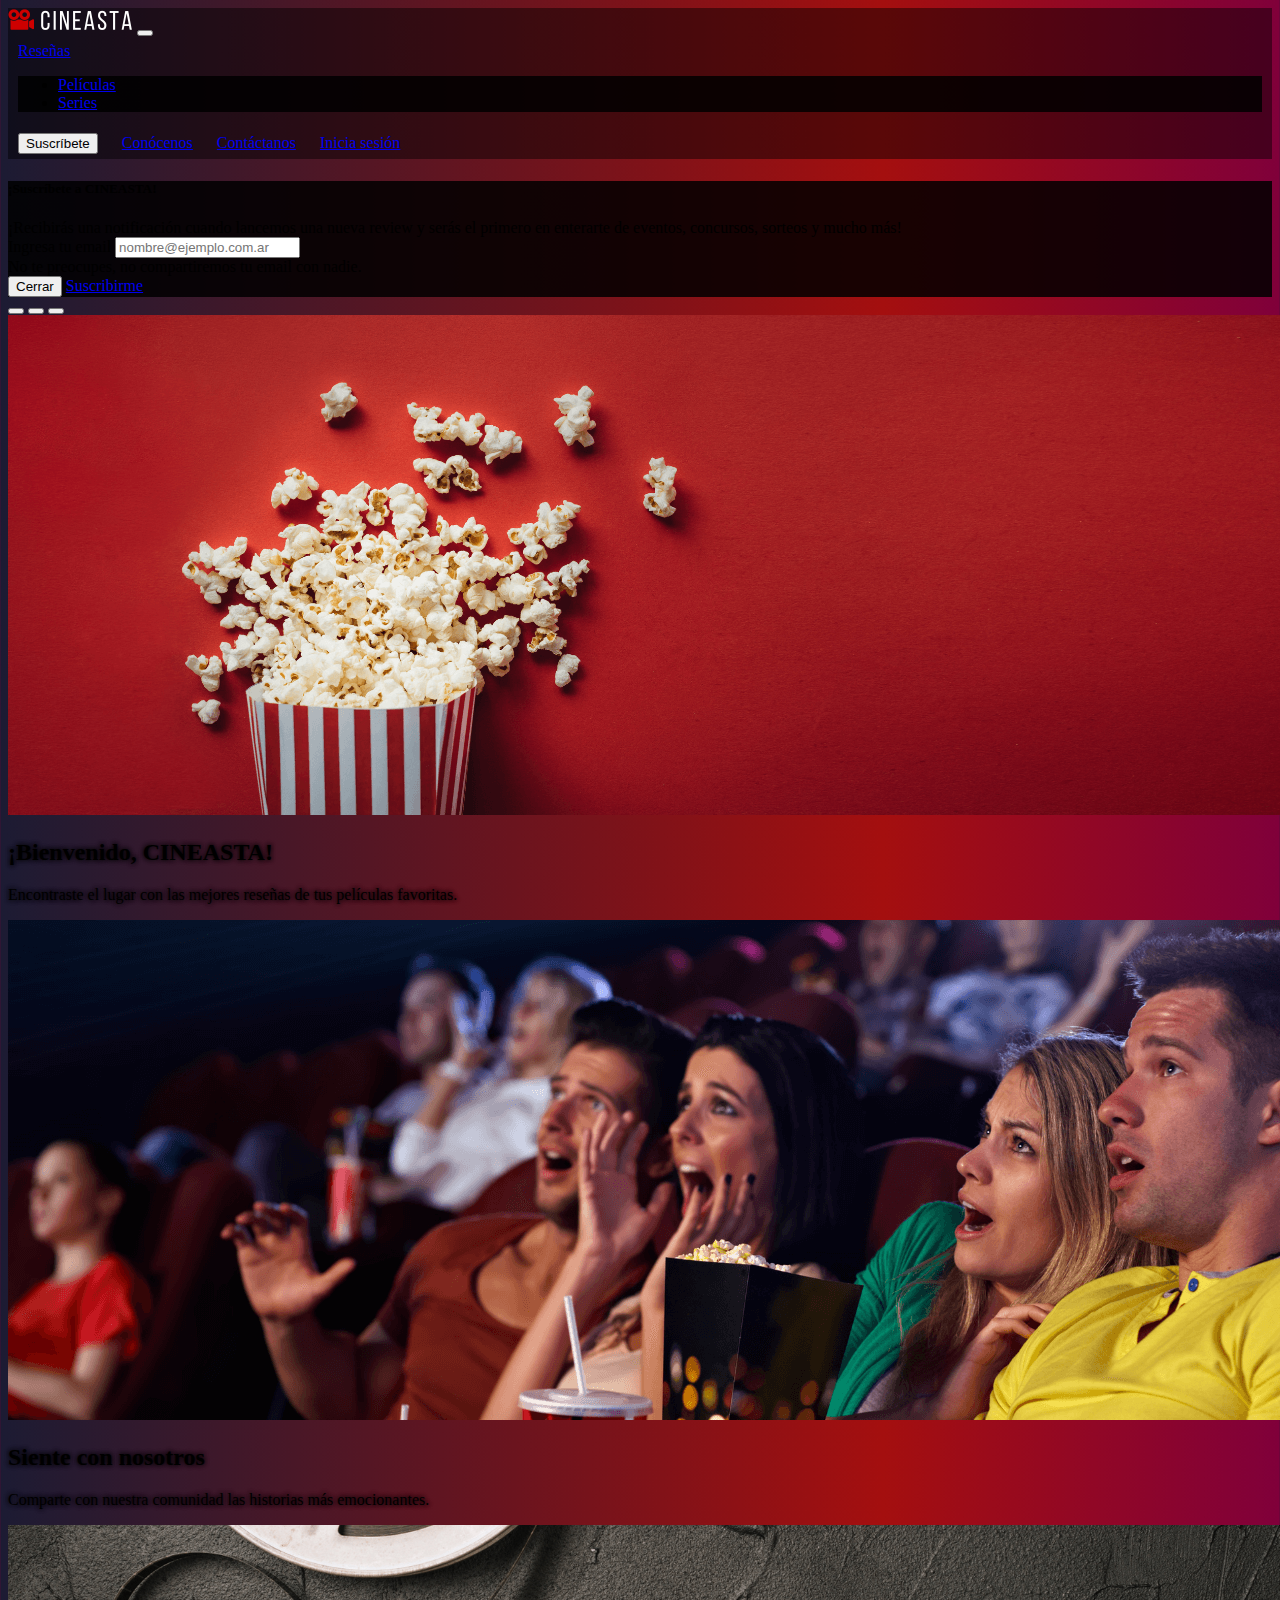
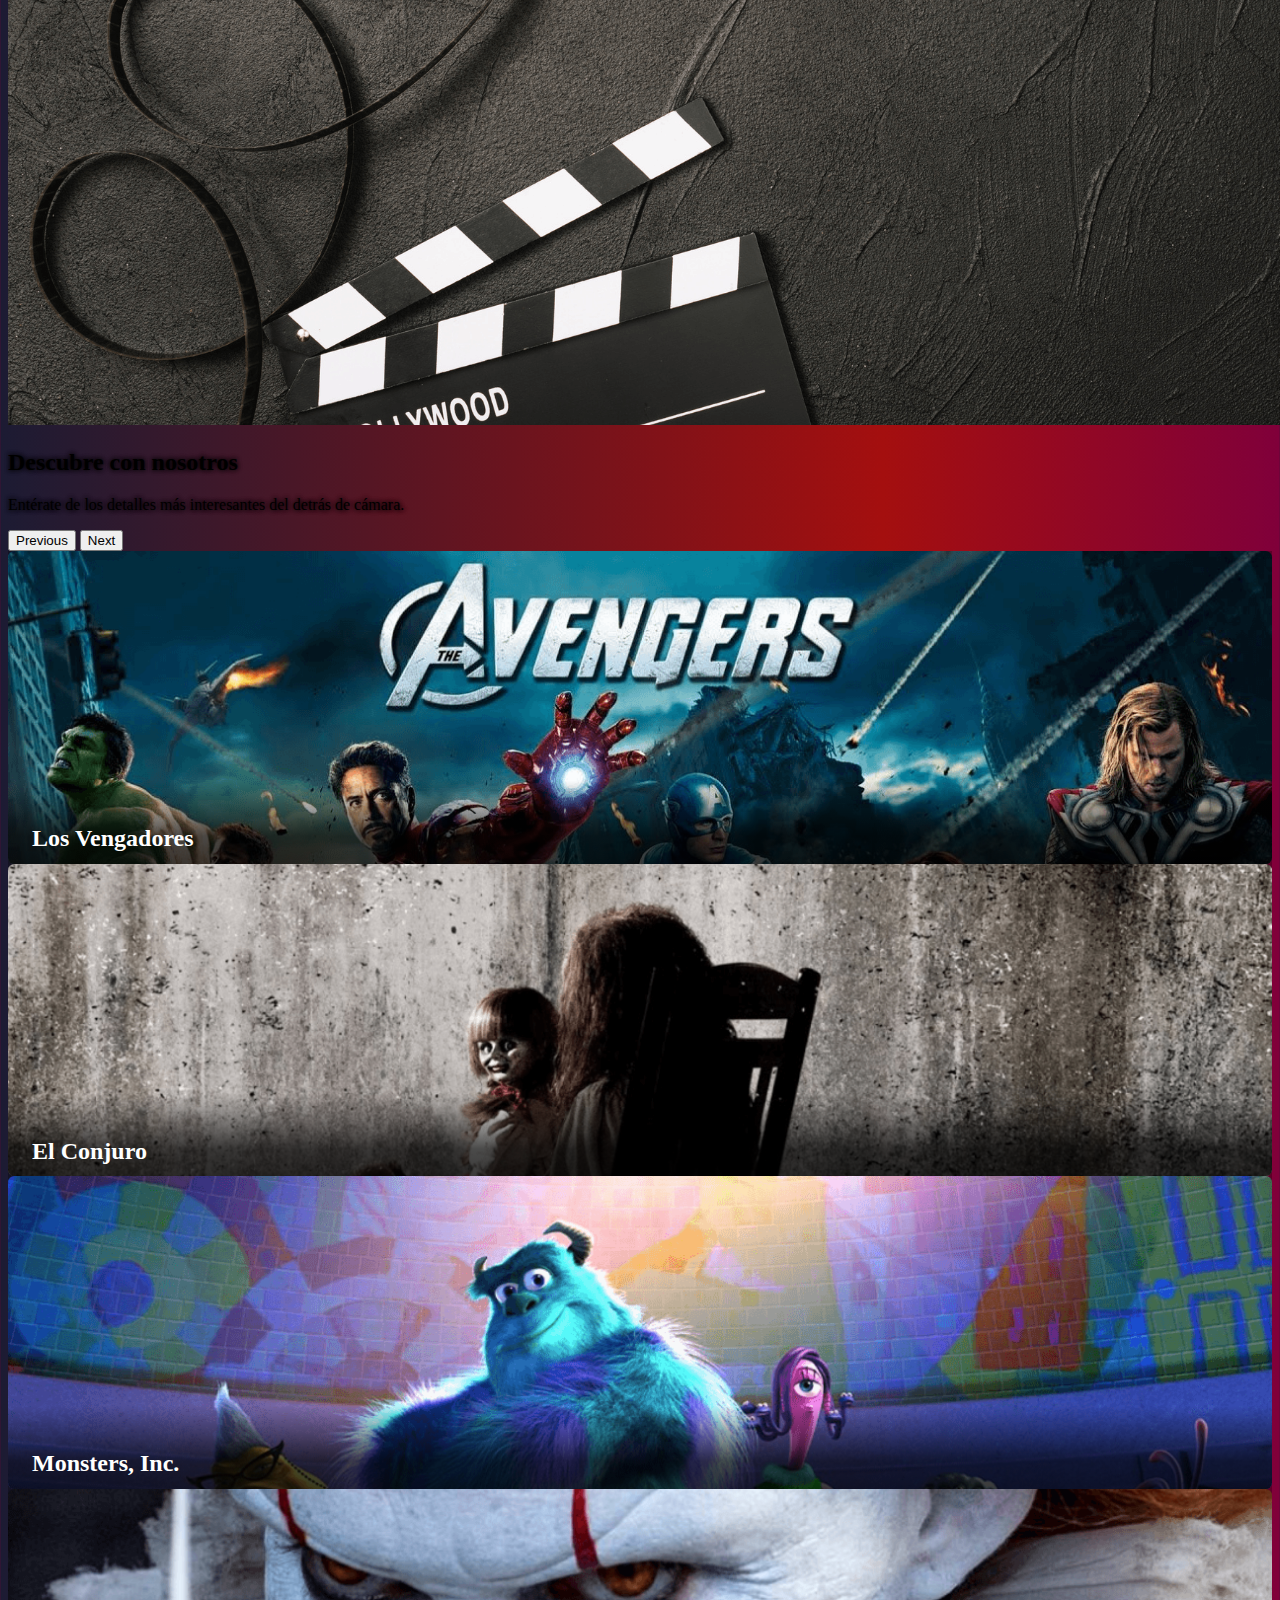
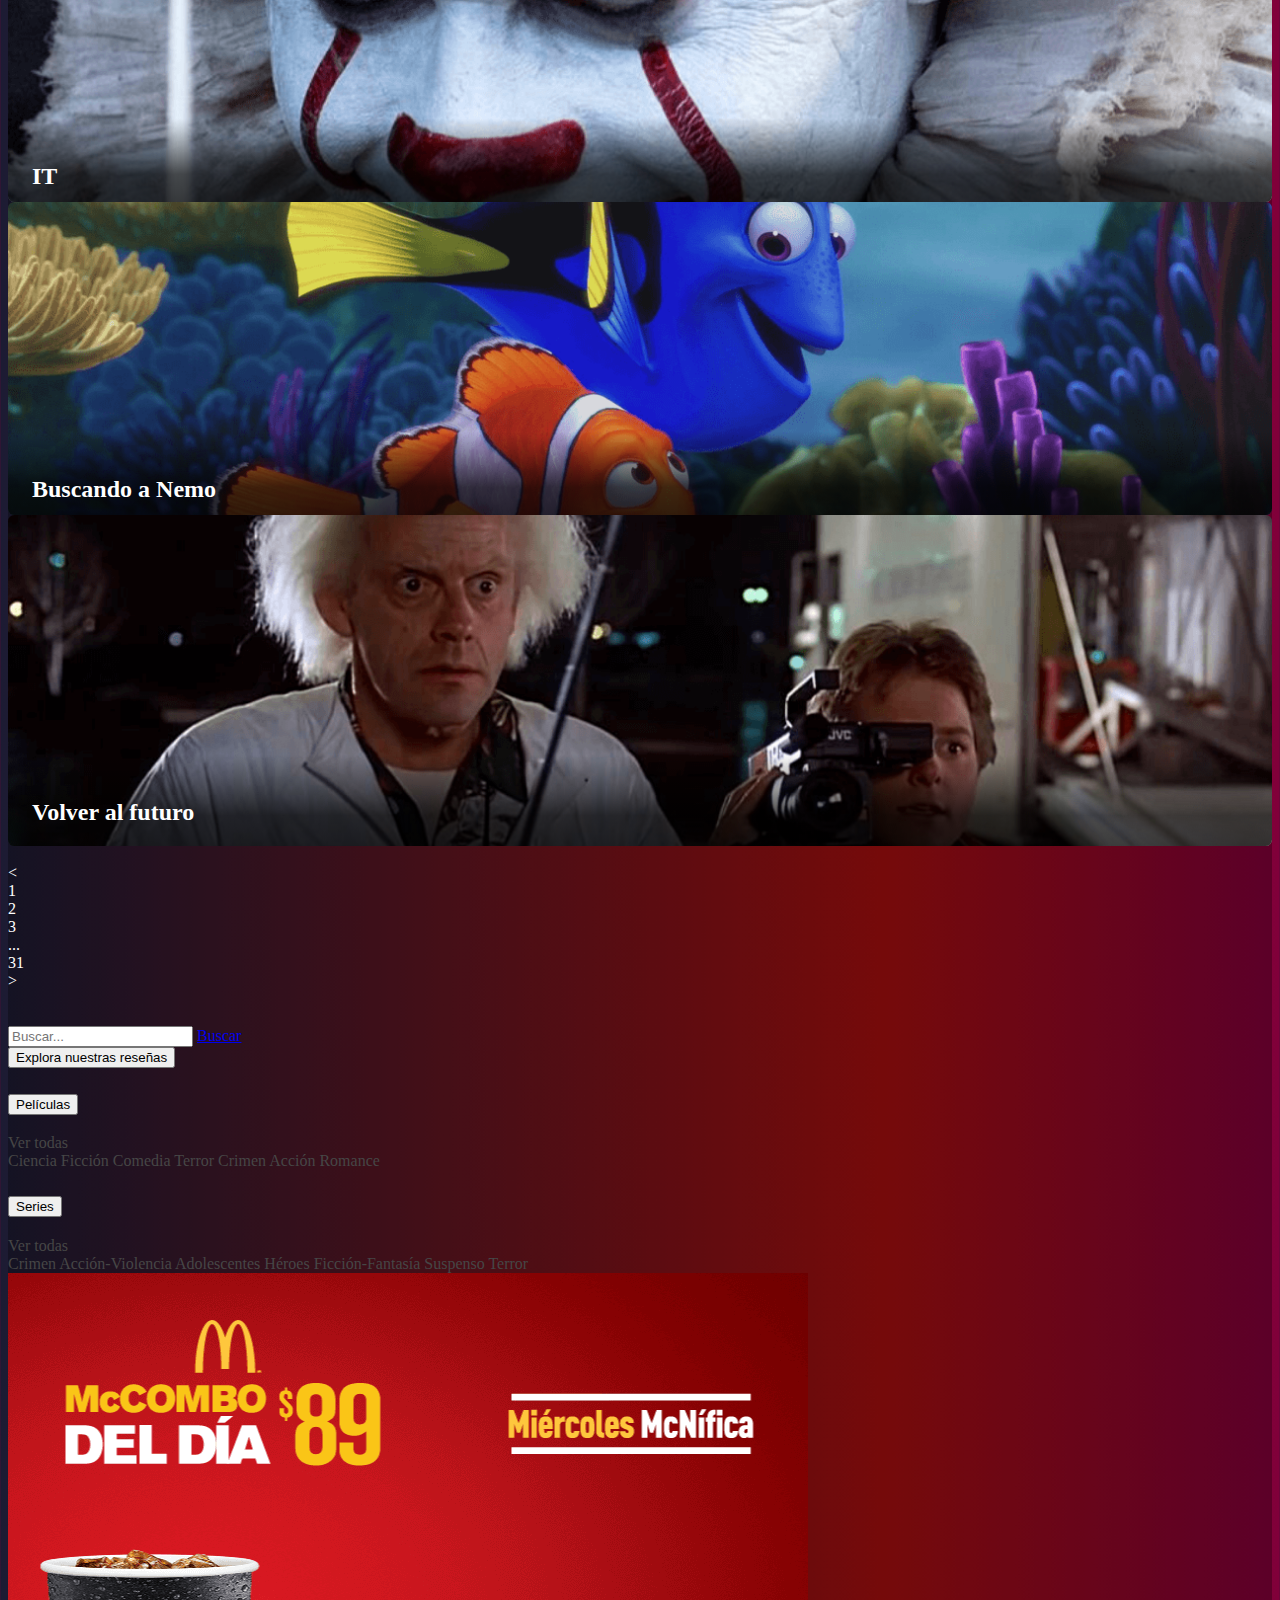
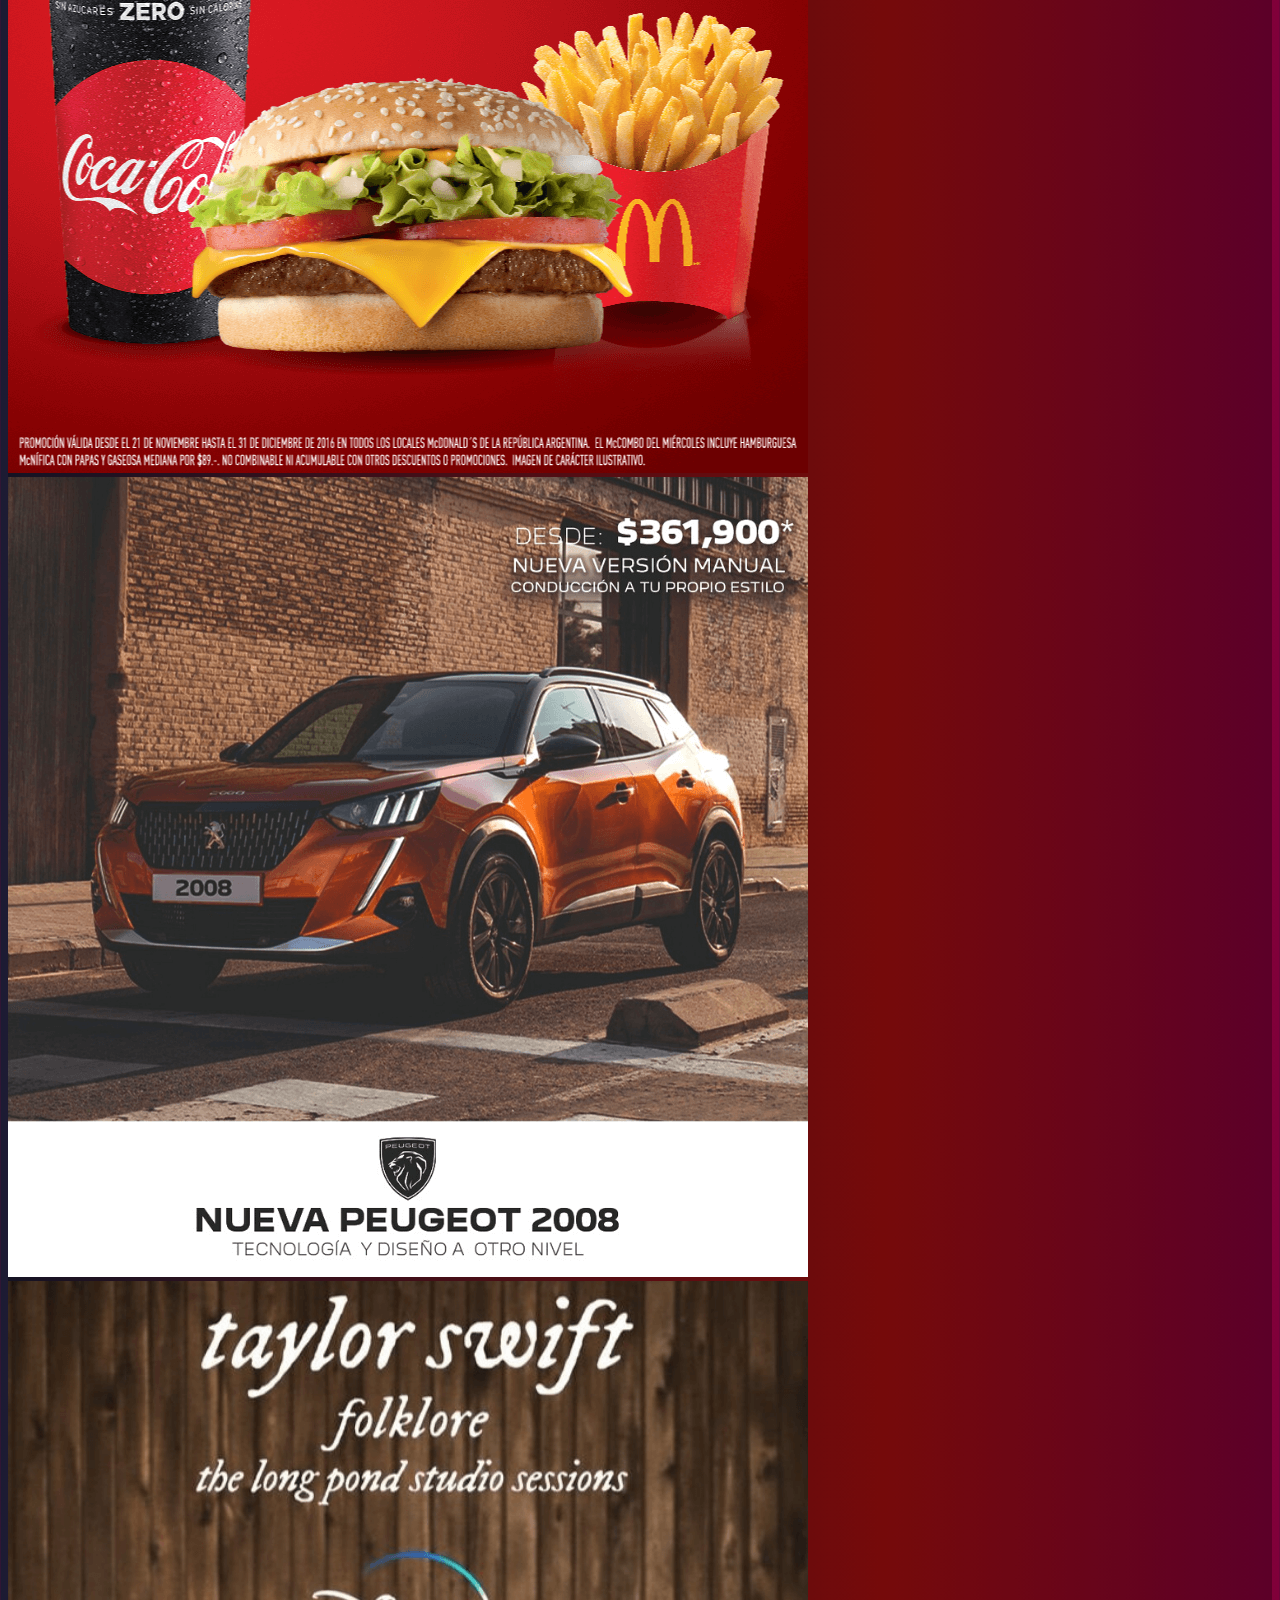
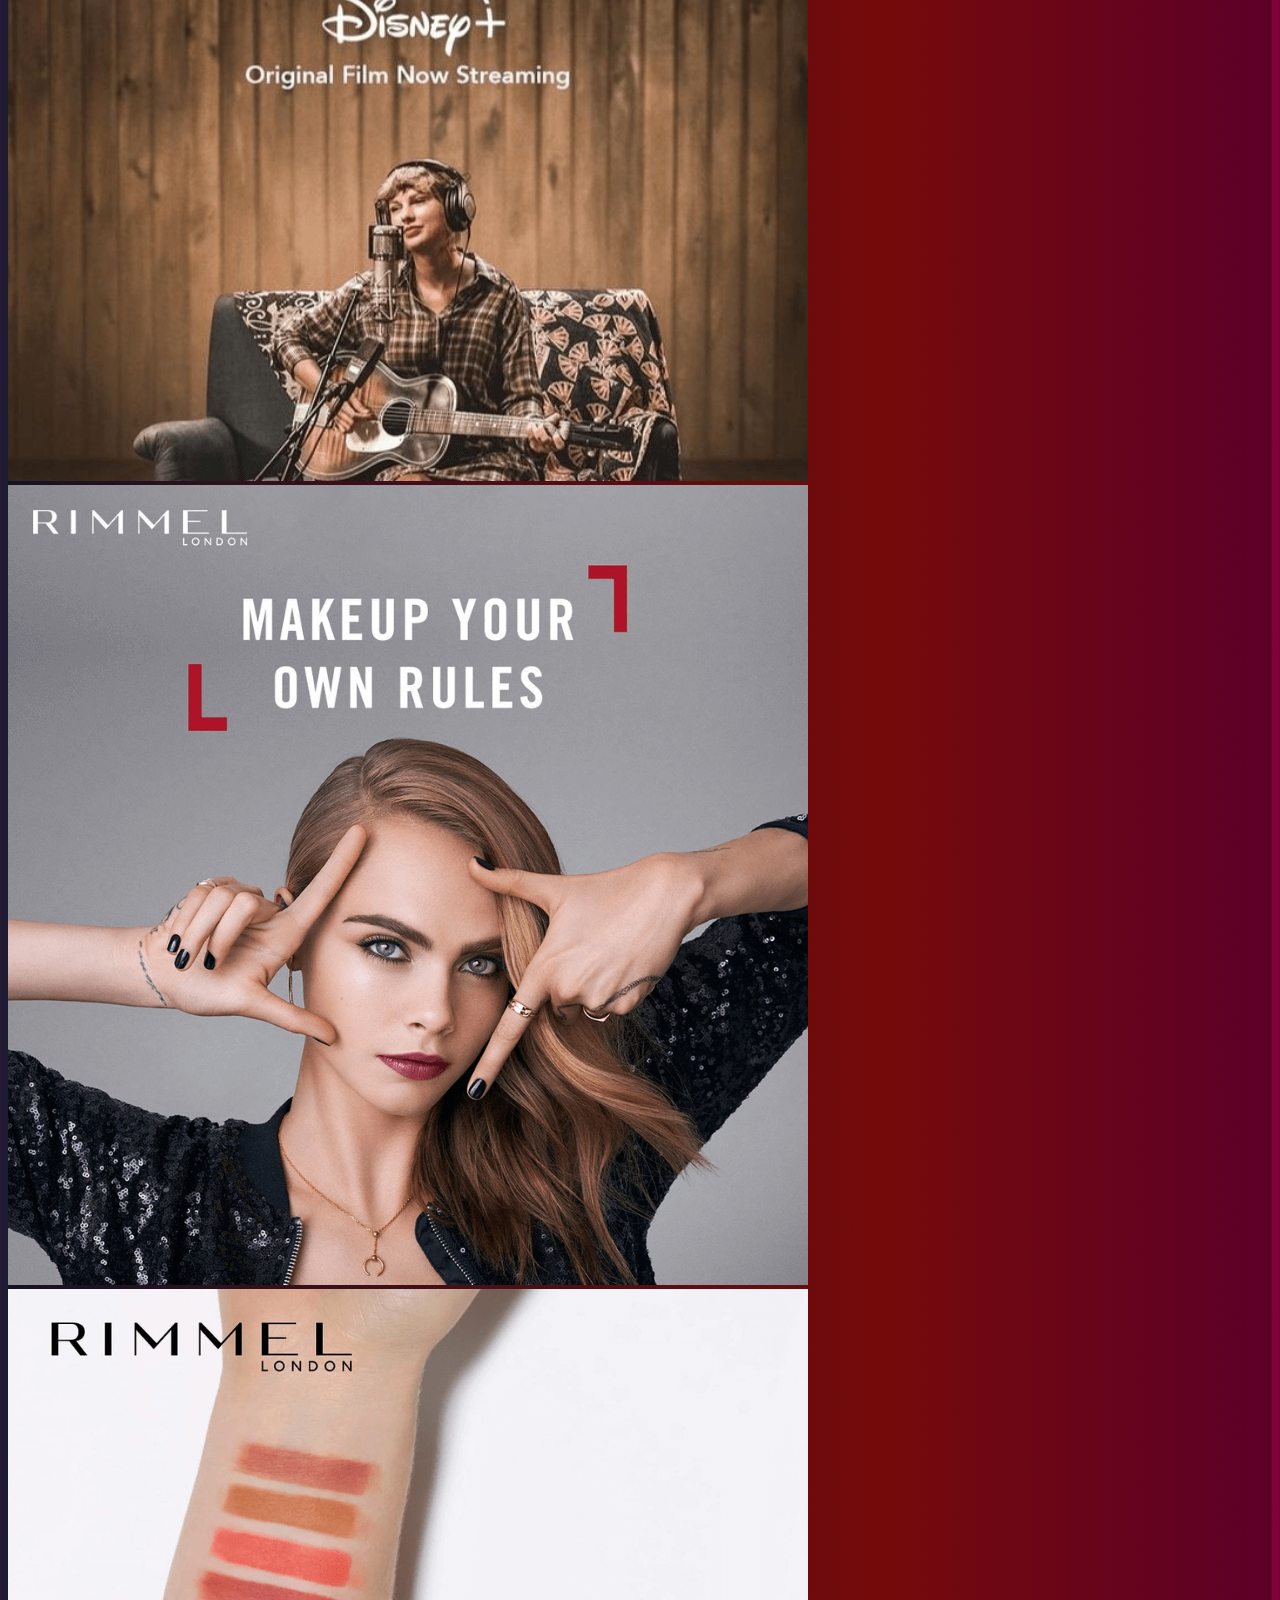
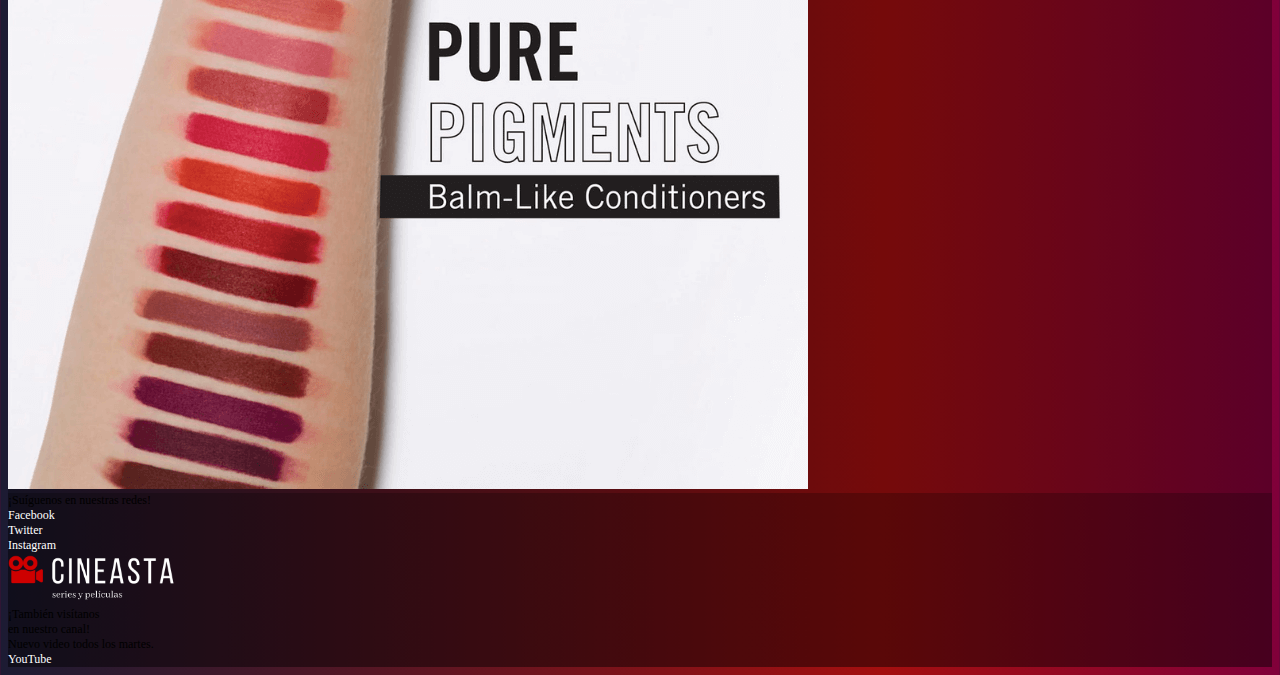
<file: index.html>
<!DOCTYPE html>
<html lang="en">
  <head>
    <meta charset="UTF-8" />
    <meta http-equiv="X-UA-Compatible" content="IE=edge" />
    <meta name="viewport" content="width=device-width, initial-scale=1.0" />
    <title>CINEASTA</title>
    <link
      href="https://cdn.jsdelivr.net/npm/bootstrap@5.0.0/dist/css/bootstrap.min.css"
      rel="stylesheet"
      integrity="sha384-wEmeIV1mKuiNpC+IOBjI7aAzPcEZeedi5yW5f2yOq55WWLwNGmvvx4Um1vskeMj0"
      crossorigin="anonymous"
    />
    <link rel="stylesheet" href="/css/style-index.css" />
    <link
      rel="stylesheet"
      href="https://cdnjs.cloudflare.com/ajax/libs/font-awesome/5.15.3/css/all.min.css"
      integrity="sha512-iBBXm8fW90+nuLcSKlbmrPcLa0OT92xO1BIsZ+ywDWZCvqsWgccV3gFoRBv0z+8dLJgyAHIhR35VZc2oM/gI1w=="
      crossorigin="anonymous"
    />
    <link rel="shortcut icon" href="/assets/images/Logo rojo.png" />
  </head>
  <body>
    <!--.-.-.-.-.-.-.-.-.-.-.-.-.-.-.-.-.-.
    ._._._._._._._._._._._._._._._._._._._.

                NAVBAR SECTION

    .-.-.-.-.-.-.-.-.-.-.-.-.-.-.-.-.-.-.-.
    ._._._._._._._._._._._._._._._._._. -->

    <div id="INICIO"></div>

    <nav
      class="navbar navbar-expand-lg navbar-dark fixed-top"
      style="background-color: rgba(0, 0, 0, 0.45)"
    >
      <div class="container-md">
        <a class="navbar-brand" href="#INICIO"
          ><img
            src="/assets/images/Logo cineasta.png"
            alt="logo cineastas"
            height="25px"
        /></a>
        <button
          class="navbar-toggler"
          type="button"
          data-bs-toggle="collapse"
          data-bs-target="#navbarNavAltMarkup"
          aria-controls="navbarNavAltMarkup"
          aria-expanded="false"
          aria-label="Toggle navigation"
        >
          <span class="navbar-toggler-icon"></span>
        </button>
        <div class="collapse navbar-collapse" id="navbarNavAltMarkup">
          <div class="navbar-nav">
            <div class="dropdown BOTON-NAV">
              <a
                type="button"
                class="btn btn-outline-light w-100"
                href="#"
                id=""
                data-bs-toggle="dropdown"
                aria-expanded="false"
              >
                Reseñas
              </a>

              <ul
                class="dropdown-menu"
                style="background-color: rgba(0, 0, 0, 0.85)"
                aria-labelledby="dropdownMenuLink"
              >
                <li>
                  <a class="dropdown-item text-light" href="/pages/galeria.html"
                    >Películas</a
                  >
                </li>
                <li>
                  <a
                    class="dropdown-item text-light"
                    href="/pages/galeria2.html"
                    >Series</a
                  >
                </li>
              </ul>
            </div>

            <button
              type="button"
              class="btn btn-outline-light BOTON-NAV"
              data-bs-toggle="modal"
              data-bs-target="#exampleModal"
            >
              Suscríbete
            </button>

            <a
              class="btn btn-outline-light BOTON-NAV"
              aria-current="page"
              href="/pages/acerca-de-nosotros.html"
              >Conócenos</a
            >
            <a
              class="btn btn-outline-light BOTON-NAV"
              aria-current="page"
              href="/pages/contacto.html"
              >Contáctanos</a
            >
            <a
              class="btn btn-outline-light BOTON-NAV"
              aria-current="page"
              href="/pages/login.html"
              >Inicia sesión</a
            >
          </div>
        </div>
      </div>
    </nav>

    <!--.-.-.-.-.-.-.-.-.-.-.-.-.-.-.-.-.-.
    ._._._._._._._._._._._._._._._._._._._.
          VENTANA MODAL SUSCRIPCION
      TAMBIEN EN EL NAVBAR, NO SEPARAR!!
    .-.-.-.-.-.-.-.-.-.-.-.-.-.-.-.-.-.-.-.
    ._._._._._._._._._._._._._._._._._. -->

    <div
      class="modal fade"
      id="exampleModal"
      tabindex="-1"
      aria-labelledby="exampleModalLabel"
      aria-hidden="true"
    >
      <div class="modal-dialog">
        <div
          class="modal-content text-light border-dark"
          style="background-color: rgba(0, 0, 0, 0.85)"
        >
          <div class="modal-header d-flex justify-content-center">
            <h5 class="modal-title" id="exampleModalLabel">
              ¡Suscríbete a CINEASTA!
            </h5>
          </div>
          <div class="modal-body">
            <form>
              <div class="mb-3" id="SUSCRIPCION">
                ¡Recibirás una notificación cuando lancemos una nueva review y
                serás el primero en enterarte de eventos, concursos, sorteos y
                mucho más!
              </div>

              <div class="mb-3">
                <label for="exampleInputEmail1" class="form-label"
                  >Ingresa tu email</label
                >
                <input
                  type="email"
                  class="form-control"
                  id="exampleInputEmail1"
                  aria-describedby="emailHelp"
                  placeholder="nombre@ejemplo.com.ar"
                />
                <div id="emailHelp" class="form-text">
                  No te preocupes, no compartiremos tu email con nadie.
                </div>
              </div>
            </form>
          </div>
          <div class="modal-footer">
            <button
              id="BOTON-NAV"
              type="button"
              class="btn btn-outline-light"
              data-bs-dismiss="modal"
            >
              Cerrar
            </button>

            <a
              id="BOTON-NAV"
              class="btn btn-outline-light"
              aria-current="page"
              href="/pages/error404-1.html"
              >Suscribirme</a
            >
          </div>
        </div>
      </div>
    </div>

    <!--.-.-.-.-.-.-.-.-.-.-.-.-.-.-.-.-.-.
    ._._._._._._._._._._._._._._._._._._._.

              MAIN SECTION

    .-.-.-.-.-.-.-.-.-.-.-.-.-.-.-.-.-.-.-.
    ._._._._._._._._._._._._._._._._._. -->

    <main>
      <!--.-.-.-.-.-.-.-.-.-.-.-.-.-.-.-.-.-.
      ._._._._._._._._._._._._._._._._._._._.
                CAROUSEL SECTION
      .-.-.-.-.-.-.-.-.-.-.-.-.-.-.-.-.-.-.-.
      ._._._._._._._._._._._._._._._._._. -->

      <div
        id="carouselExampleCaptions"
        class="carousel slide"
        data-bs-ride="carousel"
      >
        <div class="carousel-indicators">
          <button
            type="button"
            data-bs-target="#carouselExampleCaptions"
            data-bs-slide-to="0"
            class="active d-none d-md-block"
            aria-current="true"
            aria-label="Slide 1"
          ></button>
          <button
            type="button"
            data-bs-target="#carouselExampleCaptions"
            data-bs-slide-to="1"
            aria-label="Slide 2"
            class="d-none d-md-block"
          ></button>
          <button
            type="button"
            data-bs-target="#carouselExampleCaptions"
            data-bs-slide-to="2"
            aria-label="Slide 3"
            class="d-none d-md-block"
          ></button>
        </div>
        <div class="carousel-inner">
          <div class="carousel-item active">
            <img
              src="/assets/images/index/16.png"
              class="d-block w-100"
              alt="..."
            />
            <div class="carousel-caption text-end align-text-top h-50">
              <h2>¡Bienvenido, CINEASTA!</h2>
              <p class="d-none d-md-block">
                Encontraste el lugar con las mejores reseñas de tus películas
                favoritas.
              </p>
            </div>
          </div>
          <div class="carousel-item">
            <img
              src="/assets/images/index/17.png"
              class="d-block w-100"
              alt="..."
            />
            <div class="carousel-caption text-start align-text-top h-50">
              <h2>Siente con nosotros</h2>
              <p class="d-none d-md-block">
                Comparte con nuestra comunidad las historias más emocionantes.
              </p>
            </div>
          </div>
          <div class="carousel-item">
            <img
              src="/assets/images/index/20.png"
              class="d-block w-100"
              alt="..."
            />
            <div class="carousel-caption text-end align-text-top h-50">
              <h2>Descubre con nosotros</h2>
              <p class="d-none d-md-block">
                Entérate de los detalles más interesantes del detrás de cámara.
              </p>
            </div>
          </div>
        </div>
        <button
          class="carousel-control-prev d-none d-md-block"
          type="button"
          data-bs-target="#carouselExampleCaptions"
          data-bs-slide="prev"
        >
          <span class="carousel-control-prev-icon" aria-hidden="true"></span>
          <span class="visually-hidden">Previous</span>
        </button>
        <button
          class="carousel-control-next d-none d-md-block"
          type="button"
          data-bs-target="#carouselExampleCaptions"
          data-bs-slide="next"
        >
          <span class="carousel-control-next-icon" aria-hidden="true"></span>
          <span class="visually-hidden">Next</span>
        </button>
      </div>

      <div class="container" style="background-color: rgba(0, 0, 0, 0.281)">
        <div class="row">
          <!--.-.-.-.-.-.-.-.-.-.-.-.-.-.-.-.-.-.
          ._._._._._._._._._._._._._._._._._._._.
           
                  COL PRINCIPAL SECTION
           
          .-.-.-.-.-.-.-.-.-.-.-.-.-.-.-.-.-.-.-.
          ._._._._._._._._._._._._._._._._._. -->

          <div class="col-sm-12 col-md-8 px-2">
            
            <div class="cardIndex my-4 pelicula1Index">
              <div class="card-contentIndex">
                <h2 class="card-titleIndex">
                  Los Vengadores<i class="fas fa-star"></i
                  ><i class="fas fa-star"></i><i class="fas fa-star"></i
                  ><i class="fas fa-star"></i><i class="far fa-star"></i>
                </h2>
                <p class="card-bodyIndex">
                  Cuando un enemigo inesperado surge como una gran amenaza para
                  la seguridad mundial, Nick Fury, director de la Agencia
                  SHIELD, decide reclutar a un equipo para salvar al mundo de un
                  desastre casi seguro. Adaptación del cómic de Marvel "Los
                  Vengadores", el legendario grupo de superhéroes formado por
                  Ironman, Hulk, Thor y el Capitán América entre otros.
                </p>
                <a
                  href="/pages/entrada-de-blog-3.html"
                  class="btn btn-outline-light"
                  >Seguir leyendo</a
                >
              </div>
            </div>

            <div class="cardIndex my-4 pelicula2Index">
              <div class="card-contentIndex">
                <h2 class="card-titleIndex">
                  El Conjuro <i class="fas fa-star"></i
                  ><i class="fas fa-star"></i><i class="far fa-star"></i
                  ><i class="far fa-star"></i><i class="far fa-star"></i>
                </h2>
                <p class="card-bodyIndex">
                  Narra los encuentros sobrenaturales que vivió la familia
                  Perron en su casa de Rhode Island a principios de los 70. El
                  matrimonio Warren, investigadores de renombre en el mundo de
                  los fenómenos paranormales, acude a la llamada de esta familia
                  aterrorizada por la presencia en su granja de un ser maligno.
                </p>
                <a
                  href="/pages/entrada-de-blog.html"
                  class="btn btn-outline-light"
                  >Seguir leyendo</a
                >
              </div>
            </div>

            <div class="cardIndex my-4 pelicula3Index">
              <div class="card-contentIndex">
                <h2 class="card-titleIndex">
                  Monsters, Inc. <i class="fas fa-star"></i
                  ><i class="fas fa-star"></i><i class="fas fa-star"></i
                  ><i class="fas fa-star"></i><i class="far fa-star"></i>
                </h2>
                <p class="card-bodyIndex">
                  Monsters Inc. es la mayor empresa de miedo del mundo, y James
                  P. Sullivan es uno de sus mejores empleados. Asustar a los
                  niños no es un trabajo fácil, ya que todos creen que los niños
                  son tóxicos y no pueden tener contacto con ellos. Pero un día
                  una niña se cuela sin querer en la empresa, provocando el
                  caos.
                </p>
                <a
                  href="/pages/entrada-de-blog-2.html"
                  class="btn btn-outline-light"
                  >Seguir leyendo</a
                >
              </div>
            </div>

            <div class="cardIndex my-4 pelicula4Index">
              <div class="card-contentIndex">
                <h2 class="card-titleIndex">
                  IT <i class="fas fa-star"></i><i class="fas fa-star"></i
                  ><i class="far fa-star"></i><i class="far fa-star"></i
                  ><i class="far fa-star"></i>
                </h2>
                <p class="card-bodyIndex">
                  Cuando empiezan a desaparecer niños en el pueblo de Derry
                  (Maine), un pandilla de amigos lidia con sus mayores miedos al
                  enfrentarse a un malvado payaso llamado Pennywise, cuya
                  historia de asesinatos y violencia data de siglos. Adaptación
                  cinematográfica de la conocida novela de Stephen King "It".
                </p>
                <a href="/pages/error404-2.html" class="btn btn-outline-light"
                  >Seguir leyendo</a
                >
              </div>
            </div>

            <div class="cardIndex my-4 pelicula5Index">
              <div class="card-contentIndex">
                <h2 class="card-titleIndex">
                  Buscando a Nemo <i class="fas fa-star"></i
                  ><i class="fas fa-star"></i><i class="fas fa-star"></i
                  ><i class="far fa-star"></i><i class="far fa-star"></i>
                </h2>
                <p class="card-bodyIndex">
                  El pececillo Nemo, que es hijo único, es muy querido y
                  protegido por su padre. Después de ser capturado en un
                  arrecife australiano va a parar a la pecera de la oficina de
                  un dentista de Sidney. Su tímido padre emprenderá una
                  peligrosa aventura para rescatarlo. Pero Nemo y sus nuevos
                  amigos tienen también un astuto plan para escapar de la pecera
                  y volver al mar.
                </p>
                <a href="/pages/error404-3.html" class="btn btn-outline-light"
                  >Seguir leyendo</a
                >
              </div>
            </div>

            <div class="cardIndex my-4 pelicula6Index">
              <div class="card-contentIndex">
                <h2 class="card-titleIndex">
                  Volver al futuro <i class="fas fa-star"></i
                  ><i class="fas fa-star"></i><i class="fas fa-star"></i
                  ><i class="fas fa-star"></i><i class="fas fa-star"></i>
                </h2>
                <p class="card-bodyIndex">
                  El adolescente Marty McFly es amigo de Doc, un científico al
                  que todos toman por loco. Cuando Doc crea una máquina para
                  viajar en el tiempo, un error fortuito hace que Marty llegue a
                  1955, año en el que sus futuros padres aún no se habían
                  conocido. Después de impedir su primer encuentro, deberá
                  conseguir que se conozcan y se casen; de lo contrario, su
                  existencia no sería posible.
                </p>
                <a href="/pages/error404-4.html" class="btn btn-outline-light"
                  >Seguir leyendo</a
                >
              </div>
            </div>

            <br />
            <div
              class="entradasAntiguas d-flex justify-content-center w-100"
              style="color: rgb(255, 255, 255)"
            >
              <div class="mx-1"><</div>
              <div class="mx-1">1</div>
              <a href="/pages/error404-1.html"
                ><div class="mx-1 seleccionpaginaIndex">2</div></a
              >
              <a href="/pages/error404-2.html"
                ><div class="mx-1 seleccionpaginaIndex">3</div></a
              >
              <a href="/pages/error404-3.html"
                ><div class="mx-1 seleccionpaginaIndex">...</div></a
              >
              <a href="/pages/error404-4.html"
                ><div class="mx-1 seleccionpaginaIndex">31</div></a
              >
              <a href="/pages/error404-1.html"
                ><div class="mx-1 seleccionpaginaIndex">></div></a
              >
            </div>

            <br />
          </div>

          <br />

          <!--.-.-.-.-.-.-.-.-.-.-.-.-.-.-.-.-.-.
          ._._._._._._._._._._._._._._._._._._._.
           
                  COLUMNA ASIDE SECTION
           
          .-.-.-.-.-.-.-.-.-.-.-.-.-.-.-.-.-.-.-.
          ._._._._._._._._._._._._._._._._._. -->

          <div class="col-sm-12 col-md-4 mt-3 px-2">
            <div class="asideIndex d-flex flex-column sticky-top">
              <form class="d-flex mt-2">
                <input
                  class="form-control me-2"
                  type="search"
                  placeholder="Buscar..."
                  aria-label="Search"
                />
                <a href="/pages/error404-1.html" class="btn btn-outline-light"
                  >Buscar</a
                >
              </form>

              <!--.-.-.-.-.-.-.-.-.-.-.-.-.-.-.-.-.-.
              ._._._._._._._._._._._._._._._._._._._.
                  EXPLORA NUESTRAS RESEÑAS SECTION
              .-.-.-.-.-.-.-.-.-.-.-.-.-.-.-.-.-.-.-.
              ._._._._._._._._._._._._._._._._._. -->

              <button
                class="btn btn-outline-light w-100 my-3"
                type="button"
                data-bs-toggle="collapse"
                data-bs-target="#collapseExample"
                aria-expanded="false"
                aria-controls="collapseExample"
              >
                Explora nuestras reseñas
              </button>

              <div class="collapse mb-2" id="collapseExample">
                <div class="card">
                  <div class="accordion" id="accordionExample">
                    <div class="accordion-item">
                      <h2 class="accordion-header" id="headingTwo">
                        <button
                          class="accordion-button collapsed"
                          type="button"
                          data-bs-toggle="collapse"
                          data-bs-target="#collapseTwo"
                          aria-expanded="false"
                          aria-controls="collapseTwo"
                        >
                          Películas
                        </button>
                      </h2>
                      <div
                        id="collapseTwo"
                        class="accordion-collapse collapse"
                        aria-labelledby="headingTwo"
                        data-bs-parent="#accordionExample"
                      >
                        <div class="accordion-body d-flex flex-column">
                          <a href="/pages/galeria.html" class="categoriaIndex"
                            >Ver todas</a
                          >
                          <br />
                          <a
                            href="/pages/galeria.html#c-ficcion"
                            class="categoriaIndex"
                            >Ciencia Ficción</a
                          >
                          <a
                            href="/pages/galeria.html#comedias"
                            class="categoriaIndex"
                            >Comedia</a
                          >
                          <a
                            href="/pages/galeria.html#terror"
                            class="categoriaIndex"
                            >Terror</a
                          >
                          <a
                            href="/pages/error404-2.html"
                            class="categoriaIndex"
                            >Crimen</a
                          >
                          <a
                            href="/pages/error404-3.html"
                            class="categoriaIndex"
                            >Acción</a
                          >
                          <a
                            href="/pages/error404-4.html"
                            class="categoriaIndex"
                            >Romance</a
                          >
                        </div>
                      </div>
                    </div>
                    <div class="accordion-item">
                      <h2 class="accordion-header" id="headingThree">
                        <button
                          class="accordion-button collapsed"
                          type="button"
                          data-bs-toggle="collapse"
                          data-bs-target="#collapseThree"
                          aria-expanded="false"
                          aria-controls="collapseThree"
                        >
                          Series
                        </button>
                      </h2>
                      <div
                        id="collapseThree"
                        class="accordion-collapse collapse"
                        aria-labelledby="headingThree"
                        data-bs-parent="#accordionExample"
                      >
                        <div class="accordion-body d-flex flex-column">
                          <a href="/pages/galeria2.html" class="categoriaIndex"
                            >Ver todas</a
                          >
                          <br />
                          <a
                            href="/pages/galeria2.html#crimen"
                            class="categoriaIndex"
                            >Crimen</a
                          >
                          <a
                            href="/pages/galeria2.html#accion"
                            class="categoriaIndex"
                            >Acción-Violencia</a
                          >
                          <a
                            href="/pages/galeria2.html#adolescentes"
                            class="categoriaIndex"
                            >Adolescentes</a
                          >
                          <a
                            href="/pages/galeria2.html#heroes"
                            class="categoriaIndex"
                            >Héroes</a
                          >
                          <a
                            href="/pages/galeria2.html#fantasia"
                            class="categoriaIndex"
                            >Ficción-Fantasía</a
                          >
                          <a
                            href="/pages/galeria2.html#suspenso"
                            class="categoriaIndex"
                            >Suspenso</a
                          >
                          <a
                            href="/pages/error404-4.html"
                            class="categoriaIndex"
                            >Terror</a
                          >
                        </div>
                      </div>
                    </div>
                  </div>
                </div>
              </div>

              <!--.-.-.-.-.-.-.-.-.-.-.-.-.-.-.-.-.-.
              ._._._._._._._._._._._._._._._._._._._.
                        PUBLICIDAD SECTION
              .-.-.-.-.-.-.-.-.-.-.-.-.-.-.-.-.-.-.-.
              ._._._._._._._._._._._._._._._._._. -->

              <div
                id="carouselPublicidadIndex"
                class="carousel slide d-none d-md-block"
                data-bs-ride="carousel"
              >
                <div class="carousel-inner">
                  <div class="carousel-item active">
                    <img
                      src="/assets/images/index/Publicidad1.png"
                      class="d-block w-100"
                      alt="Publicidad McDonald's"
                    />
                  </div>
                  <div class="carousel-item">
                    <img
                      src="/assets/images/index/Publicidad2.png"
                      class="d-block w-100"
                      alt="Publicidad Peugeot"
                    />
                  </div>
                  <div class="carousel-item">
                    <img
                      src="/assets/images/index/Publicidad3.png"
                      class="d-block w-100"
                      alt="Publicidad Taylor Swift"
                    />
                  </div>
                  <div class="carousel-item">
                    <img
                      src="/assets/images/index/Publicidad4.png"
                      class="d-block w-100"
                      alt="Publicidad maquillaje"
                    />
                  </div>
                  <div class="carousel-item">
                    <img
                      src="/assets/images/index/Publicidad5.png"
                      class="d-block w-100"
                      alt="Publicidad Rimmel"
                    />
                  </div>
                </div>
              </div>
            </div>
          </div>
        </div>
      </div>
    </main>

    <!--.-.-.-.-.-.-.-.-.-.-.-.-.-.-.-.-.-.
    ._._._._._._._._._._._._._._._._._._._.

              FOOTER SECTION

    .-.-.-.-.-.-.-.-.-.-.-.-.-.-.-.-.-.-.-.
    ._._._._._._._._._._._._._._._._._. -->

    <footer class="text-white" style="background-color: rgba(0, 0, 0, 0.45)">
      <div class="container text-center py-3">
        <nav class="row align-items-center">
          <div class="col-md">
            <div>¡Suíguenos en nuestras redes!</div>
            <div>
              <a
                href="https://www.facebook.com/"
                style="text-decoration: none"
                target="_blank"
                ><i class="fab fa-facebook-square"></i> Facebook</a
              >
            </div>
            <div>
              <a
                href="https://twitter.com/"
                style="text-decoration: none"
                target="_blank"
                ><i class="fab fa-twitter-square"></i> Twitter</a
              >
            </div>
            <div>
              <a
                href="https://www.instagram.com/"
                style="text-decoration: none"
                target="_blank"
                ><i class="fab fa-instagram"></i> Instagram</a
              >
            </div>
          </div>
          <div class="col-md d-none d-md-block">
            <a href="#INICIO"
              ><img
                src="/assets/images/Logo series y pel.png"
                alt="logo cineastas"
                height="50px"
            /></a>
          </div>
          <div class="col-md d-none d-lg-block">
            <div>¡También visítanos</div>
            <div>en nuestro canal!</div>
            <div>Nuevo video todos los martes.</div>
            <div>
              <a
                href="https://www.youtube.com/"
                style="text-decoration: none"
                target="_blank"
                ><i class="fab fa-youtube"></i> YouTube</a
              >
            </div>
          </div>
        </nav>
      </div>
    </footer>

    <script
      src="https://cdn.jsdelivr.net/npm/bootstrap@5.0.0/dist/js/bootstrap.bundle.min.js"
      integrity="sha384-p34f1UUtsS3wqzfto5wAAmdvj+osOnFyQFpp4Ua3gs/ZVWx6oOypYoCJhGGScy+8"
      crossorigin="anonymous"
    ></script>
  </body>
</html>
</file>
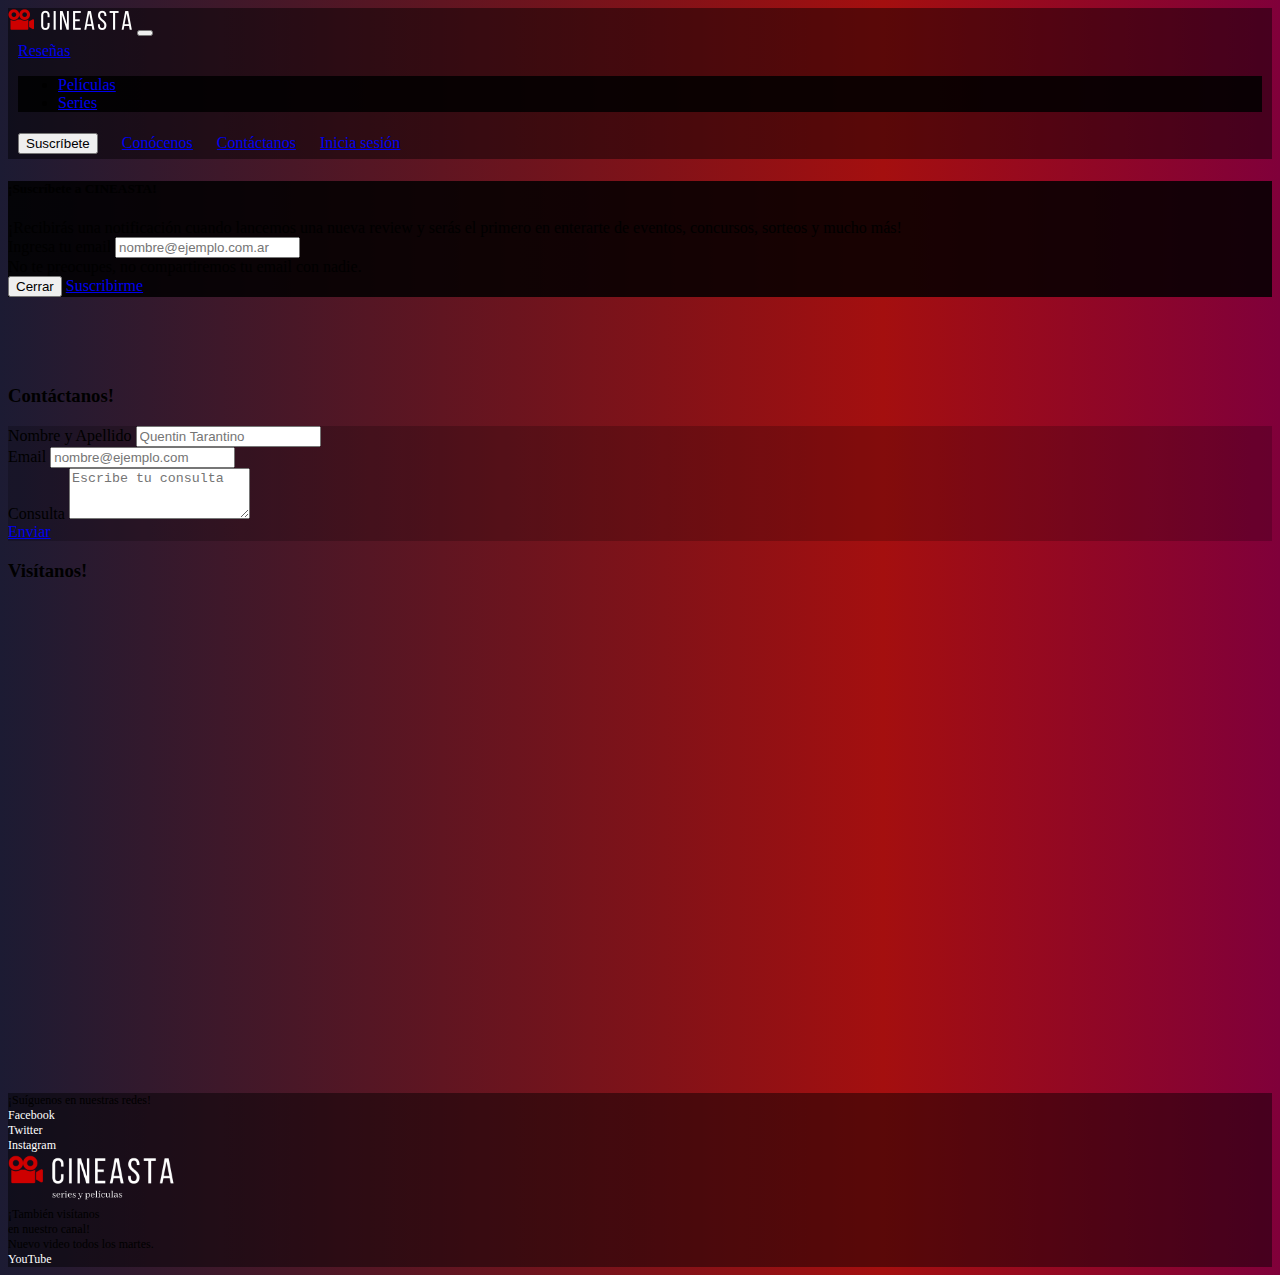
<file: pages/contacto.html>
<!DOCTYPE html>
<html lang="en">
  <head>
    <meta charset="UTF-8" />
    <meta http-equiv="X-UA-Compatible" content="IE=edge" />
    <meta name="viewport" content="width=device-width, initial-scale=1.0" />
    <title>Contáctanos - CINEASTA</title>
    <link
      href="https://cdn.jsdelivr.net/npm/bootstrap@5.0.0/dist/css/bootstrap.min.css"
      rel="stylesheet"
      integrity="sha384-wEmeIV1mKuiNpC+IOBjI7aAzPcEZeedi5yW5f2yOq55WWLwNGmvvx4Um1vskeMj0"
      crossorigin="anonymous"
    />
    <link rel="stylesheet" href="/css/style-galerias-contacto.css" />
    <link
      rel="stylesheet"
      href="https://cdnjs.cloudflare.com/ajax/libs/font-awesome/5.15.3/css/all.min.css"
      integrity="sha512-iBBXm8fW90+nuLcSKlbmrPcLa0OT92xO1BIsZ+ywDWZCvqsWgccV3gFoRBv0z+8dLJgyAHIhR35VZc2oM/gI1w=="
      crossorigin="anonymous"
    />
    <link rel="shortcut icon" href="/assets/images/Logo rojo.png" />
  </head>

  <body>
    <!--.-.-.-.-.-.-.-.-.-.-.-.-.-.-.-.-.-.
    ._._._._._._._._._._._._._._._._._._._.
     
                NAVBAR SECTION
     
    .-.-.-.-.-.-.-.-.-.-.-.-.-.-.-.-.-.-.-.
    ._._._._._._._._._._._._._._._._._. -->

    <nav
      class="navbar navbar-expand-lg navbar-dark fixed-top"
      style="background-color: rgba(0, 0, 0, 0.45)"
    >
      <div class="container-md">
        <a class="navbar-brand" href="/index.html"
          ><img
            src="/assets/images/Logo cineasta.png"
            alt="logo cineastas"
            height="25px"
        /></a>
        <button
          class="navbar-toggler"
          type="button"
          data-bs-toggle="collapse"
          data-bs-target="#navbarNavAltMarkup"
          aria-controls="navbarNavAltMarkup"
          aria-expanded="false"
          aria-label="Toggle navigation"
        >
          <span class="navbar-toggler-icon"></span>
        </button>
        <div class="collapse navbar-collapse" id="navbarNavAltMarkup">
          <div class="navbar-nav">
            <div class="dropdown BOTON-NAV">
              <a
                type="button"
                class="btn btn-outline-light w-100"
                href="#"
                id=""
                data-bs-toggle="dropdown"
                aria-expanded="false"
              >
                Reseñas
              </a>

              <ul
                class="dropdown-menu"
                style="background-color: rgba(0, 0, 0, 0.85)"
                aria-labelledby="dropdownMenuLink"
              >
                <li>
                  <a class="dropdown-item text-light" href="/pages/galeria.html"
                    >Películas</a
                  >
                </li>
                <li>
                  <a
                    class="dropdown-item text-light"
                    href="/pages/galeria2.html"
                    >Series</a
                  >
                </li>
              </ul>
            </div>

            <button
              id=""
              type="button"
              class="btn btn-outline-light BOTON-NAV"
              data-bs-toggle="modal"
              data-bs-target="#exampleModal"
            >
              Suscríbete
            </button>

            <a
              id=""
              class="btn btn-outline-light BOTON-NAV"
              aria-current="page"
              href="/pages/acerca-de-nosotros.html"
              >Conócenos</a
            >
            <a
              id=""
              class="btn btn-outline-light BOTON-NAV"
              aria-current="page"
              href="/pages/contacto.html"
              >Contáctanos</a
            >
            <a
              id=""
              class="btn btn-outline-light BOTON-NAV"
              aria-current="page"
              href="/pages/login.html"
              >Inicia sesión</a
            >
          </div>
        </div>
      </div>
    </nav>

    <!--.-.-.-.-.-.-.-.-.-.-.-.-.-.-.-.-.-.
    ._._._._._._._._._._._._._._._._._._._.
          VENTANA MODAL SUSCRIPCION
      TAMBIEN EN EL NAVBAR, NO SEPARAR!!
    .-.-.-.-.-.-.-.-.-.-.-.-.-.-.-.-.-.-.-.
    ._._._._._._._._._._._._._._._._._. -->

    <div
      class="modal fade"
      id="exampleModal"
      tabindex="-1"
      aria-labelledby="exampleModalLabel"
      aria-hidden="true"
    >
      <div class="modal-dialog">
        <div
          class="modal-content text-light border-dark"
          style="background-color: rgba(0, 0, 0, 0.85)"
        >
          <div class="modal-header d-flex justify-content-center">
            <h5 class="modal-title" id="exampleModalLabel">
              ¡Suscríbete a CINEASTA!
            </h5>
          </div>
          <div class="modal-body">
            <form>
              <div class="mb-3" id="SUSCRIPCION">
                ¡Recibirás una notificación cuando lancemos una nueva review y
                serás el primero en enterarte de eventos, concursos, sorteos y
                mucho más!
              </div>

              <div class="mb-3">
                <label for="exampleInputEmail1" class="form-label"
                  >Ingresa tu email</label
                >
                <input
                  type="email"
                  class="form-control"
                  id="exampleInputEmail1"
                  aria-describedby="emailHelp"
                  placeholder="nombre@ejemplo.com.ar"
                />
                <div id="emailHelp" class="form-text">
                  No te preocupes, no compartiremos tu email con nadie.
                </div>
              </div>
            </form>
          </div>
          <div class="modal-footer">
            <button
              id="BOTON-NAV"
              type="button"
              class="btn btn-outline-light"
              data-bs-dismiss="modal"
            >
              Cerrar
            </button>

            <a
              id="BOTON-NAV"
              class="btn btn-outline-light"
              aria-current="page"
              href="/pages/error404-1.html"
              >Suscribirme</a
            >
          </div>
        </div>
      </div>
    </div>

    <!--.-.-.-.-.-.-.-.-.-.-.-.-.-.-.-.-.-.
    ._._._._._._._._._._._._._._._._._._._.
     
              MAIN SECTION
     
    .-.-.-.-.-.-.-.-.-.-.-.-.-.-.-.-.-.-.-.
    ._._._._._._._._._._._._._._._._._. -->

    <main>
      <div style="height: 69px"></div>
      <!-- <div>
      <img src="/assets/images/contacto/elementos-cine - copia.jpg" alt="cine" class="w-100 fondo-contacto ob-fit" style="height:80%">
    </div> -->

      <div class="container my-4">
        <div class="row">
          <div class="col-sm-12 col-md-6">
            <h3 class="text-light my-3 ">
              Contáctanos!
            </h3>
            <div class="p-4" style="background-color: rgba(0, 0, 0, 0.2)">
              <div class="mb-3">
                <label for="FormControlTextarea-1" class="form-label text-light"
                  >Nombre y Apellido</label
                >
                <input
                  type="text"
                  class="form-control"
                  id="FormControlInput-1"
                  placeholder="Quentin Tarantino"
                />
              </div>
              <div class="mb-3">
                <label for="FormControlInput-1" class="form-label text-light"
                  >Email</label
                >
                <input
                  type="email"
                  class="form-control"
                  id="FormControlInput-1"
                  placeholder="nombre@ejemplo.com"
                />
              </div>
              <div class="mb-3">
                <label for="FormControlTextarea-1" class="form-label text-light"
                  >Consulta</label
                >
                <textarea
                  class="form-control"
                  id="FormControlTextarea-1"
                  rows="3"
                  placeholder="Escribe tu consulta"
                ></textarea>
              </div>
              <a
                href="/pages/error404-2.html"
                class="btn btn-outline-light btn-sm"
                >Enviar</a
              >
            </div>
          </div>

          <div class="col-sm-12 col-md-6">
            <h3 class="text-light my-3">Visítanos!</h3>
            <iframe
              src="https://www.google.com/maps/embed?pb=!1m18!1m12!1m3!1d52864.826626686285!2d-118.36149774822346!3d34.09381691169446!2m3!1f0!2f0!3f0!3m2!1i1024!2i768!4f13.1!3m3!1m2!1s0x80c2bf07045279bf%3A0xf67a9a6797bdfae4!2sHollywood%2C%20Los%20%C3%81ngeles%2C%20California%2C%20EE.%20UU.!5e0!3m2!1ses-419!2sar!4v1621205754740!5m2!1ses-419!2sar"
              class="w-100"
              height="380px"
              style="border: 0"
              allowfullscreen=""
              loading="lazy"
            ></iframe>
          </div>
        </div>
      </div>
    </main>

    <!--.-.-.-.-.-.-.-.-.-.-.-.-.-.-.-.-.-.
    ._._._._._._._._._._._._._._._._._._._.
     
              FOOTER SECTION
     
    .-.-.-.-.-.-.-.-.-.-.-.-.-.-.-.-.-.-.-.
    ._._._._._._._._._._._._._._._._._. -->

    <footer class="text-white" style="background-color: rgba(0, 0, 0, 0.45)">
      <div class="container text-center py-3">
        <nav class="row align-items-center">
          <div class="col-md">
            <div>¡Suíguenos en nuestras redes!</div>
            <div>
              <a
                href="https://www.facebook.com/"
                style="text-decoration: none"
                target="_blank"
                ><i class="fab fa-facebook-square"></i> Facebook</a
              >
            </div>
            <div>
              <a
                href="https://twitter.com/"
                style="text-decoration: none"
                target="_blank"
                ><i class="fab fa-twitter-square"></i> Twitter</a
              >
            </div>
            <div>
              <a
                href="https://www.instagram.com/"
                style="text-decoration: none"
                target="_blank"
                ><i class="fab fa-instagram"></i> Instagram</a
              >
            </div>
          </div>
          <div class="col-md d-none d-md-block">
            <a href="/index.html"
              ><img
                src="/assets/images/Logo series y pel.png"
                alt="logo cineastas"
                height="50px"
            /></a>
          </div>
          <div class="col-md d-none d-lg-block">
            <div>¡También visítanos</div>
            <div>en nuestro canal!</div>
            <div>Nuevo video todos los martes.</div>
            <div>
              <a
                href="https://www.youtube.com/"
                style="text-decoration: none"
                target="_blank"
                ><i class="fab fa-youtube"></i> YouTube</a
              >
            </div>
          </div>
        </nav>
      </div>
    </footer>

    <script
      src="https://cdn.jsdelivr.net/npm/bootstrap@5.0.0/dist/js/bootstrap.bundle.min.js"
      integrity="sha384-p34f1UUtsS3wqzfto5wAAmdvj+osOnFyQFpp4Ua3gs/ZVWx6oOypYoCJhGGScy+8"
      crossorigin="anonymous"
    ></script>
  </body>
</html>
</file>
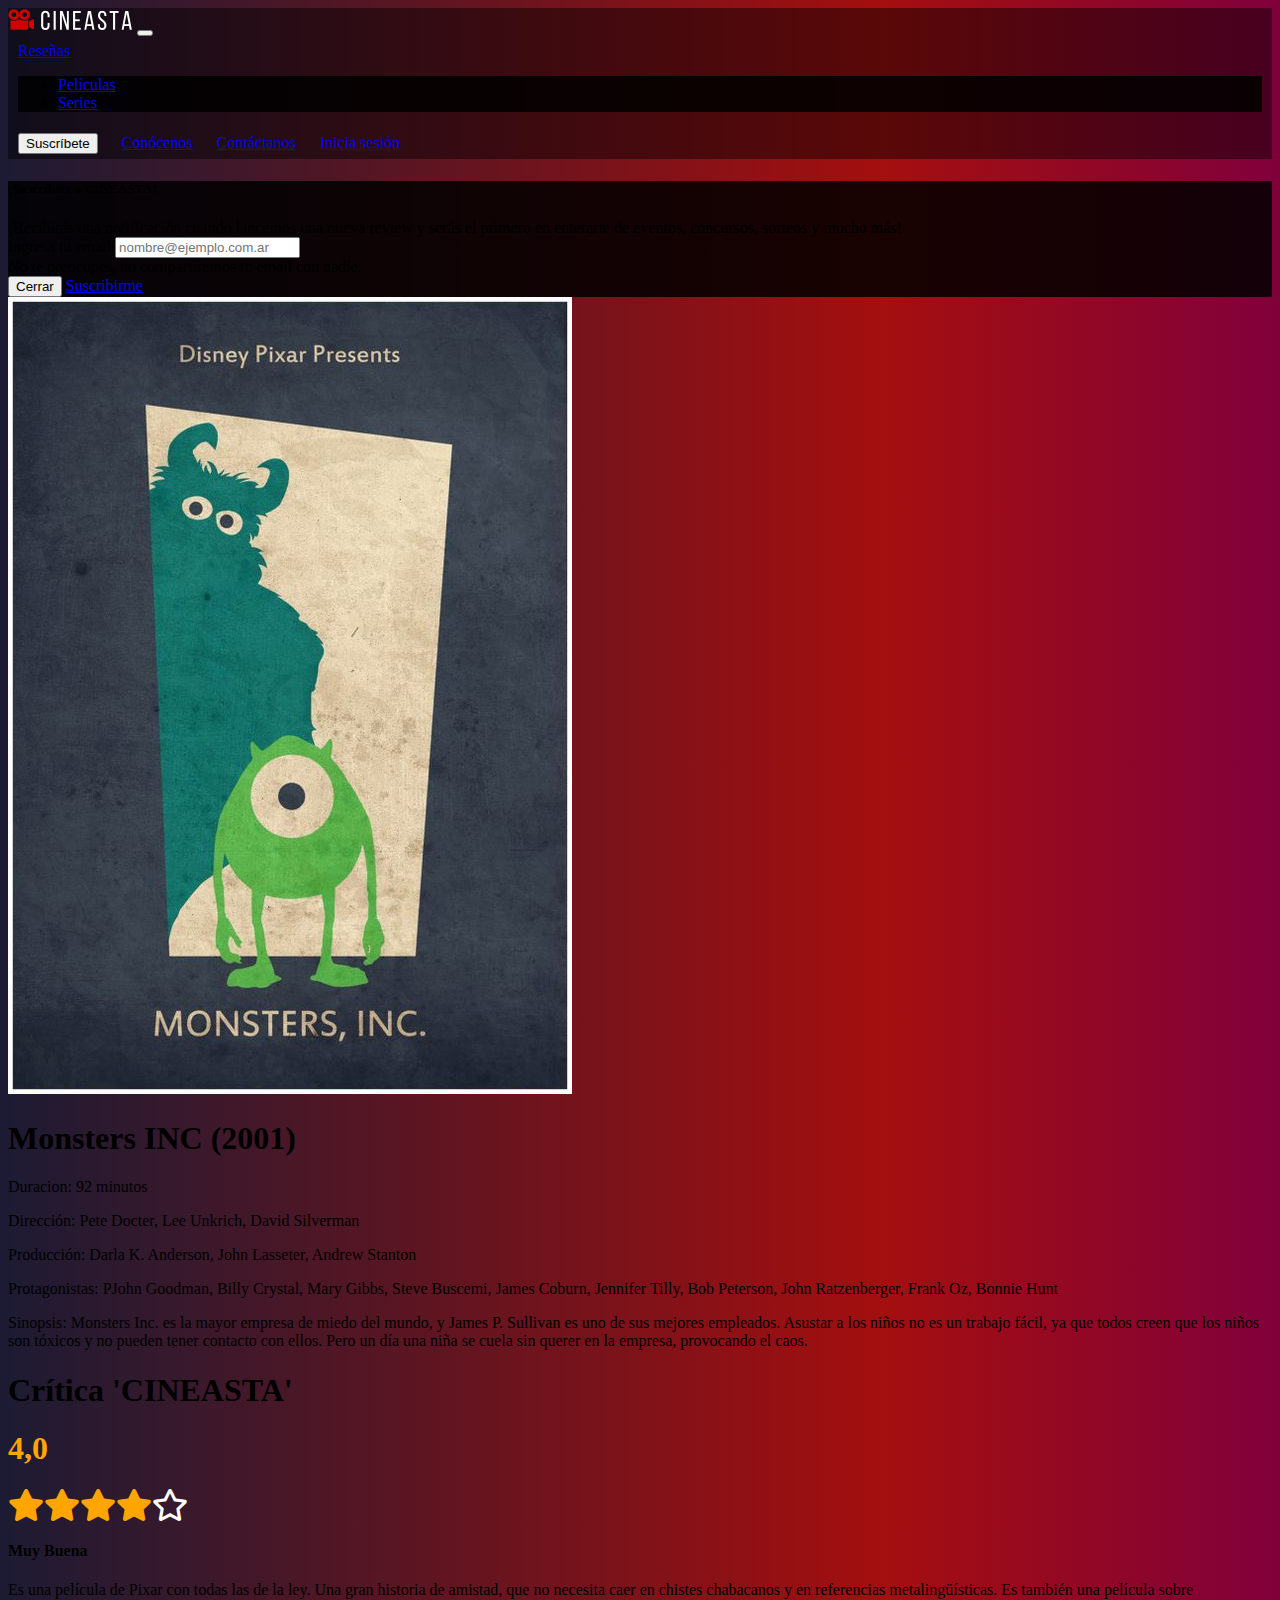
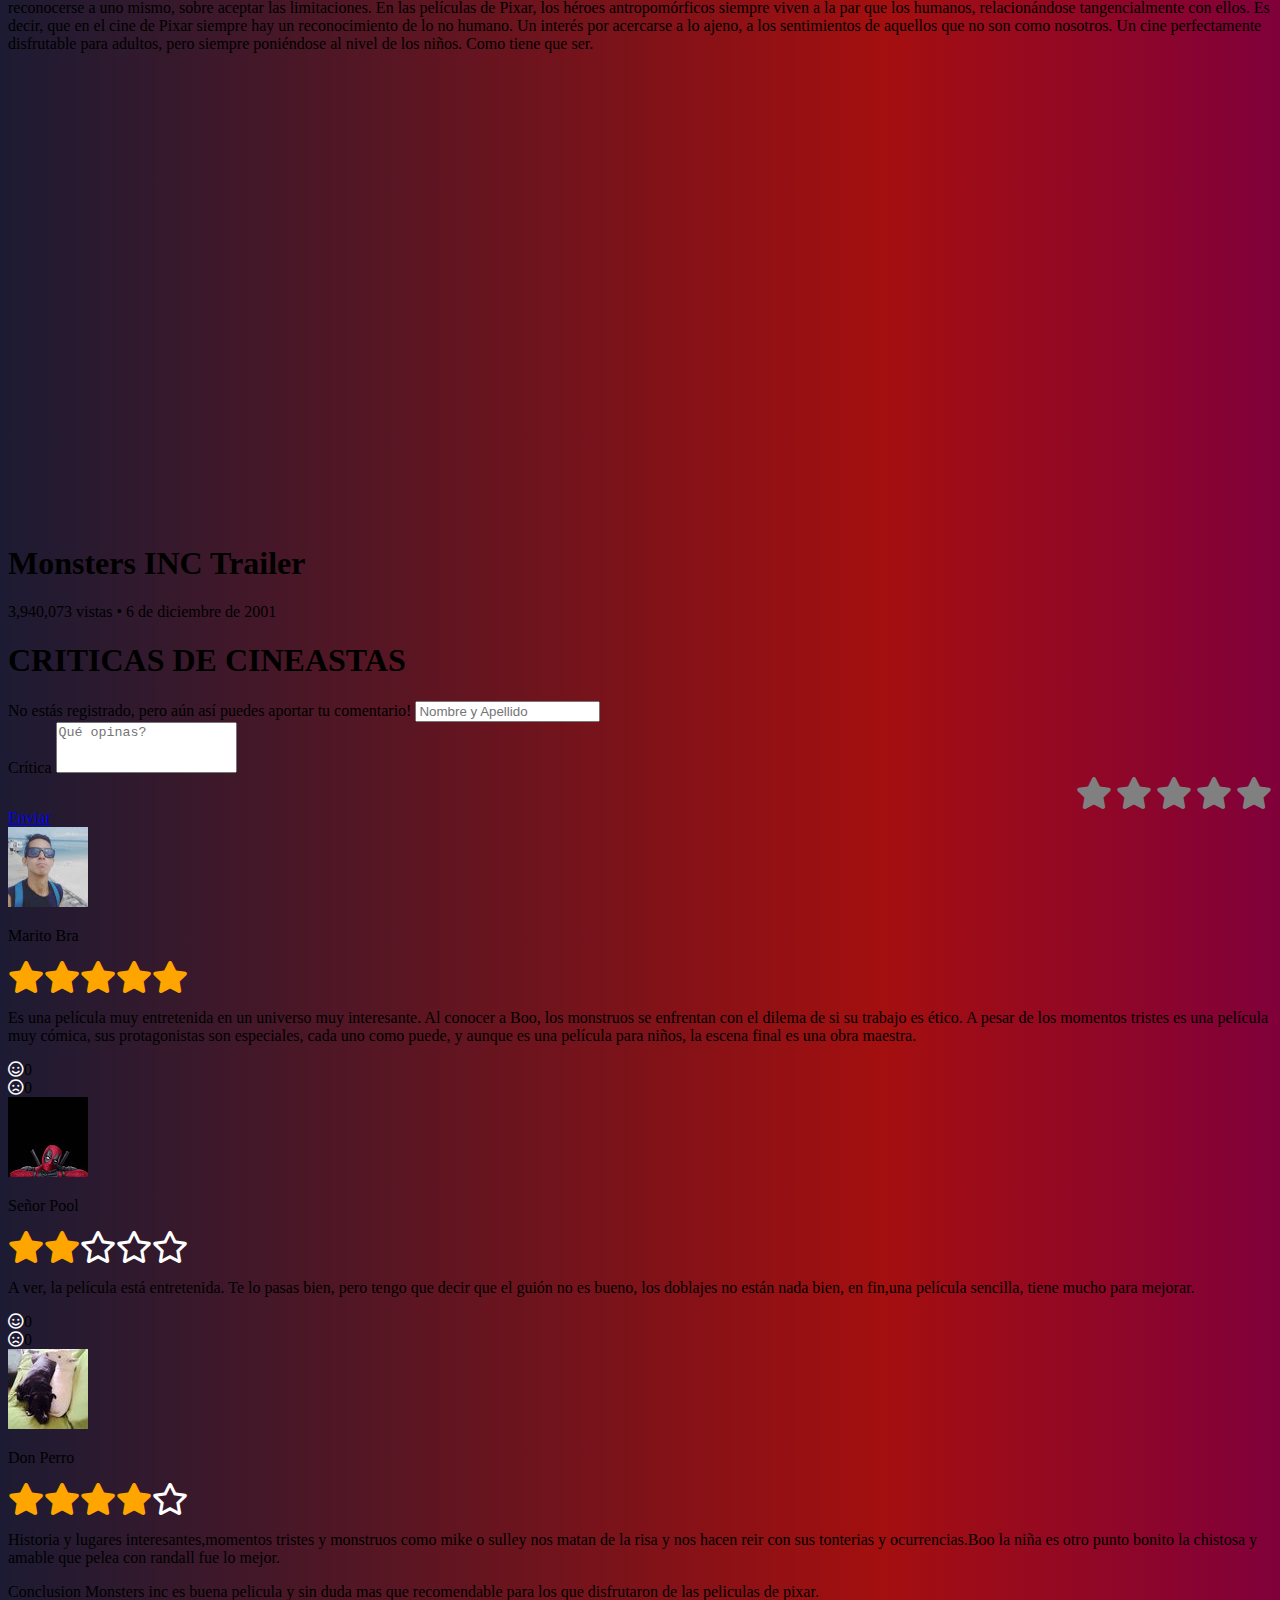
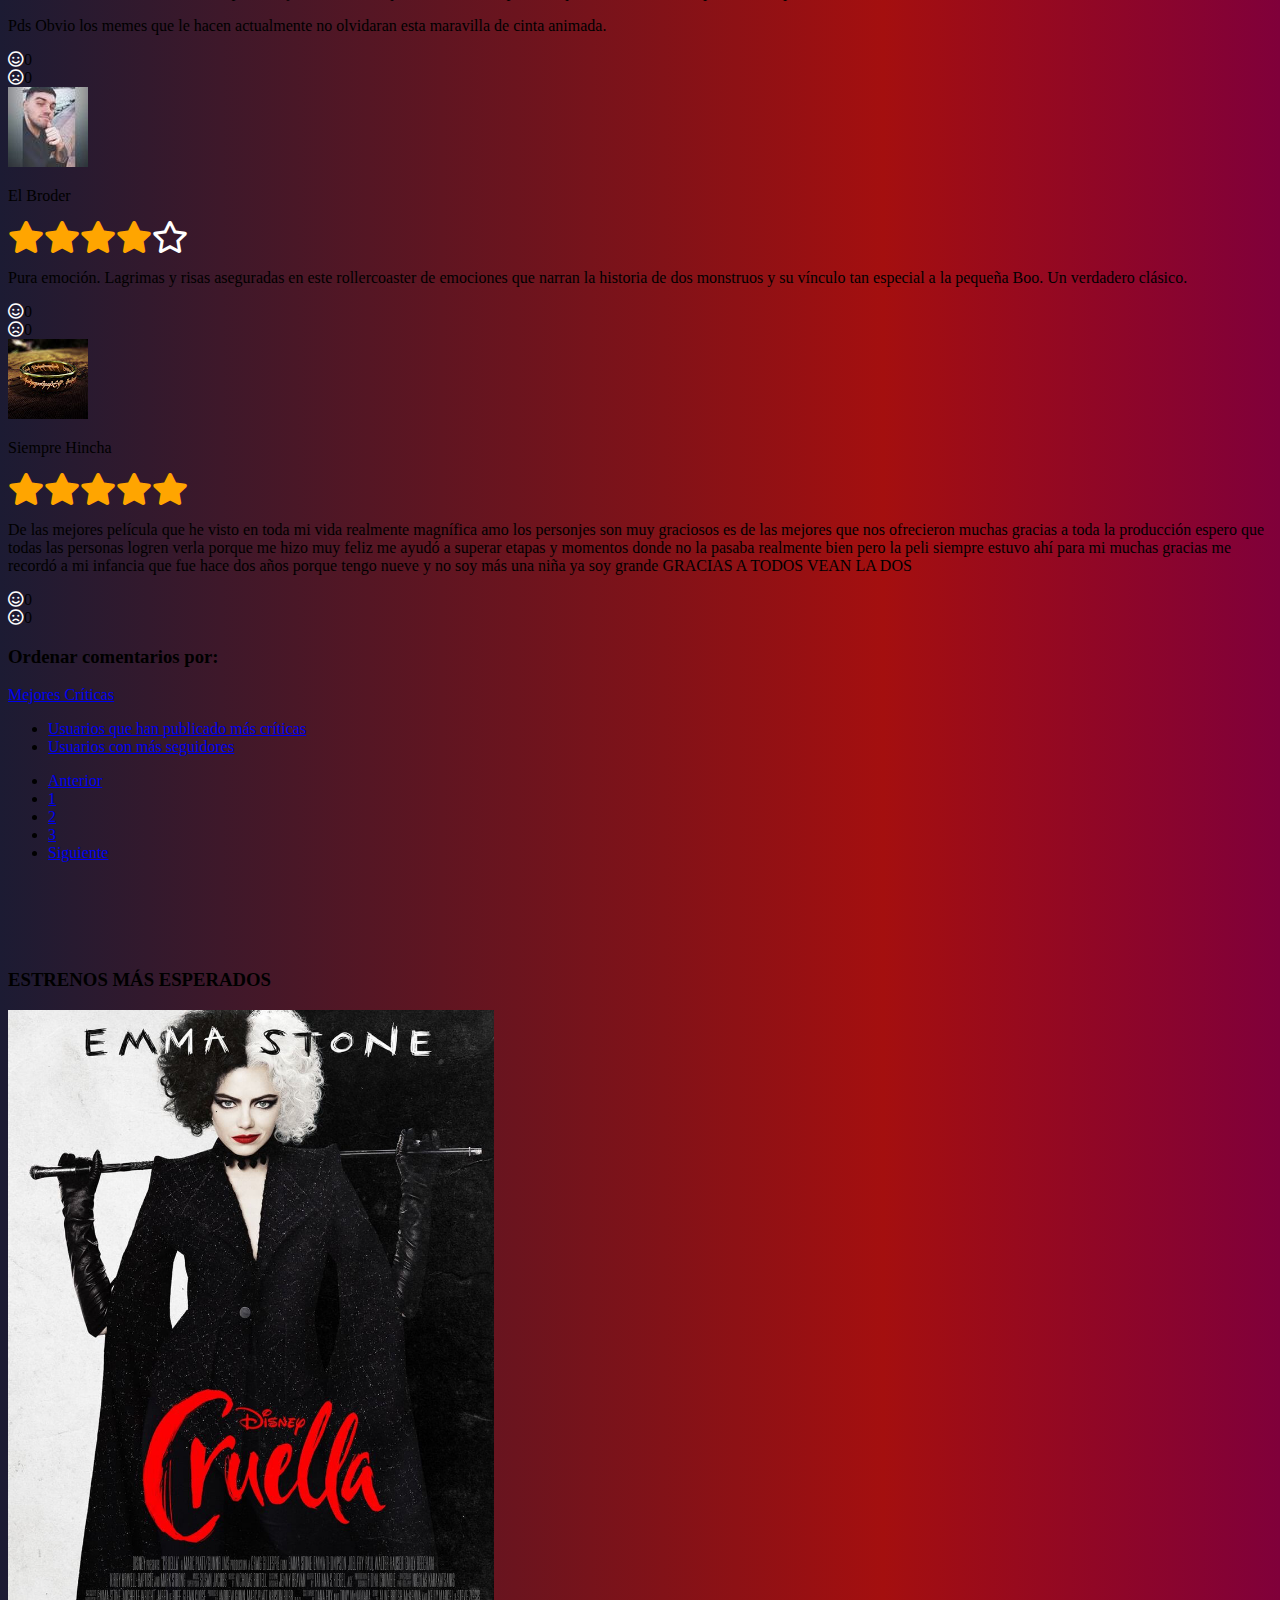
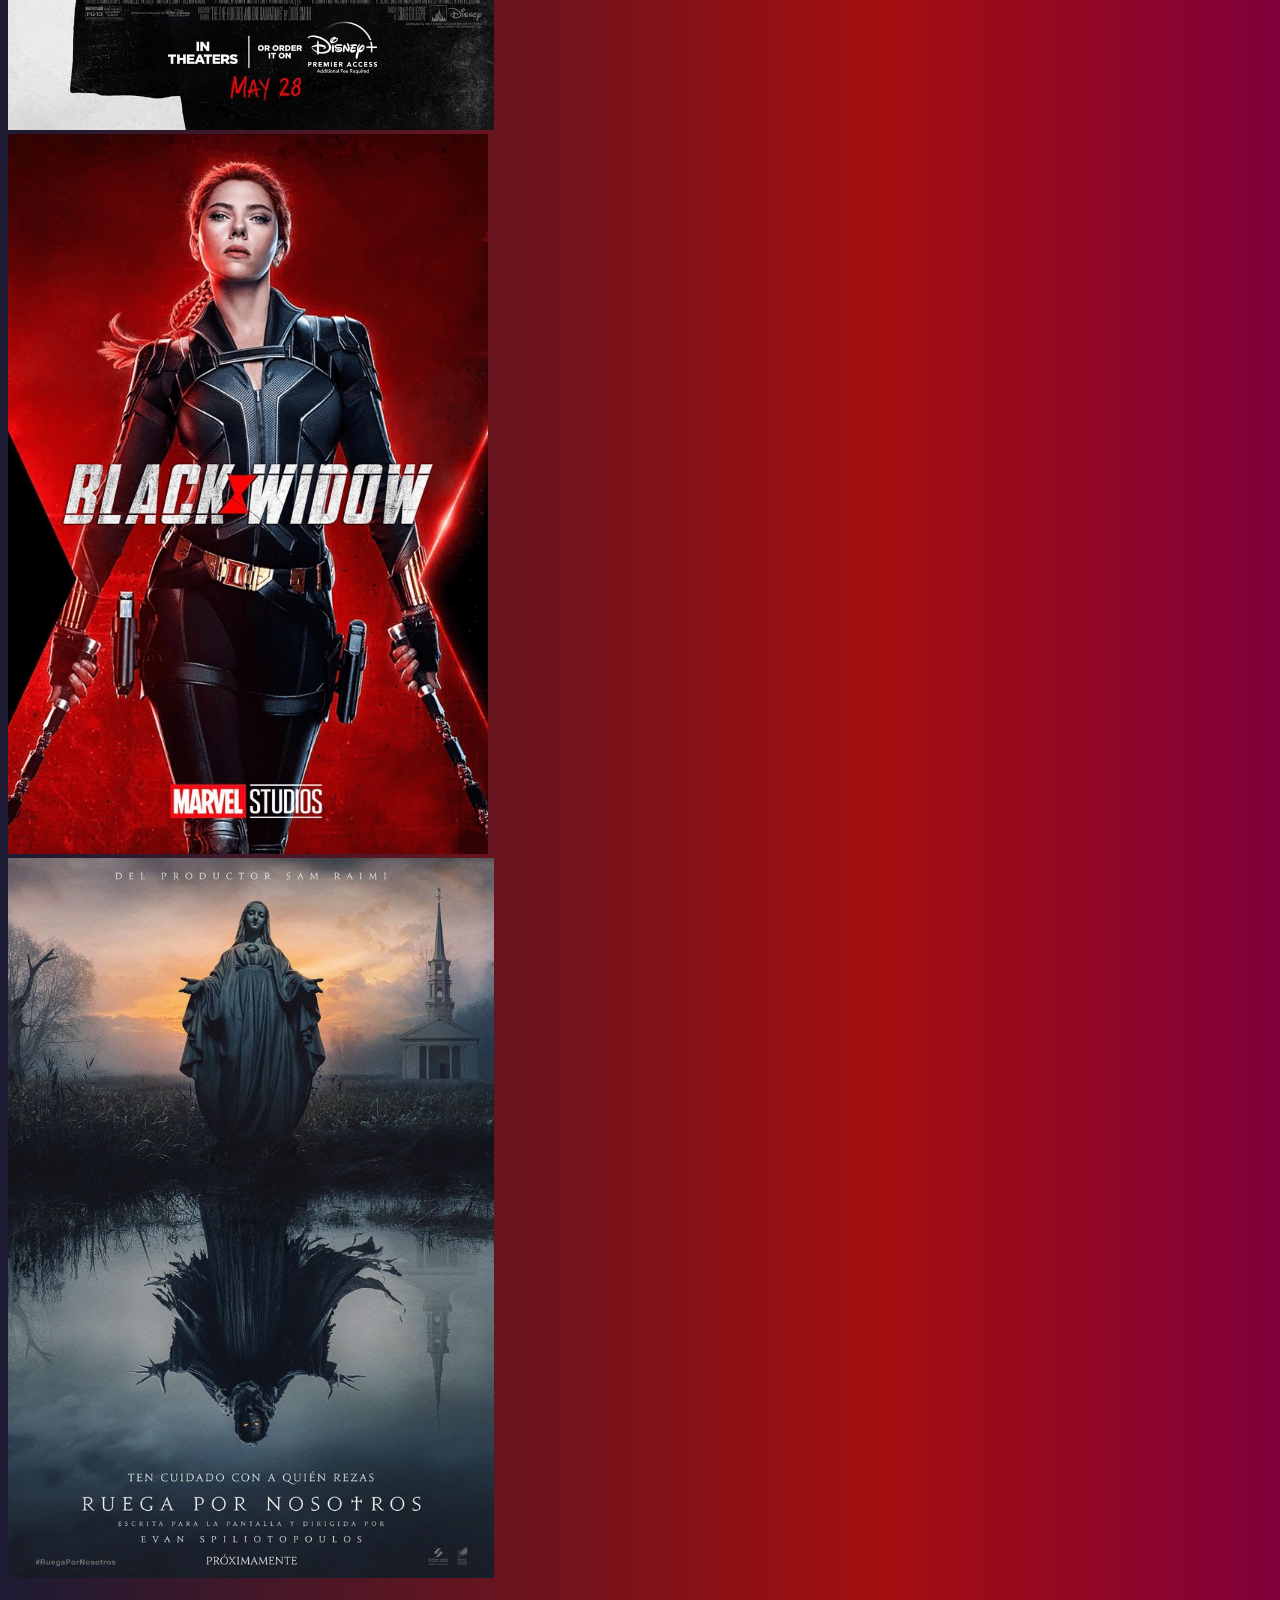
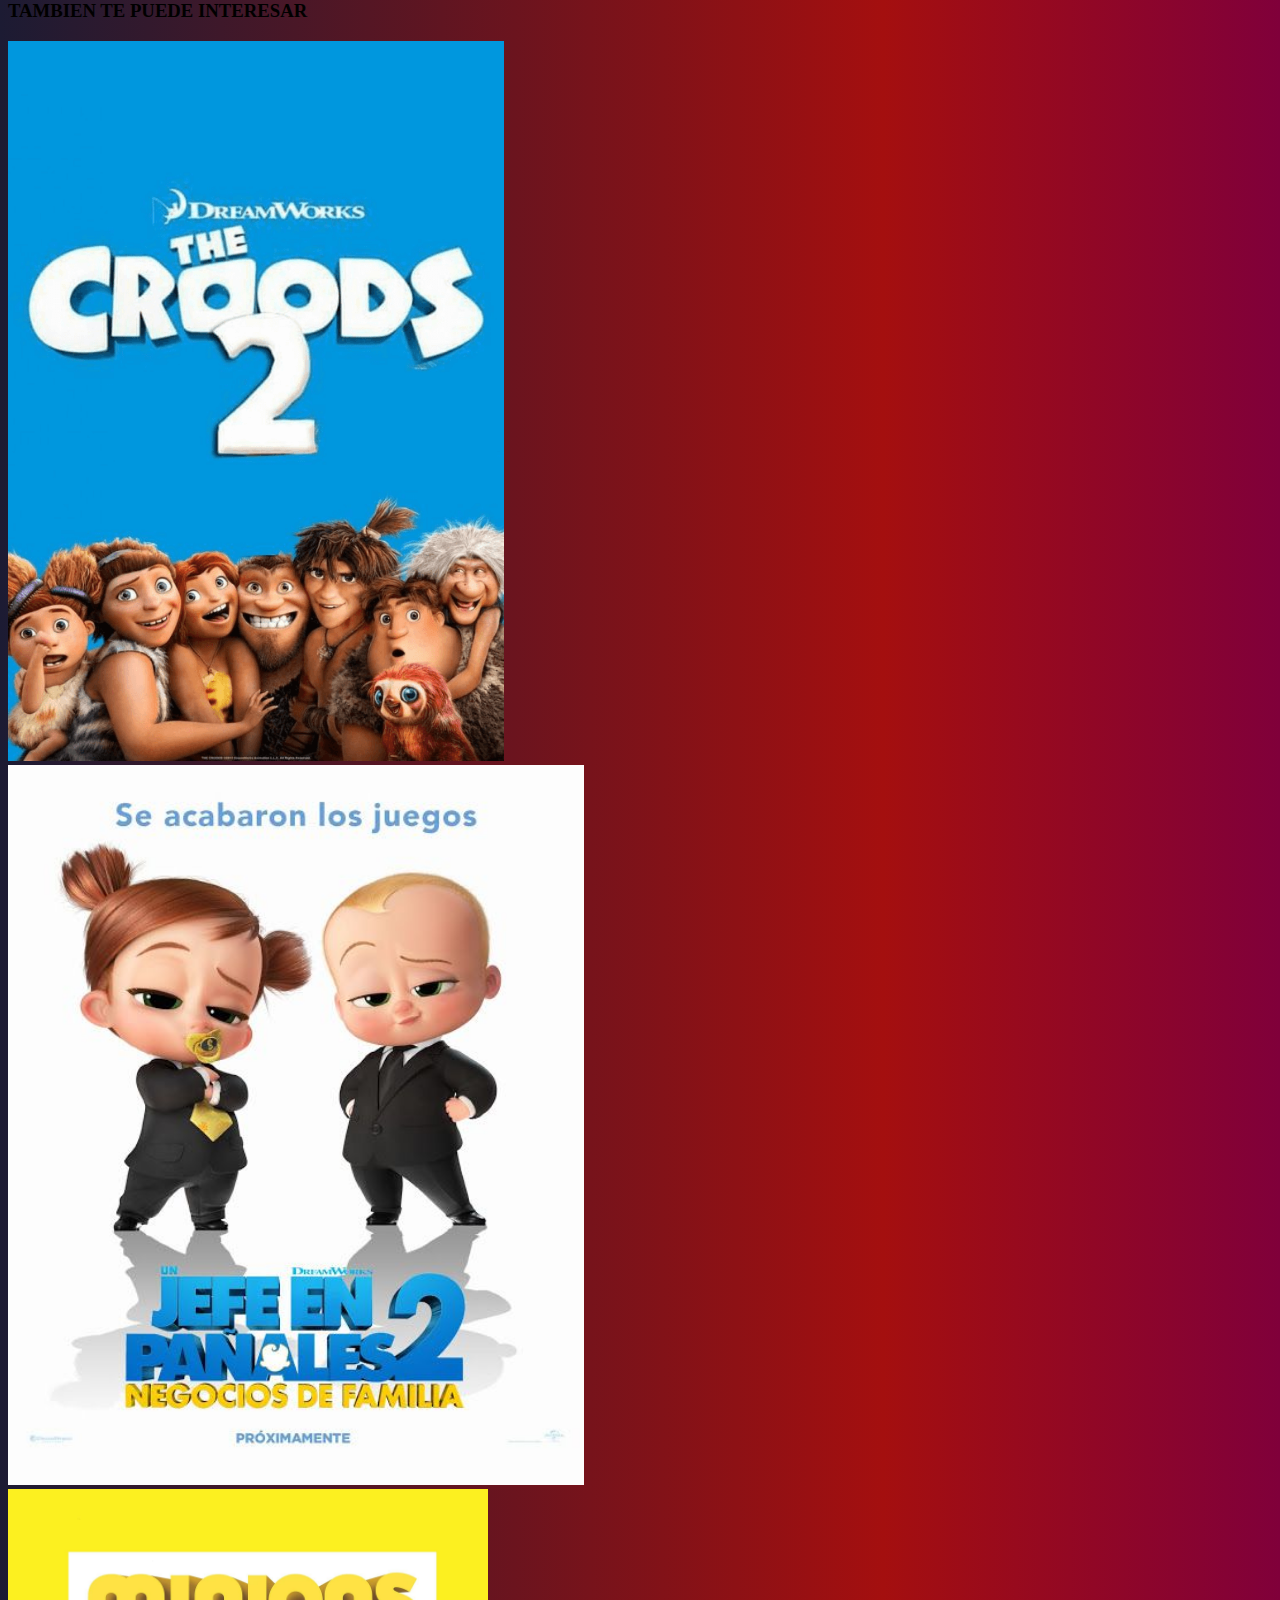
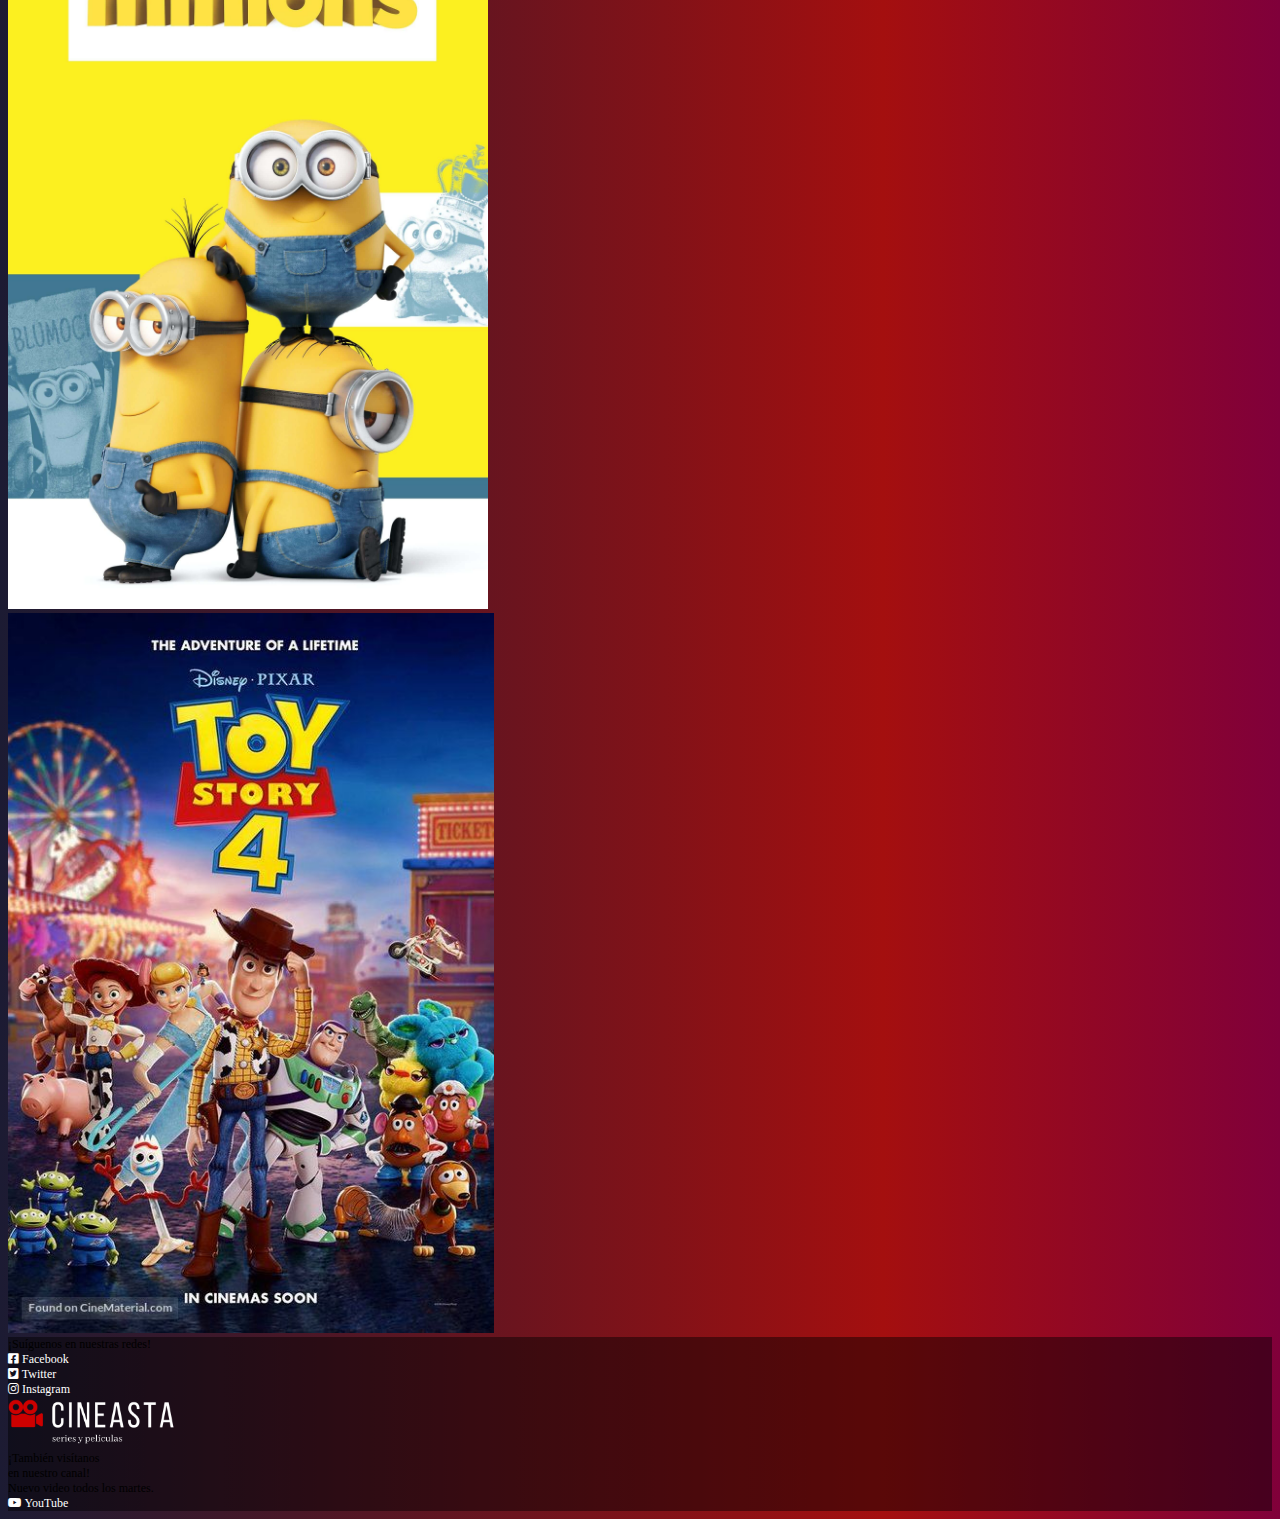
<file: pages/entrada-de-blog-2.html>
<!DOCTYPE html>
<html lang="en">
  <head>
    <meta charset="UTF-8" />
    <meta http-equiv="X-UA-Compatible" content="IE=edge" />
    <meta name="viewport" content="width=device-width, initial-scale=1.0" />
    <title>Monsters INC - CINEASTA</title>
    <link
      href="https://cdn.jsdelivr.net/npm/bootstrap@5.0.0/dist/css/bootstrap.min.css"
      rel="stylesheet"
      integrity="sha384-wEmeIV1mKuiNpC+IOBjI7aAzPcEZeedi5yW5f2yOq55WWLwNGmvvx4Um1vskeMj0"
      crossorigin="anonymous"
    />
    <link rel="stylesheet" href="/css/style-entradaBlog-error404.css" />
    <link
      rel="stylesheet"
      href="https://pro.fontawesome.com/releases/v5.10.0/css/all.css"
    />
    <link rel="shortcut icon" href="/assets/images/Logo rojo.png" />
  </head>

  <body>
    
    <!--.-.-.-.-.-.-.-.-.-.-.-.-.-.-.-.-.-.
    ._._._._._._._._._._._._._._._._._._._.
     
                NAVBAR SECTION
     
    .-.-.-.-.-.-.-.-.-.-.-.-.-.-.-.-.-.-.-.
    ._._._._._._._._._._._._._._._._._. -->

    <nav
      class="navbar navbar-expand-lg navbar-dark fixed-top"
      style="background-color: rgba(0, 0, 0, 0.45)"
    >
      <div class="container-md">
        <a class="navbar-brand" href="/index.html"
          ><img
            src="/assets/images/Logo cineasta.png"
            alt="logo cineastas"
            height="25px"
        /></a>
        <button
          class="navbar-toggler"
          type="button"
          data-bs-toggle="collapse"
          data-bs-target="#navbarNavAltMarkup"
          aria-controls="navbarNavAltMarkup"
          aria-expanded="false"
          aria-label="Toggle navigation"
        >
          <span class="navbar-toggler-icon"></span>
        </button>
        <div class="collapse navbar-collapse" id="navbarNavAltMarkup">
          <div class="navbar-nav">
            <div class="dropdown BOTON-NAV">
              <a
                type="button"
                class="btn btn-outline-light w-100"
                href="#"
                id=""
                data-bs-toggle="dropdown"
                aria-expanded="false"
              >
                Reseñas
              </a>

              <ul
                class="dropdown-menu"
                style="background-color: rgba(0, 0, 0, 0.85)"
                aria-labelledby="dropdownMenuLink"
              >
                <li>
                  <a class="dropdown-item text-light" href="/pages/galeria.html"
                    >Películas</a
                  >
                </li>
                <li>
                  <a
                    class="dropdown-item text-light"
                    href="/pages/galeria2.html"
                    >Series</a
                  >
                </li>
              </ul>
            </div>

            <button
              id=""
              type="button"
              class="btn btn-outline-light BOTON-NAV"
              data-bs-toggle="modal"
              data-bs-target="#exampleModal"
            >
              Suscríbete
            </button>

            <a
              id=""
              class="btn btn-outline-light BOTON-NAV"
              aria-current="page"
              href="/pages/acerca-de-nosotros.html"
              >Conócenos</a
            >
            <a
              id=""
              class="btn btn-outline-light BOTON-NAV"
              aria-current="page"
              href="/pages/contacto.html"
              >Contáctanos</a
            >
            <a
              id=""
              class="btn btn-outline-light BOTON-NAV"
              aria-current="page"
              href="/pages/login.html"
              >Inicia sesión</a
            >
          </div>
        </div>
      </div>
    </nav>

    <!--.-.-.-.-.-.-.-.-.-.-.-.-.-.-.-.-.-.
    ._._._._._._._._._._._._._._._._._._._.
          VENTANA MODAL SUSCRIPCION
      TAMBIEN EN EL NAVBAR, NO SEPARAR!!
    .-.-.-.-.-.-.-.-.-.-.-.-.-.-.-.-.-.-.-.
    ._._._._._._._._._._._._._._._._._. -->

    <div
      class="modal fade"
      id="exampleModal"
      tabindex="-1"
      aria-labelledby="exampleModalLabel"
      aria-hidden="true"
    >
      <div class="modal-dialog">
        <div
          class="modal-content text-light border-dark"
          style="background-color: rgba(0, 0, 0, 0.85)"
        >
          <div class="modal-header d-flex justify-content-center">
            <h5 class="modal-title" id="exampleModalLabel">
              ¡Suscríbete a CINEASTA!
            </h5>
          </div>
          <div class="modal-body">
            <form>
              <div class="mb-3" id="SUSCRIPCION">
                ¡Recibirás una notificación cuando lancemos una nueva review y
                serás el primero en enterarte de eventos, concursos, sorteos y
                mucho más!
              </div>

              <div class="mb-3">
                <label for="exampleInputEmail1" class="form-label"
                  >Ingresa tu email</label
                >
                <input
                  type="email"
                  class="form-control"
                  id="exampleInputEmail1"
                  aria-describedby="emailHelp"
                  placeholder="nombre@ejemplo.com.ar"
                />
                <div id="emailHelp" class="form-text">
                  No te preocupes, no compartiremos tu email con nadie.
                </div>
              </div>
            </form>
          </div>
          <div class="modal-footer">
            <button
              id="BOTON-NAV"
              type="button"
              class="btn btn-outline-light"
              data-bs-dismiss="modal"
            >
              Cerrar
            </button>

            <a
              id="BOTON-NAV"
              class="btn btn-outline-light"
              aria-current="page"
              href="/pages/error404-1.html"
              >Suscribirme</a
            >
          </div>
        </div>
      </div>
    </div>

    <!--.-.-.-.-.-.-.-.-.-.-.-.-.-.-.-.-.-.
    ._._._._._._._._._._._._._._._._._._._.

              MAIN SECTION

    .-.-.-.-.-.-.-.-.-.-.-.-.-.-.-.-.-.-.-.
    ._._._._._._._._._._._._._._._._._. -->

    <main>
      <section id="posteo my-5">
        <div class="container-lg mt-5">
          <div class="row justify-content-center">
            <div class="row pt-5">
              <div class="col-lg-4 col-sm-12 mb-3">
                <img
                  src="/assets/images/entrada-blog/monsters.jpg"
                  class="img-thumbnail rounded mx-auto d-block"
                  alt="Portada-Monsters"
                />
              </div>
              <div class="col-lg-4 col-sm-6">
                <h1 class="text-white text-center pb-2 border-bottom">
                  Monsters INC (2001)
                </h1>
                <p class="text-white">Duracion: 92 minutos</p>
                <p class="text-white">
                  Dirección: Pete Docter, Lee Unkrich, David Silverman
                </p>
                <p class="text-white">
                  Producción: Darla K. Anderson, John Lasseter, Andrew Stanton
                </p>
                <p class="text-white">
                  Protagonistas: PJohn Goodman, Billy Crystal, Mary Gibbs, Steve
                  Buscemi, James Coburn, Jennifer Tilly, Bob Peterson, John
                  Ratzenberger, Frank Oz, Bonnie Hunt
                </p>
                <p class="text-white">
                  Sinopsis: Monsters Inc. es la mayor empresa de miedo del
                  mundo, y James P. Sullivan es uno de sus mejores empleados.
                  Asustar a los niños no es un trabajo fácil, ya que todos creen
                  que los niños son tóxicos y no pueden tener contacto con
                  ellos. Pero un día una niña se cuela sin querer en la empresa,
                  provocando el caos.
                </p>
              </div>
              <div class="col-lg-4 col-sm-6">
                <h1 class="text-center text-light pb-2 border-bottom">
                  Crítica 'CINEASTA'
                </h1>
                <div class="container d-flex justify-content-center">
                  <h1 class="text-rating">4,0</h1>
                </div>
                <div class="container d-flex justify-content-center">
                  <div class="rating">
                    <span class="fas fa-star fa-2x checked"></span>
                    <span class="fas fa-star fa-2x checked"></span>
                    <span class="fas fa-star fa-2x checked"></span>
                    <span class="fas fa-star fa-2x checked"></span>
                    <span class="far fa-star fa-2x"></span>
                  </div>
                </div>
                <div class="container d-flex justify-content-center">
                  <h4 class="text-secondary mt-2">Muy Buena</h4>
                </div>
                <p class="text-light text-center">
                  Es una película de Pixar con todas las de la ley. Una gran
                  historia de amistad, que no necesita caer en chistes
                  chabacanos y en referencias metalingüísticas. Es también una
                  película sobre reconocerse a uno mismo, sobre aceptar las
                  limitaciones. En las películas de Pixar, los héroes
                  antropomórficos siempre viven a la par que los humanos,
                  relacionándose tangencialmente con ellos. Es decir, que en el
                  cine de Pixar siempre hay un reconocimiento de lo no humano.
                  Un interés por acercarse a lo ajeno, a los sentimientos de
                  aquellos que no son como nosotros. Un cine perfectamente
                  disfrutable para adultos, pero siempre poniéndose al nivel de
                  los niños. Como tiene que ser.
                </p>
              </div>

              <div class="col my-5">
                <div class="container p-2 d-flex justify-content-center">
                  <iframe
                    class="mw-100"
                    width="100%"
                    height="450"
                    src="https://www.youtube.com/embed/uzkkh-1A_kY"
                    title="YouTube video player"
                    frameborder="0"
                    allow="accelerometer; autoplay; clipboard-write; encrypted-media; gyroscope; picture-in-picture"
                    allowfullscreen
                  ></iframe>
                </div>

                <h1 class="text-white mt-3">Monsters INC Trailer</h1>
                <span class="text-white pb-2 border-bottom"
                  >3,940,073 vistas • 6 de diciembre de 2001</span
                >
              </div>
            </div>
            <h1 class="text-center text-light shadow p-3 mb-5 rounded">
              CRITICAS DE CINEASTAS
            </h1>

            <div class="container-lg d-block">
              <div class="container-lg">
                <div class="mb-3">
                  <label
                    for="exampleFormControlInput1"
                    class="form-label text-light my-2"
                    >No estás registrado, pero aún así puedes aportar tu
                    comentario!</label
                  >
                  <input
                    type="text"
                    class="form-control"
                    id="exampleFormControlInput1"
                    placeholder="Nombre y Apellido"
                  />
                </div>
                <div class="mb-3">
                  <label
                    for="exampleFormControlTextarea1"
                    class="form-label text-light"
                    >Crítica</label
                  >
                  <textarea
                    class="form-control"
                    id="exampleFormControlTextarea1"
                    rows="3"
                    placeholder="Qué opinas?"
                  ></textarea>
                </div>
                <div class="container p-0 pointerstar">
                  <a class="fas fa-star fa-2x b1"></a>
                  <a class="fas fa-star fa-2x b2"></a>
                  <a class="fas fa-star fa-2x b3"></a>
                  <a class="fas fa-star fa-2x b4"></a>
                  <a class="fas fa-star fa-2x b5"></a>
                </div>
                <div class="col-auto mt-3 d-flex justify-content-end">
                  <a
                    href="/pages/error404-2.html"
                    type="button"
                    class="btn btn-outline-light mb-3 px-5"
                  >
                    Enviar
                  </a>
                </div>
              </div>
            </div>

            <div class="row">
              <div class="col-12 border-bottom border-light mb-2">
                <div class="container d-sm-flex d-block">
                  <div class="d-block">
                    <a href="/pages/error404-1.html"
                      ><img
                        src="/assets/images/entrada-blog/usuario11.jpg"
                        class="mx-3"
                        alt="usuario"
                    /></a>
                    <p class="text-light mx-3">Marito Bra</p>
                  </div>
                  <div class="container">
                    <div class="rating">
                      <span class="fas fa-star fa-2x checked"></span>
                      <span class="fas fa-star fa-2x checked"></span>
                      <span class="fas fa-star fa-2x checked"></span>
                      <span class="fas fa-star fa-2x checked"></span>
                      <span class="fas fa-star fa-2x checked"></span>
                    </div>
                    <p class="text-start text-light mt-3">
                      Es una película muy entretenida en un universo muy
                      interesante. Al conocer a Boo, los monstruos se enfrentan
                      con el dilema de si su trabajo es ético. A pesar de los
                      momentos tristes es una película muy cómica, sus
                      protagonistas son especiales, cada uno como puede, y
                      aunque es una película para niños, la escena final es una
                      obra maestra.
                    </p>
                    <div class="container d-flex p-0">
                      <div class="container p-1 m-0" style="width: 70px">
                        <a href="/pages/error404-1.html"
                          ><i class="far fa-smile"></i></a
                        ><span class="text-light ms-2">0</span>
                      </div>
                      <div class="container p-1 m-0" style="width: 70px">
                        <a href="/pages/error404-2.html"
                          ><i class="far fa-frown"></i></a
                        ><span class="text-light ms-2">0</span>
                      </div>
                    </div>
                  </div>
                </div>
              </div>
              <div class="col-12 border-bottom border-light mb-2">
                <div class="container d-sm-flex d-block">
                  <div class="d-block">
                    <a href="/pages/error404-2.html"
                      ><img
                        src="/assets/images/entrada-blog/usuario12.jpg"
                        class="mx-3"
                        alt="usuario"
                    /></a>
                    <p class="text-light mx-3">Señor Pool</p>
                  </div>
                  <div class="container">
                    <div class="rating">
                      <span class="fas fa-star fa-2x checked"></span>
                      <span class="fas fa-star fa-2x checked"></span>
                      <span class="far fa-star fa-2x"></span>
                      <span class="far fa-star fa-2x"></span>
                      <span class="far fa-star fa-2x"></span>
                    </div>
                    <p class="text-light mt-3">
                      A ver, la película está entretenida. Te lo pasas bien,
                      pero tengo que decir que el guión no es bueno, los
                      doblajes no están nada bien, en fin,una película sencilla,
                      tiene mucho para mejorar.
                    </p>
                    <div class="container d-flex p-0">
                      <div class="container p-1 m-0" style="width: 70px">
                        <a href="/pages/error404-1.html"
                          ><i class="far fa-smile"></i></a
                        ><span class="text-light ms-2">0</span>
                      </div>
                      <div class="container p-1 m-0" style="width: 70px">
                        <a href="/pages/error404-2.html"
                          ><i class="far fa-frown"></i></a
                        ><span class="text-light ms-2">0</span>
                      </div>
                    </div>
                  </div>
                </div>
              </div>
              <div class="col-12 border-bottom border-light mb-2">
                <div class="container d-sm-flex d-block">
                  <div class="d-block">
                    <a href="/pages/error404-3.html"
                      ><img
                        src="/assets/images/entrada-blog/usuario13.jpg"
                        class="mx-3"
                        alt="usuario1"
                    /></a>
                    <p class="text-light mx-3">Don Perro</p>
                  </div>
                  <div class="container">
                    <div class="rating">
                      <span class="fas fa-star fa-2x checked"></span>
                      <span class="fas fa-star fa-2x checked"></span>
                      <span class="fas fa-star fa-2x checked"></span>
                      <span class="fas fa-star fa-2x checked"></span>
                      <span class="far fa-star fa-2x"></span>
                    </div>
                    <p class="text-light mt-3">
                      Historia y lugares interesantes,momentos tristes y
                      monstruos como mike o sulley nos matan de la risa y nos
                      hacen reir con sus tonterias y ocurrencias.Boo la niña es
                      otro punto bonito la chistosa y amable que pelea con
                      randall fue lo mejor.
                    </p>
                    <p class="text-light">
                      Conclusion Monsters inc es buena pelicula y sin duda mas
                      que recomendable para los que disfrutaron de las peliculas
                      de pixar.
                    </p>
                    <p class="text-light">
                      Pds Obvio los memes que le hacen actualmente no olvidaran
                      esta maravilla de cinta animada.
                    </p>
                    <div class="container d-flex p-0">
                      <div class="container p-1 m-0" style="width: 70px">
                        <a href="/pages/error404-1.html"
                          ><i class="far fa-smile"></i></a
                        ><span class="text-light ms-2">0</span>
                      </div>
                      <div class="container p-1 m-0" style="width: 70px">
                        <a href="/pages/error404-2.html"
                          ><i class="far fa-frown"></i></a
                        ><span class="text-light ms-2">0</span>
                      </div>
                    </div>
                  </div>
                </div>
              </div>
              <div class="col-12 border-bottom border-light mb-2">
                <div class="container d-sm-flex d-block">
                  <div class="d-block">
                    <a href="/pages/error404-4.html"
                      ><img
                        src="/assets/images/entrada-blog/usuario14.jpg"
                        class="mx-3"
                        alt="usuario"
                    /></a>
                    <p class="text-light mx-3">El Broder</p>
                  </div>
                  <div class="container">
                    <div class="rating">
                      <span class="fas fa-star fa-2x checked"></span>
                      <span class="fas fa-star fa-2x checked"></span>
                      <span class="fas fa-star fa-2x checked"></span>
                      <span class="fas fa-star fa-2x checked"></span>
                      <span class="far fa-star fa-2x"></span>
                    </div>
                    <p class="text-light mt-3">
                      Pura emoción. Lagrimas y risas aseguradas en este
                      rollercoaster de emociones que narran la historia de dos
                      monstruos y su vínculo tan especial a la pequeña Boo. Un
                      verdadero clásico.
                    </p>
                    <div class="container d-flex p-0">
                      <div class="container p-1 m-0" style="width: 70px">
                        <a href="/pages/error404-1.html"
                          ><i class="far fa-smile"></i></a
                        ><span class="text-light ms-2">0</span>
                      </div>
                      <div class="container p-1 m-0" style="width: 70px">
                        <a href="/pages/error404-2.html"
                          ><i class="far fa-frown"></i></a
                        ><span class="text-light ms-2">0</span>
                      </div>
                    </div>
                  </div>
                </div>
              </div>
              <div class="col-12 border-bottom border-light mb-2">
                <div class="container d-sm-flex d-block">
                  <div class="d-block">
                    <a href="/pages/error404-2.html"
                      ><img
                        src="/assets/images/entrada-blog/usuario15.jpg"
                        class="mx-3"
                        alt="usuario"
                    /></a>
                    <p class="text-light mx-3">Siempre Hincha</p>
                  </div>
                  <div class="container">
                    <div class="rating">
                      <span class="fas fa-star fa-2x checked"></span>
                      <span class="fas fa-star fa-2x checked"></span>
                      <span class="fas fa-star fa-2x checked"></span>
                      <span class="fas fa-star fa-2x checked"></span>
                      <span class="fas fa-star fa-2x checked"></span>
                    </div>
                    <p class="text-light mt-3">
                      De las mejores película que he visto en toda mi vida
                      realmente magnífica amo los personjes son muy graciosos es
                      de las mejores que nos ofrecieron muchas gracias a toda la
                      producción espero que todas las personas logren verla
                      porque me hizo muy feliz me ayudó a superar etapas y
                      momentos donde no la pasaba realmente bien pero la peli
                      siempre estuvo ahí para mi muchas gracias me recordó a mi
                      infancia que fue hace dos años porque tengo nueve y no soy
                      más una niña ya soy grande GRACIAS A TODOS VEAN LA DOS
                    </p>
                    <div class="container d-flex p-0">
                      <div class="container p-1 m-0" style="width: 70px">
                        <a href="/pages/error404-1.html"
                          ><i class="far fa-smile"></i></a
                        ><span class="text-light ms-2">0</span>
                      </div>
                      <div class="container p-1 m-0" style="width: 70px">
                        <a href="/pages/error404-2.html"
                          ><i class="far fa-frown"></i></a
                        ><span class="text-light ms-2">0</span>
                      </div>
                    </div>
                  </div>
                </div>
              </div>
            </div>

            <div class="container d-flex mb-3">
              <h3 class="text-light me-3">Ordenar comentarios por:</h3>
              <div class="dropdown">
                <a
                  class="btn btn-secondary dropdown-toggle"
                  href="/pages/error404-3.html"
                  role="button"
                  id="dropdownMenuLink"
                  data-bs-toggle="dropdown"
                  aria-expanded="false"
                >
                  Mejores Críticas
                </a>
                <ul class="dropdown-menu" aria-labelledby="dropdownMenuLink">
                  <li>
                    <a class="dropdown-item" href="/pages/error404-4.html"
                      >Usuarios que han publicado más críticas</a
                    >
                  </li>
                  <li>
                    <a class="dropdown-item" href="/pages/error404-1.html"
                      >Usuarios con más seguidores</a
                    >
                  </li>
                </ul>
              </div>
            </div>

            <div class="container d-flex justify-content-center">
              <div class="row">
                <div class="col-4 align-items-center">
                  <nav aria-label="Page navigation example">
                    <ul class="pagination">
                      <li class="page-item">
                        <a
                          class="page-link text-dark"
                          href="/pages/error404-2.html"
                          >Anterior</a
                        >
                      </li>
                      <li class="page-item">
                        <a
                          class="page-link text-dark"
                          href="/pages/error404-2.html"
                          >1</a
                        >
                      </li>
                      <li class="page-item">
                        <a
                          class="page-link text-dark"
                          href="/pages/error404-2.html"
                          >2</a
                        >
                      </li>
                      <li class="page-item">
                        <a
                          class="page-link text-dark"
                          href="/pages/error404-2.html"
                          >3</a
                        >
                      </li>
                      <li class="page-item">
                        <a
                          class="page-link text-dark"
                          href="/pages/error404-2.html"
                          >Siguiente</a
                        >
                      </li>
                    </ul>
                  </nav>
                </div>
              </div>
            </div>

            <br /><br /><br /><br />

            <div class="container-lg">
              <div class="row mb-3">
                <div class="col-md-6 col-sm-12 mw-100">
                  <h3 class="text-center text-white my-3 pb-2 border-bottom">
                    ESTRENOS MÁS ESPERADOS
                  </h3>
                  <div
                    id="carouselExampleSlidesOnly"
                    class="carousel slide"
                    data-bs-ride="carousel"
                  >
                    <div class="carousel-inner">
                      <div class="carousel-item active">
                        <img
                          src="/assets/images/entrada-blog/Cruella.jpg"
                          class="d-block w-100"
                          alt="Cruella 2021"
                          style="height: 720px"
                        />
                      </div>
                      <div class="carousel-item">
                        <img
                          src="/assets/images/entrada-blog/BW.png"
                          class="d-block w-100"
                          alt="Black Widow"
                          style="height: 720px"
                        />
                      </div>
                      <div class="carousel-item">
                        <img
                          src="/assets/images/entrada-blog/Ruega.jpg"
                          class="d-block w-100"
                          alt="Ruega por Nosotros"
                          style="height: 720px"
                        />
                      </div>
                    </div>
                  </div>
                </div>
                <div class="col-md-6 col-sm-12 mw-100">
                  <h3 class="text-center text-white my-3 pb-2 border-bottom">
                    TAMBIEN TE PUEDE INTERESAR
                  </h3>
                  <div
                    id="carouselExampleSlidesOnly"
                    class="carousel slide"
                    data-bs-ride="carousel"
                  >
                    <div class="carousel-inner">
                      <div class="carousel-item active">
                        <a href="/pages/error404-4.html"
                          ><img
                            src="/assets/images/entrada-blog/crood.png"
                            class="d-block w-100"
                            alt="Croods"
                            style="height: 720px"
                        /></a>
                      </div>
                      <div class="carousel-item">
                        <a href="/pages/error404-3.html"
                          ><img
                            src="/assets/images/entrada-blog/jefe.jpg"
                            class="d-block w-100"
                            alt="Jefe en Pañales"
                            style="height: 720px"
                        /></a>
                      </div>
                      <div class="carousel-item">
                        <a href="/pages/error404-2.html"
                          ><img
                            src="/assets/images/entrada-blog/minions.jpg"
                            class="d-block w-100"
                            alt="Minions"
                            style="height: 720px"
                        /></a>
                      </div>
                      <div class="carousel-item">
                        <a href="/pages/error404-2.html"
                          ><img
                            src="/assets/images/entrada-blog/Toy.jpg"
                            class="d-block w-100"
                            alt="ToyStory 4"
                            style="height: 720px"
                        /></a>
                      </div>
                    </div>
                  </div>
                </div>
              </div>
            </div>
          </div>
        </div>
      </section>
    </main>

    <footer class="text-white" style="background-color: rgba(0, 0, 0, 0.45)">
      <div class="container text-center py-3">
        <nav class="row align-items-center">
          <div class="col-md">
            <div>¡Suíguenos en nuestras redes!</div>
            <div>
              <a
                href="https://www.facebook.com/"
                style="text-decoration: none"
                target="_blank"
                ><i class="fab fa-facebook-square"></i> Facebook</a
              >
            </div>
            <div>
              <a
                href="https://twitter.com/"
                style="text-decoration: none"
                target="_blank"
                ><i class="fab fa-twitter-square"></i> Twitter</a
              >
            </div>
            <div>
              <a
                href="https://www.instagram.com/"
                style="text-decoration: none"
                target="_blank"
                ><i class="fab fa-instagram"></i> Instagram</a
              >
            </div>
          </div>
          <div class="col-md d-none d-md-block">
            <a href="/index.html"
              ><img
                src="/assets/images/Logo series y pel.png"
                alt="logo cineastas"
                height="50px"
            /></a>
          </div>
          <div class="col-md d-none d-lg-block">
            <div>¡También visítanos</div>
            <div>en nuestro canal!</div>
            <div>Nuevo video todos los martes.</div>
            <div>
              <a
                href="https://www.youtube.com/"
                style="text-decoration: none"
                target="_blank"
                ><i class="fab fa-youtube"></i> YouTube</a
              >
            </div>
          </div>
        </nav>
      </div>
    </footer>

    <script
      src="https://cdn.jsdelivr.net/npm/bootstrap@5.0.0/dist/js/bootstrap.bundle.min.js"
      integrity="sha384-p34f1UUtsS3wqzfto5wAAmdvj+osOnFyQFpp4Ua3gs/ZVWx6oOypYoCJhGGScy+8"
      crossorigin="anonymous"
    ></script>
  </body>
</html>
</file>
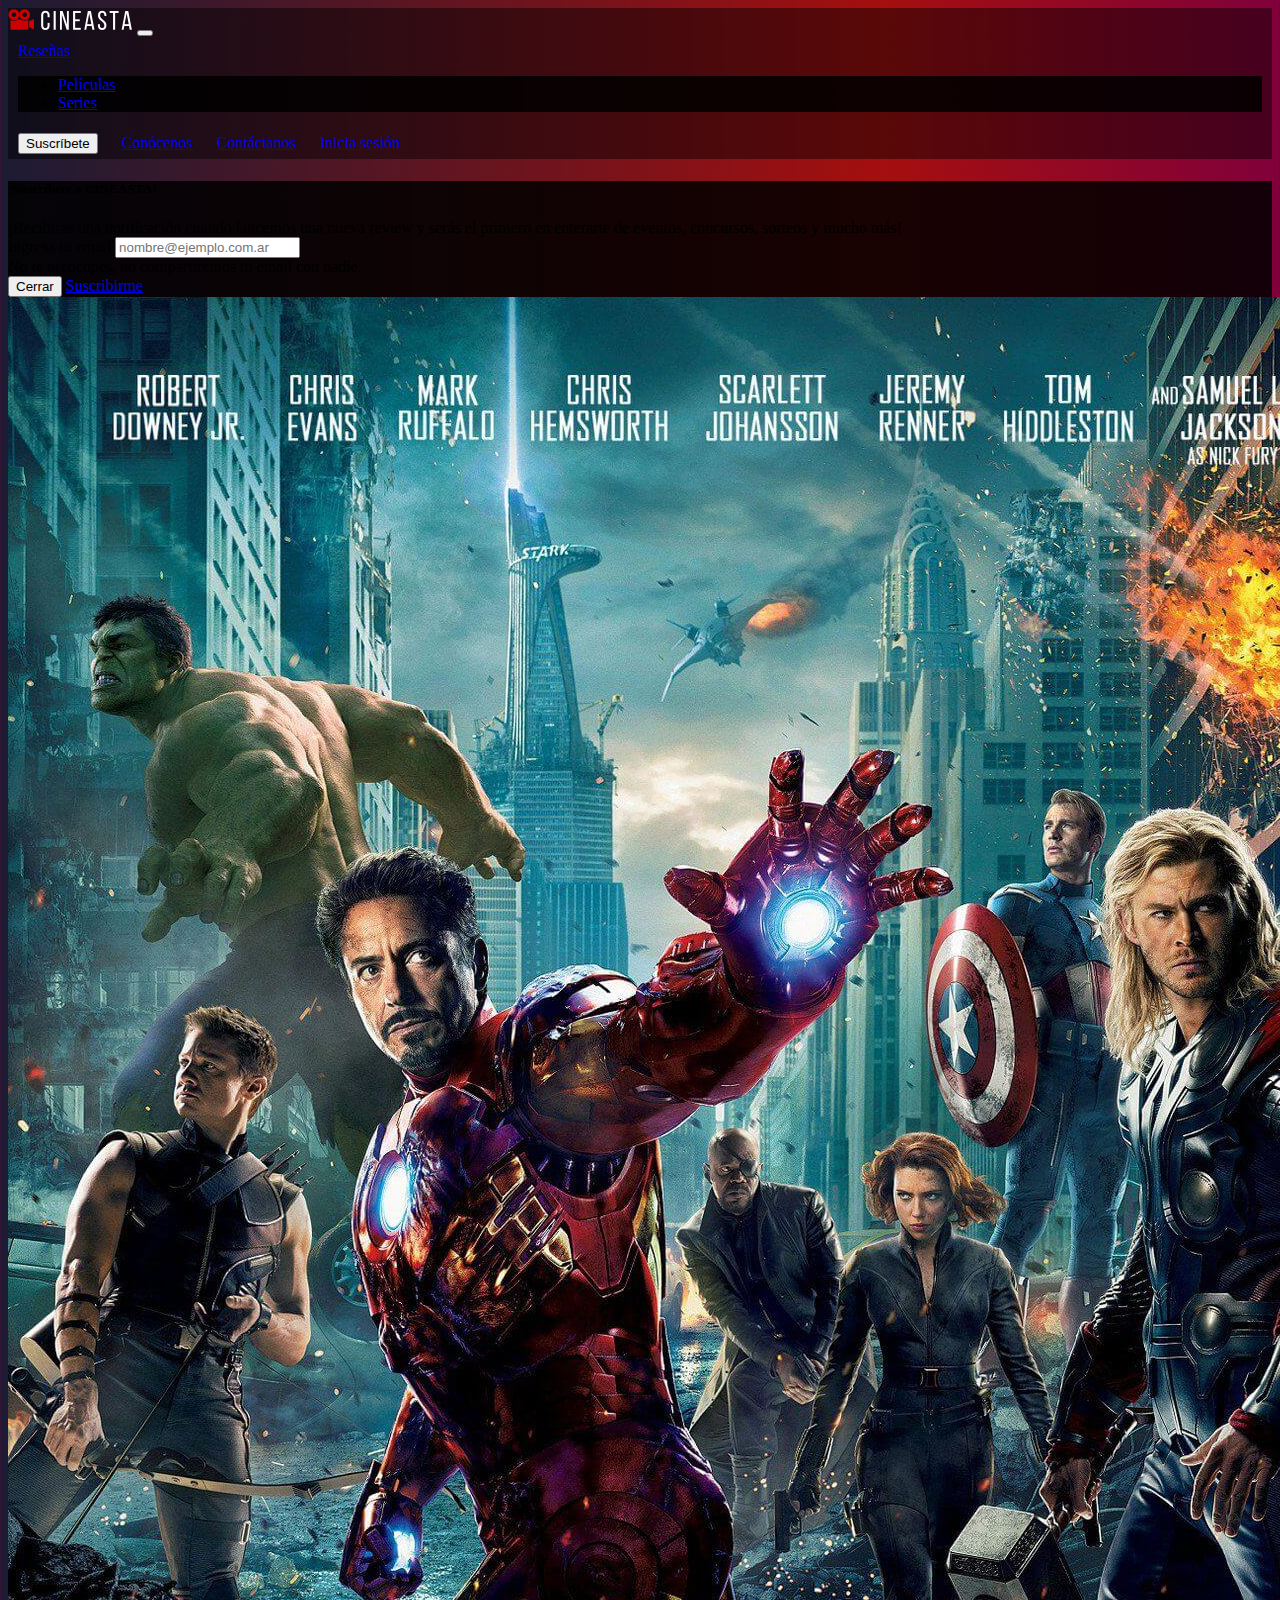
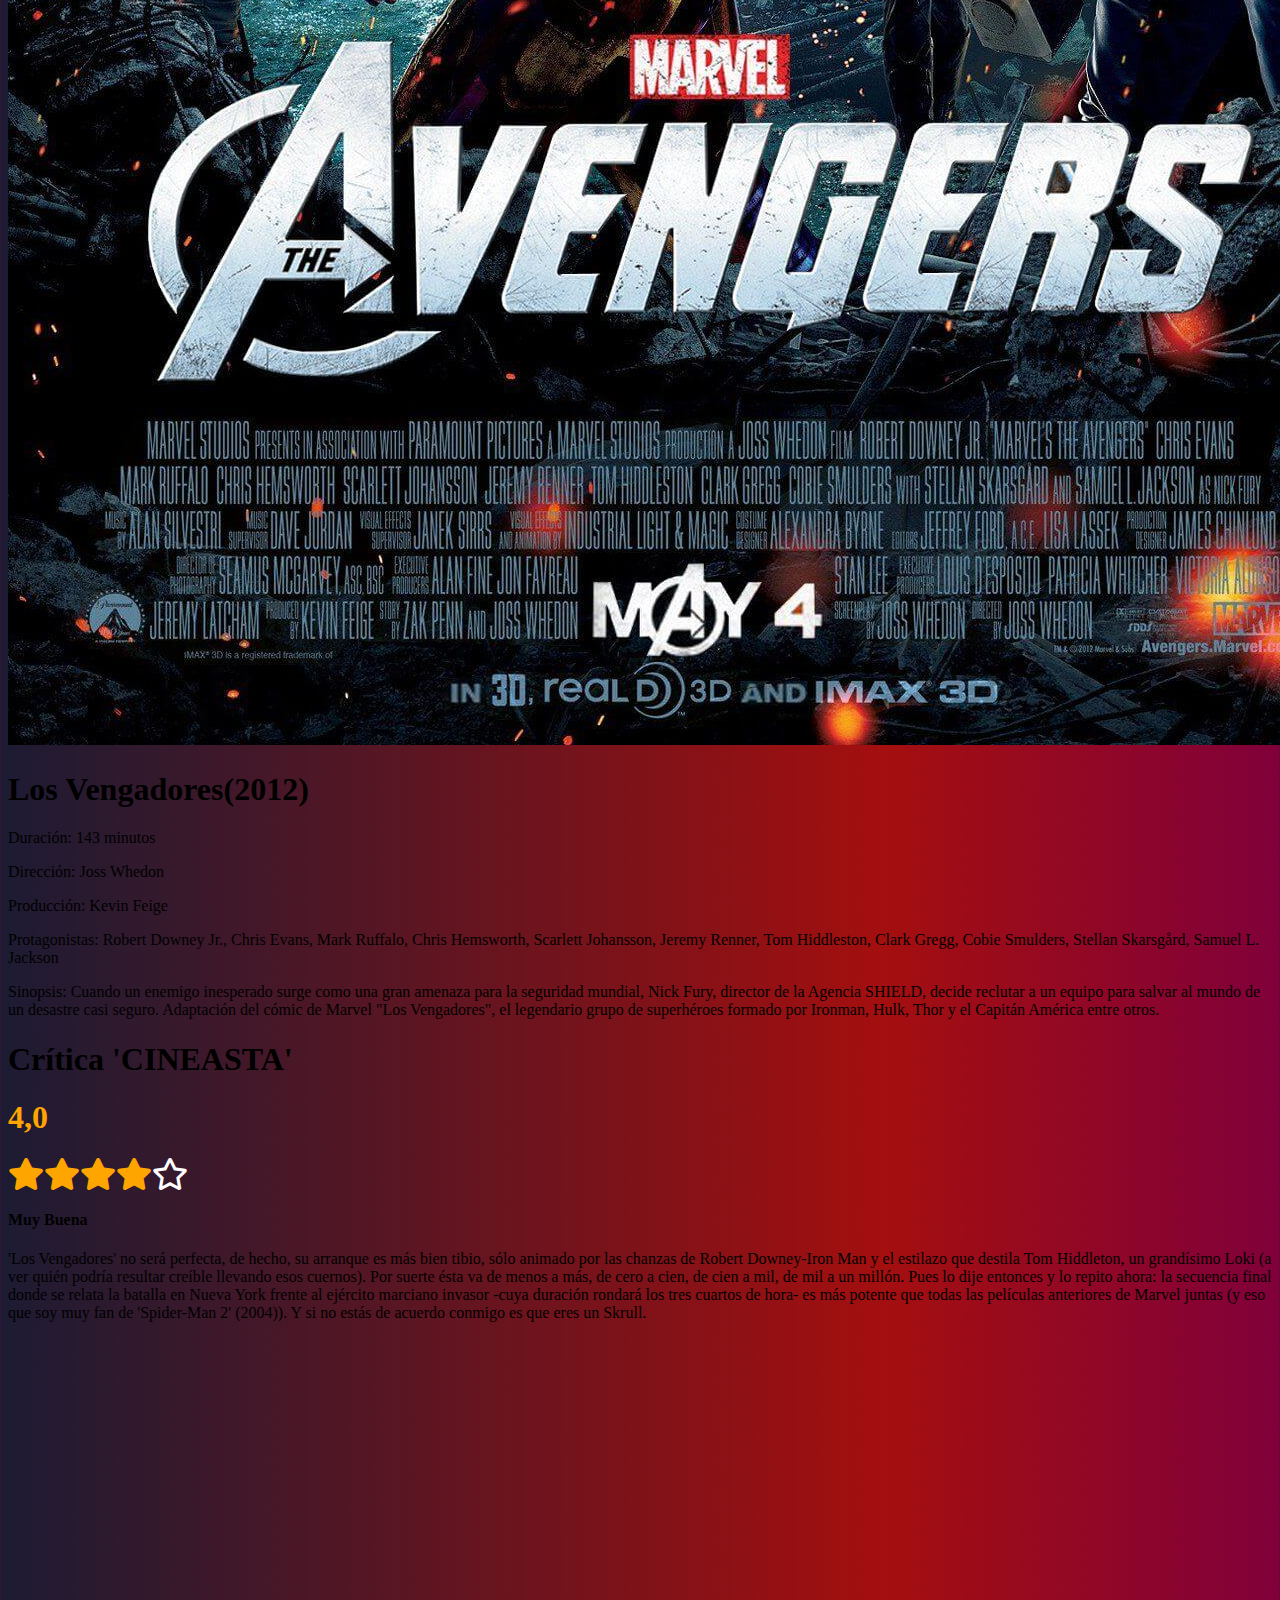
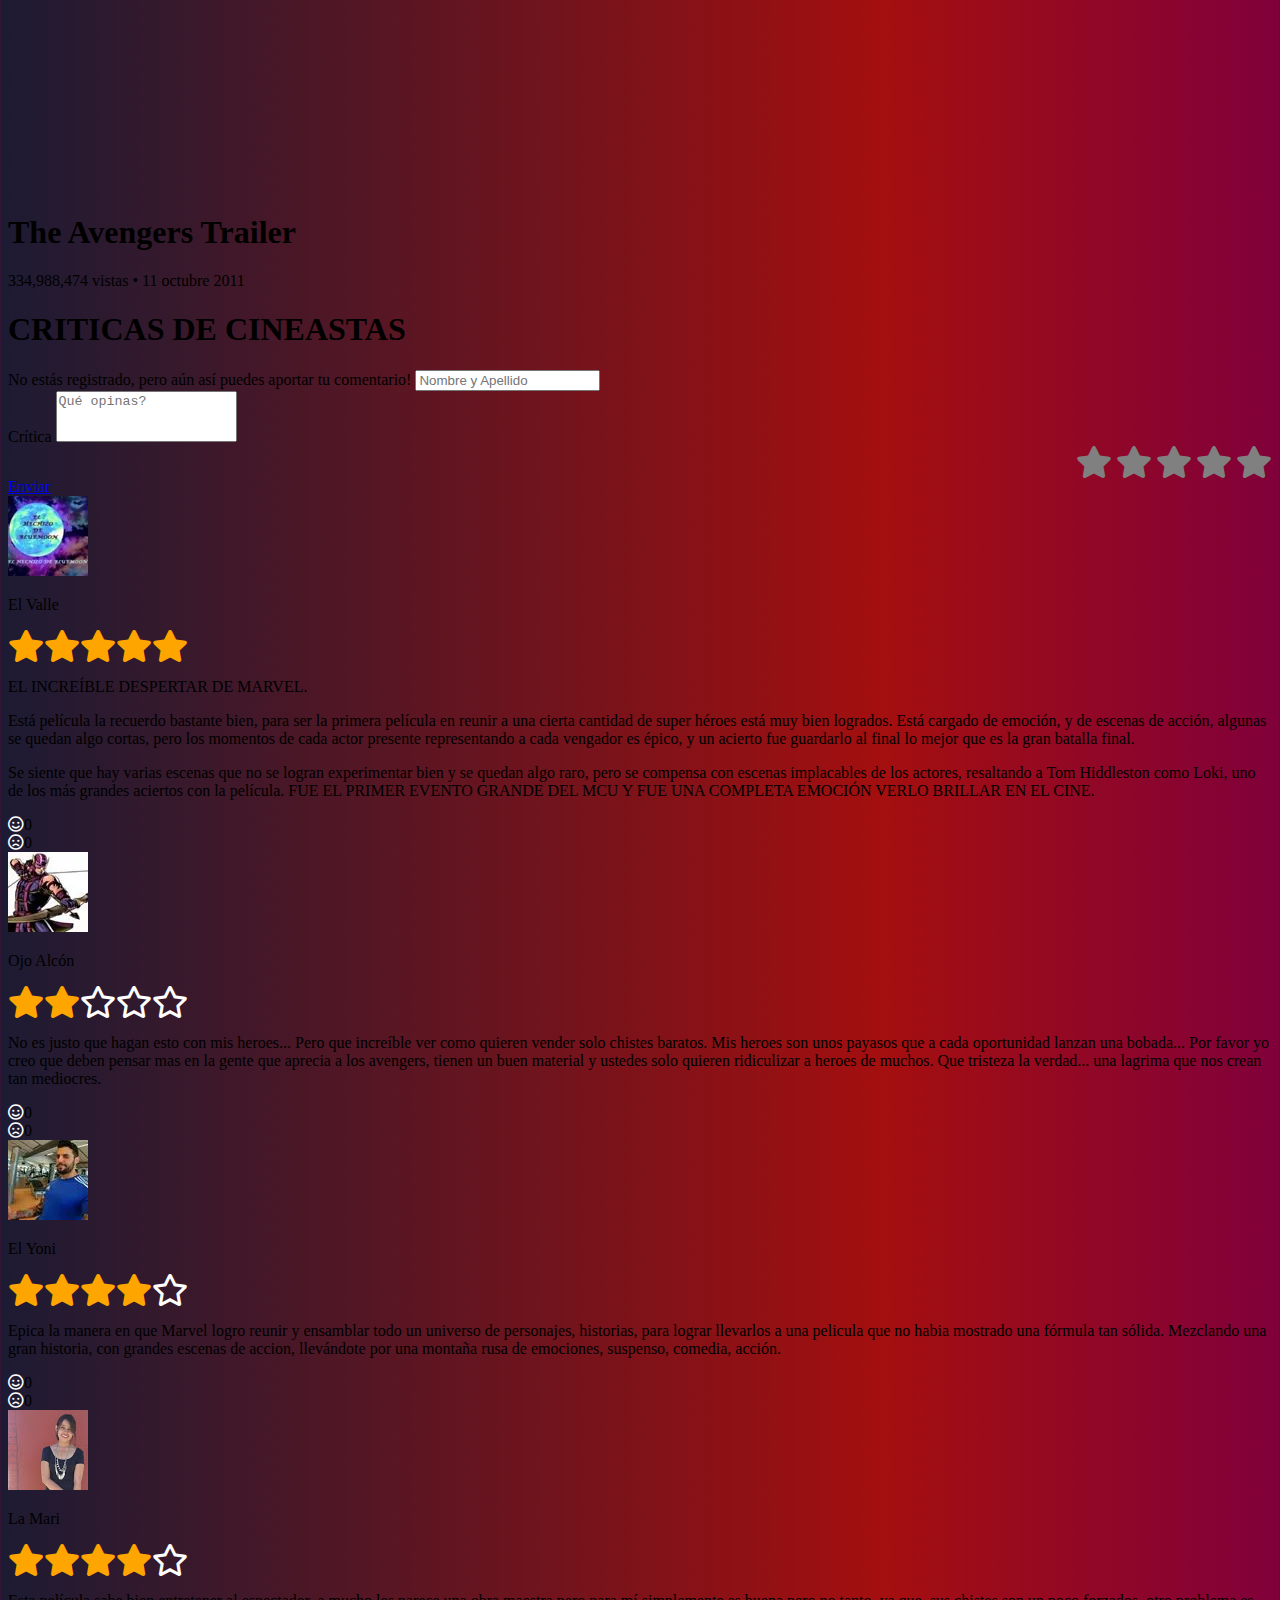
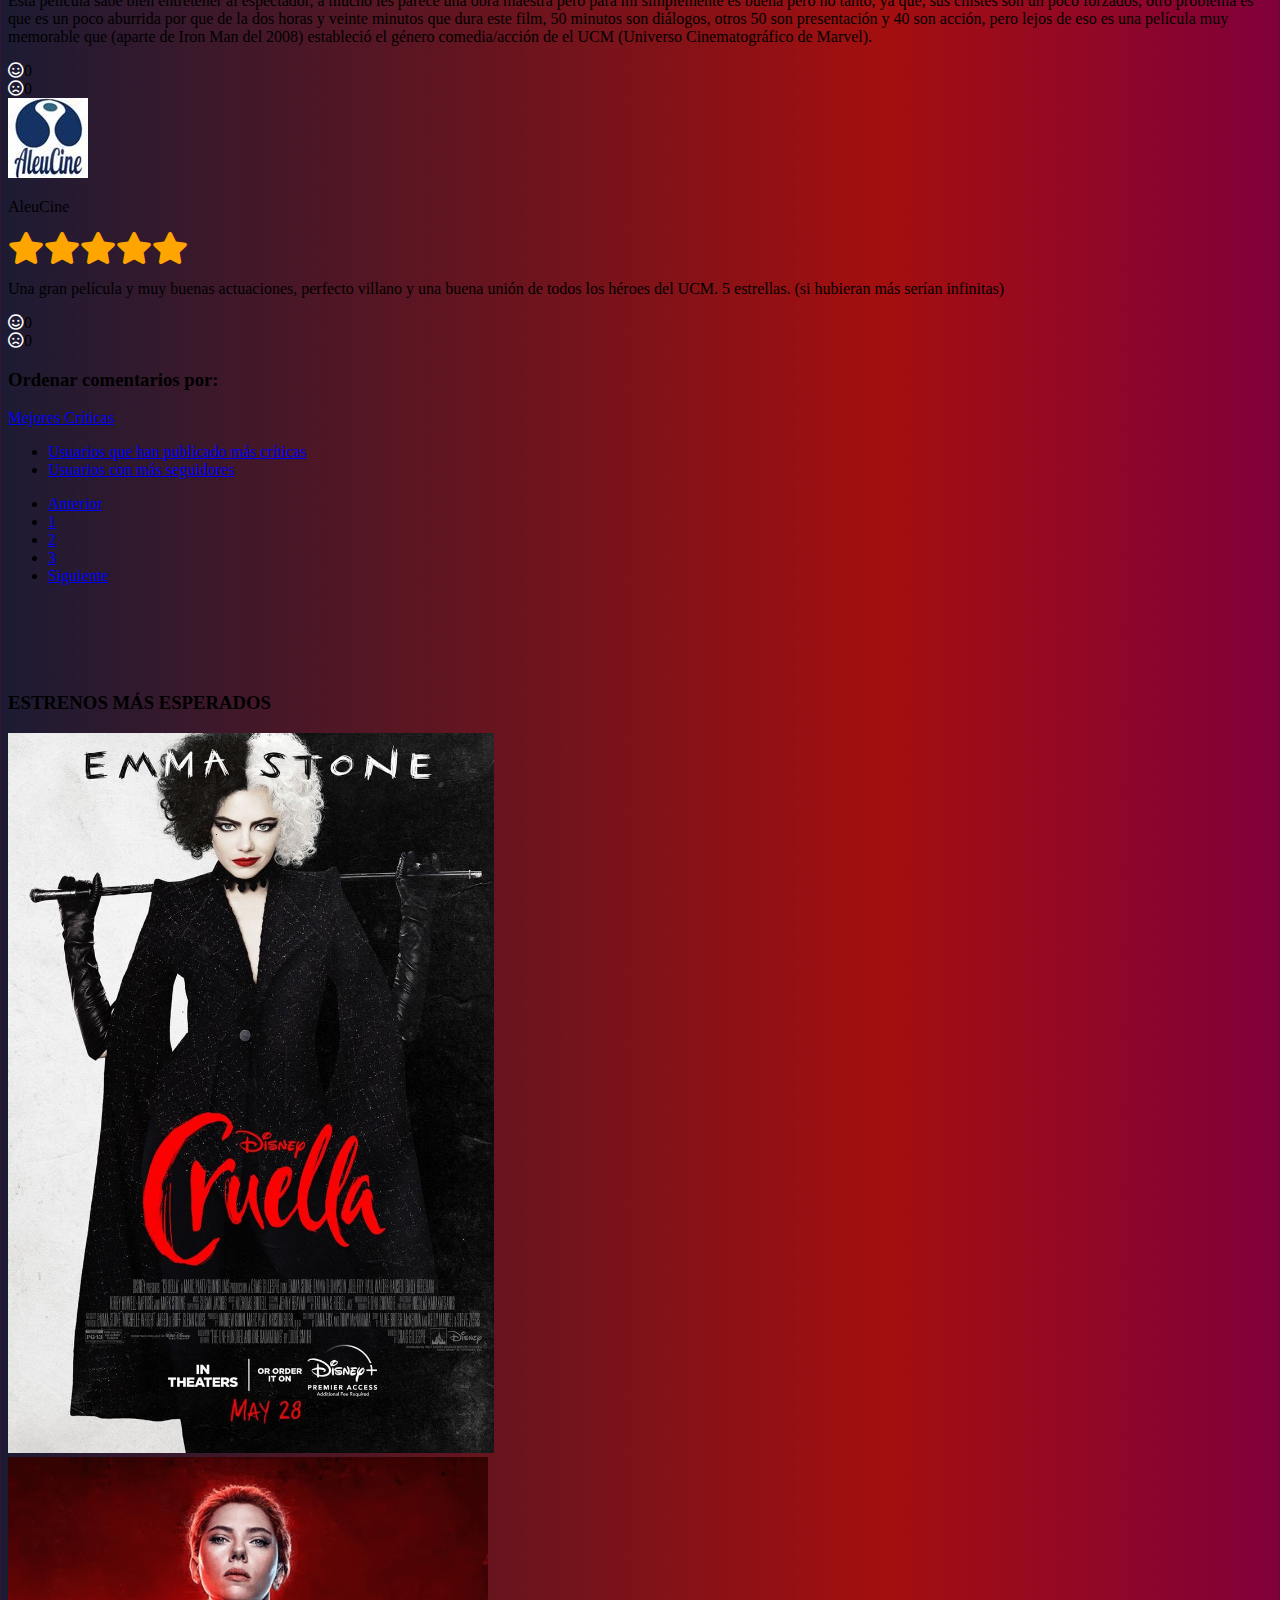
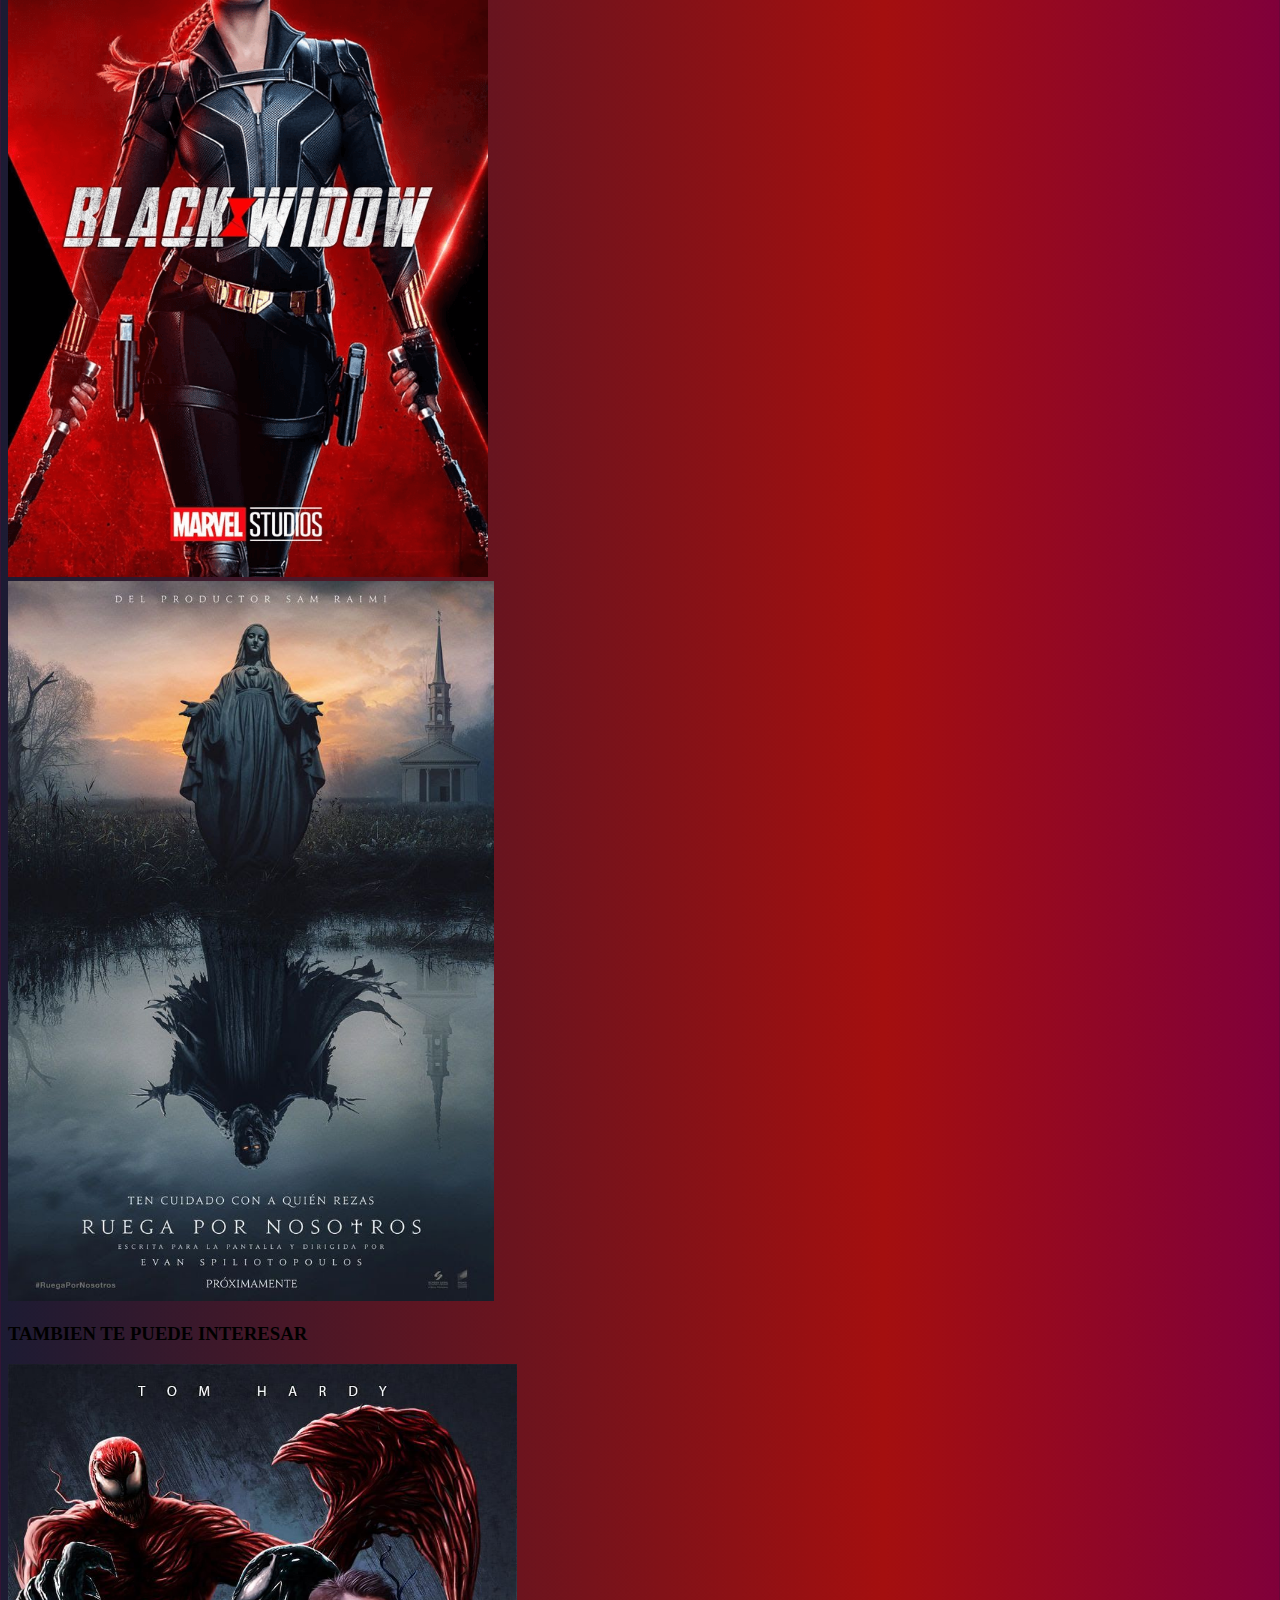
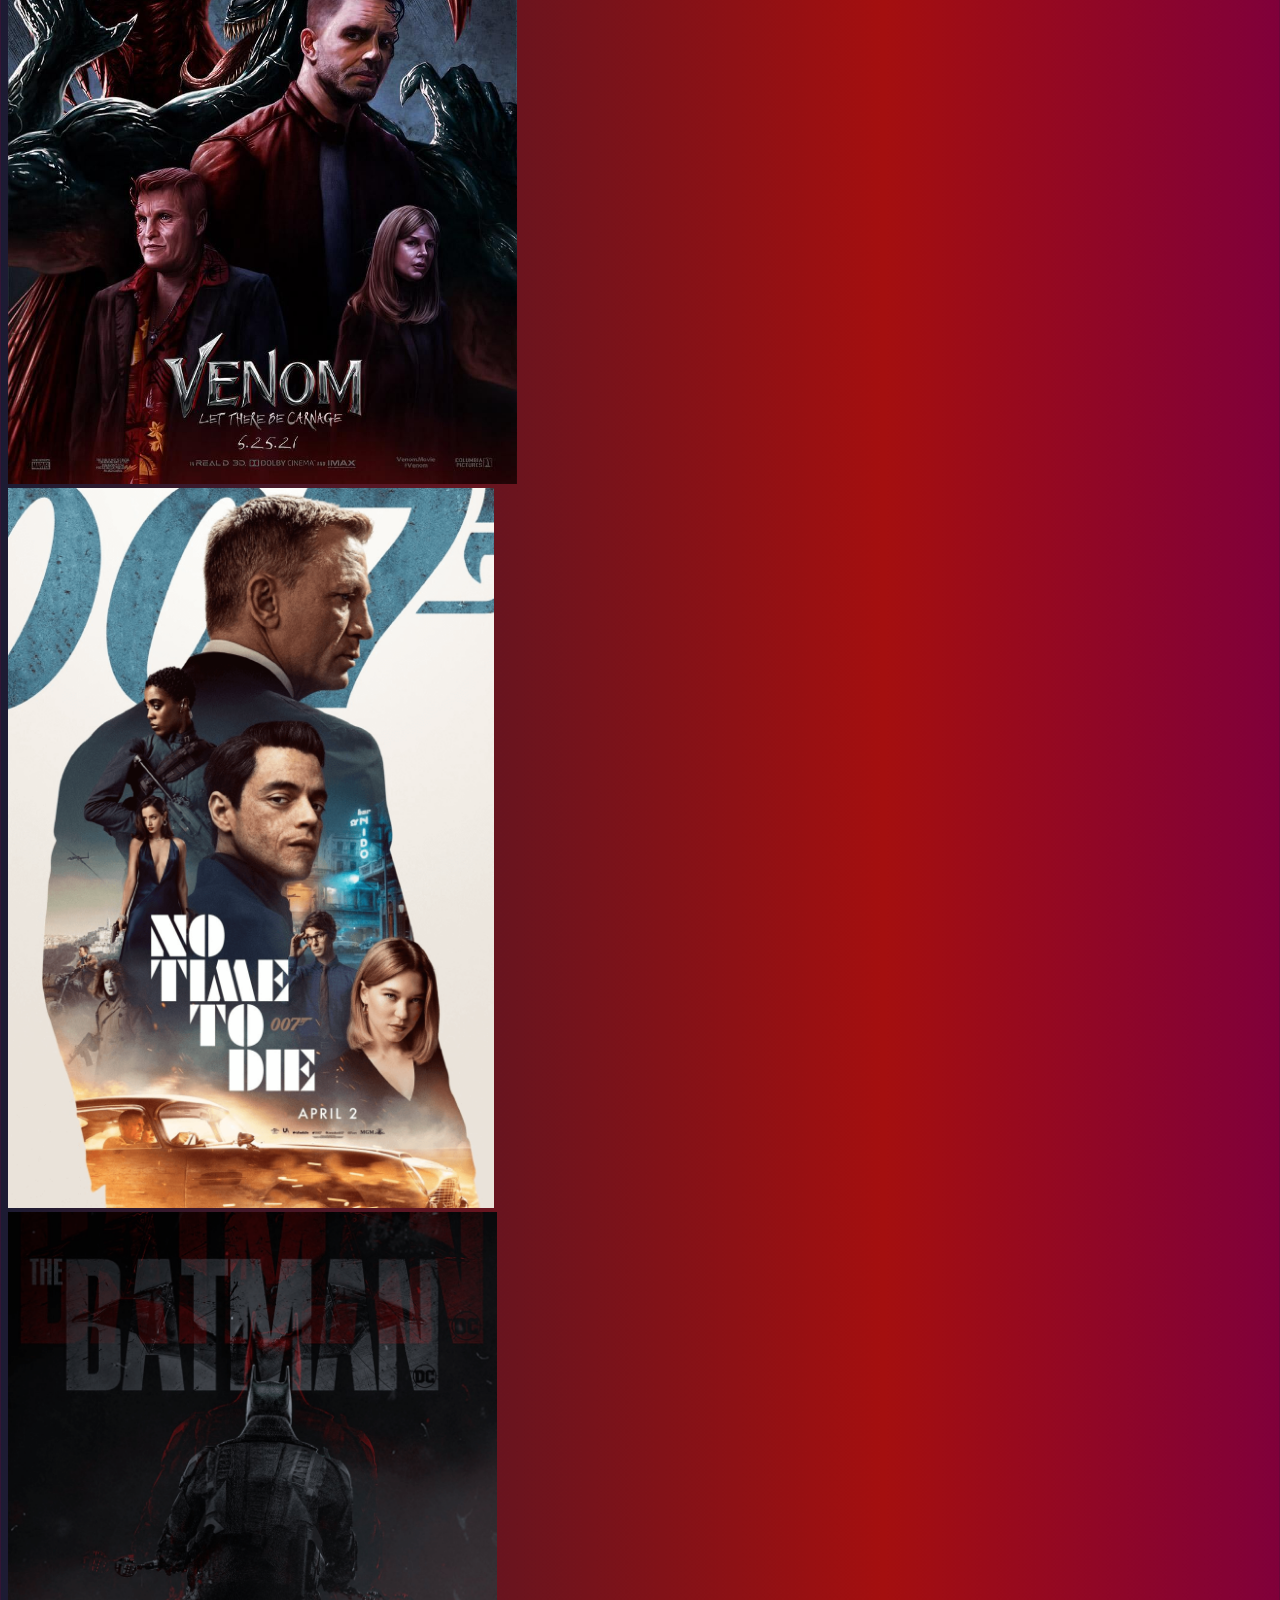
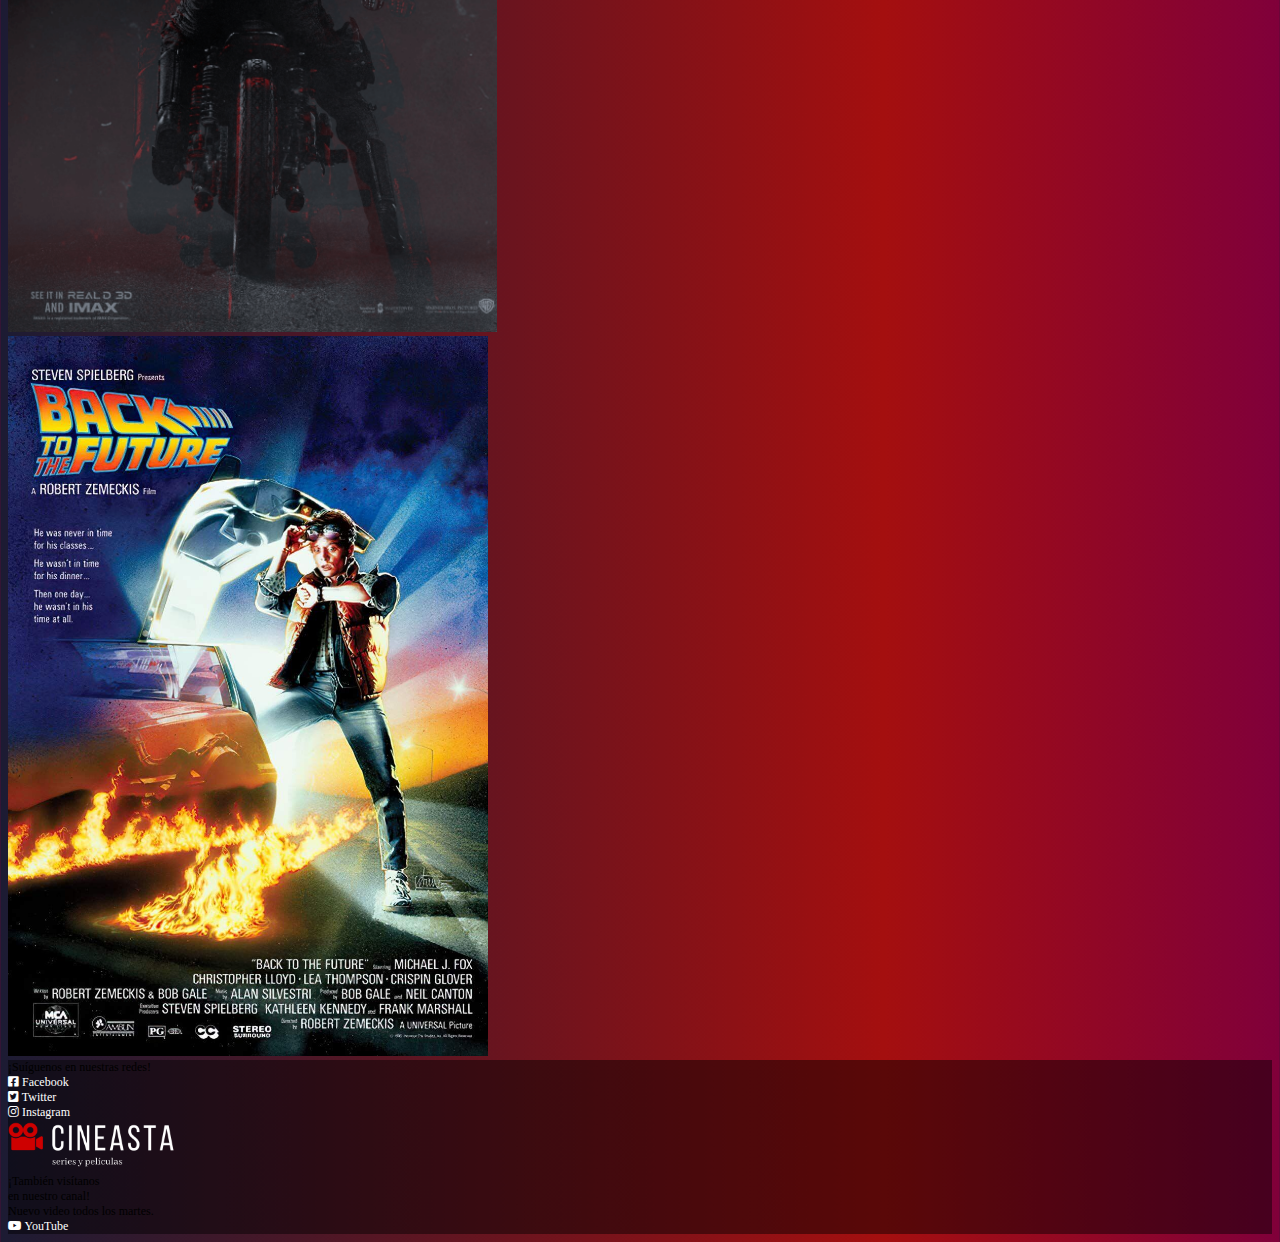
<file: pages/entrada-de-blog-3.html>
<!DOCTYPE html>
<html lang="en">
  <head>
    <meta charset="UTF-8" />
    <meta http-equiv="X-UA-Compatible" content="IE=edge" />
    <meta name="viewport" content="width=device-width, initial-scale=1.0" />
    <title>Los Vengadores - CINEASTA</title>
    <link
      href="https://cdn.jsdelivr.net/npm/bootstrap@5.0.0/dist/css/bootstrap.min.css"
      rel="stylesheet"
      integrity="sha384-wEmeIV1mKuiNpC+IOBjI7aAzPcEZeedi5yW5f2yOq55WWLwNGmvvx4Um1vskeMj0"
      crossorigin="anonymous"
    />
    <link rel="stylesheet" href="/css/style-entradaBlog-error404.css" />
    <link
      rel="stylesheet"
      href="https://pro.fontawesome.com/releases/v5.10.0/css/all.css"
    />
    <link rel="shortcut icon" href="/assets/images/Logo rojo.png" />
  </head>

  <body>
    
    <!--.-.-.-.-.-.-.-.-.-.-.-.-.-.-.-.-.-.
    ._._._._._._._._._._._._._._._._._._._.
     
                NAVBAR SECTION
     
    .-.-.-.-.-.-.-.-.-.-.-.-.-.-.-.-.-.-.-.
    ._._._._._._._._._._._._._._._._._. -->

    <nav
      class="navbar navbar-expand-lg navbar-dark fixed-top"
      style="background-color: rgba(0, 0, 0, 0.45)"
    >
      <div class="container-md">
        <a class="navbar-brand" href="/index.html"
          ><img
            src="/assets/images/Logo cineasta.png"
            alt="logo cineastas"
            height="25px"
        /></a>
        <button
          class="navbar-toggler"
          type="button"
          data-bs-toggle="collapse"
          data-bs-target="#navbarNavAltMarkup"
          aria-controls="navbarNavAltMarkup"
          aria-expanded="false"
          aria-label="Toggle navigation"
        >
          <span class="navbar-toggler-icon"></span>
        </button>
        <div class="collapse navbar-collapse" id="navbarNavAltMarkup">
          <div class="navbar-nav">
            <div class="dropdown BOTON-NAV">
              <a
                type="button"
                class="btn btn-outline-light w-100"
                href="#"
                id=""
                data-bs-toggle="dropdown"
                aria-expanded="false"
              >
                Reseñas
              </a>

              <ul
                class="dropdown-menu"
                style="background-color: rgba(0, 0, 0, 0.85)"
                aria-labelledby="dropdownMenuLink"
              >
                <li>
                  <a class="dropdown-item text-light" href="/pages/galeria.html"
                    >Películas</a
                  >
                </li>
                <li>
                  <a
                    class="dropdown-item text-light"
                    href="/pages/galeria2.html"
                    >Series</a
                  >
                </li>
              </ul>
            </div>

            <button
              id=""
              type="button"
              class="btn btn-outline-light BOTON-NAV"
              data-bs-toggle="modal"
              data-bs-target="#exampleModal"
            >
              Suscríbete
            </button>

            <a
              id=""
              class="btn btn-outline-light BOTON-NAV"
              aria-current="page"
              href="/pages/acerca-de-nosotros.html"
              >Conócenos</a
            >
            <a
              id=""
              class="btn btn-outline-light BOTON-NAV"
              aria-current="page"
              href="/pages/contacto.html"
              >Contáctanos</a
            >
            <a
              id=""
              class="btn btn-outline-light BOTON-NAV"
              aria-current="page"
              href="/pages/login.html"
              >Inicia sesión</a
            >
          </div>
        </div>
      </div>
    </nav>

    <!--.-.-.-.-.-.-.-.-.-.-.-.-.-.-.-.-.-.
    ._._._._._._._._._._._._._._._._._._._.
          VENTANA MODAL SUSCRIPCION
      TAMBIEN EN EL NAVBAR, NO SEPARAR!!
    .-.-.-.-.-.-.-.-.-.-.-.-.-.-.-.-.-.-.-.
    ._._._._._._._._._._._._._._._._._. -->

    <div
      class="modal fade"
      id="exampleModal"
      tabindex="-1"
      aria-labelledby="exampleModalLabel"
      aria-hidden="true"
    >
      <div class="modal-dialog">
        <div
          class="modal-content text-light border-dark"
          style="background-color: rgba(0, 0, 0, 0.85)"
        >
          <div class="modal-header d-flex justify-content-center">
            <h5 class="modal-title" id="exampleModalLabel">
              ¡Suscríbete a CINEASTA!
            </h5>
          </div>
          <div class="modal-body">
            <form>
              <div class="mb-3" id="SUSCRIPCION">
                ¡Recibirás una notificación cuando lancemos una nueva review y
                serás el primero en enterarte de eventos, concursos, sorteos y
                mucho más!
              </div>

              <div class="mb-3">
                <label for="exampleInputEmail1" class="form-label"
                  >Ingresa tu email</label
                >
                <input
                  type="email"
                  class="form-control"
                  id="exampleInputEmail1"
                  aria-describedby="emailHelp"
                  placeholder="nombre@ejemplo.com.ar"
                />
                <div id="emailHelp" class="form-text">
                  No te preocupes, no compartiremos tu email con nadie.
                </div>
              </div>
            </form>
          </div>
          <div class="modal-footer">
            <button
              id="BOTON-NAV"
              type="button"
              class="btn btn-outline-light"
              data-bs-dismiss="modal"
            >
              Cerrar
            </button>

            <a
              id="BOTON-NAV"
              class="btn btn-outline-light"
              aria-current="page"
              href="/pages/error404-1.html"
              >Suscribirme</a
            >
          </div>
        </div>
      </div>
    </div>

    <!--.-.-.-.-.-.-.-.-.-.-.-.-.-.-.-.-.-.
    ._._._._._._._._._._._._._._._._._._._.

              MAIN SECTION

    .-.-.-.-.-.-.-.-.-.-.-.-.-.-.-.-.-.-.-.
    ._._._._._._._._._._._._._._._._._. -->

    <main>
      <section id="posteo my-5">
        <div class="container-lg mt-5">
          <div class="row justify-content-center">
            <div class="row pt-5">
              <div class="col-lg-4 col-sm-12 mb-3">
                <img
                  src="/assets/images/entrada-blog/avengers.jpg"
                  class="img-thumbnail rounded mx-auto d-block"
                  alt="Portada-Avengers"
                />
              </div>
              <div class="col-lg-4 col-sm-6">
                <h1 class="text-white text-center pb-2 border-bottom">
                  Los Vengadores(2012)
                </h1>
                <p class="text-white">Duración: 143 minutos</p>
                <p class="text-white">Dirección: Joss Whedon</p>
                <p class="text-white">Producción: Kevin Feige</p>
                <p class="text-white">
                  Protagonistas: Robert Downey Jr., Chris Evans, Mark Ruffalo,
                  Chris Hemsworth, Scarlett Johansson, Jeremy Renner, Tom
                  Hiddleston, Clark Gregg, Cobie Smulders, Stellan Skarsgård,
                  Samuel L. Jackson
                </p>
                <p class="text-white">
                  Sinopsis: Cuando un enemigo inesperado surge como una gran
                  amenaza para la seguridad mundial, Nick Fury, director de la
                  Agencia SHIELD, decide reclutar a un equipo para salvar al
                  mundo de un desastre casi seguro. Adaptación del cómic de
                  Marvel "Los Vengadores", el legendario grupo de superhéroes
                  formado por Ironman, Hulk, Thor y el Capitán América entre
                  otros.
                </p>
              </div>
              <div class="col-lg-4 col-sm-6">
                <h1 class="text-center text-light pb-2 border-bottom">
                  Crítica 'CINEASTA'
                </h1>
                <div class="container d-flex justify-content-center">
                  <h1 class="text-rating">4,0</h1>
                </div>
                <div class="container d-flex justify-content-center">
                  <div class="rating">
                    <span class="fas fa-star fa-2x checked"></span>
                    <span class="fas fa-star fa-2x checked"></span>
                    <span class="fas fa-star fa-2x checked"></span>
                    <span class="fas fa-star fa-2x checked"></span>
                    <span class="far fa-star fa-2x"></span>
                  </div>
                </div>
                <div class="container d-flex justify-content-center">
                  <h4 class="text-secondary mt-2">Muy Buena</h4>
                </div>
                <p class="text-light text-center">
                  'Los Vengadores' no será perfecta, de hecho, su arranque es
                  más bien tibio, sólo animado por las chanzas de Robert
                  Downey-Iron Man y el estilazo que destila Tom Hiddleton, un
                  grandísimo Loki (a ver quién podría resultar creíble llevando
                  esos cuernos). Por suerte ésta va de menos a más, de cero a
                  cien, de cien a mil, de mil a un millón. Pues lo dije entonces
                  y lo repito ahora: la secuencia final donde se relata la
                  batalla en Nueva York frente al ejército marciano invasor
                  -cuya duración rondará los tres cuartos de hora- es más
                  potente que todas las películas anteriores de Marvel juntas (y
                  eso que soy muy fan de 'Spider-Man 2' (2004)). Y si no estás
                  de acuerdo conmigo es que eres un Skrull.
                </p>
              </div>
              <div class="col my-5">
                <div class="container p-2 d-flex justify-content-center">
                  <iframe
                    class="mw-100"
                    width="100%"
                    height="450"
                    src="https://www.youtube.com/embed/eOrNdBpGMv8"
                    title="YouTube video player"
                    frameborder="0"
                    allow="accelerometer; autoplay; clipboard-write; encrypted-media; gyroscope; picture-in-picture"
                    allowfullscreen
                  ></iframe>
                </div>

                <h1 class="text-white mt-3">The Avengers Trailer</h1>
                <span class="text-white pb-2 border-bottom"
                  >334,988,474 vistas • 11 octubre 2011</span
                >
              </div>
            </div>
            <h1 class="text-center text-light shadow p-3 mb-5 rounded">
              CRITICAS DE CINEASTAS
            </h1>

            <div class="container-lg d-block">
              <div class="container-lg">
                <div class="mb-3">
                  <label
                    for="exampleFormControlInput1"
                    class="form-label text-light my-2"
                    >No estás registrado, pero aún así puedes aportar tu
                    comentario!</label
                  >
                  <input
                    type="text"
                    class="form-control"
                    id="exampleFormControlInput1"
                    placeholder="Nombre y Apellido"
                  />
                </div>
                <div class="mb-3">
                  <label
                    for="exampleFormControlTextarea1"
                    class="form-label text-light"
                    >Crítica</label
                  >
                  <textarea
                    class="form-control"
                    id="exampleFormControlTextarea1"
                    rows="3"
                    placeholder="Qué opinas?"
                  ></textarea>
                </div>
                <div class="container p-0 pointerstar">
                  <a class="fas fa-star fa-2x b1"></a>
                  <a class="fas fa-star fa-2x b2"></a>
                  <a class="fas fa-star fa-2x b3"></a>
                  <a class="fas fa-star fa-2x b4"></a>
                  <a class="fas fa-star fa-2x b5"></a>
                </div>
                <div class="col-auto mt-3 d-flex justify-content-end">
                  <a
                    href="/pages/error404-1.html"
                    type="botton"
                    class="btn btn-outline-light mb-3 px-5"
                  >
                    Enviar
                  </a>
                </div>
              </div>
            </div>

            <div class="row">
              <div class="col-12 border-bottom border-light mb-2">
                <div class="container d-sm-flex d-block">
                  <div class="d-block">
                    <a href="/pages/error404-1.html"
                      ><img
                        src="/assets/images/entrada-blog/usuario10.jpg"
                        class="mx-3"
                        alt="usuario"
                    /></a>
                    <p class="text-light mx-3">El Valle</p>
                  </div>
                  <div class="container">
                    <div class="rating">
                      <span class="fas fa-star fa-2x checked"></span>
                      <span class="fas fa-star fa-2x checked"></span>
                      <span class="fas fa-star fa-2x checked"></span>
                      <span class="fas fa-star fa-2x checked"></span>
                      <span class="fas fa-star fa-2x checked"></span>
                    </div>
                    <p class="text-start text-light mt-3">
                      EL INCREÍBLE DESPERTAR DE MARVEL.
                    </p>
                    <p class="text-light">
                      Está película la recuerdo bastante bien, para ser la
                      primera película en reunir a una cierta cantidad de super
                      héroes está muy bien logrados. Está cargado de emoción, y
                      de escenas de acción, algunas se quedan algo cortas, pero
                      los momentos de cada actor presente representando a cada
                      vengador es épico, y un acierto fue guardarlo al final lo
                      mejor que es la gran batalla final.
                    </p>
                    <p class="text-light">
                      Se siente que hay varias escenas que no se logran
                      experimentar bien y se quedan algo raro, pero se compensa
                      con escenas implacables de los actores, resaltando a Tom
                      Hiddleston como Loki, uno de los más grandes aciertos con
                      la película. FUE EL PRIMER EVENTO GRANDE DEL MCU Y FUE UNA
                      COMPLETA EMOCIÓN VERLO BRILLAR EN EL CINE.
                    </p>
                    <div class="container d-flex p-0">
                      <div class="container p-1 m-0" style="width: 70px">
                        <a href="/pages/error404-1.html"
                          ><i class="far fa-smile"></i></a
                        ><span class="text-light ms-2">0</span>
                      </div>
                      <div class="container p-1 m-0" style="width: 70px">
                        <a href="/pages/error404-2.html"
                          ><i class="far fa-frown"></i></a
                        ><span class="text-light ms-2">0</span>
                      </div>
                    </div>
                  </div>
                </div>
              </div>
              <div class="col-12 border-bottom border-light mb-2">
                <div class="container d-sm-flex d-block">
                  <div class="d-block">
                    <a href="/pages/error404-2.html"
                      ><img
                        src="/assets/images/entrada-blog/usuario9.jpg"
                        class="mx-3"
                        alt="usuario"
                    /></a>
                    <p class="text-light mx-3">Ojo Alcón</p>
                  </div>
                  <div class="container">
                    <div class="rating">
                      <span class="fas fa-star fa-2x checked"></span>
                      <span class="fas fa-star fa-2x checked"></span>
                      <span class="far fa-star fa-2x"></span>
                      <span class="far fa-star fa-2x"></span>
                      <span class="far fa-star fa-2x"></span>
                    </div>
                    <p class="text-light mt-3">
                      No es justo que hagan esto con mis heroes... Pero que
                      increíble ver como quieren vender solo chistes baratos.
                      Mis heroes son unos payasos que a cada oportunidad lanzan
                      una bobada... Por favor yo creo que deben pensar mas en la
                      gente que aprecia a los avengers, tienen un buen material
                      y ustedes solo quieren ridiculizar a heroes de muchos. Que
                      tristeza la verdad... una lagrima que nos crean tan
                      mediocres.
                    </p>
                    <div class="container d-flex p-0">
                      <div class="container p-1 m-0" style="width: 70px">
                        <a href="/pages/error404-1.html"
                          ><i class="far fa-smile"></i></a
                        ><span class="text-light ms-2">0</span>
                      </div>
                      <div class="container p-1 m-0" style="width: 70px">
                        <a href="/pages/error404-2.html"
                          ><i class="far fa-frown"></i></a
                        ><span class="text-light ms-2">0</span>
                      </div>
                    </div>
                  </div>
                </div>
              </div>
              <div class="col-12 border-bottom border-light mb-2">
                <div class="container d-sm-flex d-block">
                  <div class="d-block">
                    <a href="/pages/error404-3.html"
                      ><img
                        src="/assets/images/entrada-blog/usuario8.jpg"
                        class="mx-3"
                        alt="usuario"
                    /></a>
                    <p class="text-light mx-3">El Yoni</p>
                  </div>
                  <div class="container">
                    <div class="rating">
                      <span class="fas fa-star fa-2x checked"></span>
                      <span class="fas fa-star fa-2x checked"></span>
                      <span class="fas fa-star fa-2x checked"></span>
                      <span class="fas fa-star fa-2x checked"></span>
                      <span class="far fa-star fa-2x"></span>
                    </div>
                    <p class="text-light mt-3">
                      Epica la manera en que Marvel logro reunir y ensamblar
                      todo un universo de personajes, historias, para lograr
                      llevarlos a una pelicula que no habia mostrado una fórmula
                      tan sólida. Mezclando una gran historia, con grandes
                      escenas de accion, llevándote por una montaña rusa de
                      emociones, suspenso, comedia, acción.
                    </p>
                    <div class="container d-flex p-0">
                      <div class="container p-1 m-0" style="width: 70px">
                        <a href="/pages/error404-1.html"
                          ><i class="far fa-smile"></i></a
                        ><span class="text-light ms-2">0</span>
                      </div>
                      <div class="container p-1 m-0" style="width: 70px">
                        <a href="/pages/error404-2.html"
                          ><i class="far fa-frown"></i></a
                        ><span class="text-light ms-2">0</span>
                      </div>
                    </div>
                  </div>
                </div>
              </div>
              <div class="col-12 border-bottom border-light mb-2">
                <div class="container d-sm-flex d-block">
                  <div class="d-block">
                    <a href="/pages/error404-4.html"
                      ><img
                        src="/assets/images/entrada-blog/usuario7.jpg"
                        class="mx-3"
                        alt="usuario"
                    /></a>
                    <p class="text-light mx-3">La Mari</p>
                  </div>
                  <div class="container">
                    <div class="rating">
                      <span class="fas fa-star fa-2x checked"></span>
                      <span class="fas fa-star fa-2x checked"></span>
                      <span class="fas fa-star fa-2x checked"></span>
                      <span class="fas fa-star fa-2x checked"></span>
                      <span class="far fa-star fa-2x"></span>
                    </div>
                    <p class="text-light mt-3">
                      Esta película sabe bien entretener al espectador, a mucho
                      les parece una obra maestra pero para mí simplemente es
                      buena pero no tanto, ya que, sus chistes son un poco
                      forzados, otro problema es que es un poco aburrida por que
                      de la dos horas y veinte minutos que dura este film, 50
                      minutos son diálogos, otros 50 son presentación y 40 son
                      acción, pero lejos de eso es una película muy memorable
                      que (aparte de Iron Man del 2008) estableció el género
                      comedia/acción de el UCM (Universo Cinematográfico de
                      Marvel).
                    </p>
                    <div class="container d-flex p-0">
                      <div class="container p-1 m-0" style="width: 70px">
                        <a href="/pages/error404-1.html"
                          ><i class="far fa-smile"></i></a
                        ><span class="text-light ms-2">0</span>
                      </div>
                      <div class="container p-1 m-0" style="width: 70px">
                        <a href="/pages/error404-2.html"
                          ><i class="far fa-frown"></i></a
                        ><span class="text-light ms-2">0</span>
                      </div>
                    </div>
                  </div>
                </div>
              </div>
              <div class="col-12 border-bottom border-light mb-2">
                <div class="container d-sm-flex d-block">
                  <div class="d-block">
                    <a href="/pages/error404-2.html"
                      ><img
                        src="/assets/images/entrada-blog/usuario6.jpg"
                        class="mx-3"
                        alt="usuario"
                    /></a>
                    <p class="text-light mx-3">AleuCine</p>
                  </div>
                  <div class="container">
                    <div class="rating">
                      <span class="fas fa-star fa-2x checked"></span>
                      <span class="fas fa-star fa-2x checked"></span>
                      <span class="fas fa-star fa-2x checked"></span>
                      <span class="fas fa-star fa-2x checked"></span>
                      <span class="fas fa-star fa-2x checked"></span>
                    </div>
                    <p class="text-light mt-3">
                      Una gran película y muy buenas actuaciones, perfecto
                      villano y una buena unión de todos los héroes del UCM. 5
                      estrellas. (si hubieran más serían infinitas)
                    </p>
                    <div class="container d-flex p-0">
                      <div class="container p-1 m-0" style="width: 70px">
                        <a href="/pages/error404-1.html"
                          ><i class="far fa-smile"></i></a
                        ><span class="text-light ms-2">0</span>
                      </div>
                      <div class="container p-1 m-0" style="width: 70px">
                        <a href="/pages/error404-2.html"
                          ><i class="far fa-frown"></i></a
                        ><span class="text-light ms-2">0</span>
                      </div>
                    </div>
                  </div>
                </div>
              </div>

              <div class="container d-flex mb-3">
                <h3 class="text-light me-3">Ordenar comentarios por:</h3>
                <div class="dropdown">
                  <a
                    class="btn btn-secondary dropdown-toggle"
                    href="/pages/error404-4.html"
                    role="button"
                    id="dropdownMenuLink"
                    data-bs-toggle="dropdown"
                    aria-expanded="false"
                  >
                    Mejores Críticas
                  </a>
                  <ul class="dropdown-menu" aria-labelledby="dropdownMenuLink">
                    <li>
                      <a class="dropdown-item" href="/pages/error404-1.html"
                        >Usuarios que han publicado más críticas</a
                      >
                    </li>
                    <li>
                      <a class="dropdown-item" href="/pages/error404-2.html"
                        >Usuarios con más seguidores</a
                      >
                    </li>
                  </ul>
                </div>
              </div>

              <div class="container d-flex justify-content-center">
                <div class="row">
                  <div class="col-4 align-items-center">
                    <nav aria-label="Page navigation example">
                      <ul class="pagination">
                        <li class="page-item">
                          <a
                            class="page-link text-dark"
                            href="/pages/error404-3.html"
                            >Anterior</a
                          >
                        </li>
                        <li class="page-item">
                          <a
                            class="page-link text-dark"
                            href="/pages/error404-3.html"
                            >1</a
                          >
                        </li>
                        <li class="page-item">
                          <a
                            class="page-link text-dark"
                            href="/pages/error404-3.html"
                            >2</a
                          >
                        </li>
                        <li class="page-item">
                          <a
                            class="page-link text-dark"
                            href="/pages/error404-3.html"
                            >3</a
                          >
                        </li>
                        <li class="page-item">
                          <a
                            class="page-link text-dark"
                            href="/pages/error404-3.html"
                            >Siguiente</a
                          >
                        </li>
                      </ul>
                    </nav>
                  </div>
                </div>
              </div>

              <br /><br /><br /><br />

              <div class="container-lg">
                <div class="row mb-3">
                  <div class="col-md-6 col-sm-12 mw-100">
                    <h3 class="text-center text-white my-3 pb-2 border-bottom">
                      ESTRENOS MÁS ESPERADOS
                    </h3>
                    <div
                      id="carouselExampleSlidesOnly"
                      class="carousel slide"
                      data-bs-ride="carousel"
                    >
                      <div class="carousel-inner">
                        <div class="carousel-item active">
                          <img
                            src="/assets/images/entrada-blog/Cruella.jpg"
                            class="d-block w-100"
                            alt="Cruella 2021"
                            style="height: 720px"
                          />
                        </div>
                        <div class="carousel-item">
                          <img
                            src="/assets/images/entrada-blog/BW.png"
                            class="d-block w-100"
                            alt="Black Widow"
                            style="height: 720px"
                          />
                        </div>
                        <div class="carousel-item">
                          <img
                            src="/assets/images/entrada-blog/Ruega.jpg"
                            class="d-block w-100"
                            alt="Ruega por Nosotros"
                            style="height: 720px"
                          />
                        </div>
                      </div>
                    </div>
                  </div>
                  <div class="col-md-6 col-sm-12 mw-100">
                    <h3 class="text-center text-white my-3 pb-2 border-bottom">
                      TAMBIEN TE PUEDE INTERESAR
                    </h3>
                    <div
                      id="carouselExampleSlidesOnly"
                      class="carousel slide"
                      data-bs-ride="carousel"
                    >
                      <div class="carousel-inner">
                        <div class="carousel-item active">
                          <a href="/pages/error404-4.html"
                            ><img
                              src="/assets/images/entrada-blog/venom.jpg"
                              class="d-block w-100"
                              alt="Venom"
                              style="height: 720px"
                          /></a>
                        </div>
                        <div class="carousel-item">
                          <a href="/pages/error404-3.html"
                            ><img
                              src="/assets/images/entrada-blog/007.png"
                              class="d-block w-100"
                              alt="Agent 007"
                              style="height: 720px"
                          /></a>
                        </div>
                        <div class="carousel-item">
                          <a href="/pages/error404-2.html"
                            ><img
                              src="/assets/images/entrada-blog/batman.png"
                              class="d-block w-100"
                              alt="Batman"
                              style="height: 720px"
                          /></a>
                        </div>
                        <div class="carousel-item">
                          <a href="/pages/error404-2.html"
                            ><img
                              src="/assets/images/entrada-blog/BTF.jpg"
                              class="d-block w-100"
                              alt="Back To The Future"
                              style="height: 720px"
                          /></a>
                        </div>
                      </div>
                    </div>
                  </div>
                </div>
              </div>
            </div>
          </div>
        </div>
      </section>
    </main>

    <footer class="text-white" style="background-color: rgba(0, 0, 0, 0.45)">
      <div class="container text-center py-3">
        <nav class="row align-items-center">
          <div class="col-md">
            <div>¡Suíguenos en nuestras redes!</div>
            <div>
              <a
                href="https://www.facebook.com/"
                style="text-decoration: none"
                target="_blank"
                ><i class="fab fa-facebook-square"></i> Facebook</a
              >
            </div>
            <div>
              <a
                href="https://twitter.com/"
                style="text-decoration: none"
                target="_blank"
                ><i class="fab fa-twitter-square"></i> Twitter</a
              >
            </div>
            <div>
              <a
                href="https://www.instagram.com/"
                style="text-decoration: none"
                target="_blank"
                ><i class="fab fa-instagram"></i> Instagram</a
              >
            </div>
          </div>
          <div class="col-md d-none d-md-block">
            <a href="/index.html"
              ><img
                src="/assets/images/Logo series y pel.png"
                alt="logo cineastas"
                height="50px"
            /></a>
          </div>
          <div class="col-md d-none d-lg-block">
            <div>¡También visítanos</div>
            <div>en nuestro canal!</div>
            <div>Nuevo video todos los martes.</div>
            <div>
              <a
                href="https://www.youtube.com/"
                style="text-decoration: none"
                target="_blank"
                ><i class="fab fa-youtube"></i> YouTube</a
              >
            </div>
          </div>
        </nav>
      </div>
    </footer>

    <script
      src="https://cdn.jsdelivr.net/npm/bootstrap@5.0.0/dist/js/bootstrap.bundle.min.js"
      integrity="sha384-p34f1UUtsS3wqzfto5wAAmdvj+osOnFyQFpp4Ua3gs/ZVWx6oOypYoCJhGGScy+8"
      crossorigin="anonymous"
    ></script>
  </body>
</html>
</file>
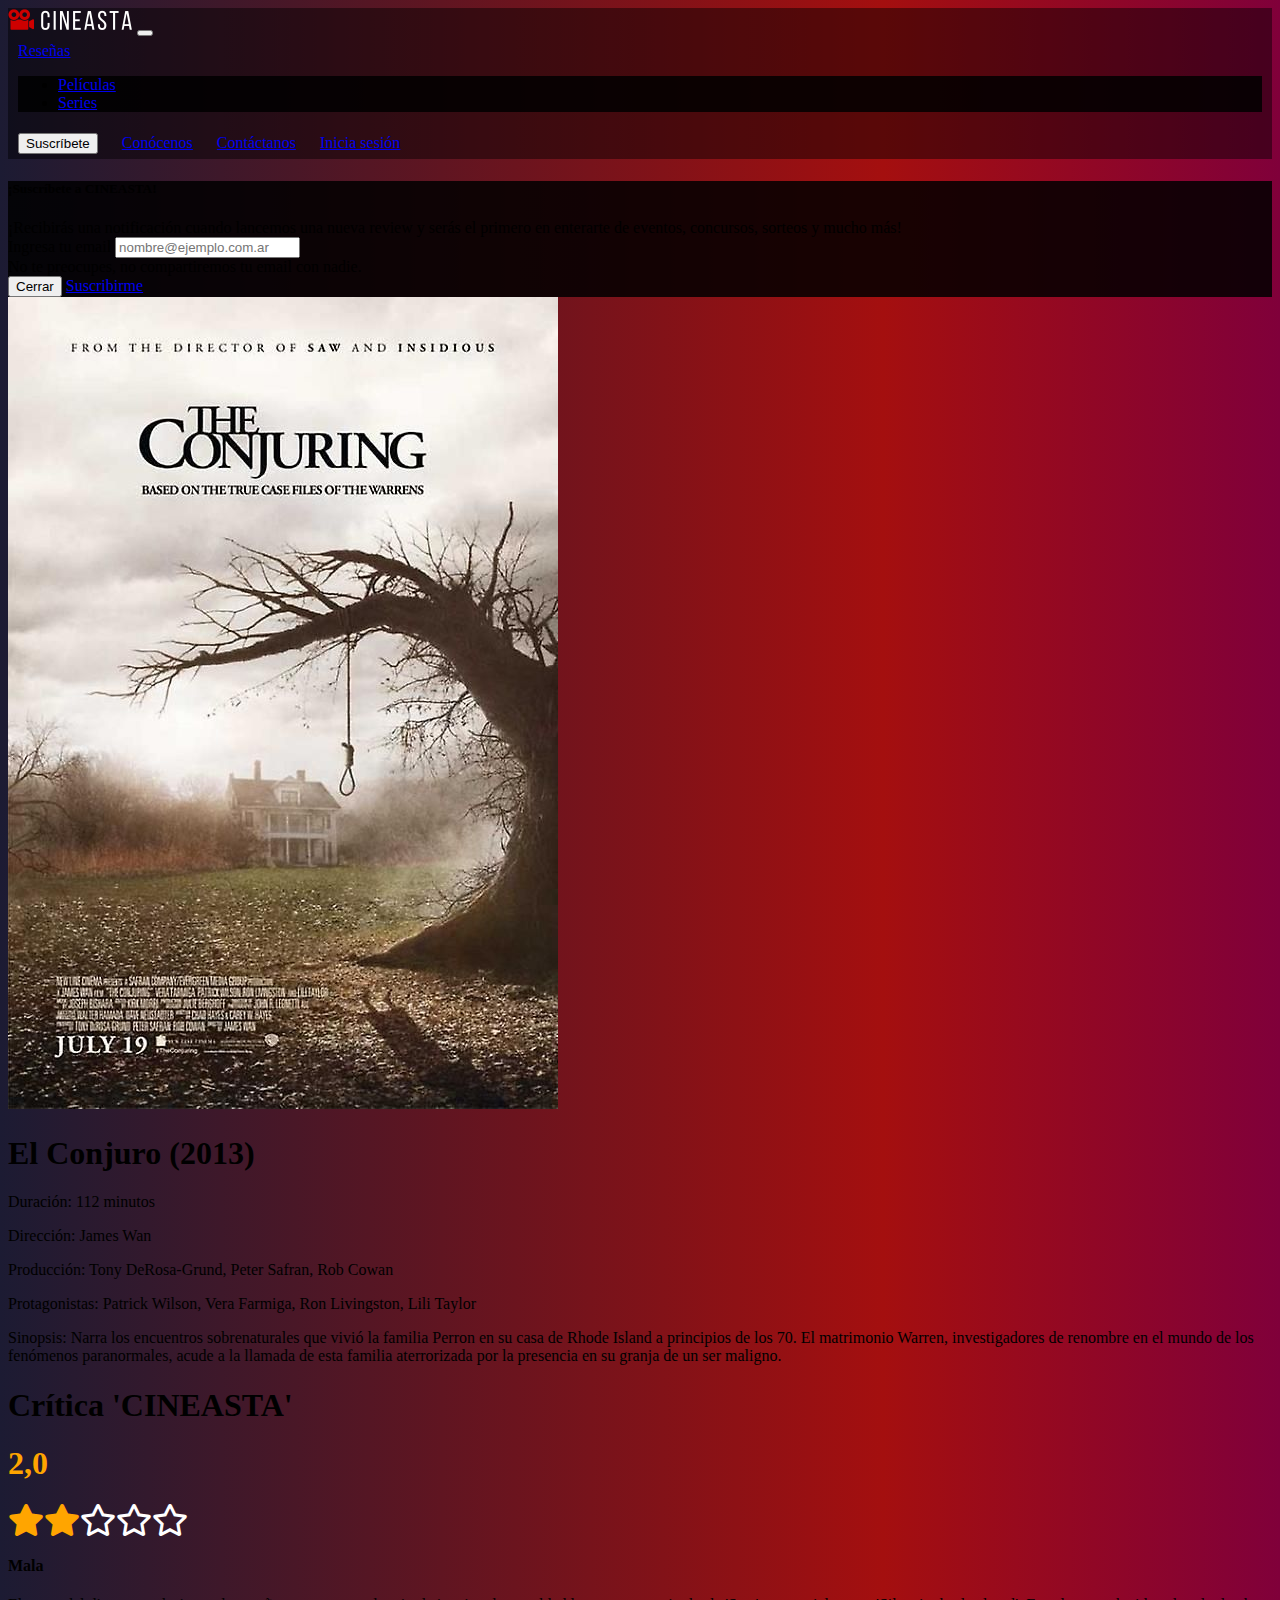
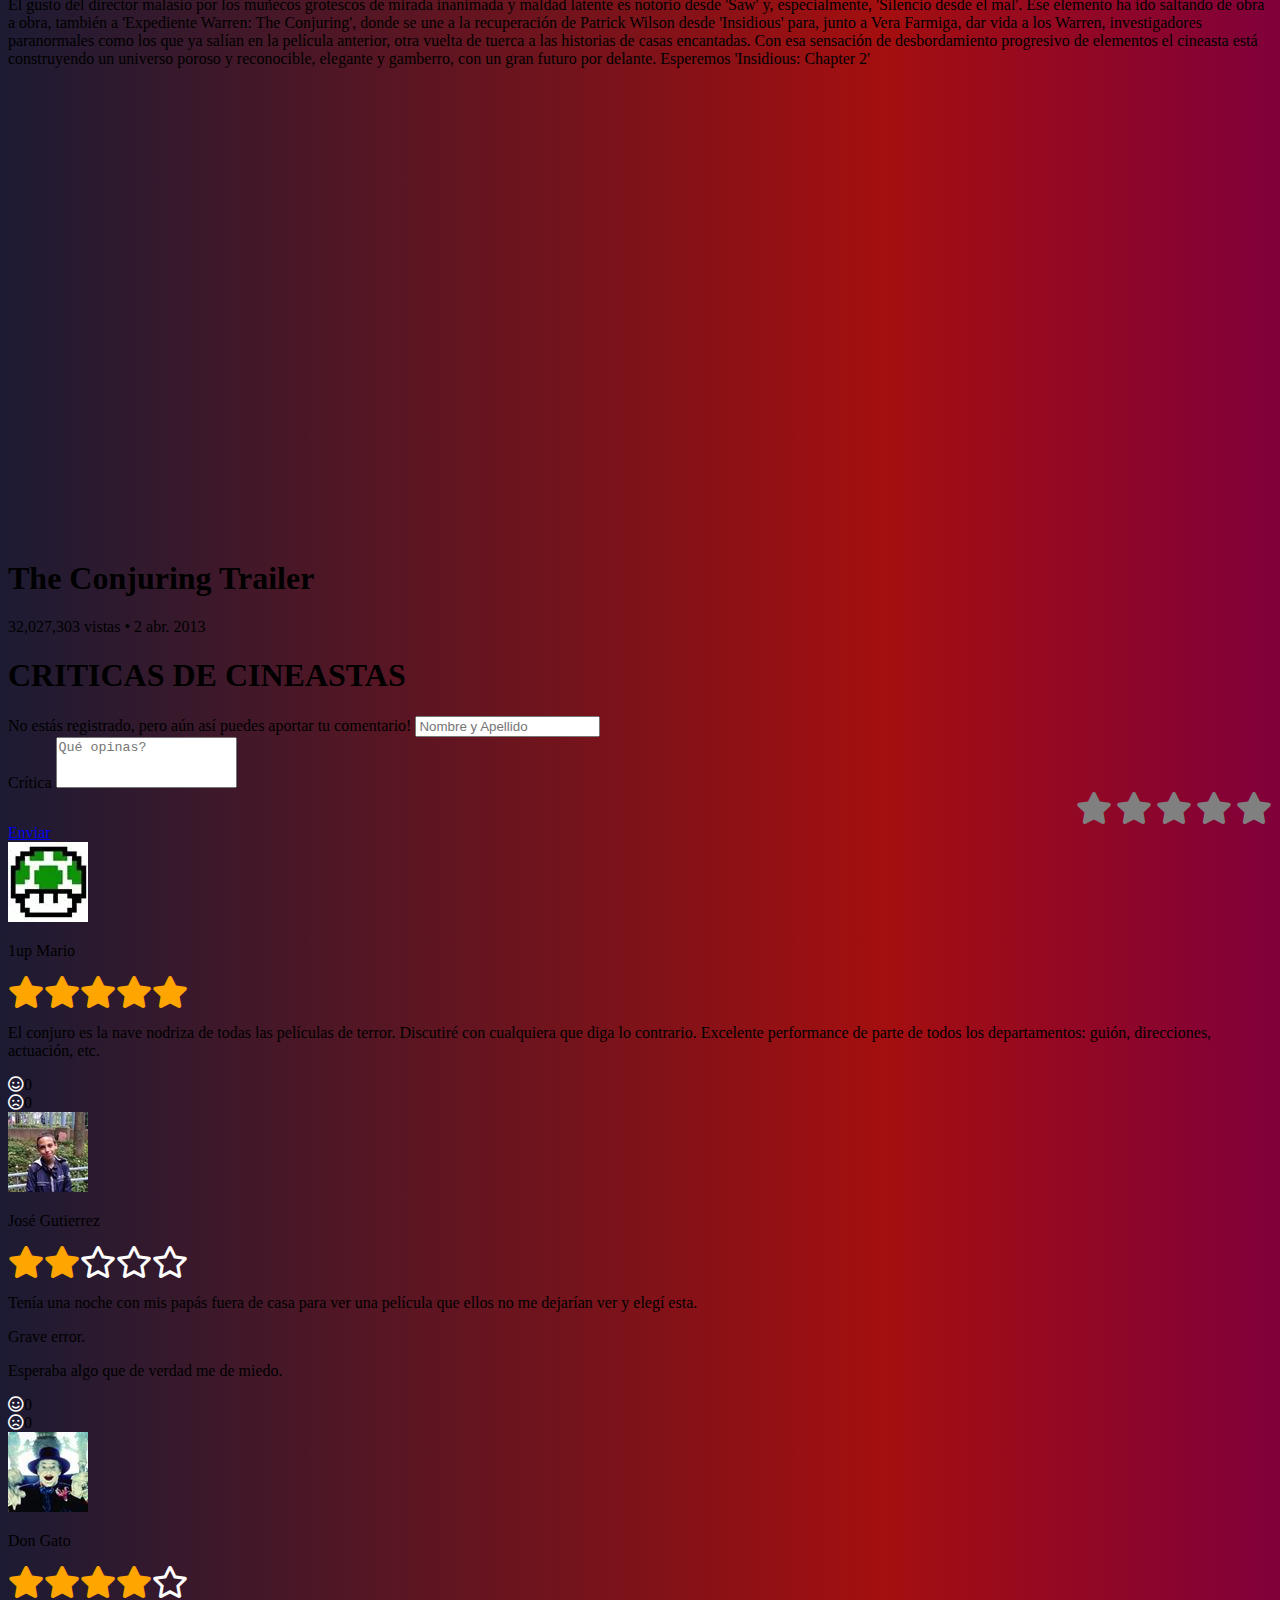
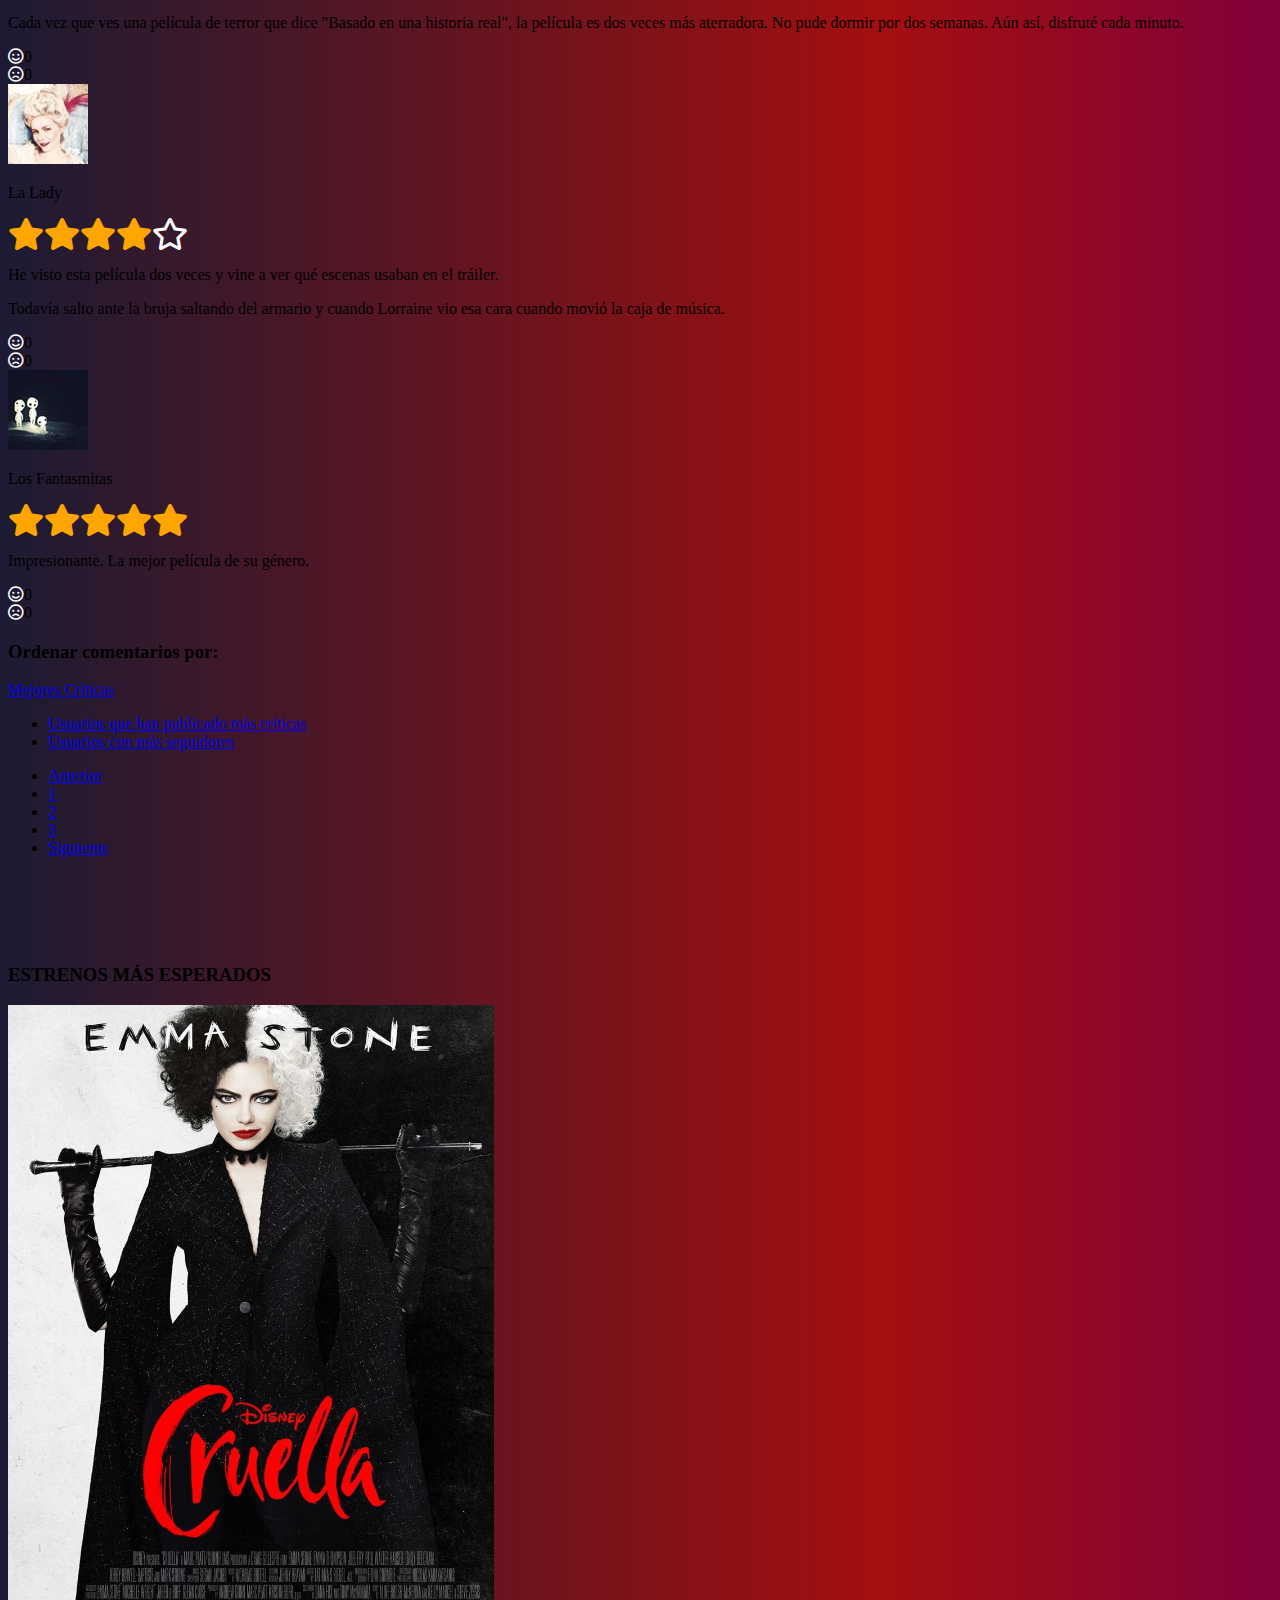
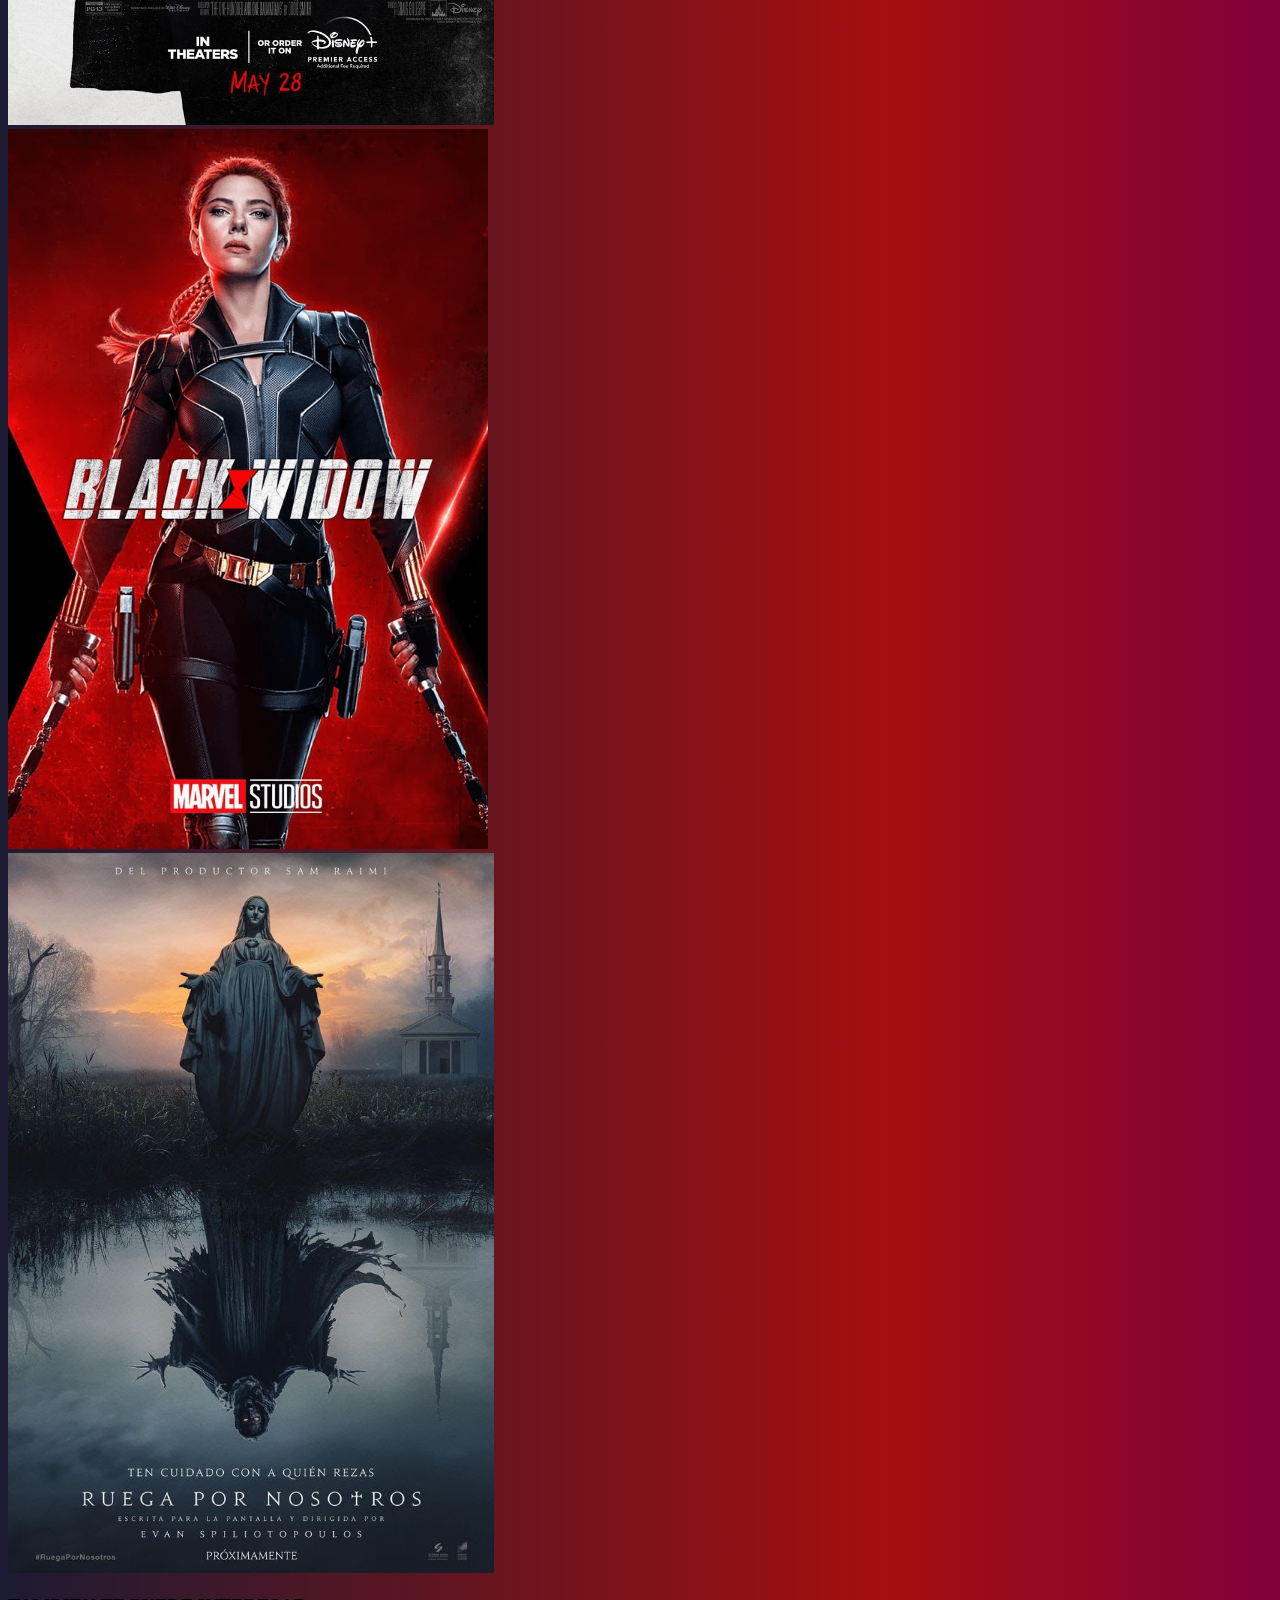
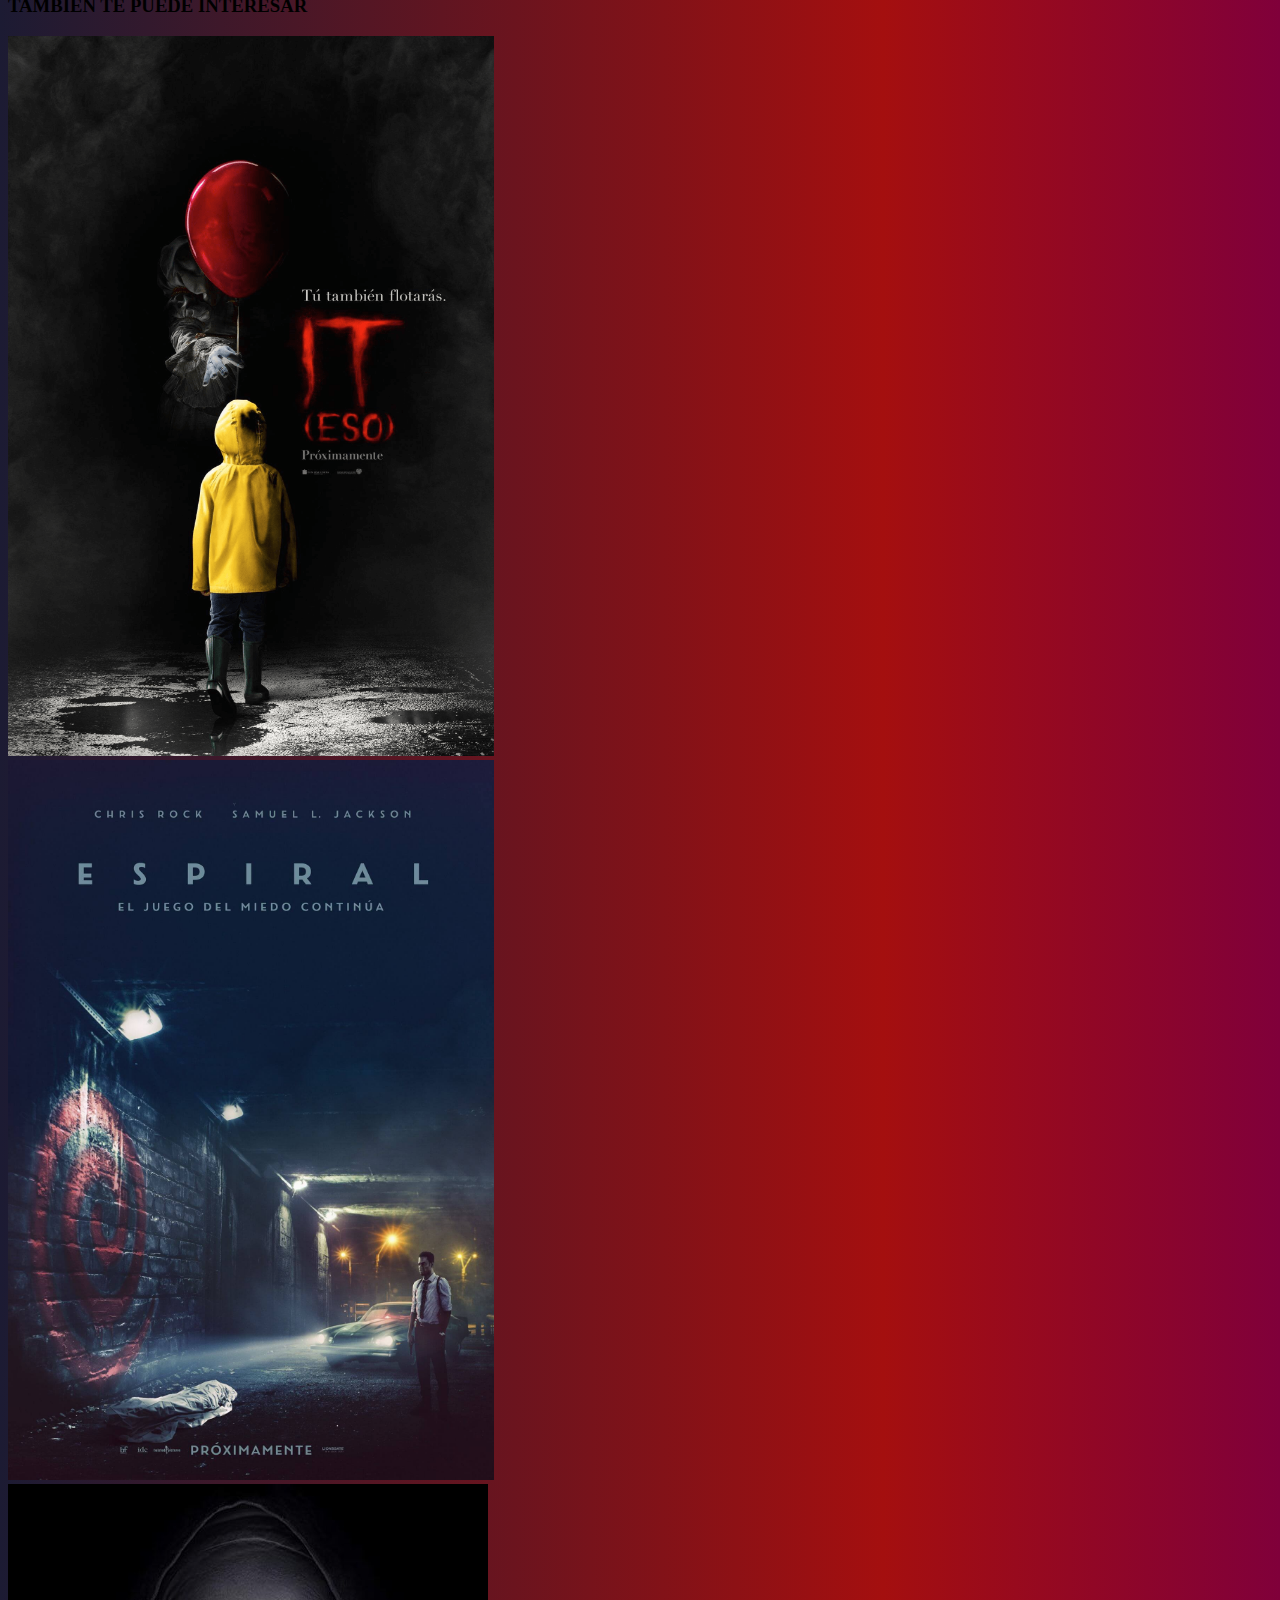
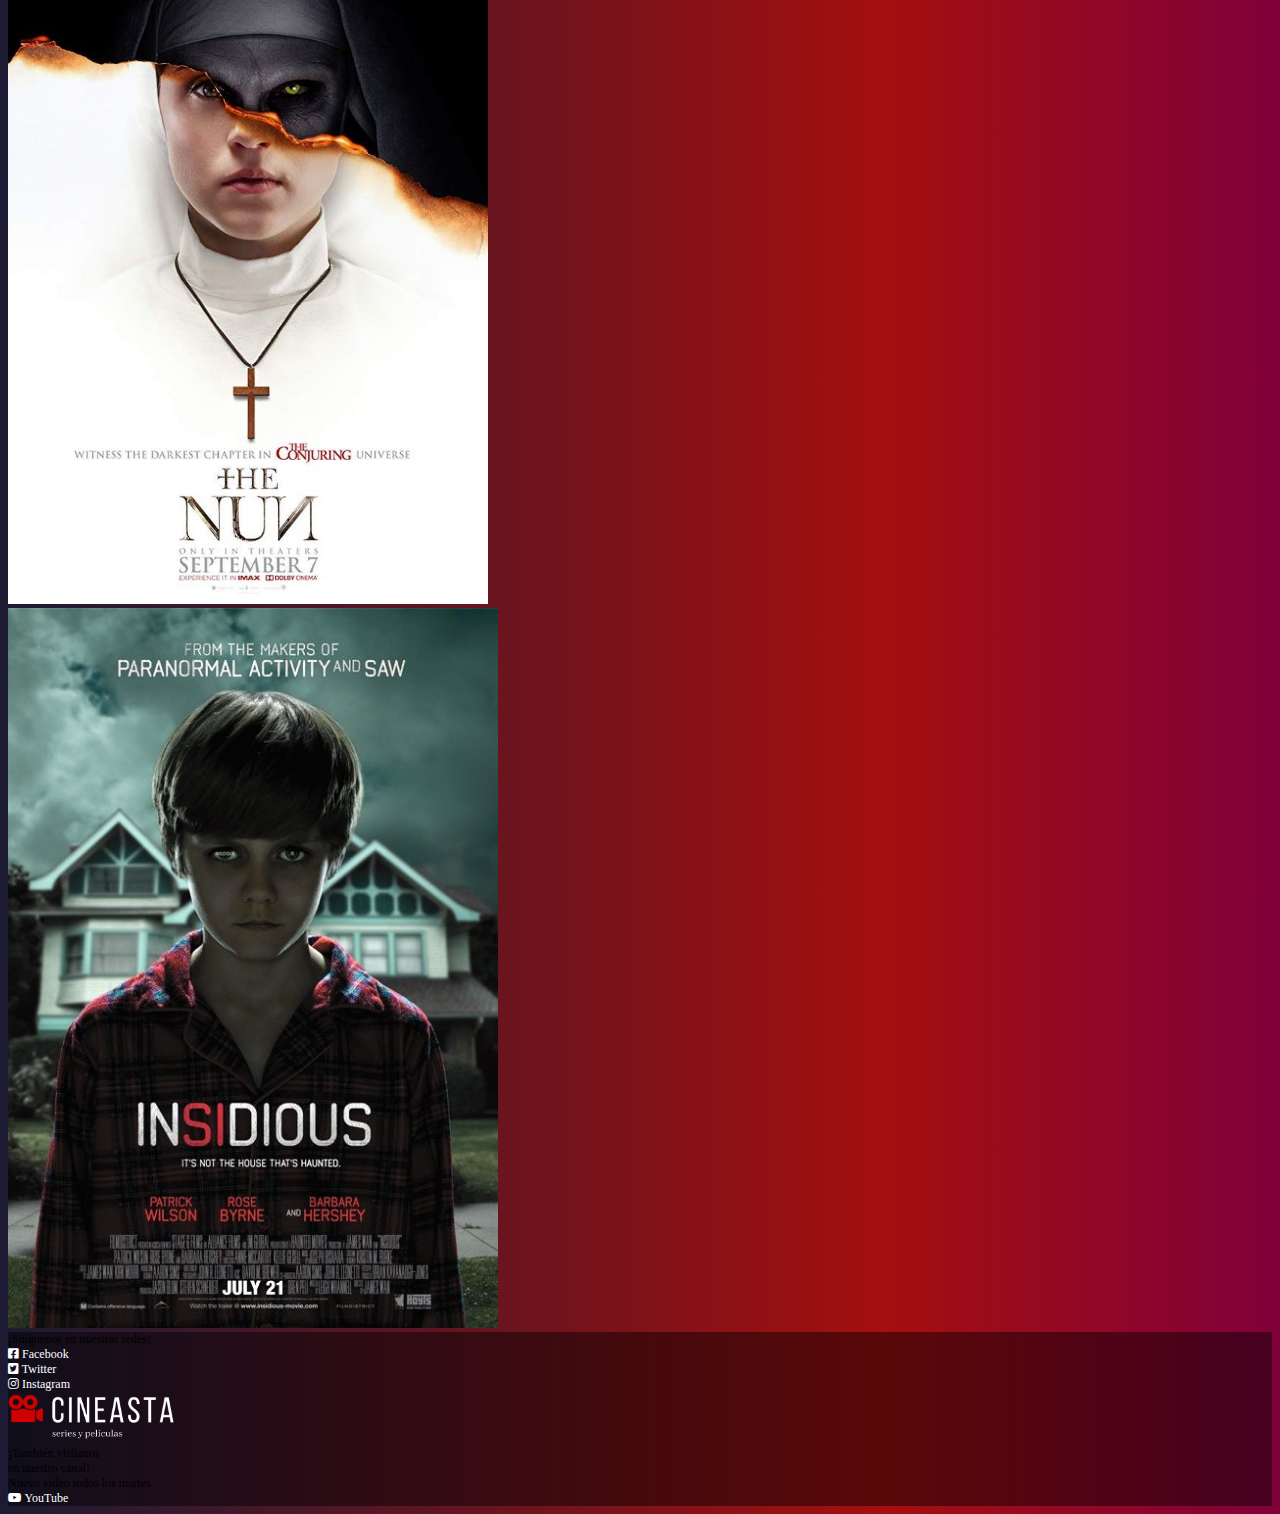
<file: pages/entrada-de-blog.html>
<!DOCTYPE html>
<html lang="en">
  <head>
    <meta charset="UTF-8" />
    <meta http-equiv="X-UA-Compatible" content="IE=edge" />
    <meta name="viewport" content="width=device-width, initial-scale=1.0" />
    <title>El Conjuro - CINEASTA</title>
    <link
      href="https://cdn.jsdelivr.net/npm/bootstrap@5.0.0/dist/css/bootstrap.min.css"
      rel="stylesheet"
      integrity="sha384-wEmeIV1mKuiNpC+IOBjI7aAzPcEZeedi5yW5f2yOq55WWLwNGmvvx4Um1vskeMj0"
      crossorigin="anonymous"
    />
    <link rel="stylesheet" href="/css/style-entradaBlog-error404.css" />
    <link
      rel="stylesheet"
      href="https://pro.fontawesome.com/releases/v5.10.0/css/all.css"
    />
    <link rel="shortcut icon" href="/assets/images/Logo rojo.png" />
  </head>

  <body>
    
    <!--.-.-.-.-.-.-.-.-.-.-.-.-.-.-.-.-.-.
    ._._._._._._._._._._._._._._._._._._._.
     
                NAVBAR SECTION
     
    .-.-.-.-.-.-.-.-.-.-.-.-.-.-.-.-.-.-.-.
    ._._._._._._._._._._._._._._._._._. -->

    <nav
      class="navbar navbar-expand-lg navbar-dark fixed-top"
      style="background-color: rgba(0, 0, 0, 0.45)"
    >
      <div class="container-md">
        <a class="navbar-brand" href="/index.html"
          ><img
            src="/assets/images/Logo cineasta.png"
            alt="logo cineastas"
            height="25px"
        /></a>
        <button
          class="navbar-toggler"
          type="button"
          data-bs-toggle="collapse"
          data-bs-target="#navbarNavAltMarkup"
          aria-controls="navbarNavAltMarkup"
          aria-expanded="false"
          aria-label="Toggle navigation"
        >
          <span class="navbar-toggler-icon"></span>
        </button>
        <div class="collapse navbar-collapse" id="navbarNavAltMarkup">
          <div class="navbar-nav">
            <div class="dropdown BOTON-NAV">
              <a
                type="button"
                class="btn btn-outline-light w-100"
                href="#"
                id=""
                data-bs-toggle="dropdown"
                aria-expanded="false"
              >
                Reseñas
              </a>

              <ul
                class="dropdown-menu"
                style="background-color: rgba(0, 0, 0, 0.85)"
                aria-labelledby="dropdownMenuLink"
              >
                <li>
                  <a class="dropdown-item text-light" href="/pages/galeria.html"
                    >Películas</a
                  >
                </li>
                <li>
                  <a
                    class="dropdown-item text-light"
                    href="/pages/galeria2.html"
                    >Series</a
                  >
                </li>
              </ul>
            </div>

            <button
              id=""
              type="button"
              class="btn btn-outline-light BOTON-NAV"
              data-bs-toggle="modal"
              data-bs-target="#exampleModal"
            >
              Suscríbete
            </button>

            <a
              id=""
              class="btn btn-outline-light BOTON-NAV"
              aria-current="page"
              href="/pages/acerca-de-nosotros.html"
              >Conócenos</a
            >
            <a
              id=""
              class="btn btn-outline-light BOTON-NAV"
              aria-current="page"
              href="/pages/contacto.html"
              >Contáctanos</a
            >
            <a
              id=""
              class="btn btn-outline-light BOTON-NAV"
              aria-current="page"
              href="/pages/login.html"
              >Inicia sesión</a
            >
          </div>
        </div>
      </div>
    </nav>

    <!--.-.-.-.-.-.-.-.-.-.-.-.-.-.-.-.-.-.
    ._._._._._._._._._._._._._._._._._._._.
          VENTANA MODAL SUSCRIPCION
      TAMBIEN EN EL NAVBAR, NO SEPARAR!!
    .-.-.-.-.-.-.-.-.-.-.-.-.-.-.-.-.-.-.-.
    ._._._._._._._._._._._._._._._._._. -->

    <div
      class="modal fade"
      id="exampleModal"
      tabindex="-1"
      aria-labelledby="exampleModalLabel"
      aria-hidden="true"
    >
      <div class="modal-dialog">
        <div
          class="modal-content text-light border-dark"
          style="background-color: rgba(0, 0, 0, 0.85)"
        >
          <div class="modal-header d-flex justify-content-center">
            <h5 class="modal-title" id="exampleModalLabel">
              ¡Suscríbete a CINEASTA!
            </h5>
          </div>
          <div class="modal-body">
            <form>
              <div class="mb-3" id="SUSCRIPCION">
                ¡Recibirás una notificación cuando lancemos una nueva review y
                serás el primero en enterarte de eventos, concursos, sorteos y
                mucho más!
              </div>

              <div class="mb-3">
                <label for="exampleInputEmail1" class="form-label"
                  >Ingresa tu email</label
                >
                <input
                  type="email"
                  class="form-control"
                  id="exampleInputEmail1"
                  aria-describedby="emailHelp"
                  placeholder="nombre@ejemplo.com.ar"
                />
                <div id="emailHelp" class="form-text">
                  No te preocupes, no compartiremos tu email con nadie.
                </div>
              </div>
            </form>
          </div>
          <div class="modal-footer">
            <button
              id="BOTON-NAV"
              type="button"
              class="btn btn-outline-light"
              data-bs-dismiss="modal"
            >
              Cerrar
            </button>

            <a
              id="BOTON-NAV"
              class="btn btn-outline-light"
              aria-current="page"
              href="/pages/error404-1.html"
              >Suscribirme</a
            >
          </div>
        </div>
      </div>
    </div>

    <!--.-.-.-.-.-.-.-.-.-.-.-.-.-.-.-.-.-.
    ._._._._._._._._._._._._._._._._._._._.

              MAIN SECTION

    .-.-.-.-.-.-.-.-.-.-.-.-.-.-.-.-.-.-.-.
    ._._._._._._._._._._._._._._._._._. -->

    <main>
      <section id="posteo my-5">
        <div class="container-lg mt-5">
          <div class="row justify-content-center">
            <div class="row pt-5">
              <div class="col-lg-4 col-s mb-3">
                <img
                  src="/assets/images/entrada-blog/The Conjuring.jpg"
                  class="img-thumbnail rounded mx-auto d-block"
                  alt="Portada-Conjuro"
                />
              </div>
              <div class="col-lg-4 col-sm-6">
                <h1 class="text-white text-center pb-2 border-bottom">
                  El Conjuro (2013)
                </h1>
                <p class="text-white">Duración: 112 minutos</p>
                <p class="text-white">Dirección: James Wan</p>
                <p class="text-white">
                  Producción: Tony DeRosa-Grund, Peter Safran, Rob Cowan
                </p>
                <p class="text-white">
                  Protagonistas: Patrick Wilson, Vera Farmiga, Ron Livingston,
                  Lili Taylor
                </p>
                <p class="text-white">
                  Sinopsis: Narra los encuentros sobrenaturales que vivió la
                  familia Perron en su casa de Rhode Island a principios de los
                  70. El matrimonio Warren, investigadores de renombre en el
                  mundo de los fenómenos paranormales, acude a la llamada de
                  esta familia aterrorizada por la presencia en su granja de un
                  ser maligno.
                </p>
              </div>

              <!-- Agregué los div containers necesarios para poner el texto de la crítica -->

              <div class="col-lg-4 col-sm-6">
                <h1 class="text-center text-light pb-2 border-bottom">
                  Crítica 'CINEASTA'
                </h1>
                <div class="container d-flex justify-content-center">
                  <h1 class="text-rating">2,0</h1>
                </div>
                <div class="container d-flex justify-content-center">
                  <div class="rating">
                    <span class="fas fa-star fa-2x checked"></span>
                    <span class="fas fa-star fa-2x checked"></span>
                    <span class="far fa-star fa-2x"></span>
                    <span class="far fa-star fa-2x"></span>
                    <span class="far fa-star fa-2x"></span>
                  </div>
                </div>
                <div class="container d-flex justify-content-center">
                  <h4 class="text-secondary mt-2">Mala</h4>
                </div>
                <p class="text-light text-center">
                  El gusto del director malasio por los muñecos grotescos de
                  mirada inanimada y maldad latente es notorio desde 'Saw' y,
                  especialmente, 'Silencio desde el mal'. Ese elemento ha ido
                  saltando de obra a obra, también a 'Expediente Warren: The
                  Conjuring', donde se une a la recuperación de Patrick Wilson
                  desde 'Insidious' para, junto a Vera Farmiga, dar vida a los
                  Warren, investigadores paranormales como los que ya salían en
                  la película anterior, otra vuelta de tuerca a las historias de
                  casas encantadas. Con esa sensación de desbordamiento
                  progresivo de elementos el cineasta está construyendo un
                  universo poroso y reconocible, elegante y gamberro, con un
                  gran futuro por delante. Esperemos 'Insidious: Chapter 2'
                </p>
              </div>
            </div>
            <div class="col my-5">
              <!-- Agregué un div container flex para centrar el video -->

              <div class="container p-2 d-flex justify-content-center">
                <iframe
                  class="mw-100"
                  width="100%"
                  height="450"
                  src="https://www.youtube.com/embed/k10ETZ41q5o"
                  title="YouTube video player"
                  frameborder="0"
                  allow="accelerometer; autoplay; clipboard-write; encrypted-media; gyroscope; picture-in-picture"
                  allowfullscreen
                ></iframe>
              </div>

              <h1 class="text-white mt-3">The Conjuring Trailer</h1>
              <span class="text-white pb-2 border-bottom"
                >32,027,303 vistas • 2 abr. 2013</span
              >
            </div>
            <h1 class="text-center text-light shadow p-3 mb-5 rounded">
              CRITICAS DE CINEASTAS
            </h1>

            <div class="container-lg d-block">
              <div class="container-lg">
                <div class="mb-3">
                  <label
                    for="exampleFormControlInput1"
                    class="form-label text-light my-2"
                    >No estás registrado, pero aún así puedes aportar tu
                    comentario!</label
                  >
                  <input
                    type="text"
                    class="form-control"
                    id="exampleFormControlInput1"
                    placeholder="Nombre y Apellido"
                  />
                </div>
                <div class="mb-3">
                  <label
                    for="exampleFormControlTextarea1"
                    class="form-label text-light"
                    >Crítica</label
                  >
                  <textarea
                    class="form-control"
                    id="exampleFormControlTextarea1"
                    rows="3"
                    placeholder="Qué opinas?"
                  ></textarea>
                </div>
                <div class="container p-0 pointerstar">
                  <a class="fas fa-star fa-2x b1"></a>
                  <a class="fas fa-star fa-2x b2"></a>
                  <a class="fas fa-star fa-2x b3"></a>
                  <a class="fas fa-star fa-2x b4"></a>
                  <a class="fas fa-star fa-2x b5"></a>
                </div>
                <div class="col-auto mt-3 d-flex justify-content-end">
                  <a
                    href="/pages/error404-1.html"
                    type="botton"
                    class="btn btn-outline-light mb-3 px-5"
                  >
                    Enviar
                  </a>
                </div>
              </div>
            </div>

            <div class="row">
              <div class="col-12 border-bottom border-light mb-2">
                <div class="container d-sm-flex d-block">
                  <div class="d-block">
                    <a href="/pages/error404-2.html"
                      ><img
                        src="/assets/images/entrada-blog/usuario1.jpg"
                        class="mx-3"
                        alt="usuario1"
                    /></a>
                    <p class="text-light mx-3">1up Mario</p>
                  </div>
                  <div class="container">
                    <div class="rating">
                      <span class="fas fa-star fa-2x checked"></span>
                      <span class="fas fa-star fa-2x checked"></span>
                      <span class="fas fa-star fa-2x checked"></span>
                      <span class="fas fa-star fa-2x checked"></span>
                      <span class="fas fa-star fa-2x checked"></span>
                    </div>
                    <p class="text-start text-light mt-3">
                      El conjuro es la nave nodriza de todas las películas de
                      terror. Discutiré con cualquiera que diga lo contrario.
                      Excelente performance de parte de todos los departamentos:
                      guión, direcciones, actuación, etc.
                    </p>
                    <div class="container d-flex p-0">
                      <div class="container p-1 m-0" style="width: 70px">
                        <a href="/pages/error404-1.html"
                          ><i class="far fa-smile"></i></a
                        ><span class="text-light ms-2">0</span>
                      </div>
                      <div class="container p-1 m-0" style="width: 70px">
                        <a href="/pages/error404-2.html"
                          ><i class="far fa-frown"></i></a
                        ><span class="text-light ms-2">0</span>
                      </div>
                    </div>
                  </div>
                </div>
              </div>
              <div class="col-12 border-bottom border-light mb-2">
                <div class="container d-sm-flex d-block">
                  <div class="d-block">
                    <a href="/pages/error404-3.html"
                      ><img
                        src="/assets/images/entrada-blog/usuario2.jpg"
                        class="mx-3"
                        alt="usuario1"
                    /></a>
                    <p class="text-light mx-3">José Gutierrez</p>
                  </div>
                  <div class="container">
                    <div class="rating">
                      <span class="fas fa-star fa-2x checked"></span>
                      <span class="fas fa-star fa-2x checked"></span>
                      <span class="far fa-star fa-2x"></span>
                      <span class="far fa-star fa-2x"></span>
                      <span class="far fa-star fa-2x"></span>
                    </div>
                    <p class="text-light mt-3">
                      Tenía una noche con mis papás fuera de casa para ver una
                      película que ellos no me dejarían ver y elegí esta.
                    </p>
                    <p class="text-light">Grave error.</p>
                    <p class="text-light">
                      Esperaba algo que de verdad me de miedo.
                    </p>
                    <div class="container d-flex p-0">
                      <div class="container p-1 m-0" style="width: 70px">
                        <a href="/pages/error404-1.html"
                          ><i class="far fa-smile"></i></a
                        ><span class="text-light ms-2">0</span>
                      </div>
                      <div class="container p-1 m-0" style="width: 70px">
                        <a href="/pages/error404-2.html"
                          ><i class="far fa-frown"></i></a
                        ><span class="text-light ms-2">0</span>
                      </div>
                    </div>
                  </div>
                </div>
              </div>
              <div class="col-12 border-bottom border-light mb-2">
                <div class="container d-sm-flex d-block">
                  <div class="d-block">
                    <a href="/pages/error404-2.html"
                      ><img
                        src="/assets/images/entrada-blog/usuario3.jpg"
                        class="mx-3"
                        alt="usuario1"
                    /></a>
                    <p class="text-light mx-3">Don Gato</p>
                  </div>
                  <div class="container">
                    <div class="rating">
                      <span class="fas fa-star fa-2x checked"></span>
                      <span class="fas fa-star fa-2x checked"></span>
                      <span class="fas fa-star fa-2x checked"></span>
                      <span class="fas fa-star fa-2x checked"></span>
                      <span class="far fa-star fa-2x"></span>
                    </div>
                    <p class="text-light mt-3">
                      Cada vez que ves una película de terror que dice "Basado
                      en una historia real", la película es dos veces más
                      aterradora. No pude dormir por dos semanas. Aún así,
                      disfruté cada minuto.
                    </p>
                    <div class="container d-flex p-0">
                      <div class="container p-1 m-0" style="width: 70px">
                        <a href="/pages/error404-1.html"
                          ><i class="far fa-smile"></i></a
                        ><span class="text-light ms-2">0</span>
                      </div>
                      <div class="container p-1 m-0" style="width: 70px">
                        <a href="/pages/error404-2.html"
                          ><i class="far fa-frown"></i></a
                        ><span class="text-light ms-2">0</span>
                      </div>
                    </div>
                  </div>
                </div>
              </div>
              <div class="col-12 border-bottom border-light mb-2">
                <div class="container d-sm-flex d-block">
                  <div>
                    <a href="/pages/error404-1.html"
                      ><img
                        src="/assets/images/entrada-blog/usuario4.jpg"
                        class="mx-3"
                        alt="usuario1"
                    /></a>
                    <p class="text-light mx-3">La Lady</p>
                  </div>
                  <div class="container">
                    <div class="rating">
                      <span class="fas fa-star fa-2x checked"></span>
                      <span class="fas fa-star fa-2x checked"></span>
                      <span class="fas fa-star fa-2x checked"></span>
                      <span class="fas fa-star fa-2x checked"></span>
                      <span class="far fa-star fa-2x"></span>
                    </div>
                    <p class="text-light mt-3">
                      He visto esta película dos veces y vine a ver qué escenas
                      usaban en el tráiler.
                    </p>
                    <p class="text-light">
                      Todavía salto ante la bruja saltando del armario y cuando
                      Lorraine vio esa cara cuando movió la caja de música.
                    </p>
                    <div class="container d-flex p-0">
                      <div class="container p-1 m-0" style="width: 70px">
                        <a href="/pages/error404-1.html"
                          ><i class="far fa-smile"></i></a
                        ><span class="text-light ms-2">0</span>
                      </div>
                      <div class="container p-1 m-0" style="width: 70px">
                        <a href="/pages/error404-2.html"
                          ><i class="far fa-frown"></i></a
                        ><span class="text-light ms-2">0</span>
                      </div>
                    </div>
                  </div>
                </div>
              </div>
              <div class="col-12 border-bottom border-light mb-2">
                <div class="container d-sm-flex d-block">
                  <div>
                    <a href="/pages/error404-1.html"
                      ><img
                        src="/assets/images/entrada-blog/usuario5.jpg"
                        class="mx-3"
                        alt="usuario"
                    /></a>
                    <p class="text-light mx-3">Los Fantasmitas</p>
                  </div>
                  <div class="container">
                    <div class="rating">
                      <span class="fas fa-star fa-2x checked"></span>
                      <span class="fas fa-star fa-2x checked"></span>
                      <span class="fas fa-star fa-2x checked"></span>
                      <span class="fas fa-star fa-2x checked"></span>
                      <span class="fas fa-star fa-2x checked"></span>
                    </div>
                    <p class="text-light mt-3">
                      Impresionante. La mejor película de su género.
                    </p>
                    <div class="container d-flex p-0">
                      <div class="container p-1 m-0" style="width: 70px">
                        <a href="/pages/error404-1.html"
                          ><i class="far fa-smile"></i></a
                        ><span class="text-light ms-2">0</span>
                      </div>
                      <div class="container p-1 m-0" style="width: 70px">
                        <a href="/pages/error404-2.html"
                          ><i class="far fa-frown"></i></a
                        ><span class="text-light ms-2">0</span>
                      </div>
                    </div>
                  </div>
                </div>
              </div>
            </div>

            <div class="container d-flex mb-3">
              <h3 class="text-light me-3">Ordenar comentarios por:</h3>
              <div class="dropdown">
                <a
                  class="btn btn-secondary dropdown-toggle"
                  href="/pages/error404-4.html"
                  role="button"
                  id="dropdownMenuLink"
                  data-bs-toggle="dropdown"
                  aria-expanded="false"
                >
                  Mejores Críticas
                </a>
                <ul class="dropdown-menu" aria-labelledby="dropdownMenuLink">
                  <li>
                    <a class="dropdown-item" href="/pages/error404-1.html"
                      >Usuarios que han publicado más críticas</a
                    >
                  </li>
                  <li>
                    <a class="dropdown-item" href="/pages/error404-2.html"
                      >Usuarios con más seguidores</a
                    >
                  </li>
                </ul>
              </div>
            </div>

            <div class="container d-flex justify-content-center">
              <div class="row">
                <div class="col-4 align-items-center">
                  <nav aria-label="Page navigation example">
                    <ul class="pagination">
                      <li class="page-item">
                        <a
                          class="page-link text-dark"
                          href="/pages/error404-3.html"
                          >Anterior</a
                        >
                      </li>
                      <li class="page-item">
                        <a
                          class="page-link text-dark"
                          href="/pages/error404-3.html"
                          >1</a
                        >
                      </li>
                      <li class="page-item">
                        <a
                          class="page-link text-dark"
                          href="/pages/error404-3.html"
                          >2</a
                        >
                      </li>
                      <li class="page-item">
                        <a
                          class="page-link text-dark"
                          href="/pages/error404-3.html"
                          >3</a
                        >
                      </li>
                      <li class="page-item">
                        <a
                          class="page-link text-dark"
                          href="/pages/error404-3.html"
                          >Siguiente</a
                        >
                      </li>
                    </ul>
                  </nav>
                </div>
              </div>
            </div>

            <br /><br /><br /><br />

            <div class="container-lg">
              <div class="row mb-3">
                <div class="col-md-6 col-sm-12">
                  <h3 class="text-center text-white my-3 pb-2 border-bottom">
                    ESTRENOS MÁS ESPERADOS
                  </h3>
                  <div
                    id="carouselExampleSlidesOnly"
                    class="carousel slide"
                    data-bs-ride="carousel"
                  >
                    <div class="carousel-inner">
                      <div class="carousel-item active">
                        <img
                          src="/assets/images/entrada-blog/Cruella.jpg"
                          class="d-block w-100"
                          alt="Cruella 2021"
                          style="height: 720px"
                        />
                      </div>
                      <div class="carousel-item">
                        <img
                          src="/assets/images/entrada-blog/BW.png"
                          class="d-block w-100"
                          alt="Black Widow"
                          style="height: 720px"
                        />
                      </div>
                      <div class="carousel-item">
                        <img
                          src="/assets/images/entrada-blog/Ruega.jpg"
                          class="d-block w-100"
                          alt="Ruega por Nosotros"
                          style="height: 720px"
                        />
                      </div>
                    </div>
                  </div>
                </div>
                <div class="col-md-6 col-sm-12 mw-100">
                  <h3 class="text-center text-white my-3 pb-2 border-bottom">
                    TAMBIEN TE PUEDE INTERESAR
                  </h3>
                  <div
                    id="carouselExampleSlidesOnly"
                    class="carousel slide"
                    data-bs-ride="carousel"
                  >
                    <div class="carousel-inner">
                      <div class="carousel-item active">
                        <a href="/pages/error404-4.html"
                          ><img
                            src="/assets/images/entrada-blog/it.png"
                            class="d-block w-100"
                            alt="IT"
                            style="height: 720px"
                        /></a>
                      </div>
                      <div class="carousel-item">
                        <a href="/pages/error404-3.html"
                          ><img
                            src="/assets/images/entrada-blog/saw.jpg"
                            class="d-block w-100"
                            alt="Saw Espiral"
                            style="height: 720px"
                        /></a>
                      </div>
                      <div class="carousel-item">
                        <a href="/pages/error404-2.html"
                          ><img
                            src="/assets/images/entrada-blog/nun.jpg"
                            class="d-block w-100"
                            alt="The Nun"
                            style="height: 720px"
                        /></a>
                      </div>
                      <div class="carousel-item">
                        <a href="/pages/error404-2.html"
                          ><img
                            src="/assets/images/entrada-blog/Insidious.jpg"
                            class="d-block w-100"
                            alt="Insidious"
                            style="height: 720px"
                        /></a>
                      </div>
                    </div>
                  </div>
                </div>
              </div>
            </div>
          </div>
        </div>
      </section>
    </main>

    <footer class="text-white" style="background-color: rgba(0, 0, 0, 0.45)">
      <div class="container text-center py-3">
        <nav class="row align-items-center">
          <div class="col-md">
            <div>¡Suíguenos en nuestras redes!</div>
            <div>
              <a
                href="https://www.facebook.com/"
                style="text-decoration: none"
                target="_blank"
                ><i class="fab fa-facebook-square"></i> Facebook</a
              >
            </div>
            <div>
              <a
                href="https://twitter.com/"
                style="text-decoration: none"
                target="_blank"
                ><i class="fab fa-twitter-square"></i> Twitter</a
              >
            </div>
            <div>
              <a
                href="https://www.instagram.com/"
                style="text-decoration: none"
                target="_blank"
                ><i class="fab fa-instagram"></i> Instagram</a
              >
            </div>
          </div>
          <div class="col-md d-none d-md-block">
            <a href="/index.html"
              ><img
                src="/assets/images/Logo series y pel.png"
                alt="logo cineastas"
                height="50px"
            /></a>
          </div>
          <div class="col-md d-none d-lg-block">
            <div>¡También visítanos</div>
            <div>en nuestro canal!</div>
            <div>Nuevo video todos los martes.</div>
            <div>
              <a
                href="https://www.youtube.com/"
                style="text-decoration: none"
                target="_blank"
                ><i class="fab fa-youtube"></i> YouTube</a
              >
            </div>
          </div>
        </nav>
      </div>
    </footer>

    <script
      src="https://cdn.jsdelivr.net/npm/bootstrap@5.0.0/dist/js/bootstrap.bundle.min.js"
      integrity="sha384-p34f1UUtsS3wqzfto5wAAmdvj+osOnFyQFpp4Ua3gs/ZVWx6oOypYoCJhGGScy+8"
      crossorigin="anonymous"
    ></script>
  </body>
</html>
</file>
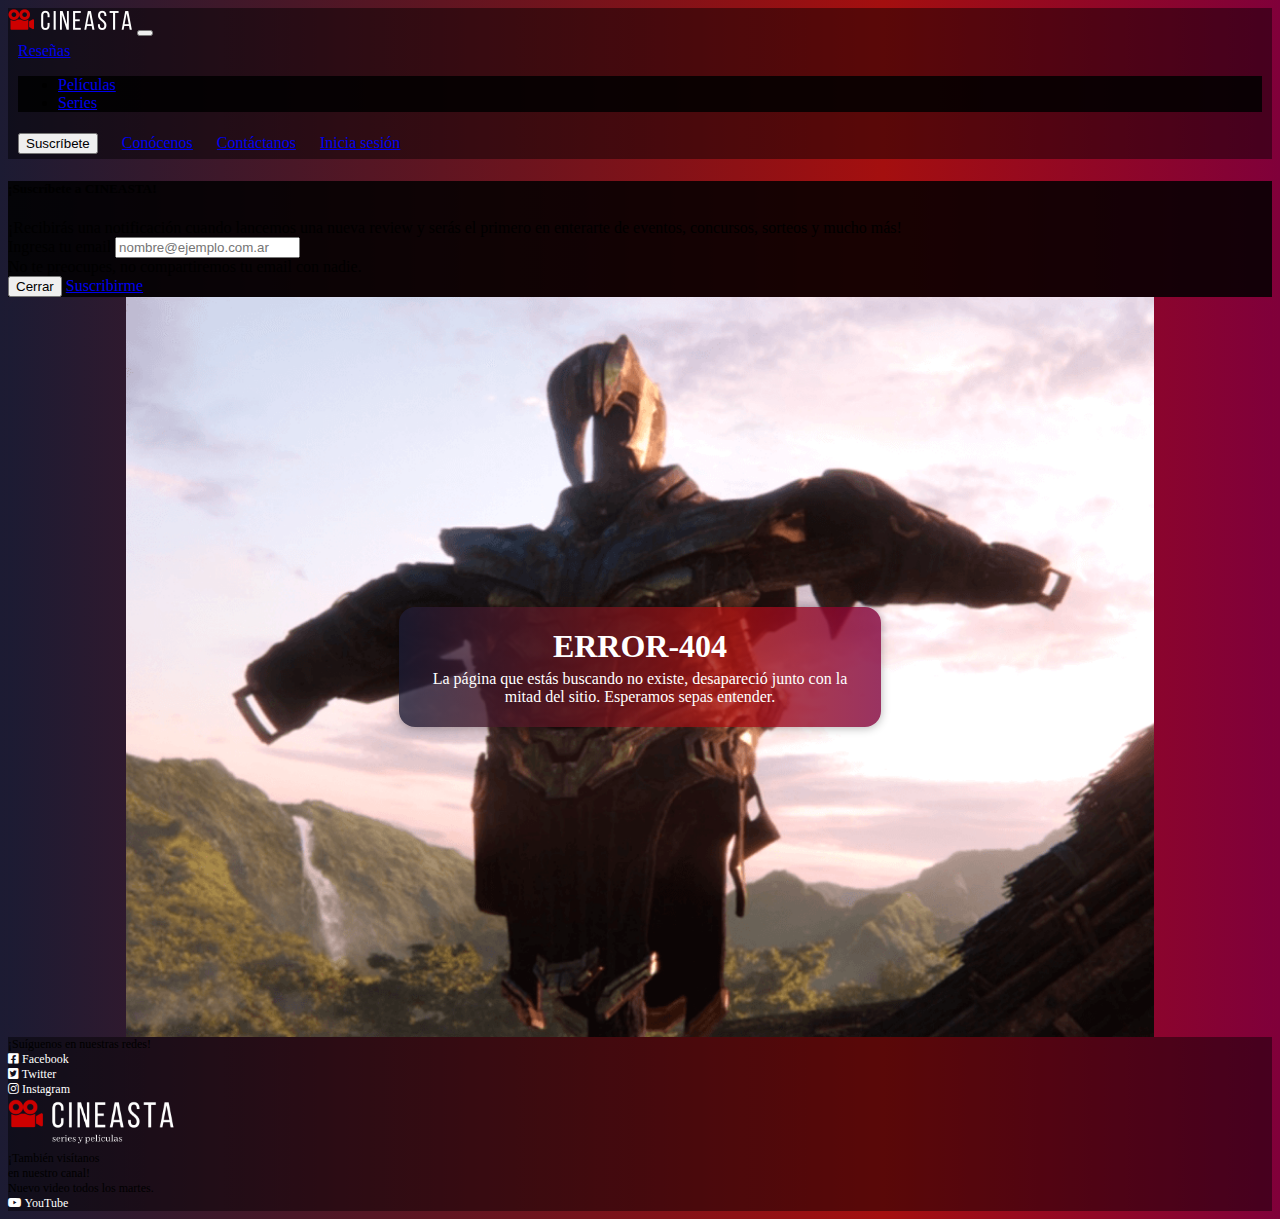
<file: pages/error404-1.html>
<!DOCTYPE html>
<html lang="en">

<head>
    <meta charset="UTF-8">
    <meta http-equiv="X-UA-Compatible" content="IE=edge">
    <meta name="viewport" content="width=device-width, initial-scale=1.0">
    <title>error404 - CINEASTA</title>
    <link href="https://cdn.jsdelivr.net/npm/bootstrap@5.0.0/dist/css/bootstrap.min.css" rel="stylesheet"
        integrity="sha384-wEmeIV1mKuiNpC+IOBjI7aAzPcEZeedi5yW5f2yOq55WWLwNGmvvx4Um1vskeMj0" crossorigin="anonymous" />
    <link rel="stylesheet" href="/css/style-entradaBlog-error404.css" />
    <link rel="stylesheet" href="https://cdnjs.cloudflare.com/ajax/libs/font-awesome/5.15.3/css/all.min.css">
    <link rel="shortcut icon" href="/assets/images/Logo rojo.png" />
</head>

<body>
    <!--.-.-.-.-.-.-.-.-.-.-.-.-.-.-.-.-.-.
  ._._._._._._._._._._._._._._._._._._._.
   
              NAVBAR SECTION
   
  .-.-.-.-.-.-.-.-.-.-.-.-.-.-.-.-.-.-.-.
  ._._._._._._._._._._._._._._._._._. -->


  <nav
  class="navbar navbar-expand-lg navbar-dark sticky-top"
  style="background-color: rgba(0, 0, 0, 0.45)"
>
  <div class="container-md">
    <a class="navbar-brand" href="/index.html"
      ><img
        src="/assets/images/Logo cineasta.png"
        alt="logo cineastas"
        height="25px"
    /></a>
    <button
      class="navbar-toggler"
      type="button"
      data-bs-toggle="collapse"
      data-bs-target="#navbarNavAltMarkup"
      aria-controls="navbarNavAltMarkup"
      aria-expanded="false"
      aria-label="Toggle navigation"
    >
      <span class="navbar-toggler-icon"></span>
    </button>
    <div class="collapse navbar-collapse" id="navbarNavAltMarkup">
      <div class="navbar-nav">
        <div class="dropdown BOTON-NAV">
          <a
            type="button"
            class="btn btn-outline-light w-100"
            href="#"
            id=""
            data-bs-toggle="dropdown"
            aria-expanded="false"
          >
            Reseñas
          </a>

          <ul
            class="dropdown-menu"
            style="background-color: rgba(0, 0, 0, 0.85)"
            aria-labelledby="dropdownMenuLink"
          >
            <li>
              <a class="dropdown-item text-light" href="/pages/galeria.html"
                >Películas</a
              >
            </li>
            <li>
              <a
                class="dropdown-item text-light"
                href="/pages/galeria2.html"
                >Series</a
              >
            </li>
          </ul>
        </div>

        <button
          id=""
          type="button"
          class="btn btn-outline-light BOTON-NAV"
          data-bs-toggle="modal"
          data-bs-target="#exampleModal"
        >
          Suscríbete
        </button>

        <a
          id=""
          class="btn btn-outline-light BOTON-NAV"
          aria-current="page"
          href="/pages/acerca-de-nosotros.html"
          >Conócenos</a
        >
        <a
          id=""
          class="btn btn-outline-light BOTON-NAV"
          aria-current="page"
          href="/pages/contacto.html"
          >Contáctanos</a
        >
        <a
          id=""
          class="btn btn-outline-light BOTON-NAV"
          aria-current="page"
          href="/pages/login.html"
          >Inicia sesión</a
        >
      </div>
    </div>
  </div>
</nav>

<!--.-.-.-.-.-.-.-.-.-.-.-.-.-.-.-.-.-.
._._._._._._._._._._._._._._._._._._._.
      VENTANA MODAL SUSCRIPCION
  TAMBIEN EN EL NAVBAR, NO SEPARAR!!
.-.-.-.-.-.-.-.-.-.-.-.-.-.-.-.-.-.-.-.
._._._._._._._._._._._._._._._._._. -->

<div
  class="modal fade"
  id="exampleModal"
  tabindex="-1"
  aria-labelledby="exampleModalLabel"
  aria-hidden="true"
>
  <div class="modal-dialog">
    <div
      class="modal-content text-light border-dark"
      style="background-color: rgba(0, 0, 0, 0.85)"
    >
      <div class="modal-header d-flex justify-content-center">
        <h5 class="modal-title" id="exampleModalLabel">
          ¡Suscríbete a CINEASTA!
        </h5>
      </div>
      <div class="modal-body">
        <form>
          <div class="mb-3" id="SUSCRIPCION">
            ¡Recibirás una notificación cuando lancemos una nueva review y
            serás el primero en enterarte de eventos, concursos, sorteos y
            mucho más!
          </div>

          <div class="mb-3">
            <label for="exampleInputEmail1" class="form-label"
              >Ingresa tu email</label
            >
            <input
              type="email"
              class="form-control"
              id="exampleInputEmail1"
              aria-describedby="emailHelp"
              placeholder="nombre@ejemplo.com.ar"
            />
            <div id="emailHelp" class="form-text">
              No te preocupes, no compartiremos tu email con nadie.
            </div>
          </div>
        </form>
      </div>
      <div class="modal-footer">
        <button
          id="BOTON-NAV"
          type="button"
          class="btn btn-outline-light"
          data-bs-dismiss="modal"
        >
          Cerrar
        </button>

        <a
          id="BOTON-NAV"
          class="btn btn-outline-light"
          aria-current="page"
          href="/pages/error404-1.html"
          >Suscribirme</a
        >
      </div>
    </div>
  </div>
</div>


    <!--.-.-.-.-.-.-.-.-.-.-.-.-.-.-.-.-.-.
  ._._._._._._._._._._._._._._._._._._._.
   
            MAIN SECTION
   
  .-.-.-.-.-.-.-.-.-.-.-.-.-.-.-.-.-.-.-.
  ._._._._._._._._._._._._._._._._._. -->

    <main id="error404">
        <div class="container-error container-error-thanos">
            <div class="container-legend">
                <h1>ERROR-404</h1>
                <p>La página que estás buscando no existe, desapareció junto con la mitad del sitio. Esperamos sepas
                entender.</p>
            </div>
        </div>
    </main>

    <!--.-.-.-.-.-.-.-.-.-.-.-.-.-.-.-.-.-.
  ._._._._._._._._._._._._._._._._._._._.
   
            FOOTER SECTION
   
  .-.-.-.-.-.-.-.-.-.-.-.-.-.-.-.-.-.-.-.
  ._._._._._._._._._._._._._._._._._. -->

    <footer class="text-white" style="background-color: rgba(0, 0, 0, 0.45)">
        <div class="container text-center py-3">
            <nav class="row align-items-center">
                <div class="col-md">
                    <div>¡Suíguenos en nuestras redes!</div>
                    <div>
                        <a href="https://www.facebook.com/" style="text-decoration: none" target="_blank"><i
                                class="fab fa-facebook-square"></i> Facebook</a>
                    </div>
                    <div>
                        <a href="https://twitter.com/" style="text-decoration: none" target="_blank"><i
                                class="fab fa-twitter-square"></i> Twitter</a>
                    </div>
                    <div>
                        <a href="https://www.instagram.com/" style="text-decoration: none" target="_blank"><i
                                class="fab fa-instagram"></i> Instagram</a>
                    </div>
                </div>
                <div class="col-md d-none d-md-block">
                    <a href="/index.html"><img src="/assets/images/Logo series y pel.png" alt="logo cineastas"
                            height="50px" /></a>
                </div>
                <div class="col-md d-none d-lg-block">
                    <div>¡También visítanos</div>
                    <div>en nuestro canal!</div>
                    <div>Nuevo video todos los martes.</div>
                    <div>
                        <a href="https://www.youtube.com/" style="text-decoration: none" target="_blank"><i
                                class="fab fa-youtube"></i> YouTube</a>
                    </div>
                </div>
            </nav>
        </div>
    </footer>

    <script src="https://cdn.jsdelivr.net/npm/bootstrap@5.0.0/dist/js/bootstrap.bundle.min.js"
        integrity="sha384-p34f1UUtsS3wqzfto5wAAmdvj+osOnFyQFpp4Ua3gs/ZVWx6oOypYoCJhGGScy+8"
        crossorigin="anonymous"></script>
</body>

</html>
</file>
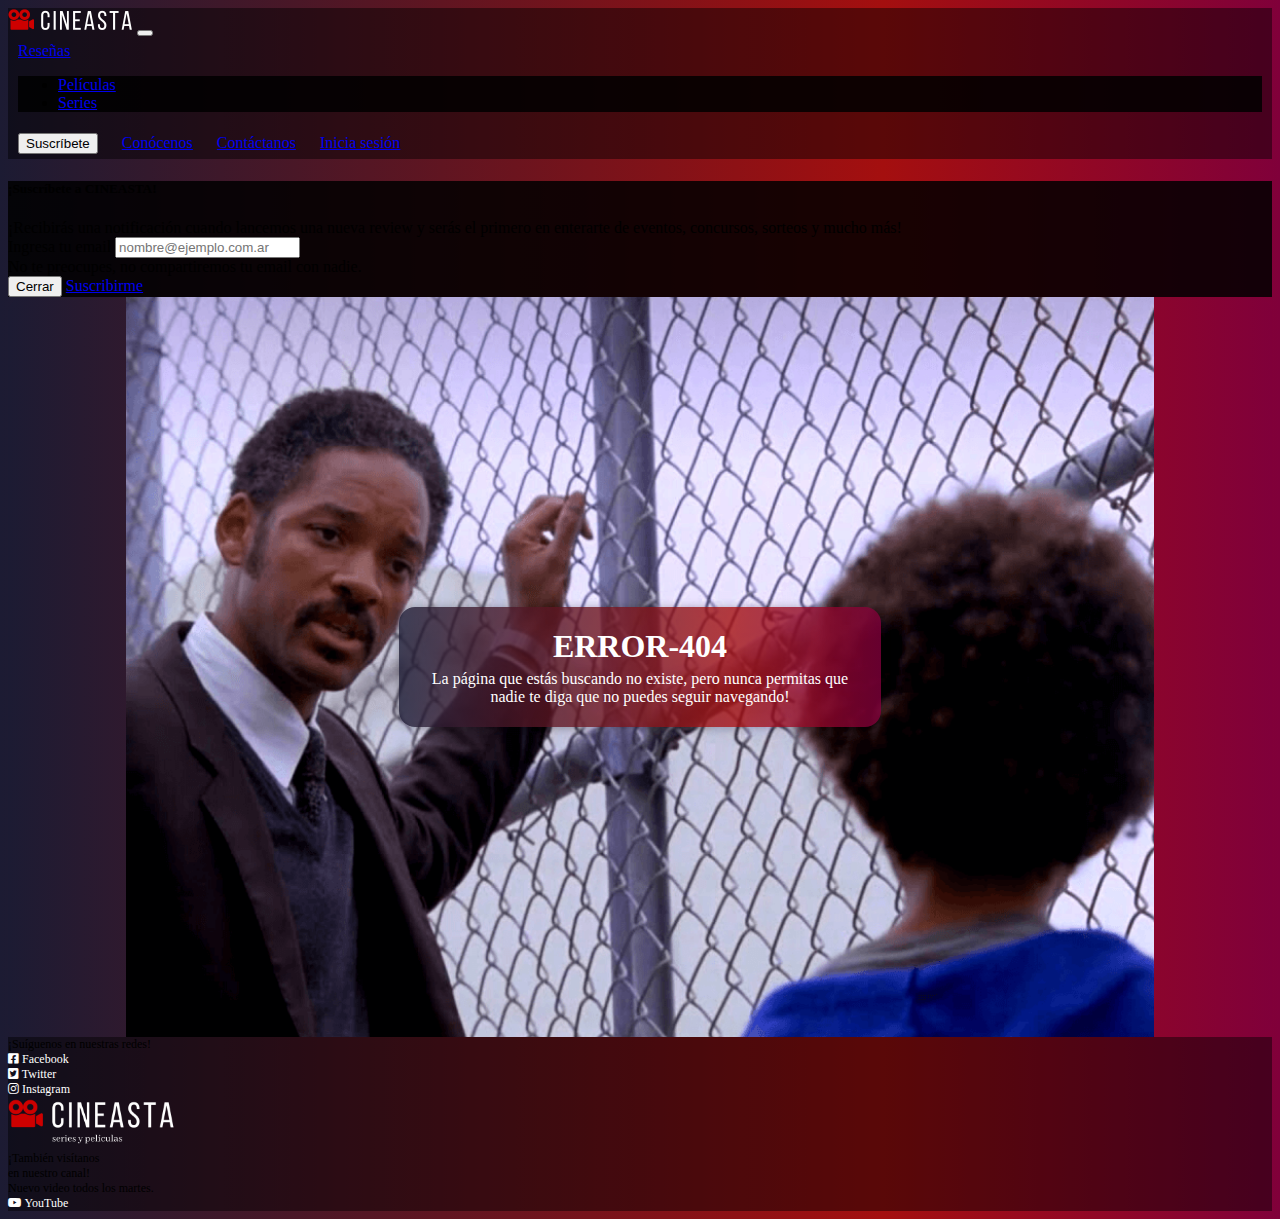
<file: pages/error404-2.html>
<!DOCTYPE html>
<html lang="en">

<head>
    <meta charset="UTF-8">
    <meta http-equiv="X-UA-Compatible" content="IE=edge">
    <meta name="viewport" content="width=device-width, initial-scale=1.0">
    <title>error404 - CINEASTA</title>
    <link href="https://cdn.jsdelivr.net/npm/bootstrap@5.0.0/dist/css/bootstrap.min.css" rel="stylesheet"
        integrity="sha384-wEmeIV1mKuiNpC+IOBjI7aAzPcEZeedi5yW5f2yOq55WWLwNGmvvx4Um1vskeMj0" crossorigin="anonymous" />
    <link rel="stylesheet" href="/css/style-entradaBlog-error404.css" />
    <link rel="stylesheet" href="https://cdnjs.cloudflare.com/ajax/libs/font-awesome/5.15.3/css/all.min.css">
    <link rel="shortcut icon" href="/assets/images/Logo rojo.png" />
</head>

<body>
    <!--.-.-.-.-.-.-.-.-.-.-.-.-.-.-.-.-.-.
  ._._._._._._._._._._._._._._._._._._._.
   
              NAVBAR SECTION
   
  .-.-.-.-.-.-.-.-.-.-.-.-.-.-.-.-.-.-.-.
  ._._._._._._._._._._._._._._._._._. -->


  <nav
  class="navbar navbar-expand-lg navbar-dark sticky-top"
  style="background-color: rgba(0, 0, 0, 0.45)"
>
  <div class="container-md">
    <a class="navbar-brand" href="/index.html"
      ><img
        src="/assets/images/Logo cineasta.png"
        alt="logo cineastas"
        height="25px"
    /></a>
    <button
      class="navbar-toggler"
      type="button"
      data-bs-toggle="collapse"
      data-bs-target="#navbarNavAltMarkup"
      aria-controls="navbarNavAltMarkup"
      aria-expanded="false"
      aria-label="Toggle navigation"
    >
      <span class="navbar-toggler-icon"></span>
    </button>
    <div class="collapse navbar-collapse" id="navbarNavAltMarkup">
      <div class="navbar-nav">
        <div class="dropdown BOTON-NAV">
          <a
            type="button"
            class="btn btn-outline-light w-100"
            href="#"
            id=""
            data-bs-toggle="dropdown"
            aria-expanded="false"
          >
            Reseñas
          </a>

          <ul
            class="dropdown-menu"
            style="background-color: rgba(0, 0, 0, 0.85)"
            aria-labelledby="dropdownMenuLink"
          >
            <li>
              <a class="dropdown-item text-light" href="/pages/galeria.html"
                >Películas</a
              >
            </li>
            <li>
              <a
                class="dropdown-item text-light"
                href="/pages/galeria2.html"
                >Series</a
              >
            </li>
          </ul>
        </div>

        <button
          id=""
          type="button"
          class="btn btn-outline-light BOTON-NAV"
          data-bs-toggle="modal"
          data-bs-target="#exampleModal"
        >
          Suscríbete
        </button>

        <a
          id=""
          class="btn btn-outline-light BOTON-NAV"
          aria-current="page"
          href="/pages/acerca-de-nosotros.html"
          >Conócenos</a
        >
        <a
          id=""
          class="btn btn-outline-light BOTON-NAV"
          aria-current="page"
          href="/pages/contacto.html"
          >Contáctanos</a
        >
        <a
          id=""
          class="btn btn-outline-light BOTON-NAV"
          aria-current="page"
          href="/pages/login.html"
          >Inicia sesión</a
        >
      </div>
    </div>
  </div>
</nav>

<!--.-.-.-.-.-.-.-.-.-.-.-.-.-.-.-.-.-.
._._._._._._._._._._._._._._._._._._._.
      VENTANA MODAL SUSCRIPCION
  TAMBIEN EN EL NAVBAR, NO SEPARAR!!
.-.-.-.-.-.-.-.-.-.-.-.-.-.-.-.-.-.-.-.
._._._._._._._._._._._._._._._._._. -->

<div
  class="modal fade"
  id="exampleModal"
  tabindex="-1"
  aria-labelledby="exampleModalLabel"
  aria-hidden="true"
>
  <div class="modal-dialog">
    <div
      class="modal-content text-light border-dark"
      style="background-color: rgba(0, 0, 0, 0.85)"
    >
      <div class="modal-header d-flex justify-content-center">
        <h5 class="modal-title" id="exampleModalLabel">
          ¡Suscríbete a CINEASTA!
        </h5>
      </div>
      <div class="modal-body">
        <form>
          <div class="mb-3" id="SUSCRIPCION">
            ¡Recibirás una notificación cuando lancemos una nueva review y
            serás el primero en enterarte de eventos, concursos, sorteos y
            mucho más!
          </div>

          <div class="mb-3">
            <label for="exampleInputEmail1" class="form-label"
              >Ingresa tu email</label
            >
            <input
              type="email"
              class="form-control"
              id="exampleInputEmail1"
              aria-describedby="emailHelp"
              placeholder="nombre@ejemplo.com.ar"
            />
            <div id="emailHelp" class="form-text">
              No te preocupes, no compartiremos tu email con nadie.
            </div>
          </div>
        </form>
      </div>
      <div class="modal-footer">
        <button
          id="BOTON-NAV"
          type="button"
          class="btn btn-outline-light"
          data-bs-dismiss="modal"
        >
          Cerrar
        </button>

        <a
          id="BOTON-NAV"
          class="btn btn-outline-light"
          aria-current="page"
          href="/pages/error404-1.html"
          >Suscribirme</a
        >
      </div>
    </div>
  </div>
</div>


    <!--.-.-.-.-.-.-.-.-.-.-.-.-.-.-.-.-.-.
  ._._._._._._._._._._._._._._._._._._._.
   
            MAIN SECTION
   
  .-.-.-.-.-.-.-.-.-.-.-.-.-.-.-.-.-.-.-.
  ._._._._._._._._._._._._._._._._._. -->

    <main id="error404">
        <div class="container-error container-error-happy">
            <div class="container-legend">
                <h1>ERROR-404</h1>
                <p>La página que estás buscando no existe, pero nunca permitas que nadie te diga que no puedes seguir navegando!</p>
            </div>
        </div>
    </main>

    <!--.-.-.-.-.-.-.-.-.-.-.-.-.-.-.-.-.-.
  ._._._._._._._._._._._._._._._._._._._.
   
            FOOTER SECTION
   
  .-.-.-.-.-.-.-.-.-.-.-.-.-.-.-.-.-.-.-.
  ._._._._._._._._._._._._._._._._._. -->

    <footer class="text-white" style="background-color: rgba(0, 0, 0, 0.45)">
        <div class="container text-center py-3">
            <nav class="row align-items-center">
                <div class="col-md">
                    <div>¡Suíguenos en nuestras redes!</div>
                    <div>
                        <a href="https://www.facebook.com/" style="text-decoration: none" target="_blank"><i
                                class="fab fa-facebook-square"></i> Facebook</a>
                    </div>
                    <div>
                        <a href="https://twitter.com/" style="text-decoration: none" target="_blank"><i
                                class="fab fa-twitter-square"></i> Twitter</a>
                    </div>
                    <div>
                        <a href="https://www.instagram.com/" style="text-decoration: none" target="_blank"><i
                                class="fab fa-instagram"></i> Instagram</a>
                    </div>
                </div>
                <div class="col-md d-none d-md-block">
                    <a href="/index.html"><img src="/assets/images/Logo series y pel.png" alt="logo cineastas"
                            height="50px" /></a>
                </div>
                <div class="col-md d-none d-lg-block">
                    <div>¡También visítanos</div>
                    <div>en nuestro canal!</div>
                    <div>Nuevo video todos los martes.</div>
                    <div>
                        <a href="https://www.youtube.com/" style="text-decoration: none" target="_blank"><i
                                class="fab fa-youtube"></i> YouTube</a>
                    </div>
                </div>
            </nav>
        </div>
    </footer>

    <script src="https://cdn.jsdelivr.net/npm/bootstrap@5.0.0/dist/js/bootstrap.bundle.min.js"
        integrity="sha384-p34f1UUtsS3wqzfto5wAAmdvj+osOnFyQFpp4Ua3gs/ZVWx6oOypYoCJhGGScy+8"
        crossorigin="anonymous"></script>
</body>

</html>
</file>
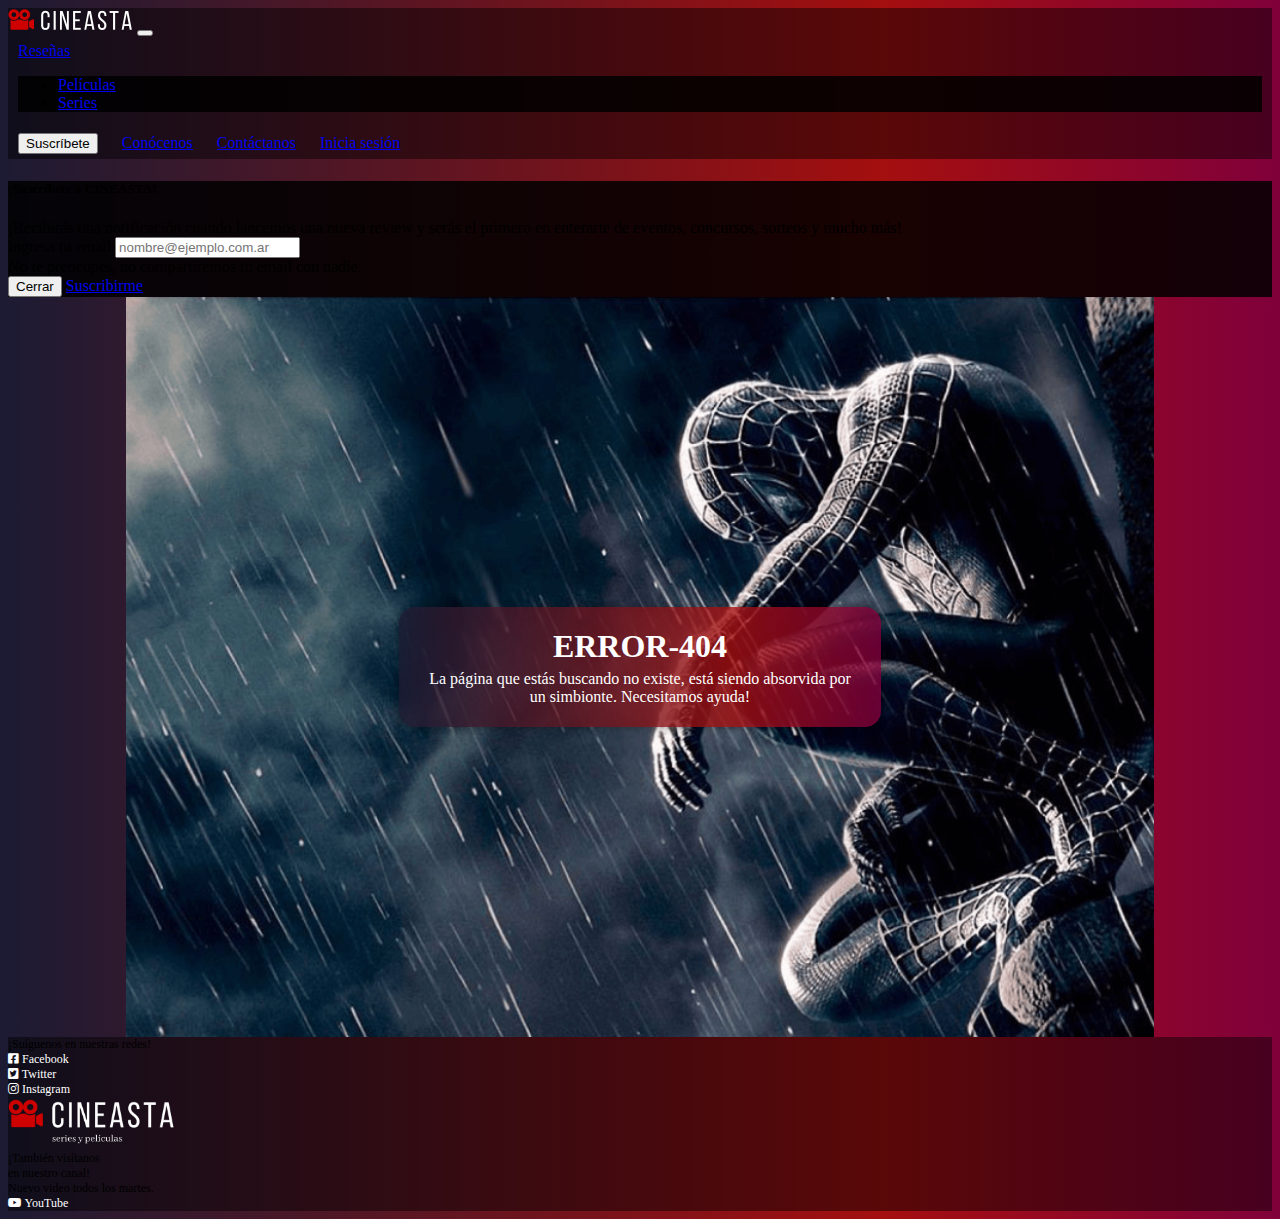
<file: pages/error404-3.html>
<!DOCTYPE html>
<html lang="en">

<head>
    <meta charset="UTF-8">
    <meta http-equiv="X-UA-Compatible" content="IE=edge">
    <meta name="viewport" content="width=device-width, initial-scale=1.0">
    <title>error404 - CINEASTA</title>
    <link href="https://cdn.jsdelivr.net/npm/bootstrap@5.0.0/dist/css/bootstrap.min.css" rel="stylesheet"
        integrity="sha384-wEmeIV1mKuiNpC+IOBjI7aAzPcEZeedi5yW5f2yOq55WWLwNGmvvx4Um1vskeMj0" crossorigin="anonymous" />
    <link rel="stylesheet" href="/css/style-entradaBlog-error404.css" />
    <link rel="stylesheet" href="https://cdnjs.cloudflare.com/ajax/libs/font-awesome/5.15.3/css/all.min.css">
    <link rel="shortcut icon" href="/assets/images/Logo rojo.png" />
</head>

<body>
    <!--.-.-.-.-.-.-.-.-.-.-.-.-.-.-.-.-.-.
  ._._._._._._._._._._._._._._._._._._._.
   
              NAVBAR SECTION
   
  .-.-.-.-.-.-.-.-.-.-.-.-.-.-.-.-.-.-.-.
  ._._._._._._._._._._._._._._._._._. -->


  <nav
  class="navbar navbar-expand-lg navbar-dark sticky-top"
  style="background-color: rgba(0, 0, 0, 0.45)"
>
  <div class="container-md">
    <a class="navbar-brand" href="/index.html"
      ><img
        src="/assets/images/Logo cineasta.png"
        alt="logo cineastas"
        height="25px"
    /></a>
    <button
      class="navbar-toggler"
      type="button"
      data-bs-toggle="collapse"
      data-bs-target="#navbarNavAltMarkup"
      aria-controls="navbarNavAltMarkup"
      aria-expanded="false"
      aria-label="Toggle navigation"
    >
      <span class="navbar-toggler-icon"></span>
    </button>
    <div class="collapse navbar-collapse" id="navbarNavAltMarkup">
      <div class="navbar-nav">
        <div class="dropdown BOTON-NAV">
          <a
            type="button"
            class="btn btn-outline-light w-100"
            href="#"
            id=""
            data-bs-toggle="dropdown"
            aria-expanded="false"
          >
            Reseñas
          </a>

          <ul
            class="dropdown-menu"
            style="background-color: rgba(0, 0, 0, 0.85)"
            aria-labelledby="dropdownMenuLink"
          >
            <li>
              <a class="dropdown-item text-light" href="/pages/galeria.html"
                >Películas</a
              >
            </li>
            <li>
              <a
                class="dropdown-item text-light"
                href="/pages/galeria2.html"
                >Series</a
              >
            </li>
          </ul>
        </div>

        <button
          id=""
          type="button"
          class="btn btn-outline-light BOTON-NAV"
          data-bs-toggle="modal"
          data-bs-target="#exampleModal"
        >
          Suscríbete
        </button>

        <a
          id=""
          class="btn btn-outline-light BOTON-NAV"
          aria-current="page"
          href="/pages/acerca-de-nosotros.html"
          >Conócenos</a
        >
        <a
          id=""
          class="btn btn-outline-light BOTON-NAV"
          aria-current="page"
          href="/pages/contacto.html"
          >Contáctanos</a
        >
        <a
          id=""
          class="btn btn-outline-light BOTON-NAV"
          aria-current="page"
          href="/pages/login.html"
          >Inicia sesión</a
        >
      </div>
    </div>
  </div>
</nav>

<!--.-.-.-.-.-.-.-.-.-.-.-.-.-.-.-.-.-.
._._._._._._._._._._._._._._._._._._._.
      VENTANA MODAL SUSCRIPCION
  TAMBIEN EN EL NAVBAR, NO SEPARAR!!
.-.-.-.-.-.-.-.-.-.-.-.-.-.-.-.-.-.-.-.
._._._._._._._._._._._._._._._._._. -->

<div
  class="modal fade"
  id="exampleModal"
  tabindex="-1"
  aria-labelledby="exampleModalLabel"
  aria-hidden="true"
>
  <div class="modal-dialog">
    <div
      class="modal-content text-light border-dark"
      style="background-color: rgba(0, 0, 0, 0.85)"
    >
      <div class="modal-header d-flex justify-content-center">
        <h5 class="modal-title" id="exampleModalLabel">
          ¡Suscríbete a CINEASTA!
        </h5>
      </div>
      <div class="modal-body">
        <form>
          <div class="mb-3" id="SUSCRIPCION">
            ¡Recibirás una notificación cuando lancemos una nueva review y
            serás el primero en enterarte de eventos, concursos, sorteos y
            mucho más!
          </div>

          <div class="mb-3">
            <label for="exampleInputEmail1" class="form-label"
              >Ingresa tu email</label
            >
            <input
              type="email"
              class="form-control"
              id="exampleInputEmail1"
              aria-describedby="emailHelp"
              placeholder="nombre@ejemplo.com.ar"
            />
            <div id="emailHelp" class="form-text">
              No te preocupes, no compartiremos tu email con nadie.
            </div>
          </div>
        </form>
      </div>
      <div class="modal-footer">
        <button
          id="BOTON-NAV"
          type="button"
          class="btn btn-outline-light"
          data-bs-dismiss="modal"
        >
          Cerrar
        </button>

        <a
          id="BOTON-NAV"
          class="btn btn-outline-light"
          aria-current="page"
          href="/pages/error404-1.html"
          >Suscribirme</a
        >
      </div>
    </div>
  </div>
</div>


    <!--.-.-.-.-.-.-.-.-.-.-.-.-.-.-.-.-.-.
  ._._._._._._._._._._._._._._._._._._._.
   
            MAIN SECTION
   
  .-.-.-.-.-.-.-.-.-.-.-.-.-.-.-.-.-.-.-.
  ._._._._._._._._._._._._._._._._._. -->

    <main id="error404">
        <div class="container-error container-error-spidersad">
            <div class="container-legend">
                <h1>ERROR-404</h1>
                <p>La página que estás buscando no existe, está siendo absorvida por un simbionte. Necesitamos ayuda!</p>
            </div>
        </div>
    </main>

    <!--.-.-.-.-.-.-.-.-.-.-.-.-.-.-.-.-.-.
  ._._._._._._._._._._._._._._._._._._._.
   
            FOOTER SECTION
   
  .-.-.-.-.-.-.-.-.-.-.-.-.-.-.-.-.-.-.-.
  ._._._._._._._._._._._._._._._._._. -->

    <footer class="text-white" style="background-color: rgba(0, 0, 0, 0.45)">
        <div class="container text-center py-3">
            <nav class="row align-items-center">
                <div class="col-md">
                    <div>¡Suíguenos en nuestras redes!</div>
                    <div>
                        <a href="https://www.facebook.com/" style="text-decoration: none" target="_blank"><i
                                class="fab fa-facebook-square"></i> Facebook</a>
                    </div>
                    <div>
                        <a href="https://twitter.com/" style="text-decoration: none" target="_blank"><i
                                class="fab fa-twitter-square"></i> Twitter</a>
                    </div>
                    <div>
                        <a href="https://www.instagram.com/" style="text-decoration: none" target="_blank"><i
                                class="fab fa-instagram"></i> Instagram</a>
                    </div>
                </div>
                <div class="col-md d-none d-md-block">
                    <a href="/index.html"><img src="/assets/images/Logo series y pel.png" alt="logo cineastas"
                            height="50px" /></a>
                </div>
                <div class="col-md d-none d-lg-block">
                    <div>¡También visítanos</div>
                    <div>en nuestro canal!</div>
                    <div>Nuevo video todos los martes.</div>
                    <div>
                        <a href="https://www.youtube.com/" style="text-decoration: none" target="_blank"><i
                                class="fab fa-youtube"></i> YouTube</a>
                    </div>
                </div>
            </nav>
        </div>
    </footer>

    <script src="https://cdn.jsdelivr.net/npm/bootstrap@5.0.0/dist/js/bootstrap.bundle.min.js"
        integrity="sha384-p34f1UUtsS3wqzfto5wAAmdvj+osOnFyQFpp4Ua3gs/ZVWx6oOypYoCJhGGScy+8"
        crossorigin="anonymous"></script>
</body>

</html>
</file>
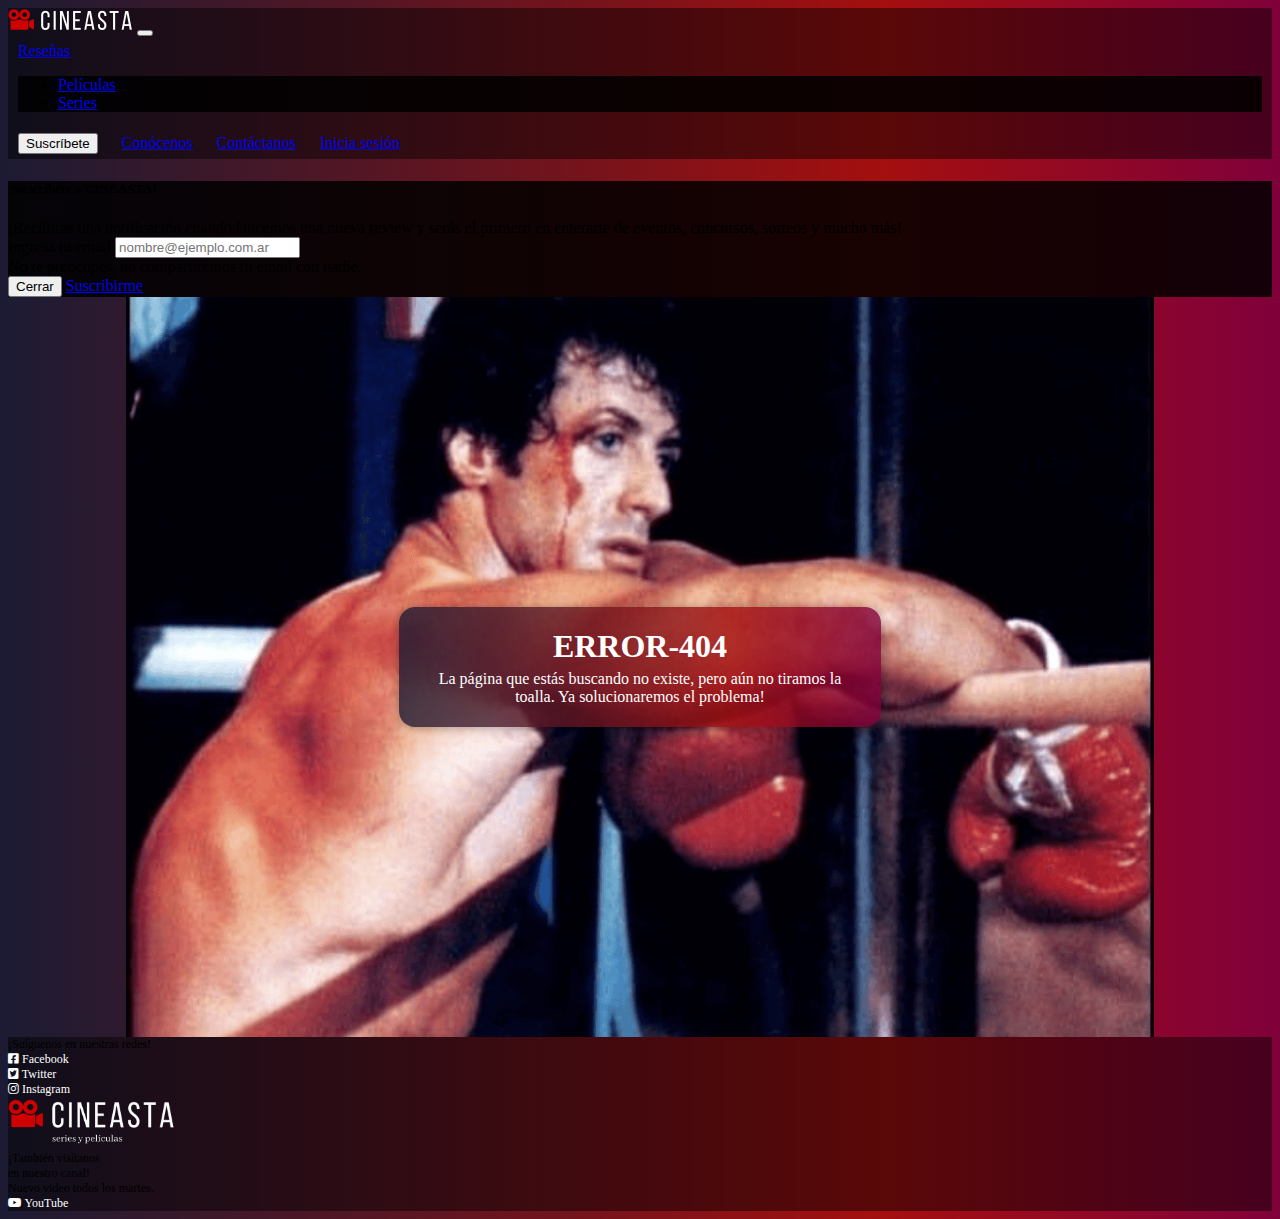
<file: pages/error404-4.html>
<!DOCTYPE html>
<html lang="en">

<head>
    <meta charset="UTF-8">
    <meta http-equiv="X-UA-Compatible" content="IE=edge">
    <meta name="viewport" content="width=device-width, initial-scale=1.0">
    <title>error404 - CINEASTA</title>
    <link href="https://cdn.jsdelivr.net/npm/bootstrap@5.0.0/dist/css/bootstrap.min.css" rel="stylesheet"
        integrity="sha384-wEmeIV1mKuiNpC+IOBjI7aAzPcEZeedi5yW5f2yOq55WWLwNGmvvx4Um1vskeMj0" crossorigin="anonymous" />
    <link rel="stylesheet" href="/css/style-entradaBlog-error404.css" />
    <link rel="stylesheet" href="https://cdnjs.cloudflare.com/ajax/libs/font-awesome/5.15.3/css/all.min.css">
    <link rel="shortcut icon" href="/assets/images/Logo rojo.png" />
</head>

<body>
    <!--.-.-.-.-.-.-.-.-.-.-.-.-.-.-.-.-.-.
  ._._._._._._._._._._._._._._._._._._._.
   
              NAVBAR SECTION
   
  .-.-.-.-.-.-.-.-.-.-.-.-.-.-.-.-.-.-.-.
  ._._._._._._._._._._._._._._._._._. -->


  <nav
  class="navbar navbar-expand-lg navbar-dark sticky-top"
  style="background-color: rgba(0, 0, 0, 0.45)"
>
  <div class="container-md">
    <a class="navbar-brand" href="/index.html"
      ><img
        src="/assets/images/Logo cineasta.png"
        alt="logo cineastas"
        height="25px"
    /></a>
    <button
      class="navbar-toggler"
      type="button"
      data-bs-toggle="collapse"
      data-bs-target="#navbarNavAltMarkup"
      aria-controls="navbarNavAltMarkup"
      aria-expanded="false"
      aria-label="Toggle navigation"
    >
      <span class="navbar-toggler-icon"></span>
    </button>
    <div class="collapse navbar-collapse" id="navbarNavAltMarkup">
      <div class="navbar-nav">
        <div class="dropdown BOTON-NAV">
          <a
            type="button"
            class="btn btn-outline-light w-100"
            href="#"
            id=""
            data-bs-toggle="dropdown"
            aria-expanded="false"
          >
            Reseñas
          </a>

          <ul
            class="dropdown-menu"
            style="background-color: rgba(0, 0, 0, 0.85)"
            aria-labelledby="dropdownMenuLink"
          >
            <li>
              <a class="dropdown-item text-light" href="/pages/galeria.html"
                >Películas</a
              >
            </li>
            <li>
              <a
                class="dropdown-item text-light"
                href="/pages/galeria2.html"
                >Series</a
              >
            </li>
          </ul>
        </div>

        <button
          id=""
          type="button"
          class="btn btn-outline-light BOTON-NAV"
          data-bs-toggle="modal"
          data-bs-target="#exampleModal"
        >
          Suscríbete
        </button>

        <a
          id=""
          class="btn btn-outline-light BOTON-NAV"
          aria-current="page"
          href="/pages/acerca-de-nosotros.html"
          >Conócenos</a
        >
        <a
          id=""
          class="btn btn-outline-light BOTON-NAV"
          aria-current="page"
          href="/pages/contacto.html"
          >Contáctanos</a
        >
        <a
          id=""
          class="btn btn-outline-light BOTON-NAV"
          aria-current="page"
          href="/pages/login.html"
          >Inicia sesión</a
        >
      </div>
    </div>
  </div>
</nav>

<!--.-.-.-.-.-.-.-.-.-.-.-.-.-.-.-.-.-.
._._._._._._._._._._._._._._._._._._._.
      VENTANA MODAL SUSCRIPCION
  TAMBIEN EN EL NAVBAR, NO SEPARAR!!
.-.-.-.-.-.-.-.-.-.-.-.-.-.-.-.-.-.-.-.
._._._._._._._._._._._._._._._._._. -->

<div
  class="modal fade"
  id="exampleModal"
  tabindex="-1"
  aria-labelledby="exampleModalLabel"
  aria-hidden="true"
>
  <div class="modal-dialog">
    <div
      class="modal-content text-light border-dark"
      style="background-color: rgba(0, 0, 0, 0.85)"
    >
      <div class="modal-header d-flex justify-content-center">
        <h5 class="modal-title" id="exampleModalLabel">
          ¡Suscríbete a CINEASTA!
        </h5>
      </div>
      <div class="modal-body">
        <form>
          <div class="mb-3" id="SUSCRIPCION">
            ¡Recibirás una notificación cuando lancemos una nueva review y
            serás el primero en enterarte de eventos, concursos, sorteos y
            mucho más!
          </div>

          <div class="mb-3">
            <label for="exampleInputEmail1" class="form-label"
              >Ingresa tu email</label
            >
            <input
              type="email"
              class="form-control"
              id="exampleInputEmail1"
              aria-describedby="emailHelp"
              placeholder="nombre@ejemplo.com.ar"
            />
            <div id="emailHelp" class="form-text">
              No te preocupes, no compartiremos tu email con nadie.
            </div>
          </div>
        </form>
      </div>
      <div class="modal-footer">
        <button
          id="BOTON-NAV"
          type="button"
          class="btn btn-outline-light"
          data-bs-dismiss="modal"
        >
          Cerrar
        </button>

        <a
          id="BOTON-NAV"
          class="btn btn-outline-light"
          aria-current="page"
          href="/pages/error404-1.html"
          >Suscribirme</a
        >
      </div>
    </div>
  </div>
</div>


    <!--.-.-.-.-.-.-.-.-.-.-.-.-.-.-.-.-.-.
  ._._._._._._._._._._._._._._._._._._._.
   
            MAIN SECTION
   
  .-.-.-.-.-.-.-.-.-.-.-.-.-.-.-.-.-.-.-.
  ._._._._._._._._._._._._._._._._._. -->

    <main id="error404">
        <div class="container-error container-error-rocky">
            <div class="container-legend">
                <h1>ERROR-404</h1>
                <p>La página que estás buscando no existe, pero aún no tiramos la toalla. Ya solucionaremos el problema!</p>
            </div>
        </div>
    </main>

    <!--.-.-.-.-.-.-.-.-.-.-.-.-.-.-.-.-.-.
  ._._._._._._._._._._._._._._._._._._._.
   
            FOOTER SECTION
   
  .-.-.-.-.-.-.-.-.-.-.-.-.-.-.-.-.-.-.-.
  ._._._._._._._._._._._._._._._._._. -->

    <footer class="text-white" style="background-color: rgba(0, 0, 0, 0.45)">
        <div class="container text-center py-3">
            <nav class="row align-items-center">
                <div class="col-md">
                    <div>¡Suíguenos en nuestras redes!</div>
                    <div>
                        <a href="https://www.facebook.com/" style="text-decoration: none" target="_blank"><i
                                class="fab fa-facebook-square"></i> Facebook</a>
                    </div>
                    <div>
                        <a href="https://twitter.com/" style="text-decoration: none" target="_blank"><i
                                class="fab fa-twitter-square"></i> Twitter</a>
                    </div>
                    <div>
                        <a href="https://www.instagram.com/" style="text-decoration: none" target="_blank"><i
                                class="fab fa-instagram"></i> Instagram</a>
                    </div>
                </div>
                <div class="col-md d-none d-md-block">
                    <a href="/index.html"><img src="/assets/images/Logo series y pel.png" alt="logo cineastas"
                            height="50px" /></a>
                </div>
                <div class="col-md d-none d-lg-block">
                    <div>¡También visítanos</div>
                    <div>en nuestro canal!</div>
                    <div>Nuevo video todos los martes.</div>
                    <div>
                        <a href="https://www.youtube.com/" style="text-decoration: none" target="_blank"><i
                                class="fab fa-youtube"></i> YouTube</a>
                    </div>
                </div>
            </nav>
        </div>
    </footer>

    <script src="https://cdn.jsdelivr.net/npm/bootstrap@5.0.0/dist/js/bootstrap.bundle.min.js"
        integrity="sha384-p34f1UUtsS3wqzfto5wAAmdvj+osOnFyQFpp4Ua3gs/ZVWx6oOypYoCJhGGScy+8"
        crossorigin="anonymous"></script>
</body>

</html>
</file>
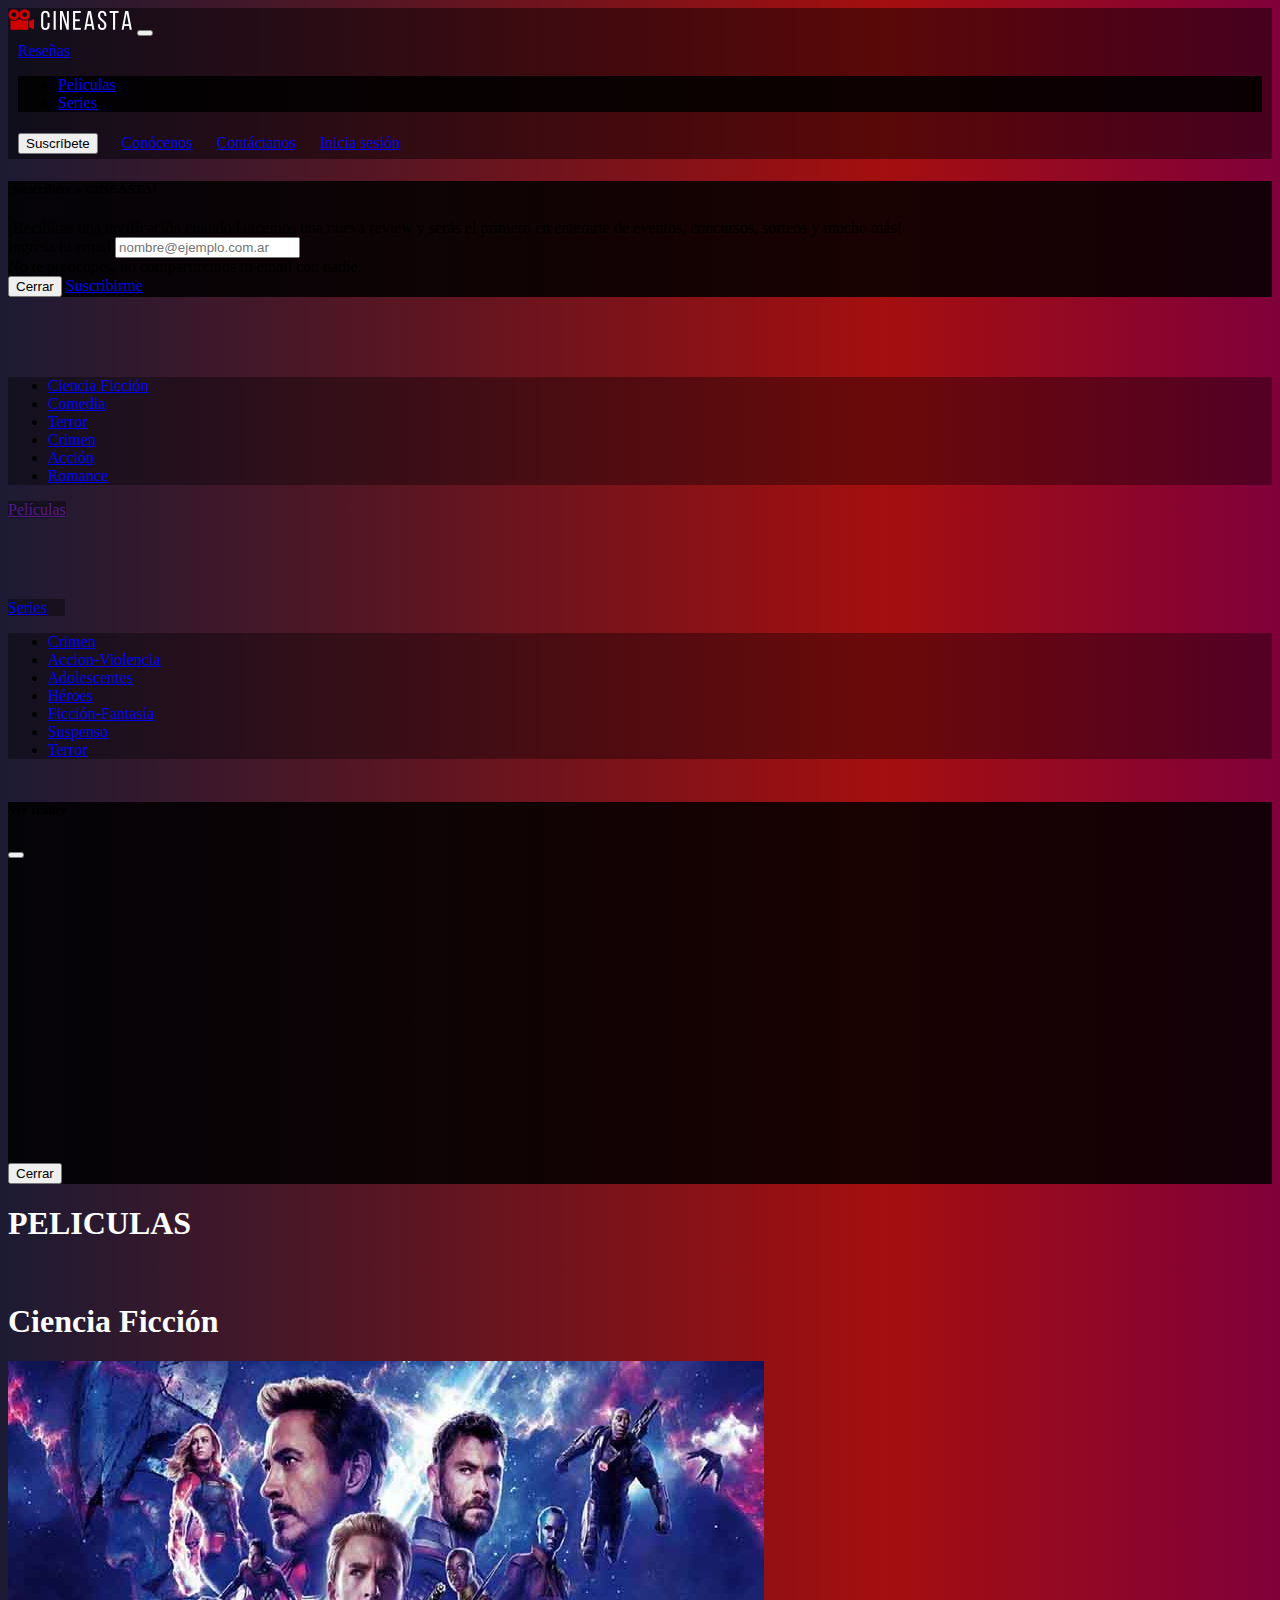
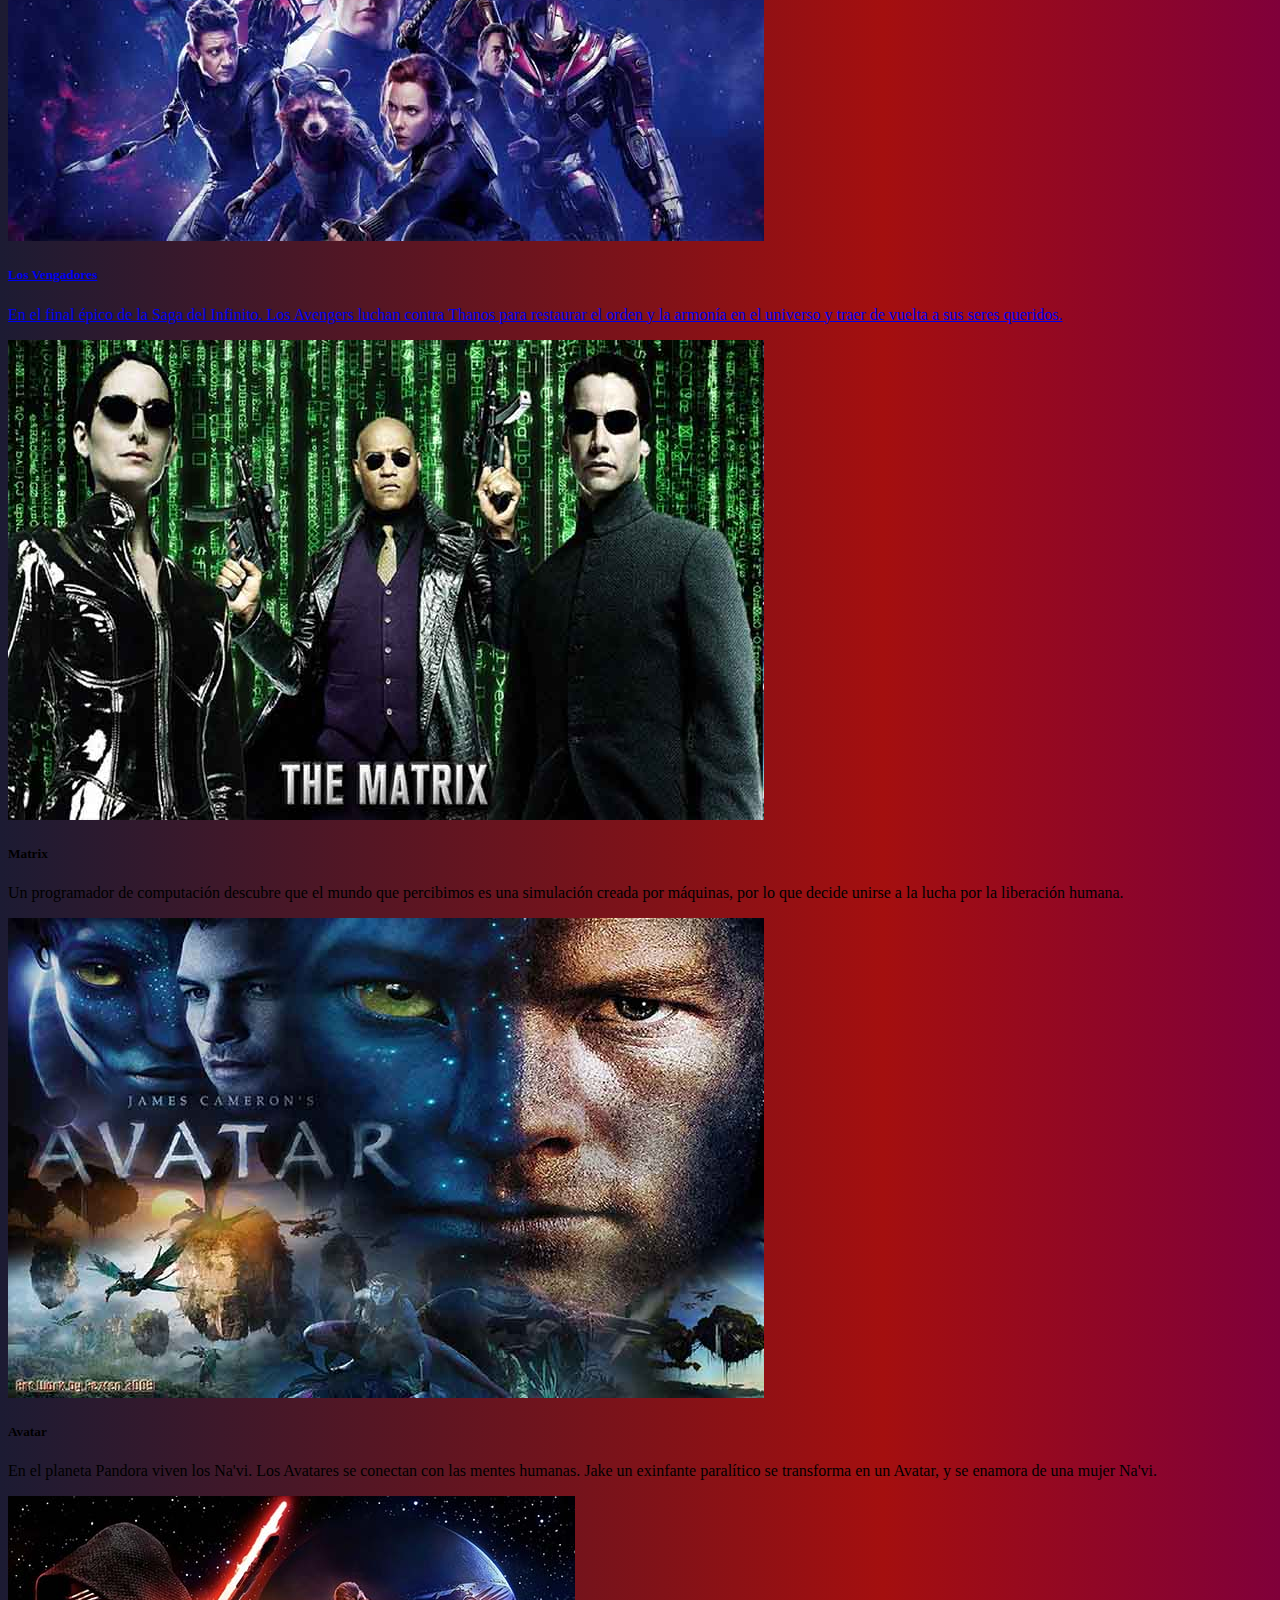
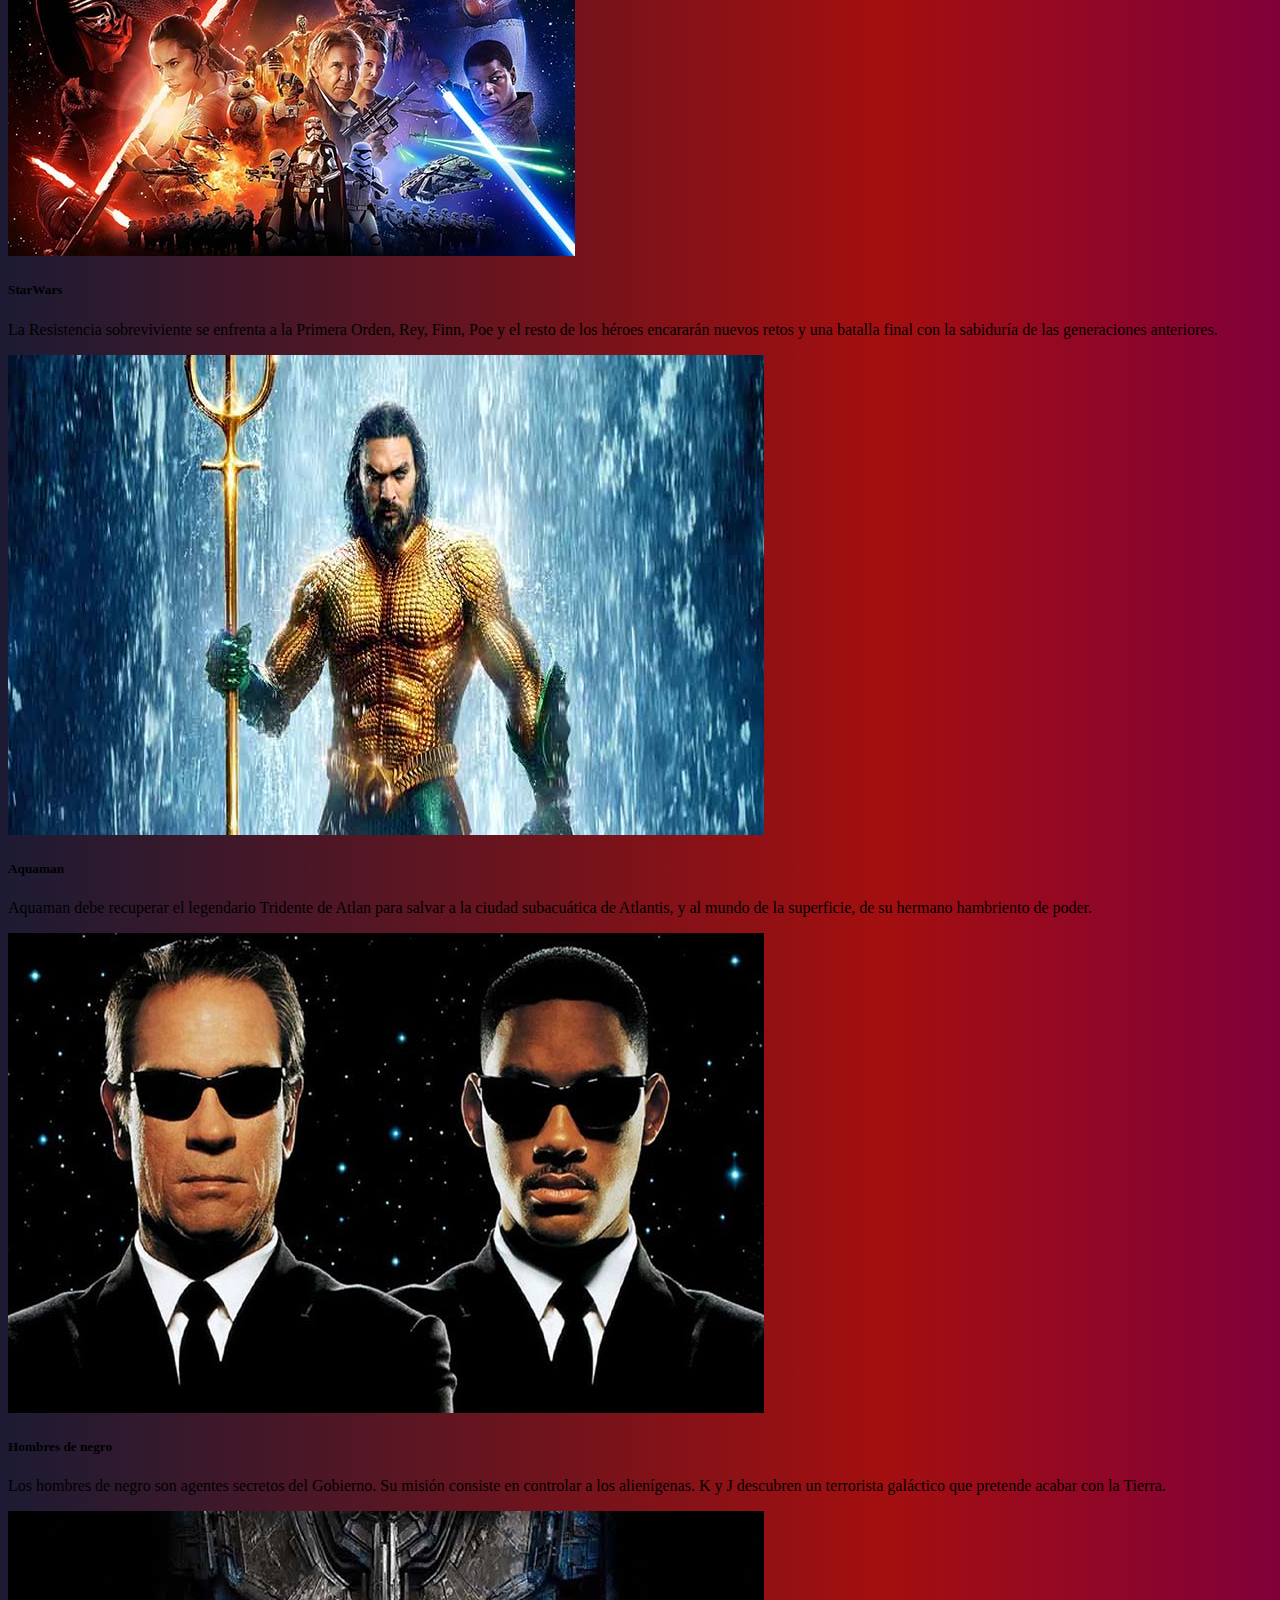
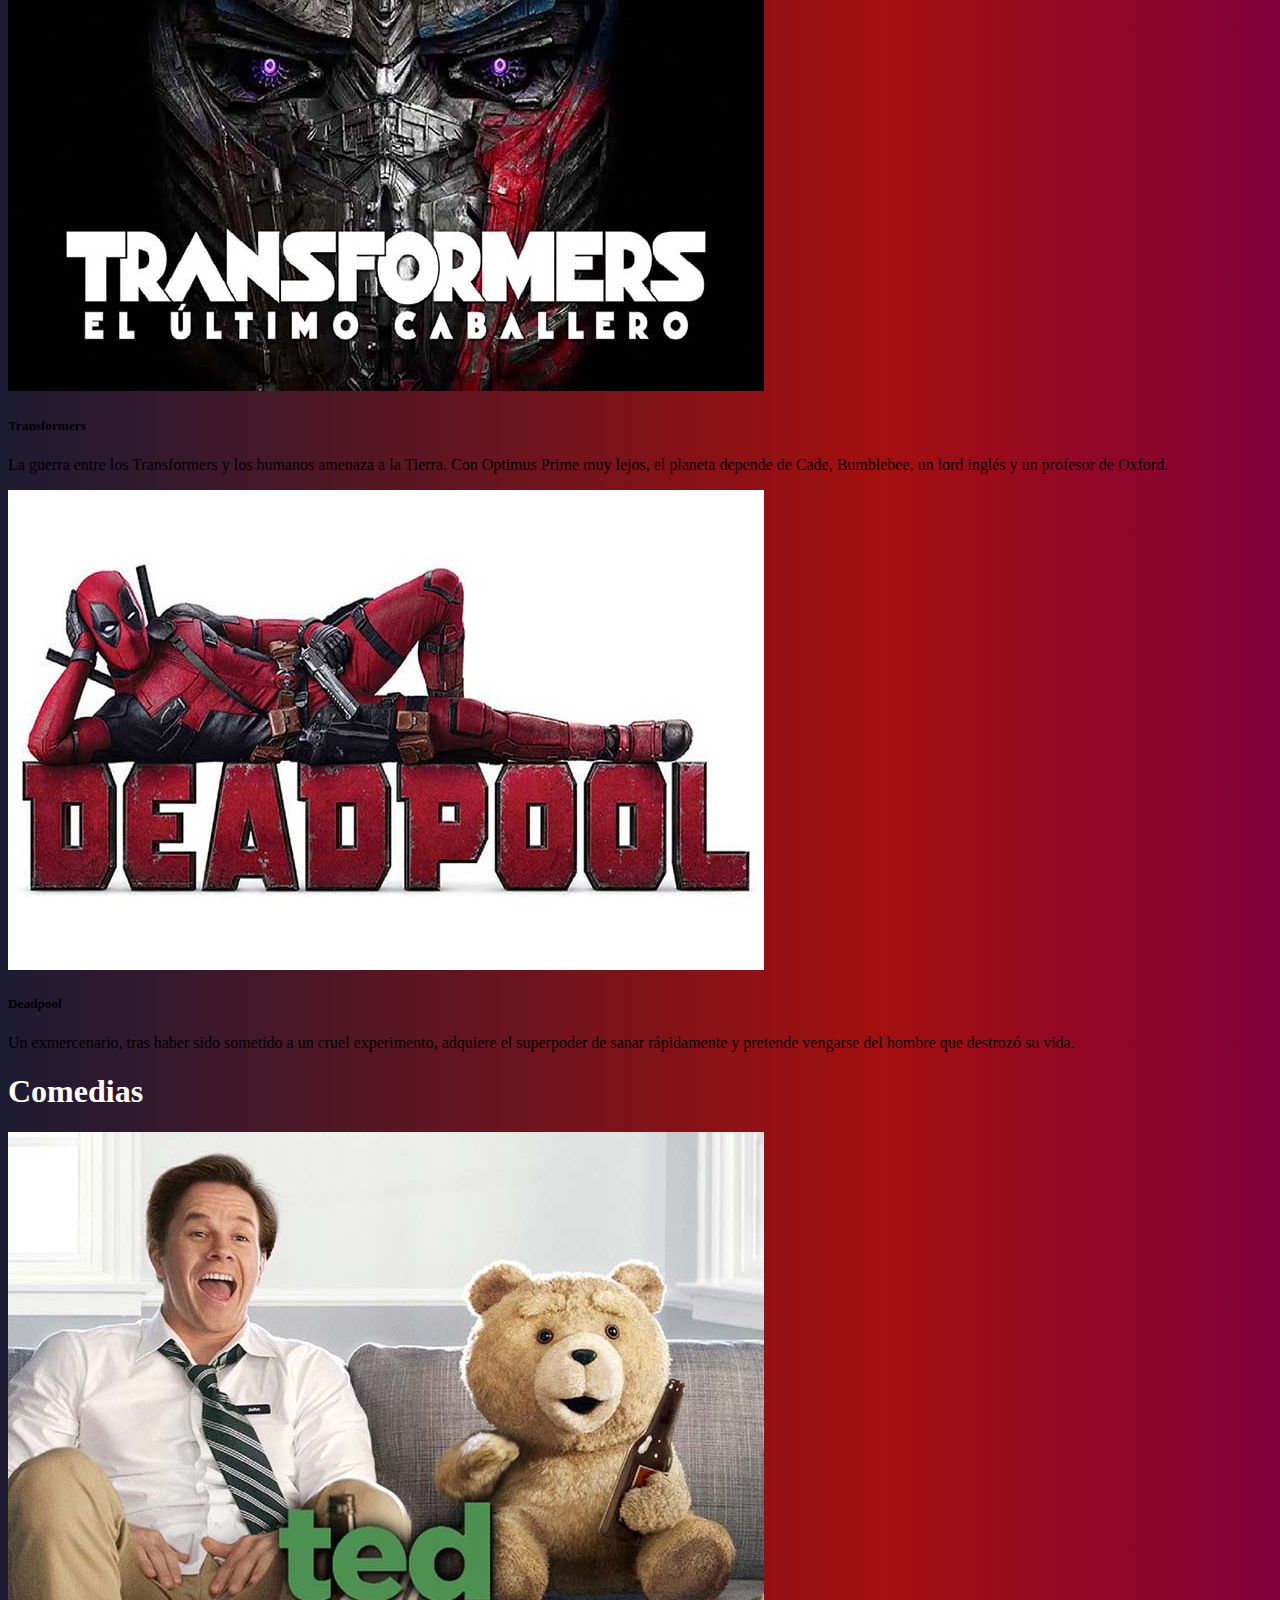
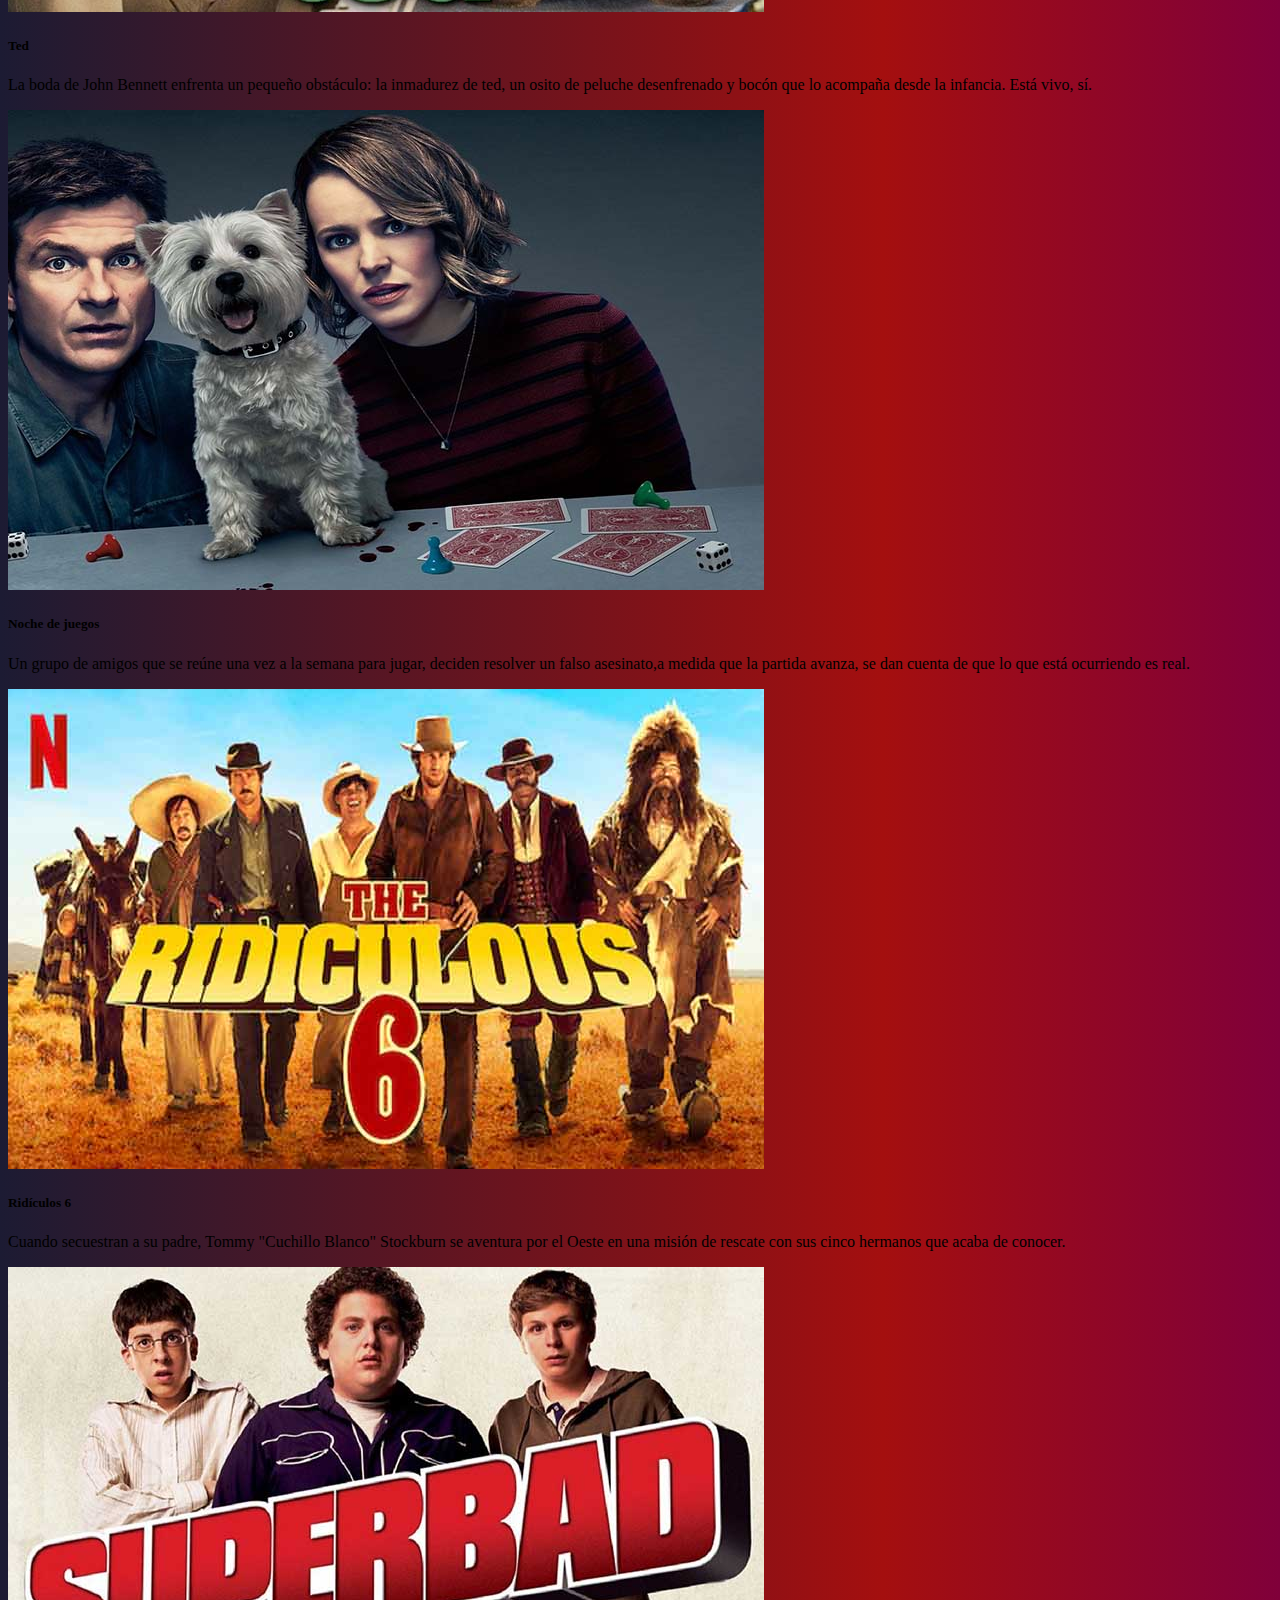
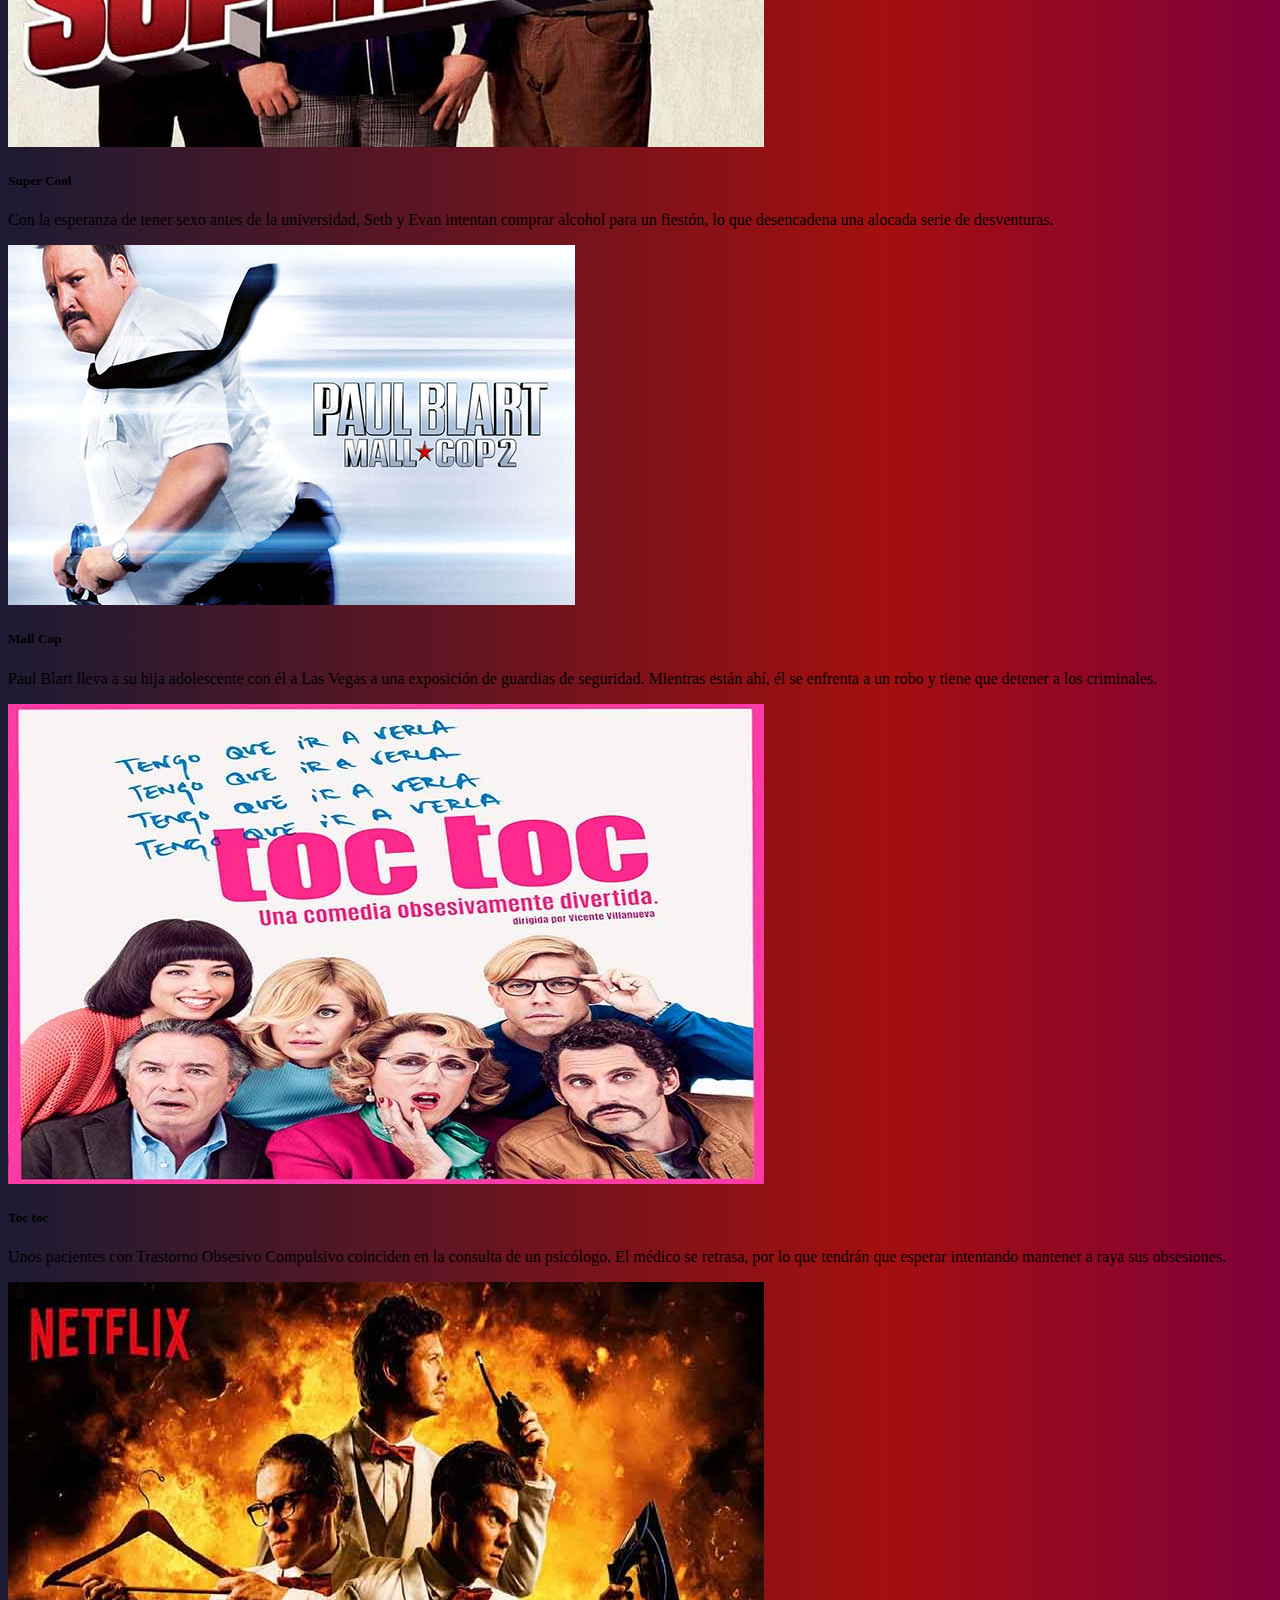
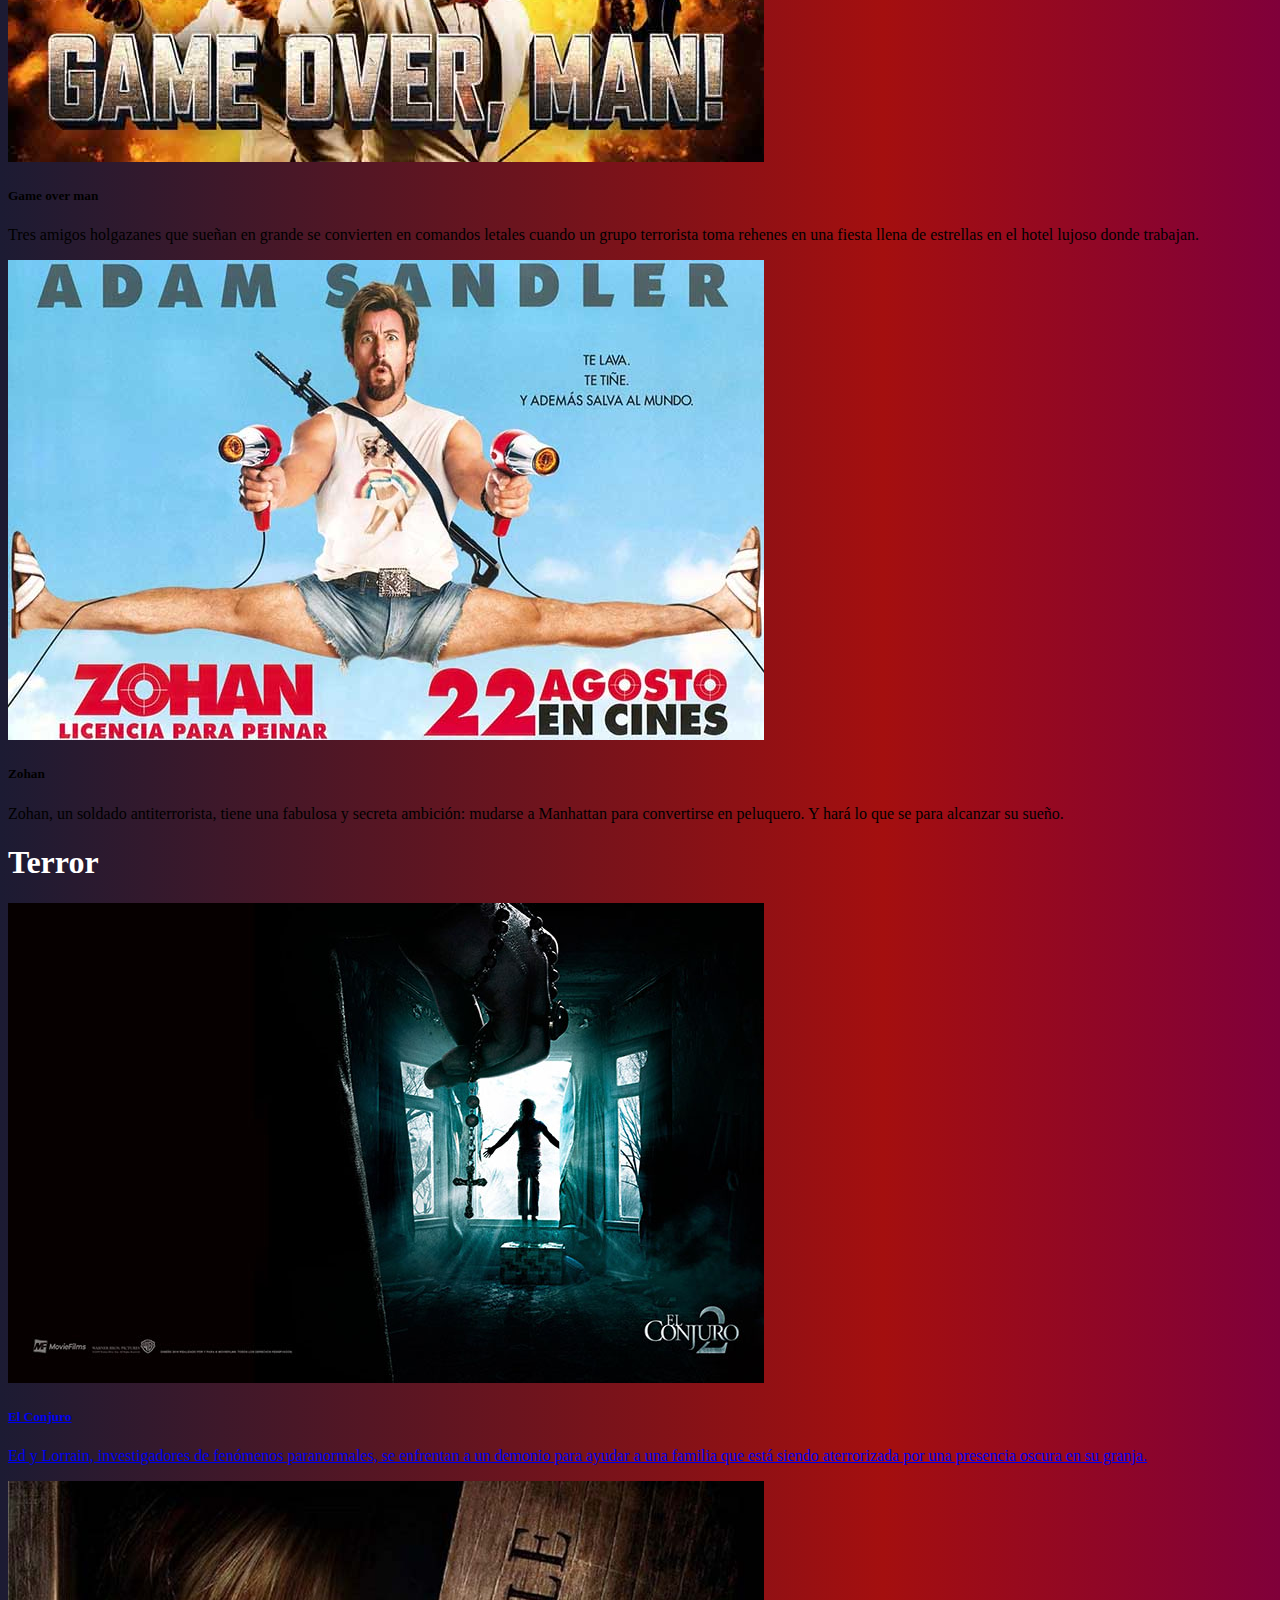
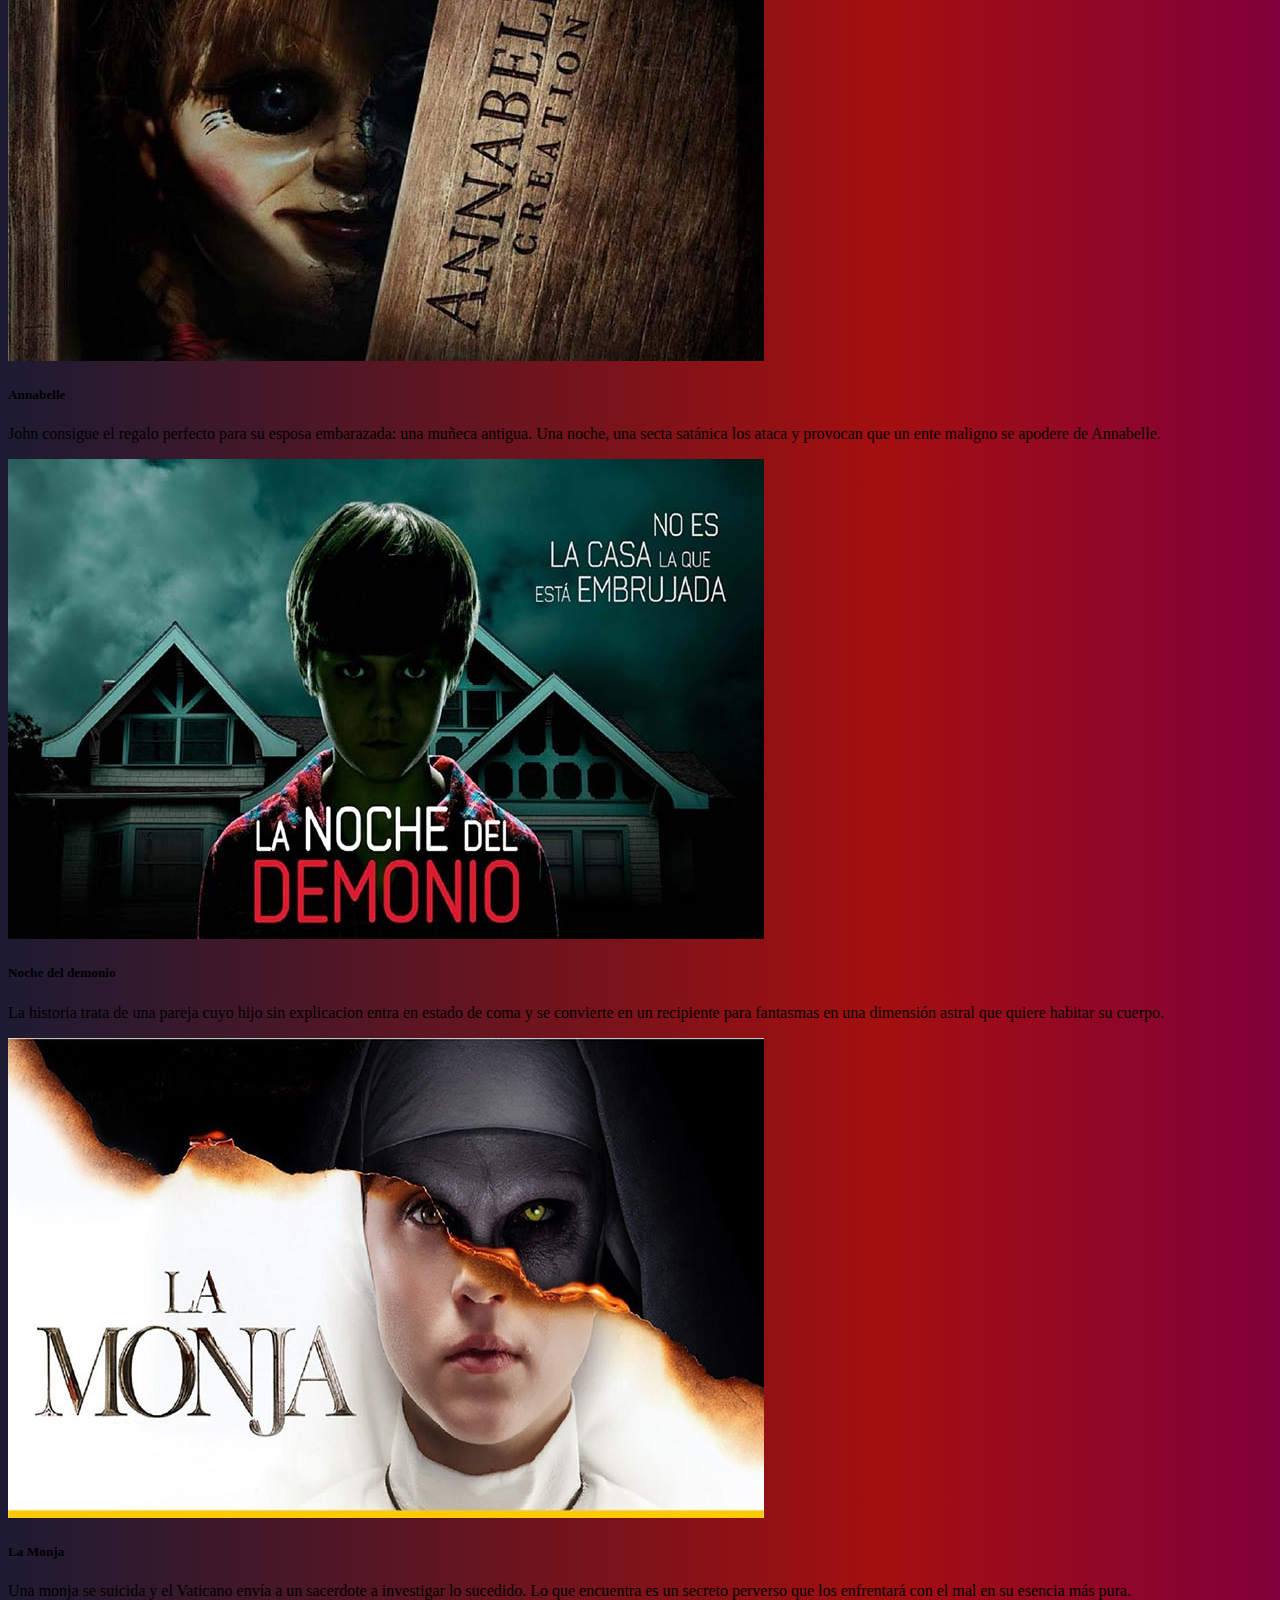
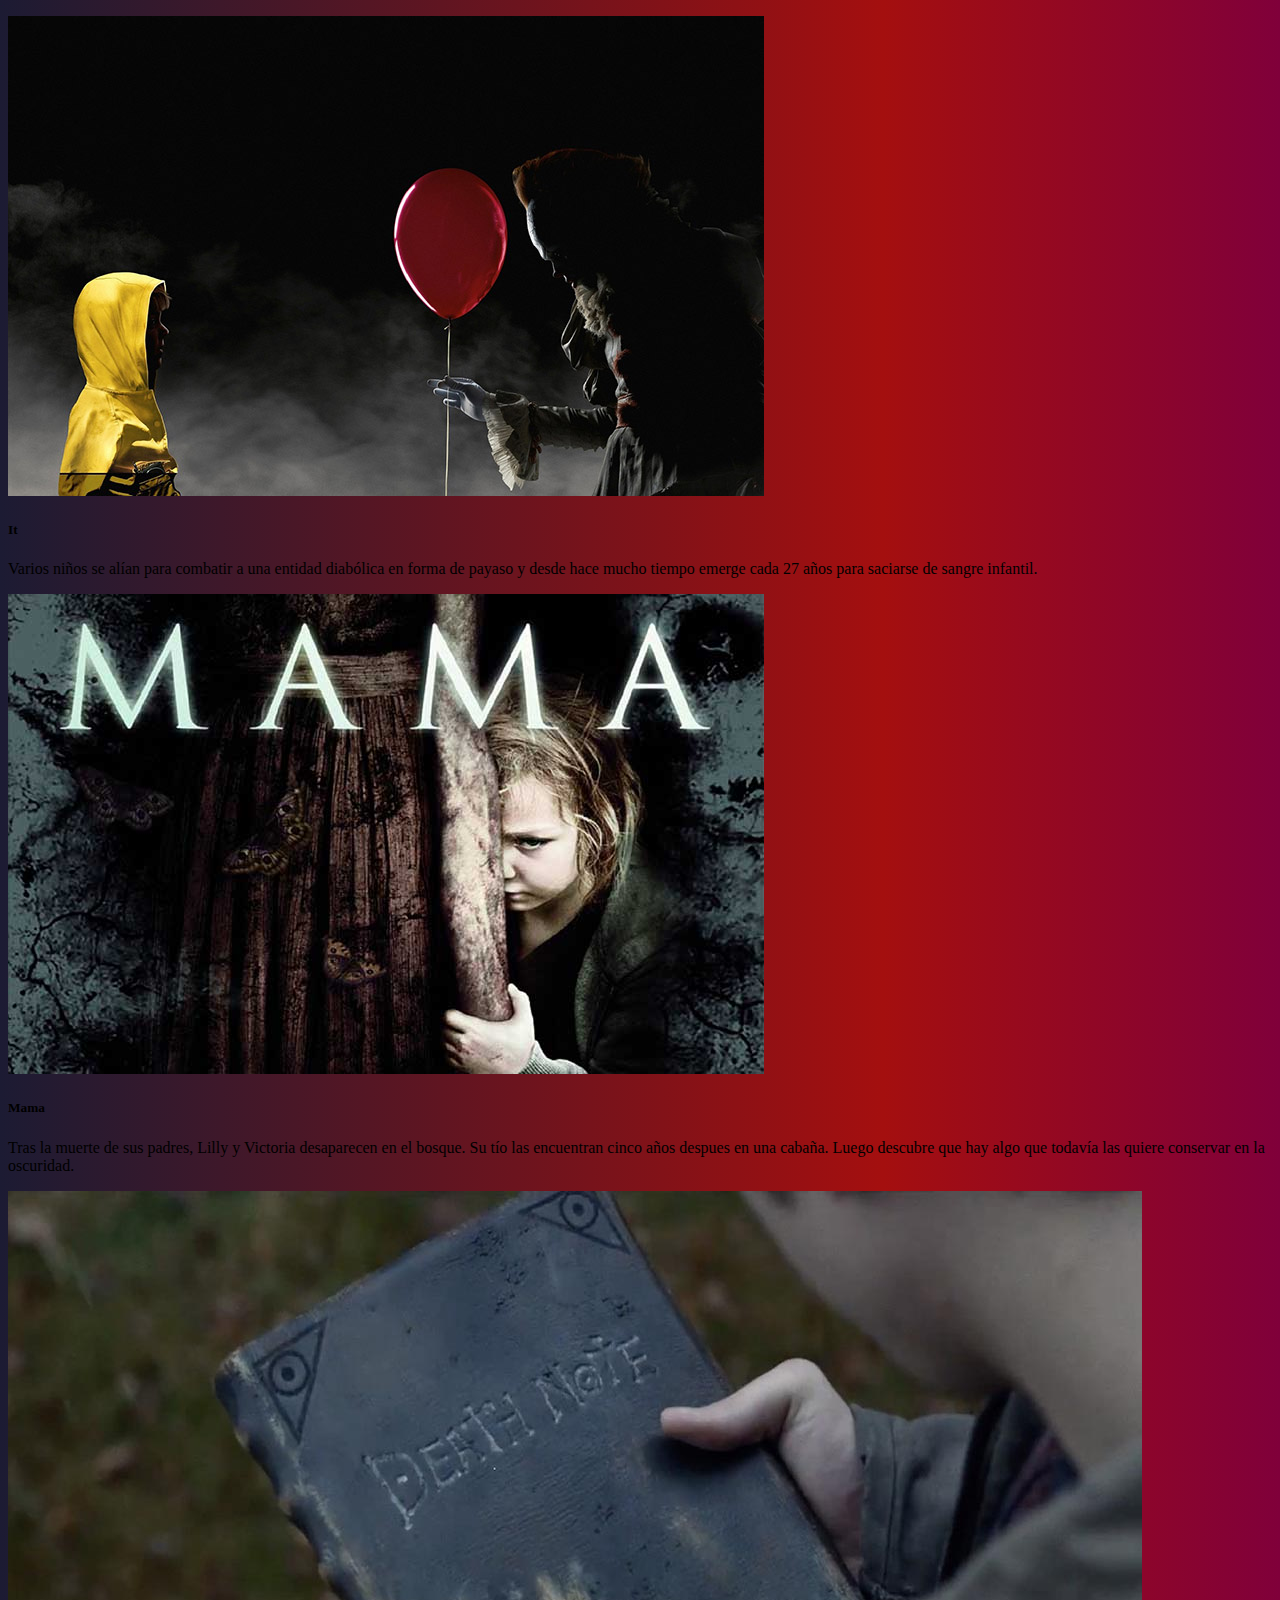
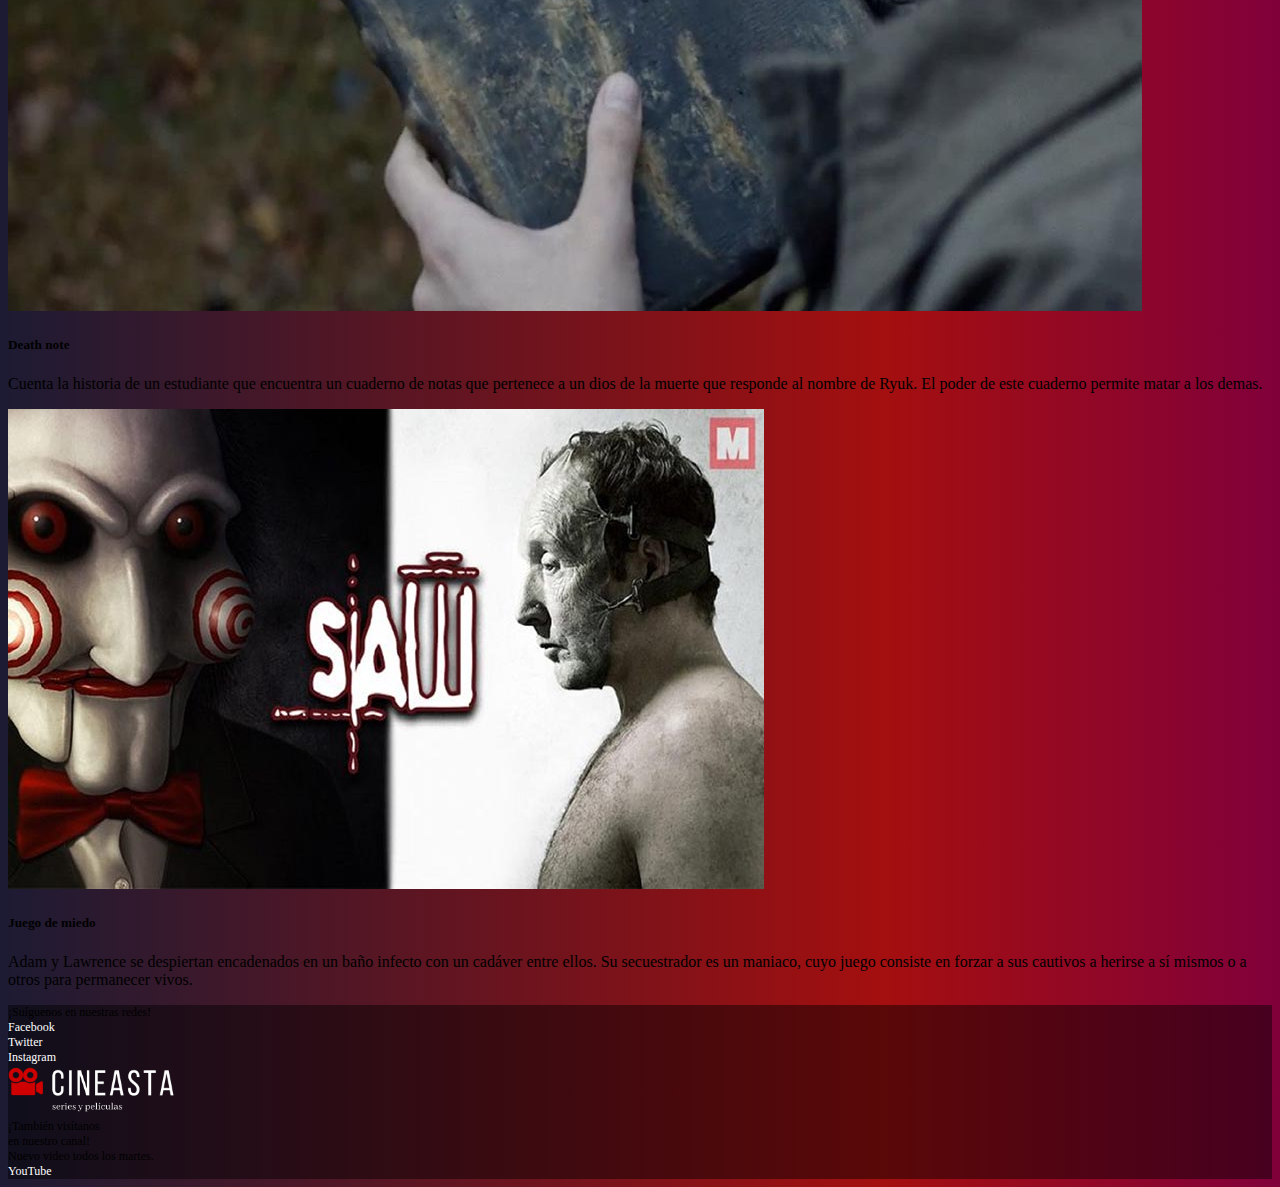
<file: pages/galeria.html>
<!DOCTYPE html>
<html lang="en">

<head>
  <meta charset="UTF-8" />
  <meta http-equiv="X-UA-Compatible" content="IE=edge" />
  <meta name="viewport" content="width=device-width, initial-scale=1.0" />
  <title>Películas - CINEASTA</title>
  <link href="https://cdn.jsdelivr.net/npm/bootstrap@5.0.0/dist/css/bootstrap.min.css" rel="stylesheet"
    integrity="sha384-wEmeIV1mKuiNpC+IOBjI7aAzPcEZeedi5yW5f2yOq55WWLwNGmvvx4Um1vskeMj0" crossorigin="anonymous" />
  <link rel="stylesheet" href="/css/style-galerias-contacto.css" />
  <link rel="stylesheet" href="https://cdnjs.cloudflare.com/ajax/libs/font-awesome/5.15.3/css/all.min.css"
    integrity="sha512-iBBXm8fW90+nuLcSKlbmrPcLa0OT92xO1BIsZ+ywDWZCvqsWgccV3gFoRBv0z+8dLJgyAHIhR35VZc2oM/gI1w=="
    crossorigin="anonymous" />
  <link rel="shortcut icon" href="/assets/images/Logo rojo.png" />
</head>

<body>
  
    <!--.-.-.-.-.-.-.-.-.-.-.-.-.-.-.-.-.-.
    ._._._._._._._._._._._._._._._._._._._.
     
                NAVBAR SECTION
     
    .-.-.-.-.-.-.-.-.-.-.-.-.-.-.-.-.-.-.-.
    ._._._._._._._._._._._._._._._._._. -->

    <nav
      class="navbar navbar-expand-lg navbar-dark fixed-top"
      style="background-color: rgba(0, 0, 0, 0.45)"
    >
      <div class="container-md">
        <a class="navbar-brand" href="/index.html"
          ><img
            src="/assets/images/Logo cineasta.png"
            alt="logo cineastas"
            height="25px"
        /></a>
        <button
          class="navbar-toggler"
          type="button"
          data-bs-toggle="collapse"
          data-bs-target="#navbarNavAltMarkup"
          aria-controls="navbarNavAltMarkup"
          aria-expanded="false"
          aria-label="Toggle navigation"
        >
          <span class="navbar-toggler-icon"></span>
        </button>
        <div class="collapse navbar-collapse" id="navbarNavAltMarkup">
          <div class="navbar-nav">
            <div class="dropdown BOTON-NAV">
              <a
                type="button"
                class="btn btn-outline-light w-100"
                href="#"
                id=""
                data-bs-toggle="dropdown"
                aria-expanded="false"
              >
                Reseñas
              </a>

              <ul
                class="dropdown-menu"
                style="background-color: rgba(0, 0, 0, 0.85)"
                aria-labelledby="dropdownMenuLink"
              >
                <li>
                  <a class="dropdown-item text-light" href="/pages/galeria.html"
                    >Películas</a
                  >
                </li>
                <li>
                  <a
                    class="dropdown-item text-light"
                    href="/pages/galeria2.html"
                    >Series</a
                  >
                </li>
              </ul>
            </div>

            <button
              id=""
              type="button"
              class="btn btn-outline-light BOTON-NAV"
              data-bs-toggle="modal"
              data-bs-target="#exampleModal"
            >
              Suscríbete
            </button>

            <a
              id=""
              class="btn btn-outline-light BOTON-NAV"
              aria-current="page"
              href="/pages/acerca-de-nosotros.html"
              >Conócenos</a
            >
            <a
              id=""
              class="btn btn-outline-light BOTON-NAV"
              aria-current="page"
              href="/pages/contacto.html"
              >Contáctanos</a
            >
            <a
              id=""
              class="btn btn-outline-light BOTON-NAV"
              aria-current="page"
              href="/pages/login.html"
              >Inicia sesión</a
            >
          </div>
        </div>
      </div>
    </nav>

    <!--.-.-.-.-.-.-.-.-.-.-.-.-.-.-.-.-.-.
    ._._._._._._._._._._._._._._._._._._._.
          VENTANA MODAL SUSCRIPCION
      TAMBIEN EN EL NAVBAR, NO SEPARAR!!
    .-.-.-.-.-.-.-.-.-.-.-.-.-.-.-.-.-.-.-.
    ._._._._._._._._._._._._._._._._._. -->

    <div
      class="modal fade"
      id="exampleModal"
      tabindex="-1"
      aria-labelledby="exampleModalLabel"
      aria-hidden="true"
    >
      <div class="modal-dialog">
        <div
          class="modal-content text-light border-dark"
          style="background-color: rgba(0, 0, 0, 0.85)"
        >
          <div class="modal-header d-flex justify-content-center">
            <h5 class="modal-title" id="exampleModalLabel">
              ¡Suscríbete a CINEASTA!
            </h5>
          </div>
          <div class="modal-body">
            <form>
              <div class="mb-3" id="SUSCRIPCION">
                ¡Recibirás una notificación cuando lancemos una nueva review y
                serás el primero en enterarte de eventos, concursos, sorteos y
                mucho más!
              </div>

              <div class="mb-3">
                <label for="exampleInputEmail1" class="form-label"
                  >Ingresa tu email</label
                >
                <input
                  type="email"
                  class="form-control"
                  id="exampleInputEmail1"
                  aria-describedby="emailHelp"
                  placeholder="nombre@ejemplo.com.ar"
                />
                <div id="emailHelp" class="form-text">
                  No te preocupes, no compartiremos tu email con nadie.
                </div>
              </div>
            </form>
          </div>
          <div class="modal-footer">
            <button
              id="BOTON-NAV"
              type="button"
              class="btn btn-outline-light"
              data-bs-dismiss="modal"
            >
              Cerrar
            </button>

            <a
              id="BOTON-NAV"
              class="btn btn-outline-light"
              aria-current="page"
              href="/pages/error404-1.html"
              >Suscribirme</a
            >
          </div>
        </div>
      </div>
    </div>

    <!--.-.-.-.-.-.-.-.-.-.-.-.-.-.-.-.-.-.
    ._._._._._._._._._._._._._._._._._._._.
     
              MAIN SECTION
     
    .-.-.-.-.-.-.-.-.-.-.-.-.-.-.-.-.-.-.-.
    ._._._._._._._._._._._._._._._._._. -->

  <main class="container">

    <div class="d-flex justify-content-center container">
      <div class="btn-group dropdown-margin dropstart">
        <a href="#" type="button" class="btn btn-sm btn-secondary dropdown-toggle dropdown-toggle-split bg-drop"
          data-bs-toggle="dropdown" aria-expanded="false">
        </a>
        <ul class="dropdown-menu bg-drop">
          <li><a class="dropdown-item text-light c-li" href="#c-ficcion">Ciencia Ficción</a></li>
          <li><a class="dropdown-item text-light c-li" href="#comedias">Comedia</a></li>
          <li><a class="dropdown-item text-light c-li" href="#terror">Terror</a></li>
          <li><a class="dropdown-item text-light c-li" href="/pages/error404-2.html">Crimen</a></li>
          <li><a class="dropdown-item text-light c-li" href="/pages/error404-3.html">Acción</a></li>
          <li><a class="dropdown-item text-light c-li" href="/pages/error404-4.html">Romance</a></li>
        </ul>
        <a class="btn btn-secondary btn-sm bg-drop" href="" role="button">
          Películas
        </a>
      </div>
  
      <div class="btn-group dropdown-margin dropend">
        <a href="/pages/galeria2.html" class="btn btn-secondary btn-sm bg-drop" href="/pages/galeria2.html" role="button">
          Series
        </a>
        <a type="button" class="btn btn-sm btn-secondary dropdown-toggle dropdown-toggle-split bg-drop "
          data-bs-toggle="dropdown" aria-expanded="false">
        </a>
        <ul class="dropdown-menu bg-drop">
          <li><a class="dropdown-item text-light c-li" href="/pages/galeria2.html#crimen">Crimen</a></li>
          <li><a class="dropdown-item text-light c-li" href="/pages/galeria2.html#accion">Accion-Violencia</a></li>
          <li><a class="dropdown-item text-light c-li" href="/pages/galeria2.html#adolescentes">Adolescentes</a></li>
          <li><a class="dropdown-item text-light c-li" href="/pages/galeria2.html#heroes">Héroes</a></li>
          <li><a class="dropdown-item text-light c-li" href="/pages/galeria2.html#fantasia">Ficción-Fantasía</a></li>
          <li><a class="dropdown-item text-light c-li" href="/pages/galeria2.html#suspenso">Suspenso</a></li>
          <li><a class="dropdown-item text-light c-li" href="/pages/error404-3.html">Terror</a></li>
        </ul>
      </div>
    </div>
  
    <!--.-.-.-.-.-.-.-.-.-.-.-.-.-.-.-.-.-.
    ._._._._._._._._._._._._._._._._._._._.
       
              MODAL vid SECTION
       
    .-.-.-.-.-.-.-.-.-.-.-.-.-.-.-.-.-.-.-.
    ._._._._._._._._._._._._._._._._._. -->
  
    <div class="modal fade" id="Modal-avenger" tabindex="-1" aria-labelledby="ModalLabel" aria-hidden="true">
      <div class="modal-dialog">
        <div class="modal-content text-light" style="background-color: rgba(0, 0, 0, 0.85);">
          <div class="modal-header">
            <h5 class="modal-title" id="ModalLabel">Ver tráiler</h5>
            <button type="button" class="btn-close" data-bs-dismiss="modal" aria-label="Close"></button>
          </div>
          <div class="modal-body d-flex justify-content-center">
            <iframe width="900" height="300" src="https://www.youtube.com/embed/PyakRSni-c0" title="YouTube video player"
              frameborder="0"
              allow="accelerometer; autoplay; clipboard-write; encrypted-media; gyroscope; picture-in-picture"
              allowfullscreen></iframe>
          </div>
          <div class="modal-footer"><button type="button" class="btn btn-outline-light"
              data-bs-dismiss="modal">Cerrar</button></div>
        </div>
      </div>
    </div>
  
      <!--.-.-.-.-.-.-.-.-.-.-.-.-.-.-.-.-.-.
      ._._._._._._._._._._._._._._._._._._._.
       
                CARDS SECTION
       
      .-.-.-.-.-.-.-.-.-.-.-.-.-.-.-.-.-.-.-.
      ._._._._._._._._._._._._._._._._._. -->
    
    <h1 class="text-light">PELICULAS</h1>

    <br>
    
    <div id="c-ficcion">
      <h1 class="display-5">Ciencia Ficción</h1>
    </div>
    <div class="row">
      <div class="col-sm-12 col-md-4 col-lg-3 px-2 my-2">
        
          <div class="card border-0 shadow h-card">
            <a type="button" data-bs-toggle="modal" class="text-decoration-none text-dark" data-bs-target="#Modal-avenger"> <img src="/assets/images/galeria/Ciencia Ficcion/avengers.jpg" class="card-img-top w-100" alt="avengers"></a>
            <a class="text-decoration-none text-dark" href="/pages/entrada-de-blog-3.html"><div class="card-body">
              <h5 class="card-title">Los Vengadores</h5>
              <p class="card-text">En el final épico de la Saga del Infinito. Los Avengers luchan contra Thanos para restaurar el orden y la armonía en el universo y traer de vuelta a sus seres queridos.</p>
            </div></a>
            
          </div>
        
      </div>


      <div class="col-sm-12 col-md-4 col-lg-3 px-2 my-2">
        <div class="card border-0 shadow h-card">
          <img src="/assets/images/galeria/Ciencia Ficcion/Matrix.jpg" class="card-img-top w-100" alt="matrix">
          <div class="card-body">
            <h5 class="card-title">Matrix</h5>
            <p class="card-text">Un programador de computación descubre que el mundo que percibimos es una simulación
            creada por máquinas, por lo que decide unirse a la lucha por la liberación humana.</p>
          </div>
        </div>
      </div>
      <div class="col-sm-12 col-md-4 col-lg-3 px-2 my-2">
        <div class="card border-0 shadow h-card">
          <img src="/assets/images/galeria/Ciencia Ficcion/Avatar.jpg" class="card-img-top w-100" alt="Avatar">
          <div class="card-body">
            <h5 class="card-title">Avatar</h5>
            <p class="card-text">En el planeta Pandora viven los Na'vi. Los Avatares se conectan con las mentes humanas.
              Jake un exinfante paralítico se transforma en un Avatar, y se enamora de una mujer Na'vi.</p>
          </div>
        </div>
      </div>
      <div class="col-sm-12 col-md-4 col-lg-3 px-2 my-2">
        <div class="card border-0 shadow h-card">
          <img src="/assets/images/galeria/Ciencia Ficcion/StarWars.jpg" class="card-img-top w-100" alt="StarWars">
          <div class="card-body">
            <h5 class="card-title">StarWars</h5>
            <p class="card-text">La Resistencia sobreviviente se enfrenta a la Primera Orden, Rey, Finn, Poe y el resto
              de los héroes encararán nuevos retos y una batalla final con la sabiduría de las generaciones anteriores.
            </p>
          </div>
        </div>
      </div>

      <div class="col-sm-12 col-md-4 col-lg-3 px-2 my-2">
        <div class="card border-0 shadow h-card ">
          <img src="/assets/images/galeria/Ciencia Ficcion/Aquaman.jpg" class="card-img-top w-100" alt="aquaman">
          <div class="card-body">
            <h5 class="card-title">Aquaman</h5>
            <p class="card-text">Aquaman debe recuperar el legendario Tridente de Atlan para salvar a la ciudad
              subacuática de Atlantis, y al mundo de la superficie, de su hermano hambriento de poder.</p>
          </div>
        </div>
      </div>
      <div class="col-sm-12 col-md-4 col-lg-3 px-2 my-2">
        <div class="card border-0 shadow h-card">
          <img src="/assets/images/galeria/Ciencia Ficcion/men_in_black.jpg" class="card-img-top w-100"
            alt="Hombres de negro">
          <div class="card-body">
            <h5 class="card-title">Hombres de negro</h5>
            <p class="card-text">Los hombres de negro son agentes secretos del Gobierno. Su misión consiste en controlar
              a los alienígenas. K y J descubren un terrorista galáctico que pretende acabar con la Tierra.</p>
          </div>
        </div>
      </div>
      <div class="col-sm-12 col-md-4 col-lg-3 px-2 my-2">
          <div class="card border-0 shadow h-card">
            <img src="/assets/images/galeria/Ciencia Ficcion/transformers.jpg" class="card-img-top w-100"
              alt="transformers">
            <div class="card-body">
              <h5 class="card-title">Transformers</h5>
              <p class="card-text">La guerra entre los Transformers y los humanos amenaza a la Tierra. Con Optimus Prime
                muy lejos, el planeta depende de Cade, Bumblebee, un lord inglés y un profesor de Oxford.</p>
            </div>
          </div>
      </div>
      <div class="col-sm-12 col-md-4 col-lg-3 px-2 my-2">
        <div class="card border-0 shadow h-card">
          <img src="/assets/images/galeria/Ciencia Ficcion/deadpool.jpg" class="card-img-top w-100" alt="Deadpool">
          <div class="card-body">
            <h5 class="card-title">Deadpool</h5>
            <p class="card-text">Un exmercenario, tras haber sido sometido a un cruel experimento, adquiere el
              superpoder de sanar rápidamente y pretende vengarse del hombre que destrozó su vida.</p>
          </div>
        </div>
      </div>
    </div>

    <div id="comedias">
      <h1 class="display-5">Comedias</h1>
    </div>
    <div class="row">
      <div class="col-sm-12 col-md-4 col-lg-3 px-2 my-2">
        <div class="card border-0 shadow h-card">
          <img src="/assets/images/galeria/Comedias/Ted.jpg" class="card-img-top w-100" alt="Ted">
          <div class="card-body">
            <h5 class="card-title">Ted</h5>
            <p class="card-text">La boda de John Bennett enfrenta un pequeño obstáculo: la inmadurez de ted, un osito de
              peluche desenfrenado y bocón que lo acompaña desde la infancia. Está vivo, sí.</p>
          </div>
        </div>
      </div>
      <div class="col-sm-12 col-md-4 col-lg-3 px-2 my-2">
        <div class="card border-0 shadow h-card">
          <img src="/assets/images/galeria/Comedias/Nochedejuegos.jpg" class="card-img-top w-100" alt="Noche de juegos">
          <div class="card-body">
            <h5 class="card-title">Noche de juegos</h5>
            <p class="card-text">Un grupo de amigos que se reúne una vez a la semana para jugar, deciden resolver un
              falso asesinato,a medida que la partida avanza, se dan cuenta de que lo que está ocurriendo es real.</p>
          </div>
        </div>
      </div>
      <div class="col-sm-12 col-md-4 col-lg-3 px-2 my-2">
        <div class="card border-0 shadow h-card">
          <img src="/assets/images/galeria/Comedias/ridiculos6.jpg" class="card-img-top w-100" alt="Ridiculos 6">
          <div class="card-body">
            <h5 class="card-title">Ridículos 6</h5>
            <p class="card-text">Cuando secuestran a su padre, Tommy "Cuchillo Blanco" Stockburn se aventura por el
              Oeste en una misión de rescate con sus cinco hermanos que acaba de conocer.</p>
          </div>
        </div>
      </div>
      <div class="col-sm-12 col-md-4 col-lg-3 px-2 my-2">
        <div class="card border-0 shadow h-card">
          <img src="/assets/images/galeria/Comedias/superbad.jpg" class="card-img-top w-100" alt="Super Cool">
          <div class="card-body">
            <h5 class="card-title">Super Cool</h5>
            <p class="card-text">Con la esperanza de tener sexo antes de la universidad, Seth y Evan intentan comprar
              alcohol para un fiestón, lo que desencadena una alocada serie de desventuras.</p>
          </div>
        </div>
      </div>


      <div class="col-sm-12 col-md-4 col-lg-3 px-2 my-2">
        <div class="card border-0 shadow h-card">
          <img src="/assets/images/galeria/Comedias/paulblart.jpg" class="card-img-top w-100"
            alt="Heroe del centro comercial">
          <div class="card-body">
            <h5 class="card-title">Mall Cop</h5>
            <p class="card-text">Paul Blart lleva a su hija adolescente con él a Las Vegas a una exposición de guardias
              de seguridad. Mientras están ahí, él se enfrenta a un robo y tiene que detener a los criminales.
            </p>
          </div>
        </div>
      </div>
      <div class="col-sm-12 col-md-4 col-lg-3 px-2 my-2">
        <div class="card border-0 shadow h-card">
          <img src="/assets/images/galeria/Comedias/toc-toc.jpg" class="card-img-top w-100" alt="Toc toc">
          <div class="card-body">
            <h5 class="card-title">Toc toc</h5>
            <p class="card-text">Unos pacientes con Trastorno Obsesivo Compulsivo coinciden en la consulta de un
              psicólogo. El médico se retrasa, por lo que tendrán que esperar intentando mantener a raya sus obsesiones.
            </p>
          </div>
        </div>
      </div>
      <div class="col-sm-12 col-md-4 col-lg-3 px-2 my-2">
        <div class="card border-0 shadow h-card">
          <img src="/assets/images/galeria/Comedias/gameover.jpg" class="card-img-top w-100" alt="Game over man">
          <div class="card-body">
            <h5 class="card-title">Game over man</h5>
            <p class="card-text">Tres amigos holgazanes que sueñan en grande se convierten en comandos letales cuando un
              grupo terrorista toma rehenes en una fiesta llena de estrellas en el hotel lujoso donde trabajan.</p>
          </div>
        </div>
      </div>
      <div class="col-sm-12 col-md-4 col-lg-3 px-2 my-2">
        <div class="card border-0 shadow h-card">
          <img src="/assets/images/galeria/Comedias/zohan.jpg" class="card-img-top w-100" alt="No te metas con zohan">
          <div class="card-body">
            <h5 class="card-title">Zohan</h5>
            <p class="card-text">Zohan, un soldado antiterrorista, tiene una fabulosa y secreta ambición: mudarse a
              Manhattan para convertirse en peluquero. Y hará lo que se para alcanzar su sueño.</p>
          </div>
        </div>
      </div>
    </div>


    <div id="terror">
      <h1 class="display-5">Terror</h1>
    </div>
    <div class="row">
      <div class="col-sm-12 col-md-4 col-lg-3 px-2 my-2">
        <div class="card border-0 shadow h-card">
          <img src="/assets/images/galeria/Terror/ElConjuro.jpg" class="card-img-top w-100" alt="ElConjuro">
          <a class="text-decoration-none text-dark" href="/pages/entrada-de-blog.html"><div class="card-body">
            <h5 class="card-title">El Conjuro</h5>
            <p class="card-text">Ed y Lorrain, investigadores de fenómenos paranormales, se enfrentan a un demonio para
              ayudar a una familia que está siendo aterrorizada por una presencia oscura en su granja.</p>
          </div>
          </a>
          
        </div>
      </div>
      <div class="col-sm-12 col-md-4 col-lg-3 px-2 my-2">
        <div class="card border-0 shadow h-card">
          <img src="/assets/images/galeria/Terror/Annabelle.jpg" class="card-img-top w-100" alt="Annabelle">
          <div class="card-body">
            <h5 class="card-title">Annabelle</h5>
            <p class="card-text">John consigue el regalo perfecto para su esposa embarazada: una muñeca antigua. Una
              noche, una secta satánica los ataca y provocan que un ente maligno se apodere de Annabelle.</p>
          </div>
        </div>
      </div>
      <div class="col-sm-12 col-md-4 col-lg-3 px-2 my-2">
        <div class="card border-0 shadow h-card">
          <img src="/assets/images/galeria/Terror/Nochedeldemonio.jpg" class="card-img-top w-100" alt="Nochedeldemonio">
          <div class="card-body">
            <h5 class="card-title">Noche del demonio</h5>
            <p class="card-text">La historia trata de una pareja cuyo hijo sin explicacion entra en estado de coma y se
              convierte en un recipiente para fantasmas en una dimensión astral que quiere habitar su cuerpo.
            </p>
          </div>
        </div>
      </div>
      <div class="col-sm-12 col-md-4 col-lg-3 px-2 my-2">
        <div class="card border-0 shadow h-card">
          <img src="/assets/images/galeria/Terror/Monja.jpg" class="card-img-top w-100" alt="Monja">
          <div class="card-body">
            <h5 class="card-title">La Monja</h5>
            <p class="card-text">Una monja se suicida y el Vaticano envía a un sacerdote a investigar lo sucedido. Lo
              que encuentra es un secreto perverso que los enfrentará con el mal en su esencia más pura.
            </p>
          </div>
        </div>
      </div>

      <div class="col-sm-12 col-md-4 col-lg-3 px-2 my-2">
        <div class="card border-0 shadow h-card">
          <img src="/assets/images/galeria/Terror/it.jpg" class="card-img-top w-100" alt="It">
          <div class="card-body">
            <h5 class="card-title">It</h5>
            <p class="card-text">Varios niños se alían para combatir a una entidad diabólica en forma de payaso y desde
              hace mucho tiempo emerge cada 27 años para saciarse de sangre infantil.</p>
          </div>
        </div>
      </div>
      <div class="col-sm-12 col-md-4 col-lg-3 px-2 my-2">
        <div class="card border-0 shadow h-card">
          <img src="/assets/images/galeria/Terror/Mama1.jpg" class="card-img-top w-100" alt="Mama">
          <div class="card-body">
            <h5 class="card-title">Mama</h5>
            <p class="card-text">Tras la muerte de sus padres, Lilly y Victoria desaparecen en el bosque. Su tío las
              encuentran cinco años despues en una cabaña. Luego descubre que hay algo que todavía las quiere conservar
              en la oscuridad.</p>
          </div>
        </div>
      </div>
      <div class="col-sm-12 col-md-4 col-lg-3 px-2 my-2">
        <div class="card border-0 shadow h-card">
          <img src="/assets/images/galeria/Terror/deathnote.jpg" class="card-img-top w-100" alt="Death note">
          <div class="card-body">
            <h5 class="card-title">Death note</h5>
            <p class="card-text">Cuenta la historia de un estudiante que encuentra un cuaderno de notas que pertenece a
              un dios de la muerte que responde al nombre de Ryuk. El poder de este cuaderno permite matar a los demas.
          </div>
        </div>
      </div>
      <div class="col-sm-12 col-md-4 col-lg-3 px-2 my-2">
        <div class="card border-0 shadow h-card">
          <img src="/assets/images/galeria/Terror/saw.jpg" class="card-img-top w-100" alt="Juego de miedo">
          <div class="card-body">
            <h5 class="card-title">Juego de miedo</h5>
            <p class="card-text">Adam y Lawrence se despiertan encadenados en un baño infecto con un cadáver entre
              ellos. Su secuestrador es un maniaco, cuyo juego consiste en forzar a sus cautivos a herirse a sí mismos o
              a otros para permanecer vivos.</p>
          </div>
        </div>
      </div>
    </div>

  </main>

  <!--.-.-.-.-.-.-.-.-.-.-.-.-.-.-.-.-.-.
    ._._._._._._._._._._._._._._._._._._._.
     
              FOOTER SECTION
     
    .-.-.-.-.-.-.-.-.-.-.-.-.-.-.-.-.-.-.-.
    ._._._._._._._._._._._._._._._._._. -->

  <footer class="text-white" style="background-color: rgba(0, 0, 0, 0.45)">
    <div class="container text-center py-3">
      <nav class="row align-items-center">
        <div class="col-md">
          <div>¡Suíguenos en nuestras redes!</div>
          <div>
            <a href="https://www.facebook.com/" style="text-decoration: none" target="_blank"><i
                class="fab fa-facebook-square"></i> Facebook</a>
          </div>
          <div>
            <a href="https://twitter.com/" style="text-decoration: none" target="_blank"><i
                class="fab fa-twitter-square"></i> Twitter</a>
          </div>
          <div>
            <a href="https://www.instagram.com/" style="text-decoration: none" target="_blank"><i
                class="fab fa-instagram"></i> Instagram</a>
          </div>
        </div>
        <div class="col-md d-none d-md-block">
          <a href="/index.html"><img src="/assets/images/Logo series y pel.png" alt="logo cineastas"
              height="50px" /></a>
        </div>
        <div class="col-md d-none d-lg-block">
          <div>¡También visítanos</div>
          <div>en nuestro canal!</div>
          <div>Nuevo video todos los martes.</div>
          <div>
            <a href="https://www.youtube.com/" style="text-decoration: none" target="_blank"><i
                class="fab fa-youtube"></i> YouTube</a>
          </div>
        </div>
      </nav>
    </div>
  </footer>

  <script src="https://cdn.jsdelivr.net/npm/bootstrap@5.0.0/dist/js/bootstrap.bundle.min.js"
    integrity="sha384-p34f1UUtsS3wqzfto5wAAmdvj+osOnFyQFpp4Ua3gs/ZVWx6oOypYoCJhGGScy+8"
    crossorigin="anonymous"></script>
</body>

</html>
</file>
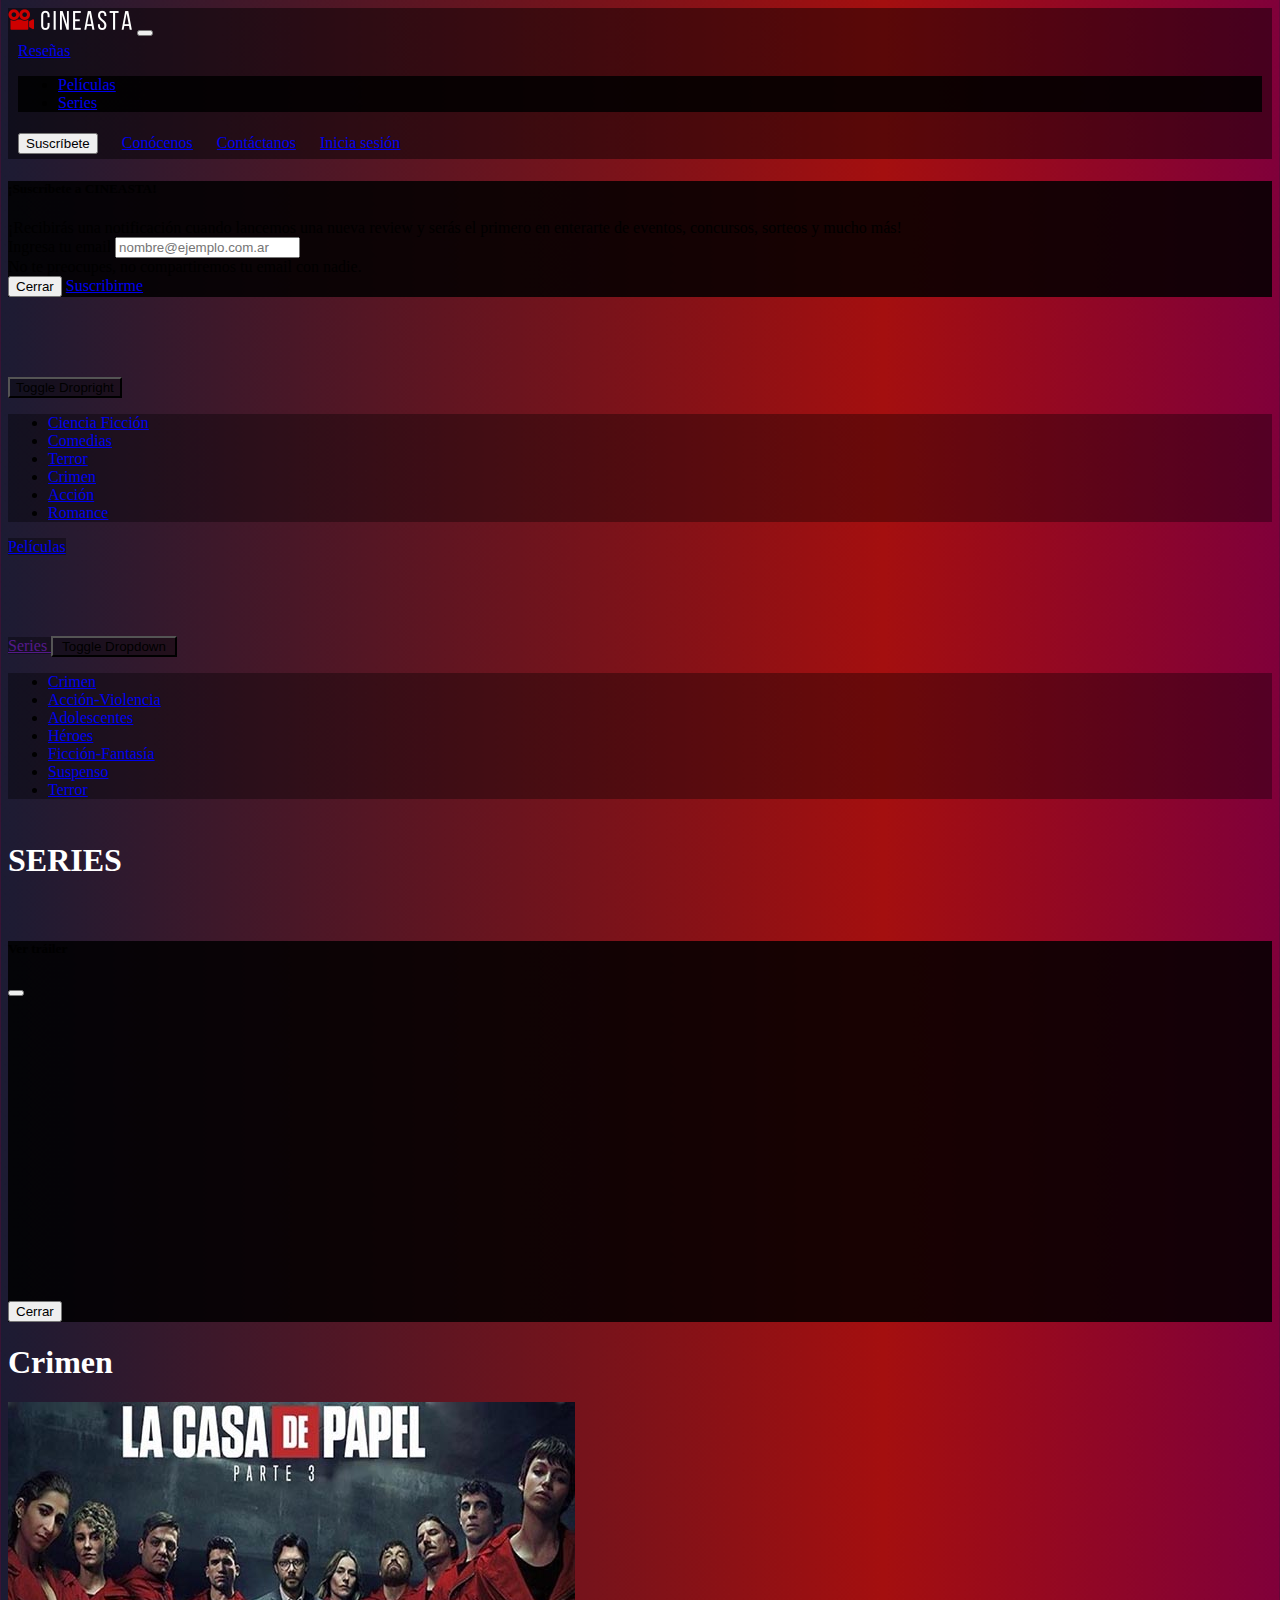
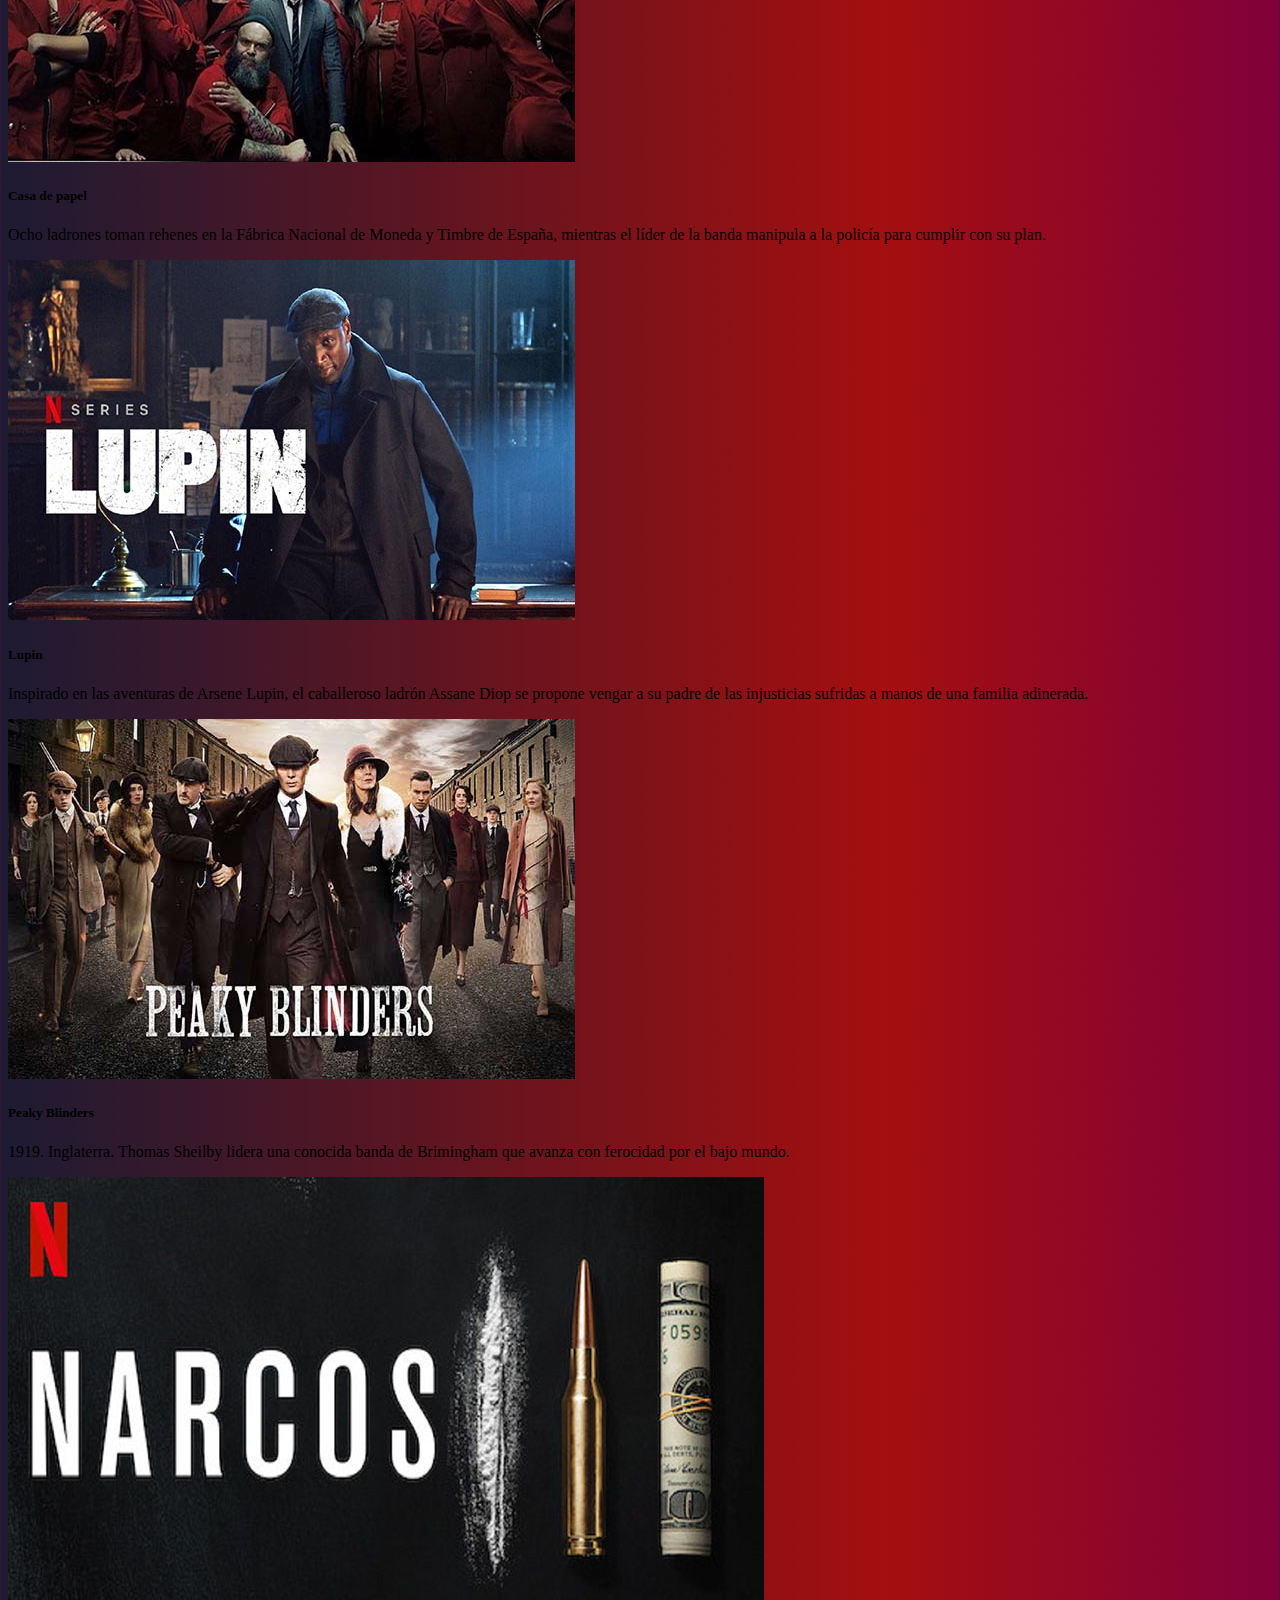
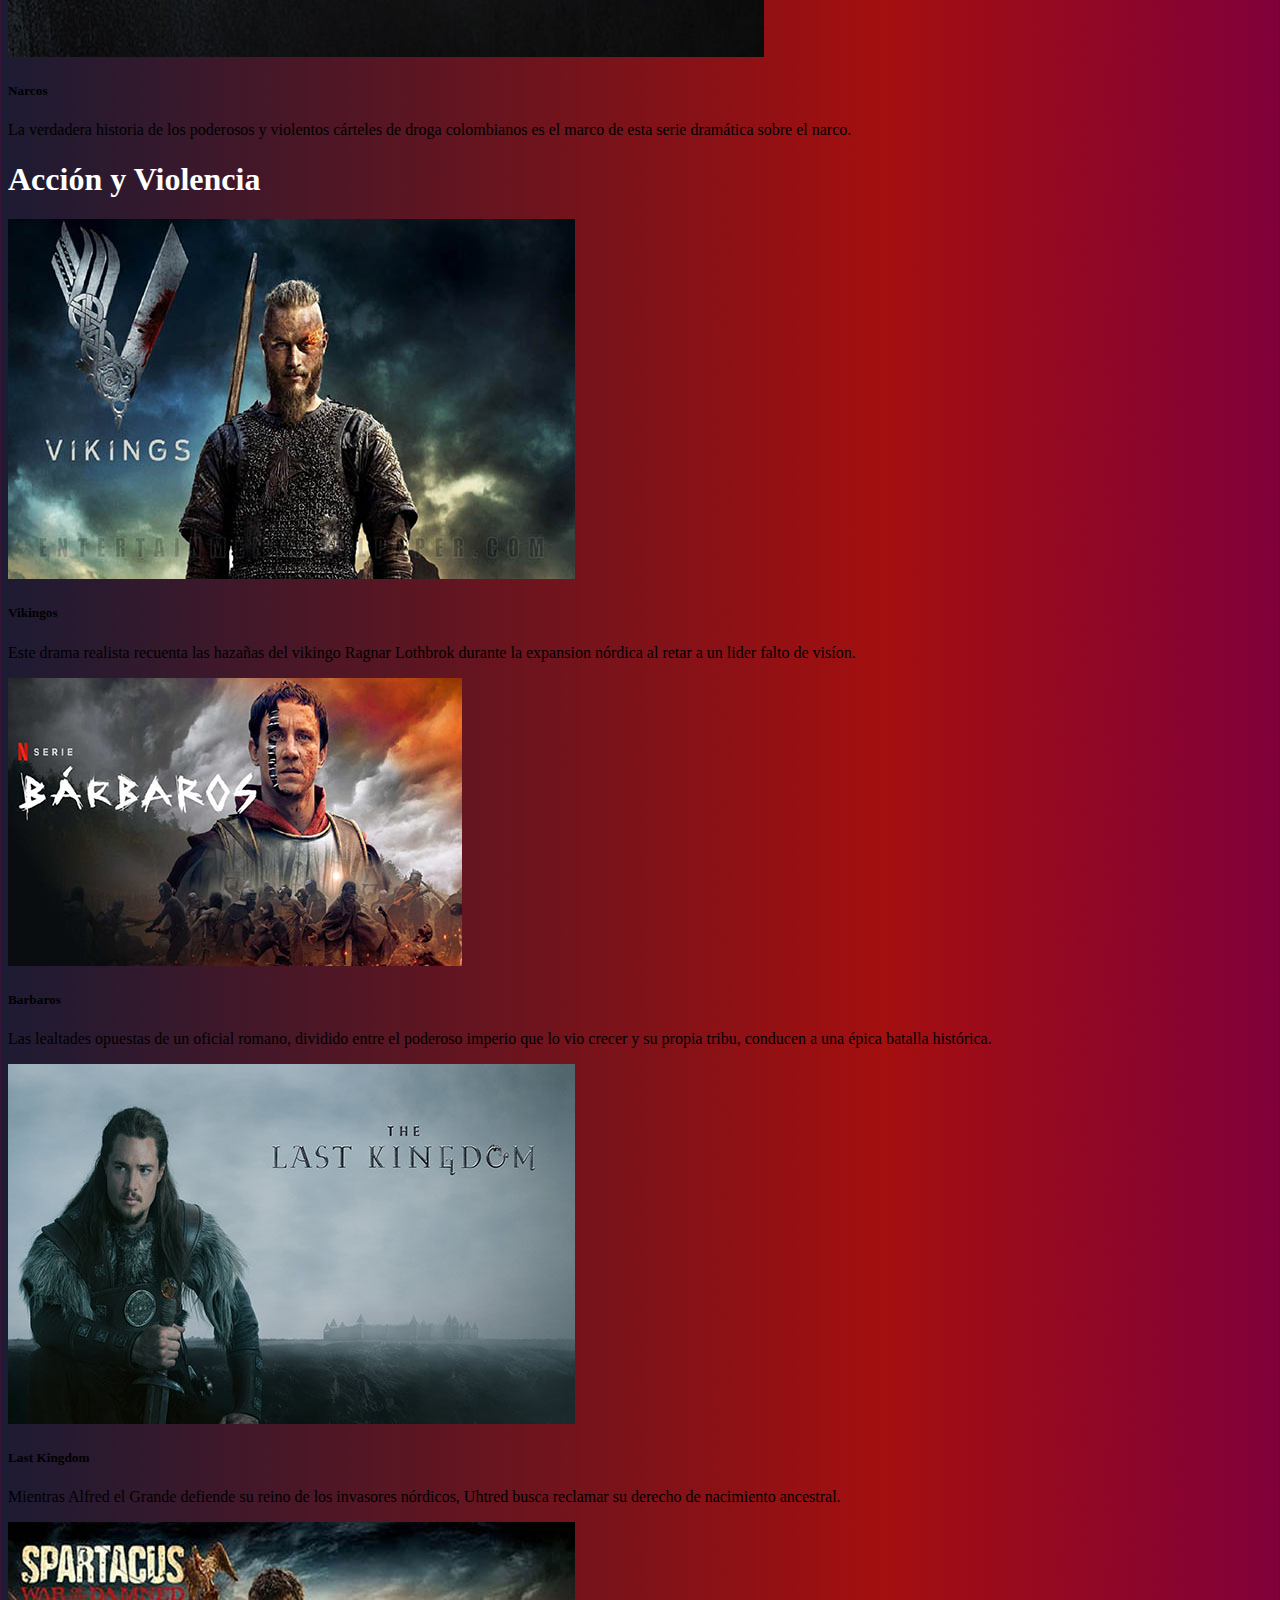
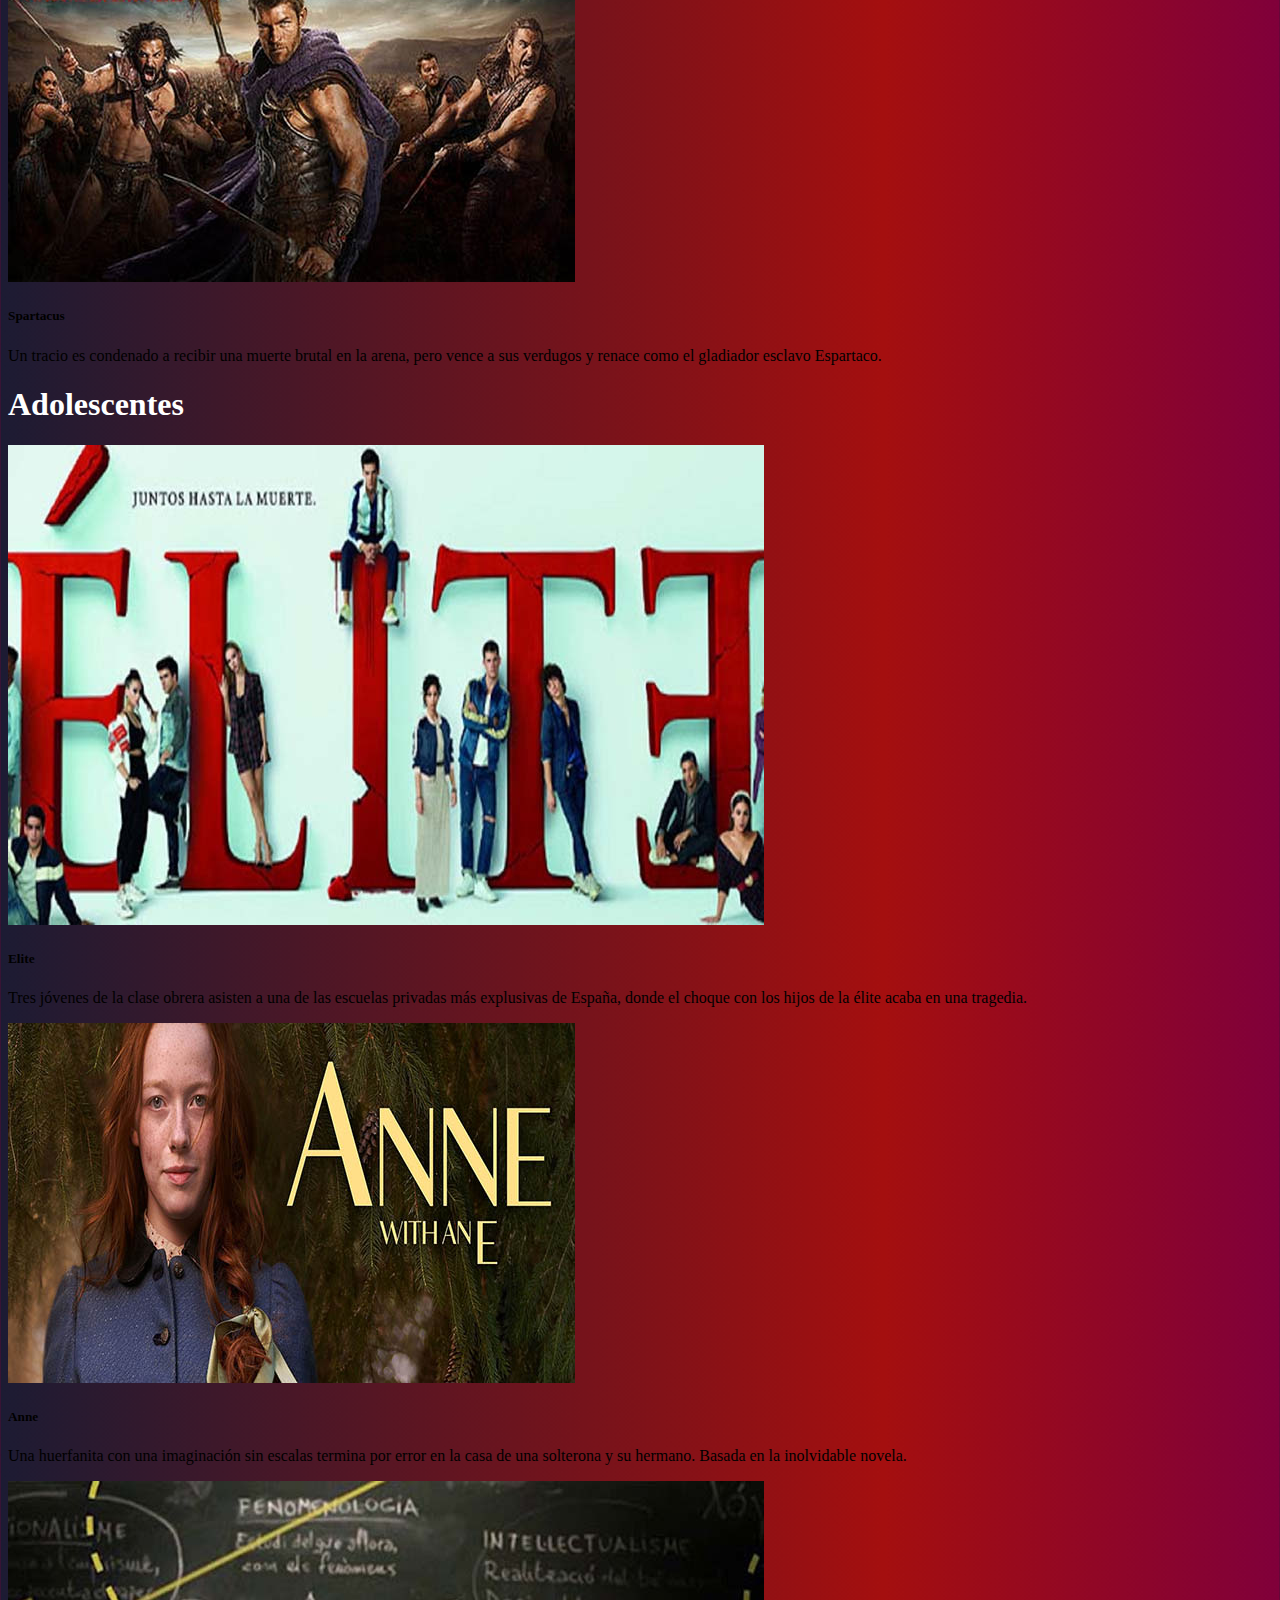
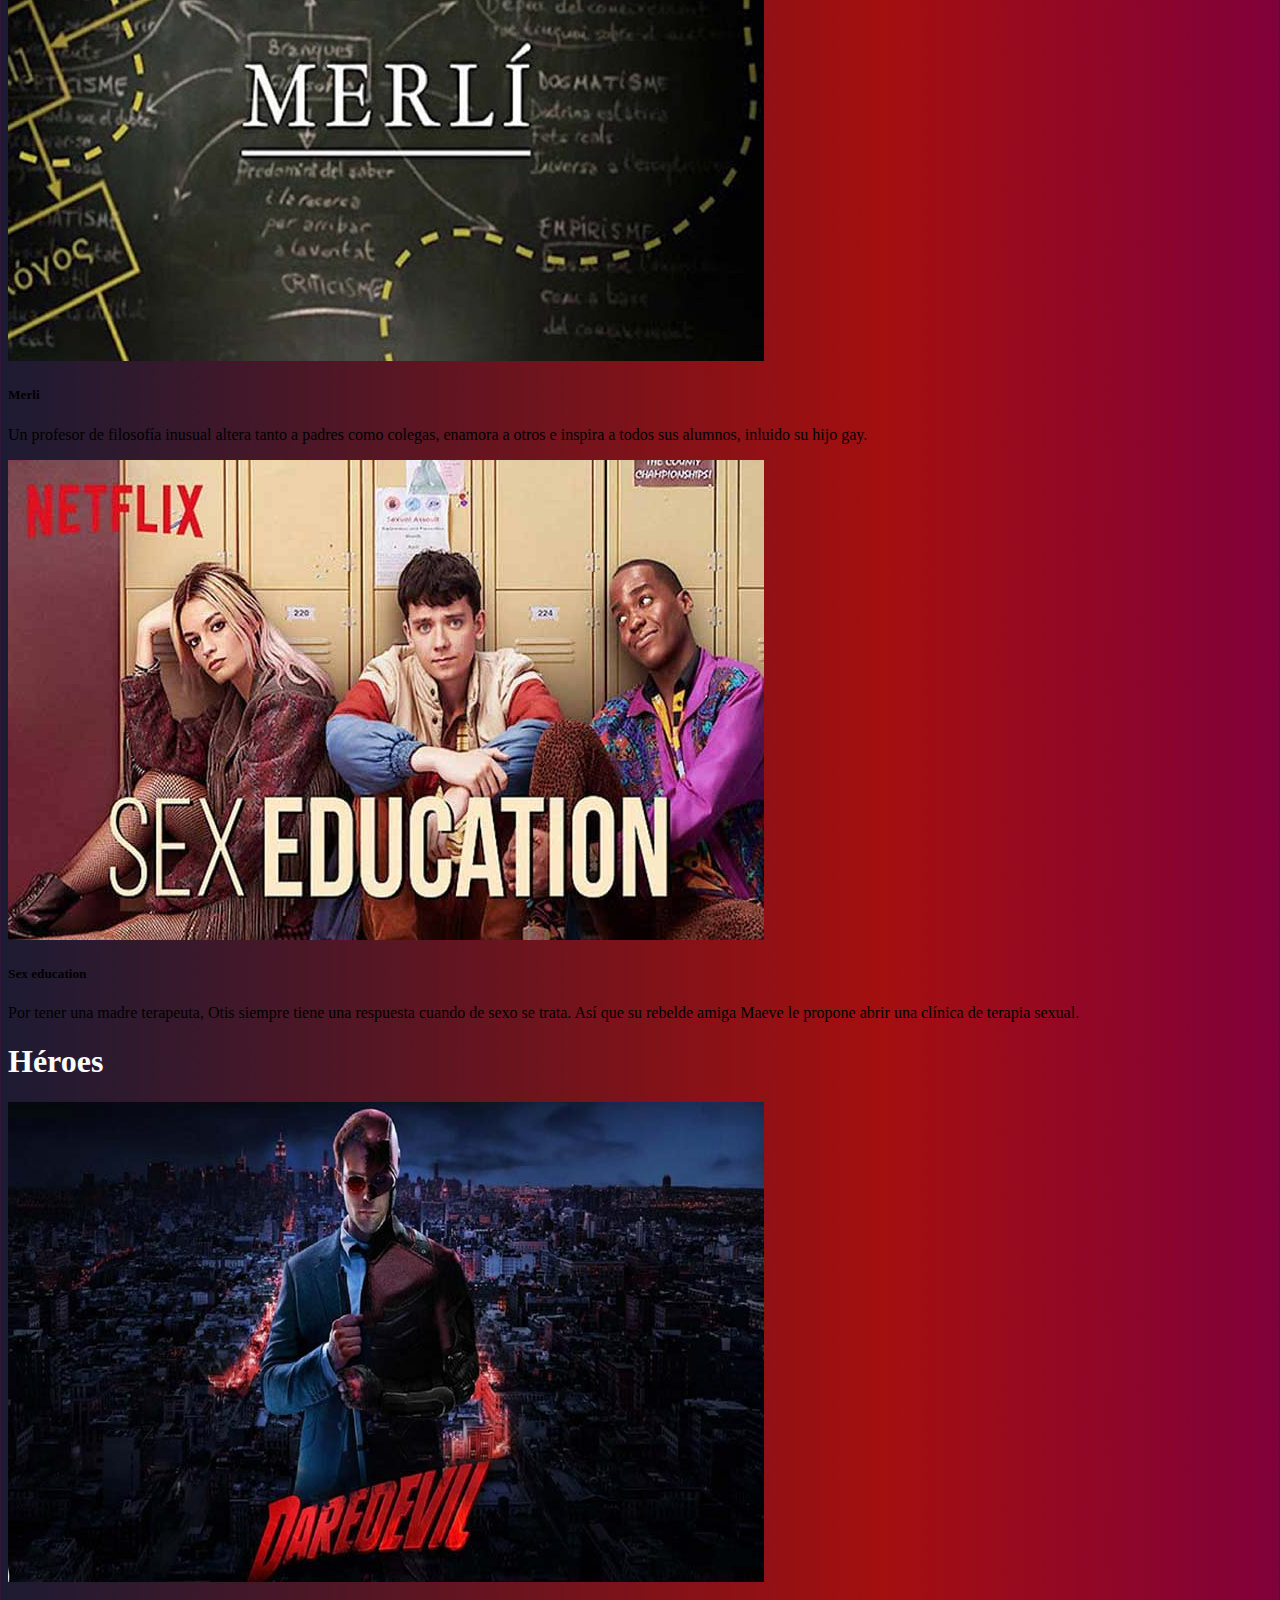
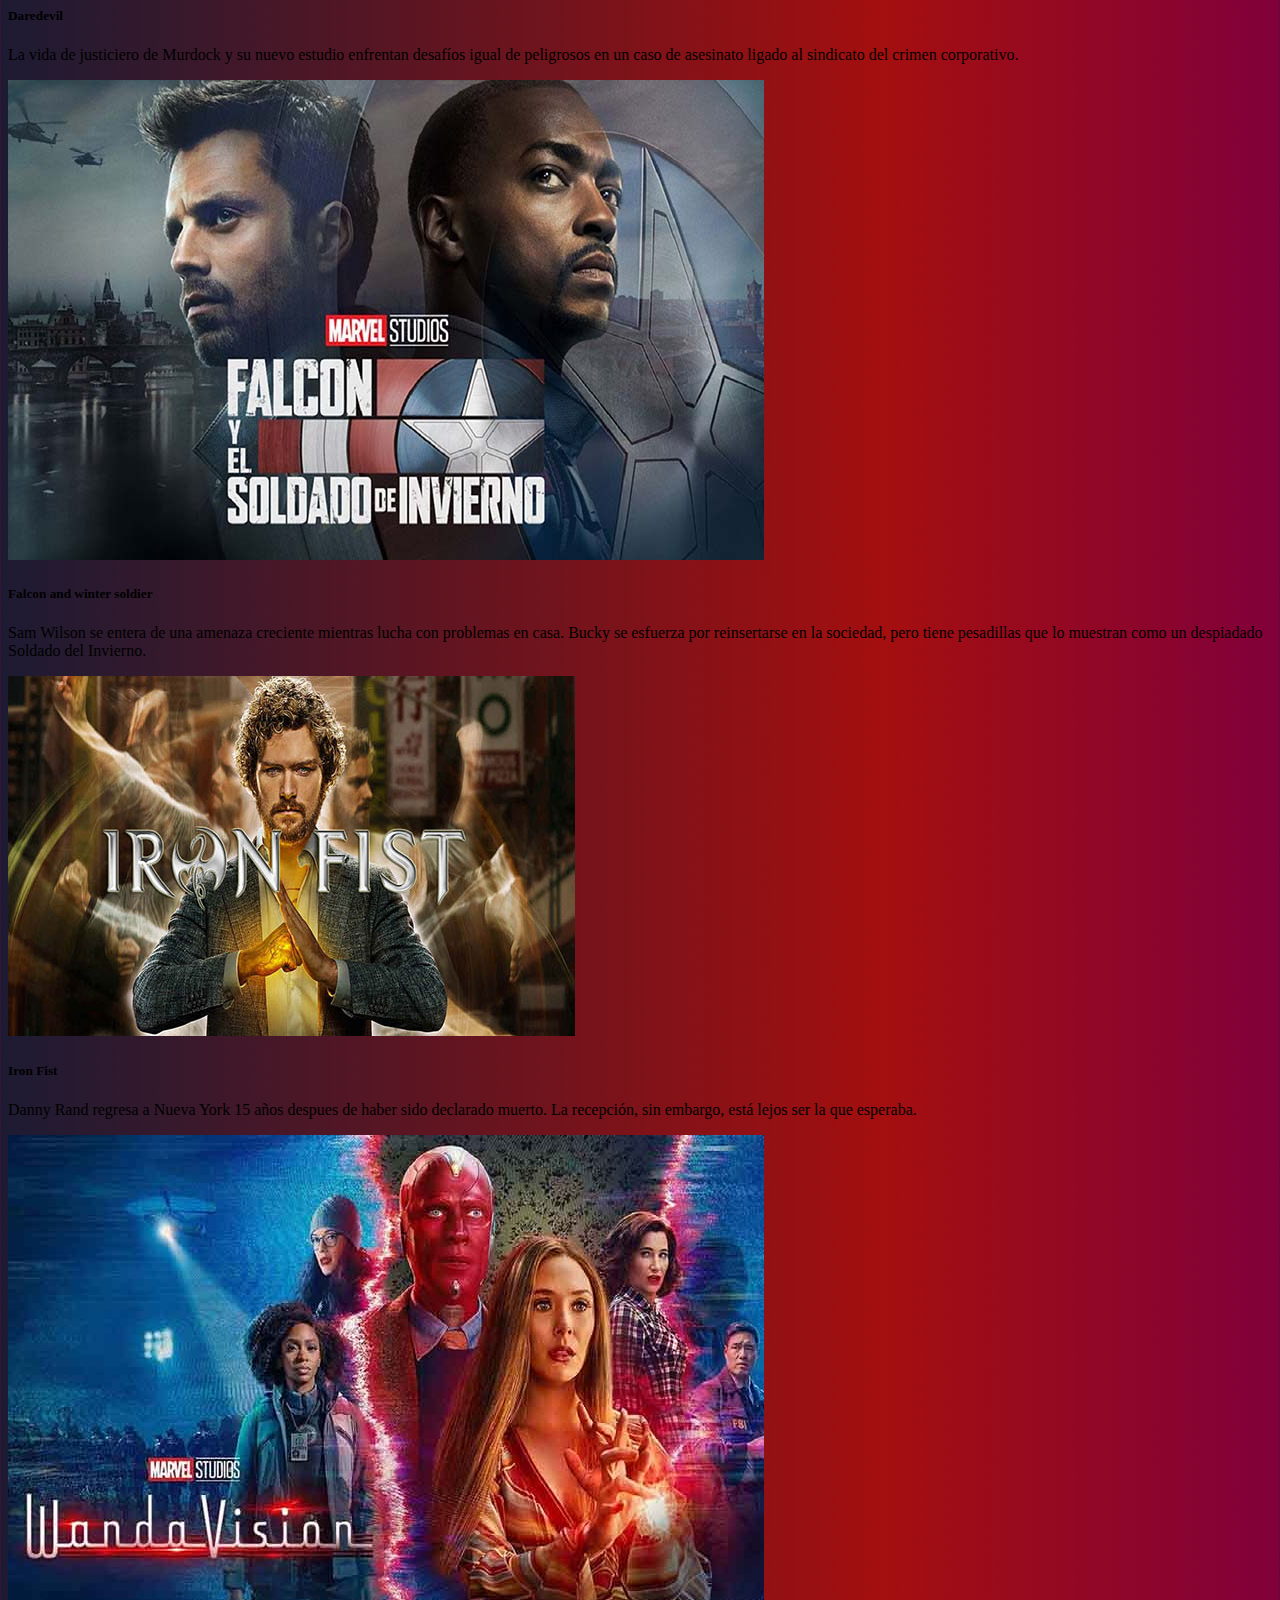
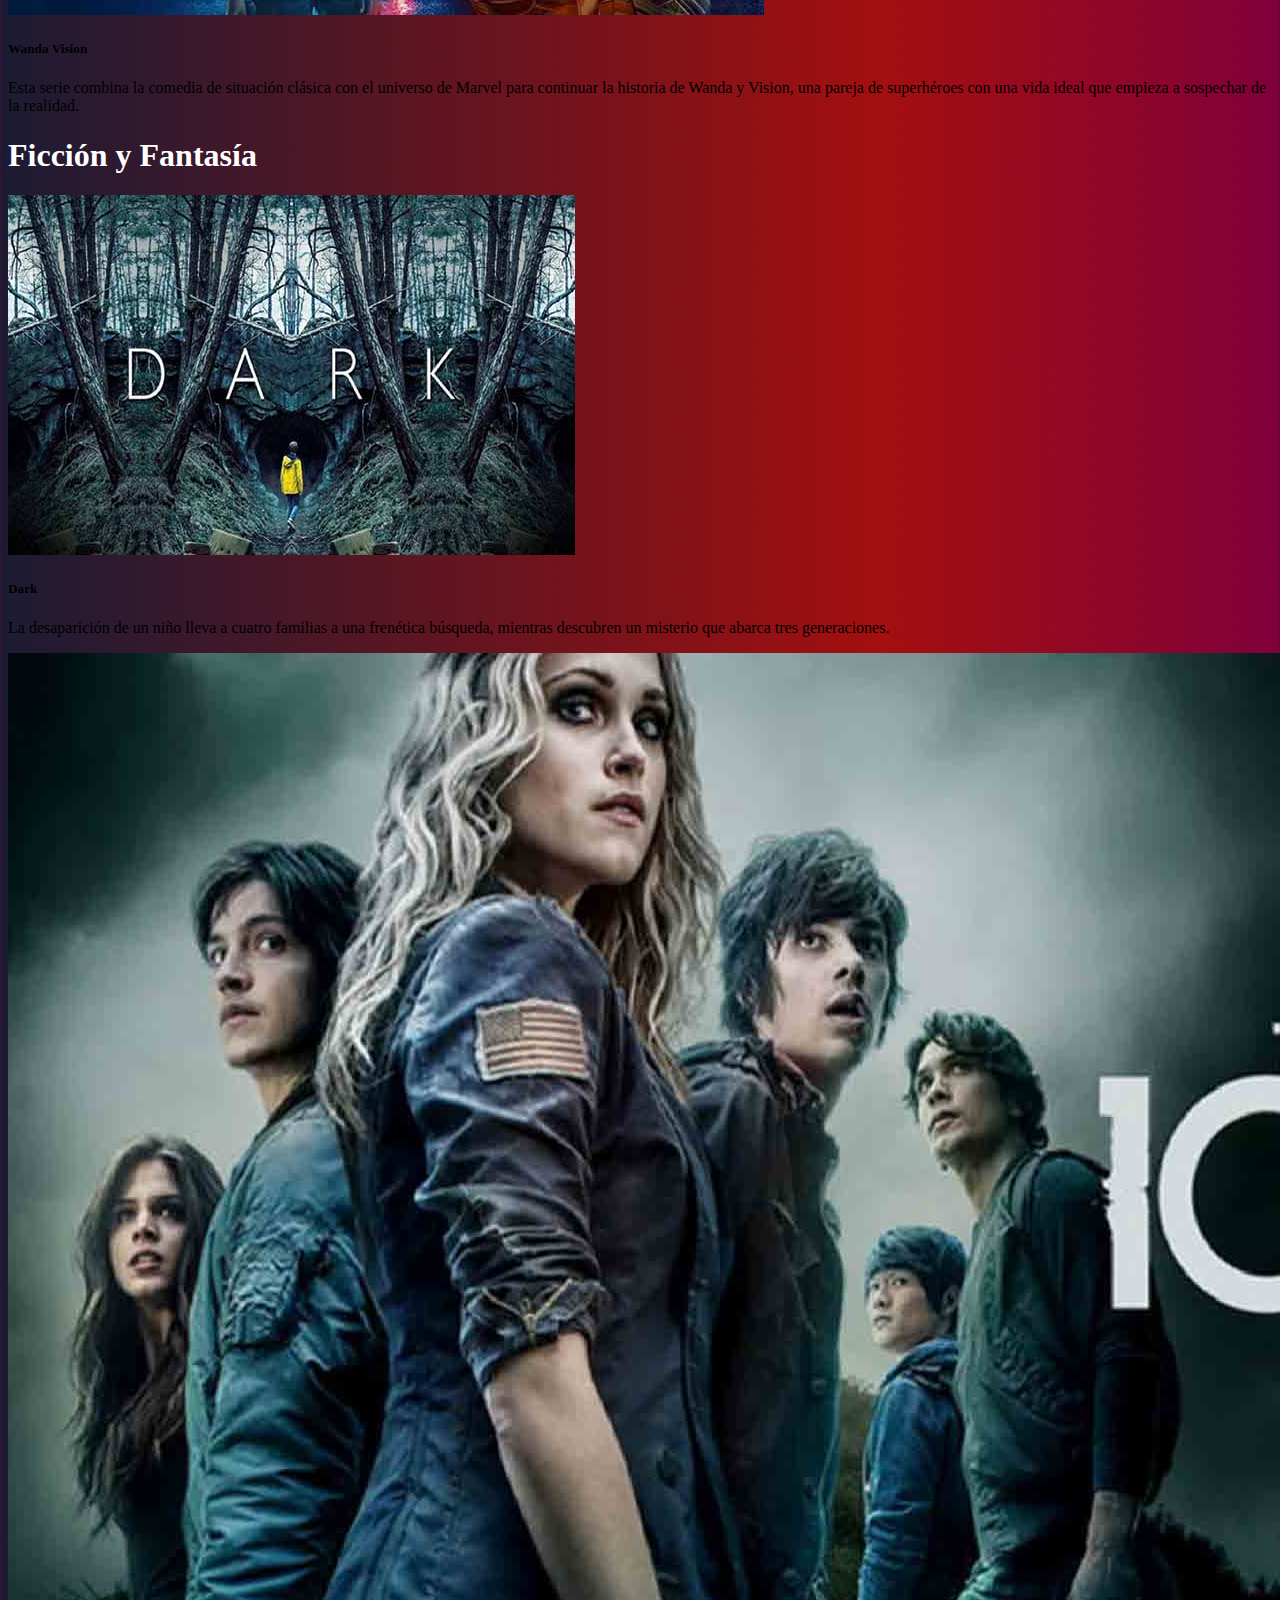
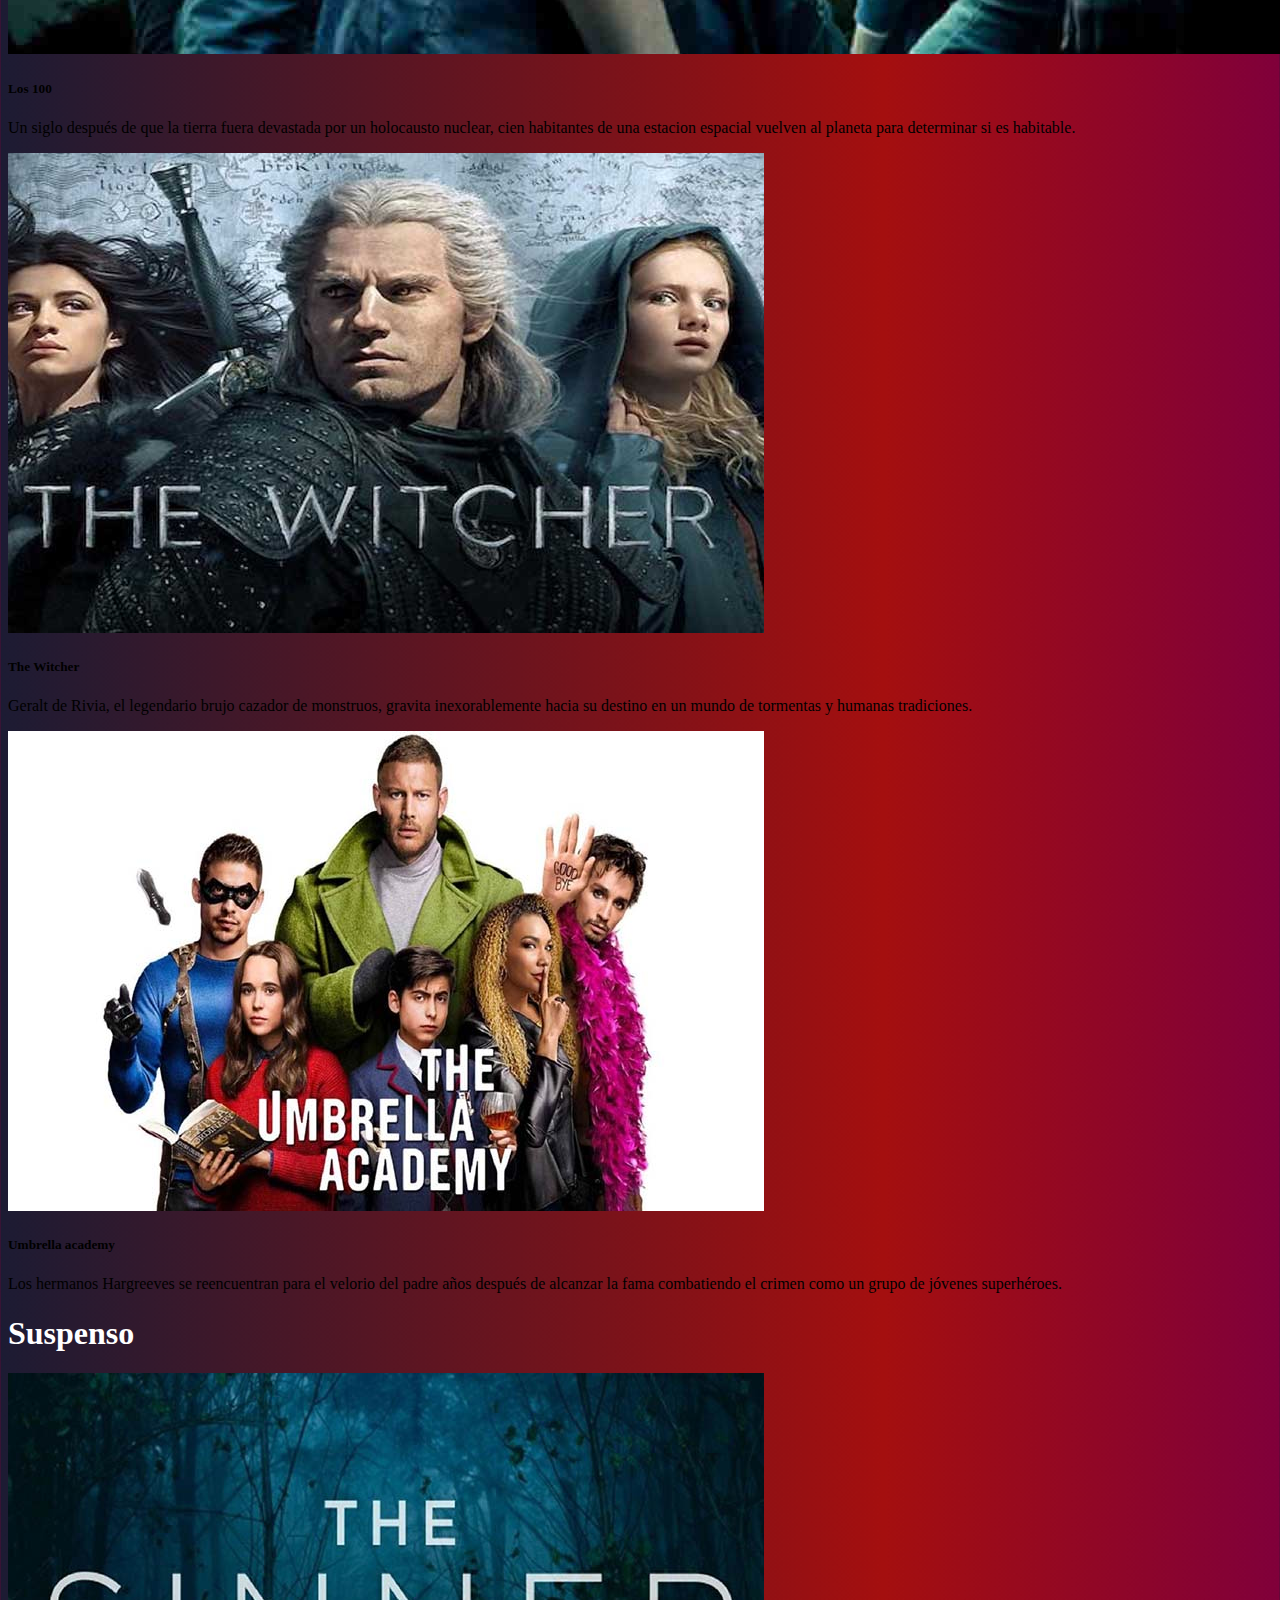
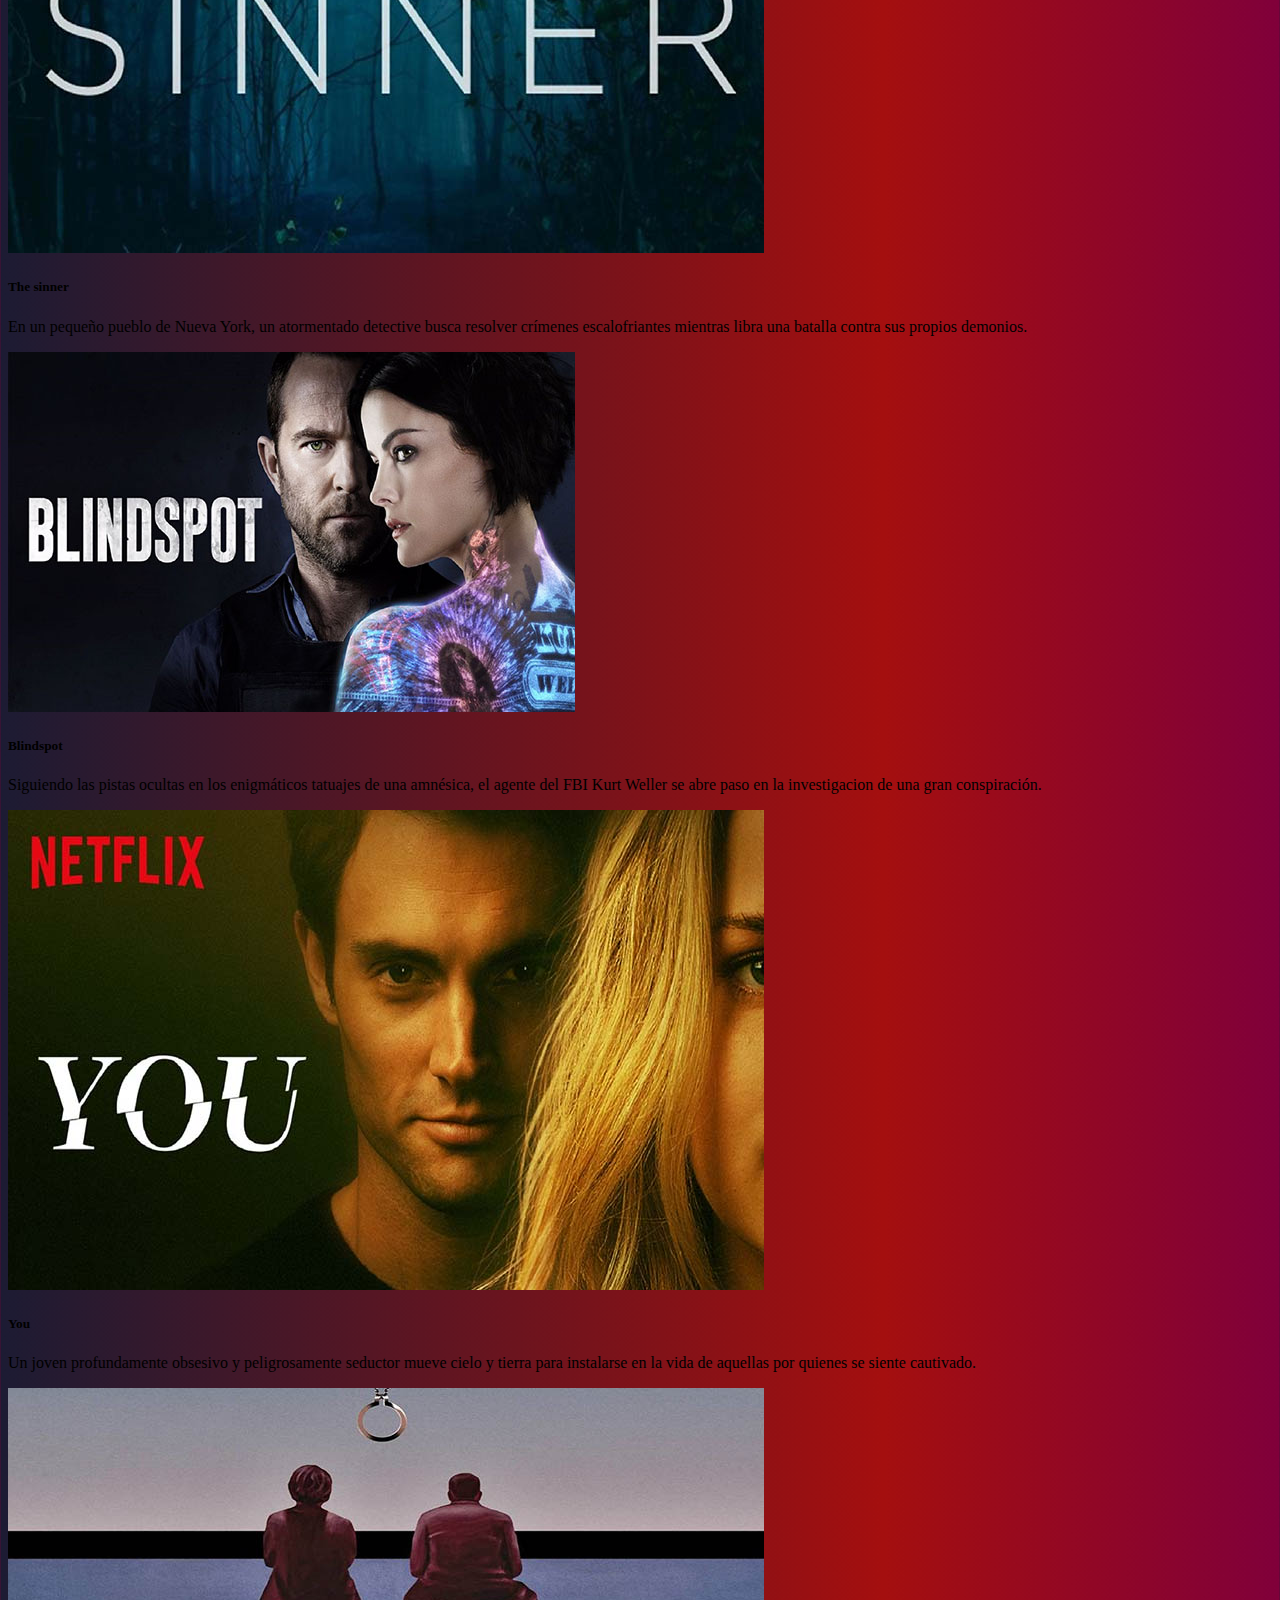
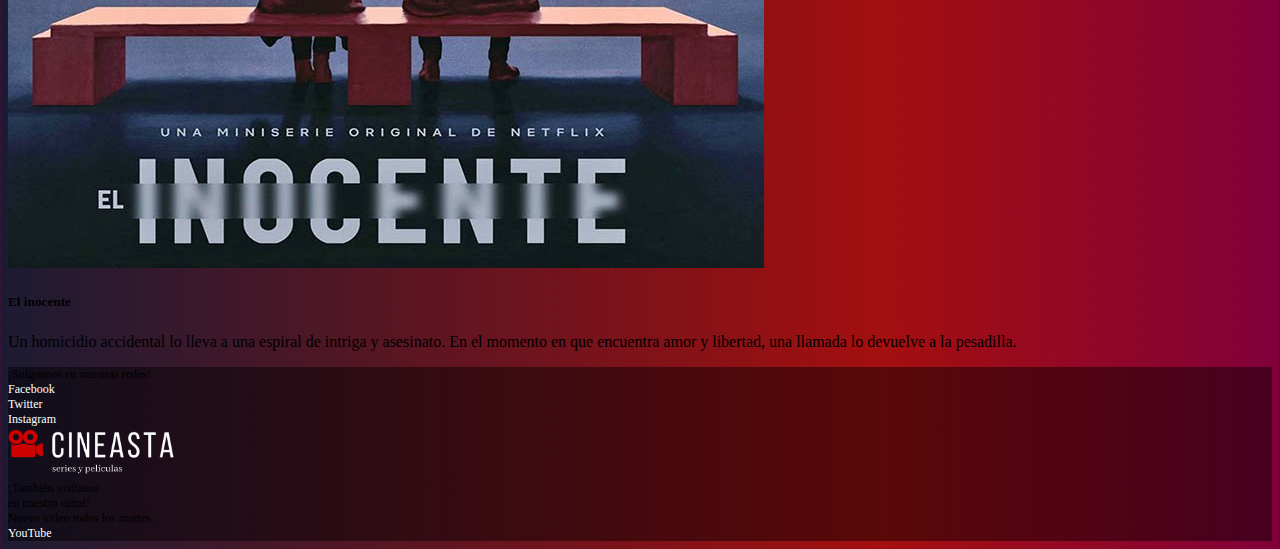
<file: pages/galeria2.html>
<!DOCTYPE html>
<html lang="en">

<head>
  <meta charset="UTF-8" />
  <meta http-equiv="X-UA-Compatible" content="IE=edge" />
  <meta name="viewport" content="width=device-width, initial-scale=1.0" />
  <title>Series - CINEASTA</title>
  <link href="https://cdn.jsdelivr.net/npm/bootstrap@5.0.0/dist/css/bootstrap.min.css" rel="stylesheet"
    integrity="sha384-wEmeIV1mKuiNpC+IOBjI7aAzPcEZeedi5yW5f2yOq55WWLwNGmvvx4Um1vskeMj0" crossorigin="anonymous" />
  <link rel="stylesheet" href="/css/style-galerias-contacto.css" />
  <link rel="stylesheet" href="https://cdnjs.cloudflare.com/ajax/libs/font-awesome/5.15.3/css/all.min.css"
    integrity="sha512-iBBXm8fW90+nuLcSKlbmrPcLa0OT92xO1BIsZ+ywDWZCvqsWgccV3gFoRBv0z+8dLJgyAHIhR35VZc2oM/gI1w=="
    crossorigin="anonymous" />
  <link rel="shortcut icon" href="/assets/images/Logo rojo.png" />
</head>

<body>
  <!--.-.-.-.-.-.-.-.-.-.-.-.-.-.-.-.-.-.
    ._._._._._._._._._._._._._._._._._._._.
     
                NAVBAR SECTION
     
    .-.-.-.-.-.-.-.-.-.-.-.-.-.-.-.-.-.-.-.
    ._._._._._._._._._._._._._._._._._. -->

    <nav
      class="navbar navbar-expand-lg navbar-dark fixed-top"
      style="background-color: rgba(0, 0, 0, 0.45)"
    >
      <div class="container-md">
        <a class="navbar-brand" href="/index.html"
          ><img
            src="/assets/images/Logo cineasta.png"
            alt="logo cineastas"
            height="25px"
        /></a>
        <button
          class="navbar-toggler"
          type="button"
          data-bs-toggle="collapse"
          data-bs-target="#navbarNavAltMarkup"
          aria-controls="navbarNavAltMarkup"
          aria-expanded="false"
          aria-label="Toggle navigation"
        >
          <span class="navbar-toggler-icon"></span>
        </button>
        <div class="collapse navbar-collapse" id="navbarNavAltMarkup">
          <div class="navbar-nav">
            <div class="dropdown BOTON-NAV">
              <a
                type="button"
                class="btn btn-outline-light w-100"
                href="#"
                id=""
                data-bs-toggle="dropdown"
                aria-expanded="false"
              >
                Reseñas
              </a>

              <ul
                class="dropdown-menu"
                style="background-color: rgba(0, 0, 0, 0.85)"
                aria-labelledby="dropdownMenuLink"
              >
                <li>
                  <a class="dropdown-item text-light" href="/pages/galeria.html"
                    >Películas</a
                  >
                </li>
                <li>
                  <a
                    class="dropdown-item text-light"
                    href="/pages/galeria2.html"
                    >Series</a
                  >
                </li>
              </ul>
            </div>

            <button
              id=""
              type="button"
              class="btn btn-outline-light BOTON-NAV"
              data-bs-toggle="modal"
              data-bs-target="#exampleModal"
            >
              Suscríbete
            </button>

            <a
              id=""
              class="btn btn-outline-light BOTON-NAV"
              aria-current="page"
              href="/pages/acerca-de-nosotros.html"
              >Conócenos</a
            >
            <a
              id=""
              class="btn btn-outline-light BOTON-NAV"
              aria-current="page"
              href="/pages/contacto.html"
              >Contáctanos</a
            >
            <a
              id=""
              class="btn btn-outline-light BOTON-NAV"
              aria-current="page"
              href="/pages/login.html"
              >Inicia sesión</a
            >
          </div>
        </div>
      </div>
    </nav>

    <!--.-.-.-.-.-.-.-.-.-.-.-.-.-.-.-.-.-.
    ._._._._._._._._._._._._._._._._._._._.
          VENTANA MODAL SUSCRIPCION
      TAMBIEN EN EL NAVBAR, NO SEPARAR!!
    .-.-.-.-.-.-.-.-.-.-.-.-.-.-.-.-.-.-.-.
    ._._._._._._._._._._._._._._._._._. -->

    <div
      class="modal fade"
      id="exampleModal"
      tabindex="-1"
      aria-labelledby="exampleModalLabel"
      aria-hidden="true"
    >
      <div class="modal-dialog">
        <div
          class="modal-content text-light border-dark"
          style="background-color: rgba(0, 0, 0, 0.85)"
        >
          <div class="modal-header d-flex justify-content-center">
            <h5 class="modal-title" id="exampleModalLabel">
              ¡Suscríbete a CINEASTA!
            </h5>
          </div>
          <div class="modal-body">
            <form>
              <div class="mb-3" id="SUSCRIPCION">
                ¡Recibirás una notificación cuando lancemos una nueva review y
                serás el primero en enterarte de eventos, concursos, sorteos y
                mucho más!
              </div>

              <div class="mb-3">
                <label for="exampleInputEmail1" class="form-label"
                  >Ingresa tu email</label
                >
                <input
                  type="email"
                  class="form-control"
                  id="exampleInputEmail1"
                  aria-describedby="emailHelp"
                  placeholder="nombre@ejemplo.com.ar"
                />
                <div id="emailHelp" class="form-text">
                  No te preocupes, no compartiremos tu email con nadie.
                </div>
              </div>
            </form>
          </div>
          <div class="modal-footer">
            <button
              id="BOTON-NAV"
              type="button"
              class="btn btn-outline-light"
              data-bs-dismiss="modal"
            >
              Cerrar
            </button>

            <a
              id="BOTON-NAV"
              class="btn btn-outline-light"
              aria-current="page"
              href="/pages/error404-1.html"
              >Suscribirme</a
            >
          </div>
        </div>
      </div>
    </div>

  <!--.-.-.-.-.-.-.-.-.-.-.-.-.-.-.-.-.-.
    ._._._._._._._._._._._._._._._._._._._.
     
              MAIN SECTION
     
    .-.-.-.-.-.-.-.-.-.-.-.-.-.-.-.-.-.-.-.
    ._._._._._._._._._._._._._._._._._. -->


  <main class="container">

    <div class="d-flex justify-content-center container">
        <div class="btn-group dropdown-margin dropstart">
          <button type="button" class="btn btn-sm btn-secondary dropdown-toggle dropdown-toggle-split bg-drop"
            data-bs-toggle="dropdown" aria-expanded="false">
            <span class="visually-hidden">Toggle Dropright</span>
          </button>
          <ul class="dropdown-menu bg-drop">
            <li><a class="dropdown-item text-light c-li" href="/pages/galeria.html#c-ficcion">Ciencia Ficción</a></li>
            <li><a class="dropdown-item text-light c-li" href="/pages/galeria.html#comedias">Comedias</a></li>
            <li><a class="dropdown-item text-light c-li" href="/pages/galeria.html#terror">Terror</a></li>
            <li><a class="dropdown-item text-light c-li" href="/pages/error404-3.html">Crimen</a></li>
            <li><a class="dropdown-item text-light c-li" href="/pages/error404-4.html">Acción</a></li>
            <li><a class="dropdown-item text-light c-li" href="/pages/error404-1.html">Romance</a></li>
          </ul>
          <a class="btn btn-secondary btn-sm bg-drop" href="/pages/galeria.html" role="button">
            Películas
          </a>
        </div>
    
        <div class="btn-group dropdown-margin dropend">
          <a class="btn btn-secondary btn-sm bg-drop " href="" role="button">
            Series
          </a>
          <button type="button" class="btn btn-sm btn-secondary dropdown-toggle dropdown-toggle-split bg-drop "
            data-bs-toggle="dropdown" aria-expanded="false">
            <span class="visually-hidden">Toggle Dropdown</span>
          </button>
          <ul class="dropdown-menu bg-drop">
            <li><a class="dropdown-item text-light c-li" href="#crimen">Crimen</a></li>
            <li><a class="dropdown-item text-light c-li" href="#accion">Acción-Violencia</a></li>
            <li><a class="dropdown-item text-light c-li" href="#adolescentes">Adolescentes</a></li>
            <li><a class="dropdown-item text-light c-li" href="#heroes">Héroes</a></li>
            <li><a class="dropdown-item text-light c-li" href="#fantasia">Ficción-Fantasía</a></li>
            <li><a class="dropdown-item text-light c-li" href="#suspenso">Suspenso</a></li>
            <li><a class="dropdown-item text-light c-li" href="/pages/error404-3.html">Terror</a></li>
          </ul>
        </div>
      </div>

    <!--.-.-.-.-.-.-.-.-.-.-.-.-.-.-.-.-.-.
    ._._._._._._._._._._._._._._._._._._._.
     
              MODAL vid SECTION
     
    .-.-.-.-.-.-.-.-.-.-.-.-.-.-.-.-.-.-.-.
    ._._._._._._._._._._._._._._._._._. -->

    <h1 class="text-light">SERIES</h1>

    <br>

    <div class="modal fade" id="Modal-papel" tabindex="-1" aria-labelledby="ModalLabelp" aria-hidden="true">
      <div class="modal-dialog">
        <div class="modal-content text-light" style="background-color: rgba(0, 0, 0, 0.85);">
          <div class="modal-header">
            <h5 class="modal-title" id="ModalLabelp">Ver tráiler</h5>
            <button type="button" class="btn-close" data-bs-dismiss="modal" aria-label="Close"></button>
          </div>
          <div class="modal-body d-flex justify-content-center">
            <iframe width="900" height="300" src="https://www.youtube.com/embed/To_kVMMu-Ls" title="YouTube video player" frameborder="0" allow="accelerometer; autoplay; clipboard-write; encrypted-media; gyroscope; picture-in-picture" allowfullscreen></iframe>
          </div>
          <div class="modal-footer">
            <button type="button" class="btn btn-outline-light" data-bs-dismiss="modal">Cerrar</button>
          </div>
        </div>
      </div>
    </div>

    <!--.-.-.-.-.-.-.-.-.-.-.-.-.-.-.-.-.-.
    ._._._._._._._._._._._._._._._._._._._.
     
              CARDS SECTION
     
    .-.-.-.-.-.-.-.-.-.-.-.-.-.-.-.-.-.-.-.
    ._._._._._._._._._._._._._._._._._. -->

      <div id="crimen">
        <h1 class="display-5">Crimen</h1>
      </div>
      <div class="row">
        <div class="col-sm-12 col-md-4 col-lg-3 px-2 my-2">
          <div class="card border-0 shadow h-card">
           <a type="button" class="text-decoration-none text-dark h-card" data-bs-toggle="modal" data-bs-target="#Modal-papel"> <img src="/assets/images/galeria/crimen/casapapel.jpg" class="card-img-top w-100" alt="Casa de papel"></a>
            <div class="card-body">
              <h5 class="card-title">Casa de papel</h5>
              <p class="card-text">Ocho ladrones toman rehenes en la Fábrica Nacional de Moneda y Timbre de España, mientras el líder de la banda manipula a la policía para cumplir con su plan.</p>
            </div>
          </div> 
        </div>
        <div class="col-sm-12 col-md-4 col-lg-3 px-2 my-2">
          <div class="card border-0 shadow h-card">
            <img src="/assets/images/galeria/crimen/lupin.jpg" class="card-img-top w-100" alt="Lupin">
            <div class="card-body">
              <h5 class="card-title">Lupin</h5>
              <p class="card-text">Inspirado en las aventuras de Arsene Lupin, el caballeroso ladrón Assane Diop se propone vengar a su padre de las injusticias sufridas a manos de una familia adinerada.</p>
            </div>
          </div>
        </div>
        <div class="col-sm-12 col-md-4 col-lg-3 px-2 my-2">
          <div class="card border-0 shadow h-card">
            <img src="/assets/images/galeria/crimen/peaky.jpg" class="card-img-top w-100" alt="Peaky Blinders">
            <div class="card-body">
              <h5 class="card-title">Peaky Blinders</h5>
              <p class="card-text">1919. Inglaterra. Thomas Sheilby lidera una conocida banda de Brimingham que avanza con ferocidad por el bajo mundo.
              </p>
            </div>
          </div>
        </div>
        <div class="col-sm-12 col-md-4 col-lg-3 px-2 my-2">
          <div class="card border-0 shadow h-card">
            <img src="/assets/images/galeria/crimen/narcoss.jpg" class="card-img-top w-100" alt="Narcos">
            <div class="card-body">
              <h5 class="card-title">Narcos</h5>
              <p class="card-text">La verdadera historia de los poderosos y violentos cárteles de droga colombianos es el marco de esta serie dramática sobre el narco.
              </p>
            </div>
          </div>
        </div>
      </div>


    <div id="accion">
      <h1 class="display-5">Acción y Violencia</h1>
    </div>
    <div class="row">
      <div class="col-sm-12 col-md-4 col-lg-3 px-2 my-2">
        <div class="card border-0 shadow h-card">
          <img src="/assets/images/galeria/accion/vinkin2.jpg" class="card-img-top w-100" alt="Vikingos">
          <div class="card-body">
            <h5 class="card-title">Vikingos</h5>
            <p class="card-text">Este drama realista recuenta las hazañas del vikingo Ragnar Lothbrok durante la expansion nórdica al retar a un lider falto de visíon.</p>
          </div>
        </div>
      </div>
      <div class="col-sm-12 col-md-4 col-lg-3 px-2 my-2">
        <div class="card border-0 shadow h-card">
          <img src="/assets/images/galeria/accion/Barbaros.jpg" class="card-img-top w-100" alt="Barbaros">
          <div class="card-body">
            <h5 class="card-title">Barbaros</h5>
            <p class="card-text">Las lealtades opuestas de un oficial romano, dividido entre el poderoso imperio que lo vio crecer y su propia tribu, conducen a una épica batalla histórica.</p>
          </div>
        </div>
      </div>
      <div class="col-sm-12 col-md-4 col-lg-3 px-2 my-2">
        <div class="card border-0 shadow h-card">
          <img src="/assets/images/galeria/accion/lastkingdom.jpg" class="card-img-top w-100" alt="Last Kingdom">
          <div class="card-body">
            <h5 class="card-title">Last Kingdom</h5>
            <p class="card-text">Mientras Alfred el Grande defiende su reino de los invasores nórdicos, Uhtred busca reclamar su derecho de nacimiento ancestral.</p>
          </div>
        </div>
      </div>
      <div class="col-sm-12 col-md-4 col-lg-3 px-2 my-2">
        <div class="card border-0 shadow h-card">
          <img src="/assets/images/galeria/accion/spartacus.jpg" class="card-img-top w-100" alt="Spartacus">
          <div class="card-body">
            <h5 class="card-title">Spartacus</h5>
            <p class="card-text">Un tracio es condenado a recibir una muerte brutal en la arena, pero vence a sus verdugos y renace como el gladiador esclavo Espartaco.</p>
          </div>
        </div>
      </div>
    </div>

    <div id="adolescentes">
      <h1 class="display-5">Adolescentes</h1>
    </div>
    <div class="row">
      <div class="col-sm-12 col-md-4 col-lg-3 px-2 my-2">
        <div class="card border-0 shadow h-card">
          <img src="/assets/images/galeria/adolescentes/elite.jpg" class="card-img-top w-100" alt="Elite">
          <div class="card-body">
            <h5 class="card-title">Elite</h5>
            <p class="card-text">Tres jóvenes de la clase obrera asisten a una de las escuelas privadas más explusivas de España, donde el choque con los hijos de la élite acaba en una tragedia.</p>
          </div>
        </div>
      </div>
      <div class="col-sm-12 col-md-4 col-lg-3 px-2 my-2">
        <div class="card border-0 shadow h-card">
          <img src="/assets/images/galeria/adolescentes/anne.jpg" class="card-img-top w-100" alt="Anne">
          <div class="card-body">
            <h5 class="card-title">Anne</h5>
            <p class="card-text">Una huerfanita con una imaginación sin escalas termina por error en la casa de una solterona y su hermano. Basada en la inolvidable novela.</p>
          </div>
        </div>
      </div>
      <div class="col-sm-12 col-md-4 col-lg-3 px-2 my-2">
        <div class="card border-0 shadow h-card">
          <img src="/assets/images/galeria/adolescentes/merli.jpg" class="card-img-top w-100" alt="Merli">
          <div class="card-body">
            <h5 class="card-title">Merli</h5>
            <p class="card-text">Un profesor de filosofía inusual altera tanto a padres como colegas, enamora a otros e inspira a todos sus alumnos, inluido su hijo gay.</p>
          </div>
        </div>
      </div>
      <div class="col-sm-12 col-md-4 col-lg-3 px-2 my-2">
        <div class="card border-0 shadow h-card">
          <img src="/assets/images/galeria/adolescentes/sex-education.jpg" class="card-img-top w-100" alt="Sex education">
          <div class="card-body">
            <h5 class="card-title">Sex education</h5>
            <p class="card-text">Por tener una madre terapeuta, Otis siempre tiene una respuesta cuando de sexo se trata. Así que su rebelde amiga Maeve le propone abrir una clínica de terapia sexual.</p>
          </div>
        </div>
      </div>
    </div>


    <div id="heroes">
        <h1 class="display-5">Héroes</h1>
      </div>
      <div class="row">
        <div class="col-sm-12 col-md-4 col-lg-3 px-2 my-2">
          <div class="card border-0 shadow h-card">
            <img src="/assets/images/galeria/heroes/Daredevil.jpg" class="card-img-top w-100" alt="Daredevil">
            <div class="card-body">
              <h5 class="card-title">Daredevil</h5>
              <p class="card-text">La vida de justiciero de Murdock y su nuevo estudio enfrentan desafíos igual de peligrosos en un caso de asesinato ligado al sindicato del crimen corporativo.</p>
            </div>
          </div>
        </div>
        <div class="col-sm-12 col-md-4 col-lg-3 px-2 my-2">
          <div class="card border-0 shadow h-card">
            <img src="/assets/images/galeria/heroes/Falcon.jpg" class="card-img-top w-100" alt="Falcon and winter soldier">
            <div class="card-body">
              <h5 class="card-title">Falcon and winter soldier</h5>
              <p class="card-text">Sam Wilson se entera de una amenaza creciente mientras lucha con problemas en casa. Bucky se esfuerza por reinsertarse en la sociedad, pero tiene pesadillas que lo muestran como un despiadado Soldado del Invierno.</p>
            </div>
          </div>
        </div>
        <div class="col-sm-12 col-md-4 col-lg-3 px-2 my-2">
          <div class="card border-0 shadow h-card">
            <img src="/assets/images/galeria/heroes/IronFist.jpg" class="card-img-top w-100" alt="Iron Fist">
            <div class="card-body">
              <h5 class="card-title">Iron Fist</h5>
              <p class="card-text">Danny Rand regresa a Nueva York 15 años despues de haber sido declarado muerto. La recepción, sin embargo, está lejos ser la que esperaba.
              </p>
            </div>
          </div>
        </div>
        <div class="col-sm-12 col-md-4 col-lg-3 px-2 my-2">
          <div class="card border-0 shadow h-card">
            <img src="/assets/images/galeria/heroes/wandavision.jpg" class="card-img-top w-100" alt="Wanda Vision">
            <div class="card-body">
              <h5 class="card-title">Wanda Vision</h5>
              <p class="card-text">Esta serie combina la comedia de situación clásica con el universo de Marvel para continuar la historia de Wanda y Vision, una pareja de superhéroes con una vida ideal que empieza a sospechar de la realidad.
              </p>
            </div>
          </div>
        </div>
      </div>

      <div id="fantasia">
        <h1 class="display-5">Ficción y Fantasía</h1>
      </div>
      <div class="row">
        <div class="col-sm-12 col-md-4 col-lg-3 px-2 my-2">
          <div class="card border-0 shadow h-card">
            <img src="/assets/images/galeria/Ficcion y Fantasia/Dark.jpg" class="card-img-top w-100" alt="Dark">
            <div class="card-body">
              <h5 class="card-title">Dark</h5>
              <p class="card-text">La desaparición de un niño lleva a cuatro familias a una frenética búsqueda, mientras descubren un misterio que abarca tres generaciones.</p>
            </div>
          </div>
        </div>
        <div class="col-sm-12 col-md-4 col-lg-3 px-2 my-2">
          <div class="card border-0 shadow h-card">
            <img src="/assets/images/galeria/Ficcion y Fantasia/los100.jpg" class="card-img-top w-100" alt="Los 100">
            <div class="card-body">
              <h5 class="card-title">Los 100</h5>
              <p class="card-text">Un siglo después de que la tierra fuera devastada por un holocausto nuclear, cien habitantes de una estacion espacial vuelven al planeta para determinar si es habitable.</p>
            </div>
          </div>
        </div>
        <div class="col-sm-12 col-md-4 col-lg-3 px-2 my-2">
          <div class="card border-0 shadow h-card">
            <img src="/assets/images/galeria/Ficcion y Fantasia/the_witcher.jpg" class="card-img-top w-100" alt="The Witcher">
            <div class="card-body">
              <h5 class="card-title">The Witcher</h5>
              <p class="card-text">Geralt de Rivia, el legendario brujo cazador de monstruos, gravita inexorablemente hacia su destino en un mundo de tormentas y humanas tradiciones.
              </p>
            </div>
          </div>
        </div>
        <div class="col-sm-12 col-md-4 col-lg-3 px-2 my-2">
          <div class="card border-0 shadow h-card">
            <img src="/assets/images/galeria/Ficcion y Fantasia/umbrella.jpg" class="card-img-top w-100" alt="Umbrella academy">
            <div class="card-body">
              <h5 class="card-title">Umbrella academy</h5>
              <p class="card-text">Los hermanos Hargreeves se reencuentran para el velorio del padre años después de alcanzar la fama combatiendo el crimen como un grupo de jóvenes superhéroes.
              </p>
            </div>
          </div>
        </div>
      </div>

      <div id="suspenso">
        <h1 class="display-5">Suspenso</h1>
      </div>
      <div class="row">
        <div class="col-sm-12 col-md-4 col-lg-3 px-2 my-2">
          <div class="card border-0 shadow h-card">
            <img src="/assets/images/galeria/suspenso/thesinner.jpg" class="card-img-top w-100" alt="The sinner">
            <div class="card-body">
              <h5 class="card-title">The sinner</h5>
              <p class="card-text">En un pequeño pueblo de Nueva York, un atormentado detective busca resolver crímenes escalofriantes mientras libra una batalla contra sus propios demonios.</p>
            </div>
          </div>
        </div>
        <div class="col-sm-12 col-md-4 col-lg-3 px-2 my-2">
          <div class="card border-0 shadow h-card">
            <img src="/assets/images/galeria/suspenso/blindspot.jpg" class="card-img-top w-100" alt="Blindspot">
            <div class="card-body">
              <h5 class="card-title">Blindspot</h5>
              <p class="card-text">Siguiendo las pistas ocultas en los enigmáticos tatuajes de una amnésica, el agente del FBI Kurt Weller se abre paso en la investigacion de una gran conspiración.</p>
            </div>
          </div>
        </div>
        <div class="col-sm-12 col-md-4 col-lg-3 px-2 my-2">
          <div class="card border-0 shadow h-card">
            <img src="/assets/images/galeria/suspenso/you.jpg" class="card-img-top w-100" alt="You">
            <div class="card-body">
              <h5 class="card-title">You</h5>
              <p class="card-text">Un joven profundamente obsesivo y peligrosamente seductor mueve cielo y tierra para instalarse en la vida de aquellas por quienes se siente cautivado.
              </p>
            </div>
          </div>
        </div>
        <div class="col-sm-12 col-md-4 col-lg-3 px-2 my-2">
          <div class="card border-0 shadow h-card">
            <img src="/assets/images/galeria/suspenso/elinocente.jpg" class="card-img-top w-100" alt="El inocente">
            <div class="card-body">
              <h5 class="card-title">El inocente</h5>
              <p class="card-text">Un homicidio accidental lo lleva a una espiral de intriga y asesinato. En el momento en que encuentra amor y libertad, una llamada lo devuelve a la pesadilla.
              </p>
            </div>
          </div>
        </div>
      </div>

  </main>

  <!--.-.-.-.-.-.-.-.-.-.-.-.-.-.-.-.-.-.
    ._._._._._._._._._._._._._._._._._._._.
     
              FOOTER SECTION
     
    .-.-.-.-.-.-.-.-.-.-.-.-.-.-.-.-.-.-.-.
    ._._._._._._._._._._._._._._._._._. -->

  <footer class="text-white" style="background-color: rgba(0, 0, 0, 0.45)">
    <div class="container text-center py-3">
      <nav class="row align-items-center">
        <div class="col-md">
          <div>¡Suíguenos en nuestras redes!</div>
          <div>
            <a href="https://www.facebook.com/" style="text-decoration: none" target="_blank"><i
                class="fab fa-facebook-square"></i> Facebook</a>
          </div>
          <div>
            <a href="https://twitter.com/" style="text-decoration: none" target="_blank"><i
                class="fab fa-twitter-square"></i> Twitter</a>
          </div>
          <div>
            <a href="https://www.instagram.com/" style="text-decoration: none" target="_blank"><i
                class="fab fa-instagram"></i> Instagram</a>
          </div>
        </div>
        <div class="col-md d-none d-md-block">
          <a href="/index.html"><img src="/assets/images/Logo series y pel.png" alt="logo cineastas"
              height="50px" /></a>
        </div>
        <div class="col-md d-none d-lg-block">
          <div>¡También visítanos</div>
          <div>en nuestro canal!</div>
          <div>Nuevo video todos los martes.</div>
          <div>
            <a href="https://www.youtube.com/" style="text-decoration: none" target="_blank"><i
                class="fab fa-youtube"></i> YouTube</a>
          </div>
        </div>
      </nav>
    </div>
  </footer>

  <script src="https://cdn.jsdelivr.net/npm/bootstrap@5.0.0/dist/js/bootstrap.bundle.min.js"
    integrity="sha384-p34f1UUtsS3wqzfto5wAAmdvj+osOnFyQFpp4Ua3gs/ZVWx6oOypYoCJhGGScy+8"
    crossorigin="anonymous"></script>
</body>

</html>
</file>
<file: css/style-index.css>
/*
.-.-.-.-.-.-.-.-.-.-.-.-.-.-.-.-.-.
._._._._._._._._._._._._._._._._._.

        GENERAL TODA LA PAG

.-.-.-.-.-.-.-.-.-.-.-.-.-.-.-.-.-.
._._._._._._._._._._._._._._._._._.
*/

body {
  background: rgb(28, 27, 51) !important;
  background: linear-gradient(
    90deg,
    rgba(28, 27, 51, 1) 0%,
    rgba(164, 15, 15, 1) 69%,
    rgba(128, 0, 58, 1) 100%
  ) !important;
}

.form-control:focus {
  color: rgb(34, 34, 34) !important;
  background-color: #fff !important;
  border-color: #fe8686 !important;
  outline: 0 !important;
  box-shadow: 0 0 0 0.25rem rgb(253 13 13 / 25%) !important;
}

/*
.-.-.-.-.-.-.-.-.-.-.-.-.-.-.-.-.-.
._._._._._._._._._._._._._._._._._.

            NAVEGADOR

.-.-.-.-.-.-.-.-.-.-.-.-.-.-.-.-.-.
._._._._._._._._._._._._._._._._._.
*/

#navbarNavAltMarkup {
  justify-content: flex-end !important;
}

.BOTON-NAV {
  margin: 5px 10px 5px 10px;
}

#SUSCRIPCION {
  display: flex;
  text-align: justify;
}

/* Estilo del dropdown de reseñas */
.dropdown-item.active,
.dropdown-item:active {
  background-color: #fd0d0d !important;
}

.dropdown-item:focus, .dropdown-item:hover {
color:rgb(34, 34, 34) !important;
}

/*
.-.-.-.-.-.-.-.-.-.-.-.-.-.-.-.-.-.
._._._._._._._._._._._._._._._._._.

            MAIN

.-.-.-.-.-.-.-.-.-.-.-.-.-.-.-.-.-.
._._._._._._._._._._._._._._._._._.
*/

.carousel-caption {
  text-shadow: -1px -1px 4px rgba(0, 0, 0, 0.4), -1px 1px 4px rgba(0, 0, 0, 0.4),
    1px 1px 4px rgba(0, 0, 0, 0.4), 1px -1px 4px rgba(0, 0, 0, 0.4);
}

/*
.-.-.-.-.-.-.-.-.-.-.-.-.-.-.-.-.-.
          ENTRADAS BLOG
._._._._._._._._._._._._._._._._._.
*/

.pelicula1Index {
  background-image: url(/assets/images/index/Avengers.png);
}
.pelicula2Index {
  background-image: url(/assets/images/index/Conjuro.png);
}
.pelicula3Index {
  background-image: url(/assets/images/index/Monsters.png);
}
.pelicula4Index {
  background-image: url(/assets/images/index/IT.png);
  background-position: center;
}
.pelicula5Index {
  background-image: url(/assets/images/index/Nemo.png);
  background-position: center;
}
.pelicula6Index {
  background-image: url(/assets/images/index/VolveralFuturo.png);
  background-position: center;
}

/*
.-.-.-.-.-.-.-.-.-.-.-.-.-.-.-.-.-.
          TARJETA ANIMADA
._._._._._._._._._._._._._._._._._.
*/

.cardIndex {
  color: white;
  background-size: cover;
  padding: 8rem 0 0;
  border-radius: 0.4rem;
  overflow: hidden;

  transition: transform 500ms ease;
}

.card-contentIndex {
  --padding: 1.5rem;
  padding: var(--padding);
  background: linear-gradient(
    rgba(0, 0, 0, 0),
    rgba(0, 0, 0, 0.7) 30%,
    rgb(0, 0, 0)
  );
}

.card-titleIndex {
  position: relative;
  width: max-content;
}

.card-titleIndex::after {
  content: "";
  position: absolute;
  left: calc(var(--padding) * -1);
  bottom: -4px;
  height: 3px;
  width: calc(100% + var(--padding));
  background: red;
}

@media (hover) {
  .cardIndex:hover,
  .cardIndex:focus-within {
    transform: scale(1.01);
  }

  .card-contentIndex {
    transform: translateY(55%);
    transition: transform 500ms ease;
    transition-delay: 300ms;
  }

  .cardIndex:hover .card-contentIndex,
  .cardIndex:focus-within .card-contentIndex {
    transform: translateY(0);
  }

  .card-contentIndex > *:not(.card-titleIndex) {
    opacity: 0;
    transition: opacity 300ms linear;
  }

  .cardIndex:hover .card-contentIndex > *:not(.card-titleIndex),
  .cardIndex:focus-within .card-contentIndex > *:not(.card-titleIndex) {
    opacity: 1;
    transition-delay: 500ms;
  }

  .card-titleIndex::after {
    transform: scaleX(0);
    transform-origin: left;
    transition: transform 500ms ease;
  }

  .cardIndex:hover .card-titleIndex::after,
  .cardIndex:focus-within .card-titleIndex::after {
    transform: scaleX(1);
  }
}
/*
.-.-.-.-.-.-.-.-.-.-.-.-.-.-.-.-.-.
        FIN TARJETA ANIMADA
._._._._._._._._._._._._._._._._._.
*/

.seleccionpaginaIndex {
  text-decoration: none;
  color: white;
}

.seleccionpaginaIndex:hover {
  color: red;
}

/*
.-.-.-.-.-.-.-.-.-.-.-.-.-.-.-.-.-.
          COLUMNA ASIDE
._._._._._._._._._._._._._._._._._.
*/

.asideIndex {
  top: 64px;
}

.accordion-button:focus {
  z-index: 3 !important;
  border-color: #fe8686 !important;
  outline: 0 !important;
  box-shadow: 0 0 0 0.25rem rgb(253 13 13 / 25%) !important;
}

.accordion-button:not(.collapsed) {
  color: #e40c0c !important;
  background-color: #ffe7e7 !important;
  box-shadow: inset 0 -1px 0 rgb(0 0 0 / 13%) !important;
}

.entradasAntiguas a {
  text-decoration: none;
  color: rgb(255, 255, 255);
}

.categoriaIndex {
  text-decoration: none;
  color: rgb(70, 70, 70);
  margin-top: 0.7rem;
}

.categoriaIndex:hover {
  color: red;
}

/*
.-.-.-.-.-.-.-.-.-.-.-.-.-.-.-.-.-.
._._._._._._._._._._._._._._._._._.

            FOOTER

.-.-.-.-.-.-.-.-.-.-.-.-.-.-.-.-.-.
._._._._._._._._._._._._._._._._._.
*/

footer {
  font-size: 0.75rem !important;
}

footer a {
  color: white;
}

footer a:hover {
  color: red !important;
}
</file>
<file: css/style-galerias-contacto.css>
/*
.-.-.-.-.-.-.-.-.-.-.-.-.-.-.-.-.-.
._._._._._._._._._._._._._._._._._.

        GENERAL TODA LA PAG

.-.-.-.-.-.-.-.-.-.-.-.-.-.-.-.-.-.
._._._._._._._._._._._._._._._._._.
*/

body {
  background: rgb(28, 27, 51) !important;
  background: linear-gradient(
    90deg,
    rgba(28, 27, 51, 1) 0%,
    rgba(164, 15, 15, 1) 69%,
    rgba(128, 0, 58, 1) 100%
  ) !important;
}

.form-control:focus {
  color: #222222 !important;
  background-color: #fff !important;
  border-color: #fe8686 !important;
  outline: 0 !important;
  box-shadow: 0 0 0 0.25rem rgb(253 13 13 / 25%) !important;
}

/*
.-.-.-.-.-.-.-.-.-.-.-.-.-.-.-.-.-.
._._._._._._._._._._._._._._._._._.

            NAVEGADOR

.-.-.-.-.-.-.-.-.-.-.-.-.-.-.-.-.-.
._._._._._._._._._._._._._._._._._.
*/

#navbarNavAltMarkup {
  justify-content: flex-end !important;
}

.BOTON-NAV {
  margin: 5px 10px 5px 10px;
}

#SUSCRIPCION {
  display: flex;
  text-align: justify;
}

/* Estilo del dropdown de reseñas */
.dropdown-item.active,
.dropdown-item:active {
  background-color: #fd0d0d !important;
}

.dropdown-item:focus, .dropdown-item:hover {
  color:rgb(34, 34, 34) !important;
}

/*
.-.-.-.-.-.-.-.-.-.-.-.-.-.-.-.-.-.
._._._._._._._._._._._._._._._._._.

            MAIN GALERIA

.-.-.-.-.-.-.-.-.-.-.-.-.-.-.-.-.-.
._._._._._._._._._._._._._._._._._.
*/

.btn-group-sm>.btn+.dropdown-toggle-split, .btn-sm+.dropdown-toggle-split {
  padding-right: .5625rem !important;
  padding-left: .5625rem !important;
}

.dropdown-margin{
  margin-top: 80px;
  margin-bottom: 43px;
}

.bg-drop{
  background-color: rgba(0, 0, 0, 0.35) !important;
}

.c-li:hover{
  color: rgb(100, 100, 100) !important;
}

h1{
  color:white;
}

.h-card{
  height: 100% !important;
  /* height: 250px; */
  /* object-fit: cover; */
}

/*
.-.-.-.-.-.-.-.-.-.-.-.-.-.-.-.-.-.
._._._._._._._._._._._._._._._._._.

            MAIN CONTACTO

.-.-.-.-.-.-.-.-.-.-.-.-.-.-.-.-.-.
._._._._._._._._._._._._._._._._._.
*/


/* .fondo-contacto{
  position: absolute;
  z-index: -1;
  
}

.ob-fit{
  object-fit: cover;
}

@media screen and (max-width: 770px) {
  main div img.ob-fit{
    display: none;
  }
}

@media screen and (max-width: 1100px) {
   .ob-fit{
    height: 92% !important;
  }
} */


/*
.-.-.-.-.-.-.-.-.-.-.-.-.-.-.-.-.-.
._._._._._._._._._._._._._._._._._.

            FOOTER

.-.-.-.-.-.-.-.-.-.-.-.-.-.-.-.-.-.
._._._._._._._._._._._._._._._._._.
*/

main {
  min-height: calc(100vh - 104px);
}

footer {
  font-size: 0.75rem !important;
  /* position: absolute;
  bottom: 0;
  width: 100%; */
}

footer a {
  color: white !important;
}

footer a:hover {
  color: red !important;
}
</file>
<file: css/style-entradaBlog-error404.css>
/*
.-.-.-.-.-.-.-.-.-.-.-.-.-.-.-.-.-.
._._._._._._._._._._._._._._._._._.

        GENERAL TODA LA PAG

.-.-.-.-.-.-.-.-.-.-.-.-.-.-.-.-.-.
._._._._._._._._._._._._._._._._._.
*/

body {
  background: rgb(28, 27, 51) !important;
  background: linear-gradient(
    90deg,
    rgba(28, 27, 51, 1) 0%,
    rgba(164, 15, 15, 1) 69%,
    rgba(128, 0, 58, 1) 100%
  ) !important;
}

.form-control:focus {
  color: #222222 !important;
  background-color: #fff !important;
  border-color: #fe8686 !important;
  outline: 0 !important;
  box-shadow: 0 0 0 0.25rem rgb(253 13 13 / 25%) !important;
}

/*
.-.-.-.-.-.-.-.-.-.-.-.-.-.-.-.-.-.
._._._._._._._._._._._._._._._._._.

            NAVEGADOR

.-.-.-.-.-.-.-.-.-.-.-.-.-.-.-.-.-.
._._._._._._._._._._._._._._._._._.
*/

#navbarNavAltMarkup {
  justify-content: flex-end !important;
}

.BOTON-NAV {
  margin: 5px 10px 5px 10px;
}

#SUSCRIPCION {
  display: flex;
  text-align: justify;
}

/* Estilo del dropdown de reseñas */
.dropdown-item.active,
.dropdown-item:active {
  background-color: #fd0d0d !important;
}

.dropdown-item:focus, .dropdown-item:hover {
  color:rgb(34, 34, 34) !important;
}

/*
.-.-.-.-.-.-.-.-.-.-.-.-.-.-.-.-.-.
._._._._._._._._._._._._._._._._._.

            MAIN

.-.-.-.-.-.-.-.-.-.-.-.-.-.-.-.-.-.
._._._._._._._._._._._._._._._._._.
*/

main {
  height: auto;
}

.text-rating {
  color: orange;
}

/*
.-.-.-.-.-.-.-.-.-.-.-.-.-.-.-.-.-.
._._._._._._._._._._._._._._._._._.

            ERROR

.-.-.-.-.-.-.-.-.-.-.-.-.-.-.-.-.-.
._._._._._._._._._._._._._._._._._.
*/
main {
  min-height: calc(100vh - 160px);
  position: relative;
  /* top: 40.5px */
}
#error404 {
  display: flex;
  justify-content: center;
  /* height: 100%; */
  /* margin-top: 12px; */
  background: rgb(28, 27, 51);
  background: linear-gradient(
    90deg,
    rgba(28, 27, 51, 1) 0%,
    rgba(164, 15, 15, 1) 69%,
    rgba(128, 0, 58, 1) 100%
  );
  border-radius: 1em;
}
.container-error {
  display: flex;
  justify-content: center;
  align-items: center;
  background-position: center;
  background-size: contain;
  background-repeat: no-repeat;
  /* background-position-y: 70px; */
}
.container-error-happy {
  /* margin: 65px 0; */
  width: 100%;
  background-image: url(/assets/images/error404/3.png);
}

.container-error-thanos {
  width: 100%;
  /* margin: 73px 0; */
  background-image: url(/assets/images/error404/1.png);
}

.container-error-spidersad {
  /* margin: 73px 0; */
  width: 100%;
  background-image: url(/assets/images/error404/2.png);
}

.container-error-rocky {
  /* margin: 73px 0; */
  width: 100%;
  background-image: url(/assets/images/error404/4.png);
}

.container-legend {
  width: 100%;
  max-width: 450px;
  padding: 1rem;
  background: linear-gradient(
    90deg,
    rgba(28, 27, 51, 0.8) 0%,
    rgba(164, 15, 15, 0.8) 69%,
    rgba(128, 0, 58, 0.8) 100%
  );
  border-radius: 1rem;
  box-shadow: 0 1px 10px rgba(0, 0, 0, 0.3);
}

.container-legend h1 {
  color: rgb(255, 255, 255);
  text-align: center;
  justify-content: center;
  margin: 5px;
}

.container-legend p {
  /* font-weight: bold; */
  color: rgb(255, 255, 255);
  text-align: center;
  justify-content: center;
  margin: 5px;
}

.carousel-inner img {
  object-fit: cover;
  object-position: top center;
}

/*
.-.-.-.-.-.-.-.-.-.-.-.-.-.-.-.-.-.
._._._._._._._._._._._._._._._._._.

            FOOTER

.-.-.-.-.-.-.-.-.-.-.-.-.-.-.-.-.-.
._._._._._._._._._._._._._._._._._.
*/

footer {
  font-size: 0.75rem !important;
}

footer a {
  color: white !important;
}

footer a:hover {
  color: red !important;
}





.rating {
  position: relative;
  display: flex;
}

.checked {
  color: orange;
}

.far {
  color: white;
}

.mxwid {
  width: 50%;
}

textarea {
  resize: none;
}

.pointerstar {
  cursor: pointer;
}

.pointerstar a {
  color: gray;
  transition: 0.3s all;
  text-decoration: none;
}

.pointerstar a:hover {
  color: orange;
}

.b1:hover ~ a {
  color: orange;
}

.b2:hover ~ a {
  color: orange;
}

.b3:hover ~ a {
  color: orange;
}

.b4:hover ~ a {
  color: orange;
}

.b5:hover ~ a {
  color: orange;
}

.pointerstar {
  direction: rtl;
}

@media (max-width: 720px) {
  p {
    font-size: 0.8em;
  }
  h1 {
    font: 1em;
  }
  .rating {
    margin-bottom: 5px;
  }
  .rating span {
    font-size: 1.5rem;
  }
}
</file>
